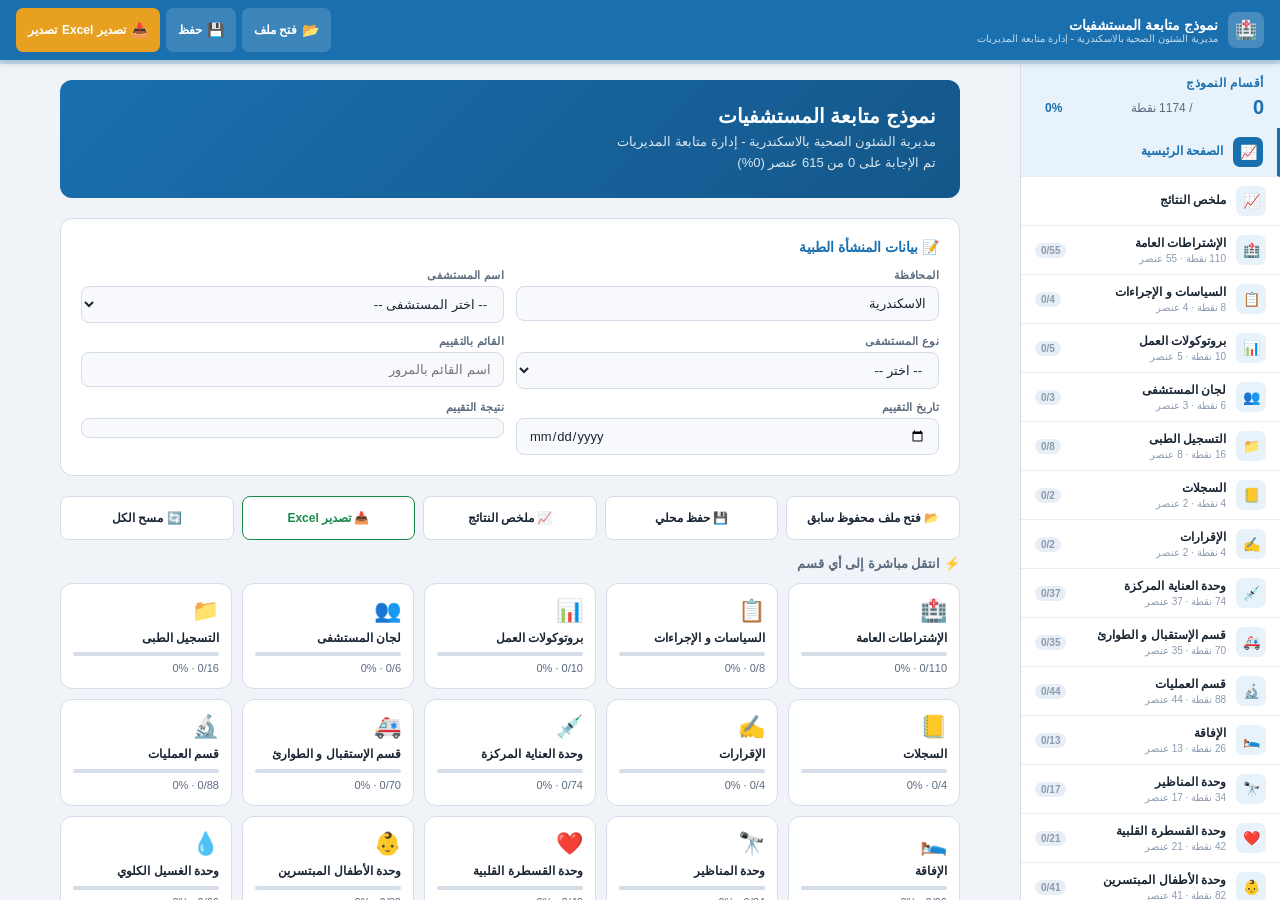
<file: اخر نسخه شغاله بس محتاجه تعديلات.html>
<!DOCTYPE html>
<html lang="ar" dir="rtl">
<head>
<base target="_top">
<meta charset="UTF-8">
<meta name="apple-mobile-web-app-capable" content="yes">
<meta name="apple-mobile-web-app-status-bar-style" content="black-translucent">
<meta name="apple-mobile-web-app-title" content="إدارة متابعة المديريات">
<meta name="mobile-web-app-capable" content="yes">
<meta name="theme-color" content="#1a6faf">
<meta name="viewport" content="width=device-width, initial-scale=1.0, user-scalable=yes, viewport-fit=cover">
<link rel="manifest" href="manifest.json">
<link rel="apple-touch-icon" href="icon.png">
<script>
    if ('serviceWorker' in navigator) {
        window.addEventListener('load', () => {
            // Use './sw.js' to ensure it looks in the current folder
            navigator.serviceWorker.register('./sw.js').then(reg => {
                reg.update();
            }).catch(err => console.log("SW Register Error:", err));
        });
    }
</script>
<title>نموذج متابعة المستشفيات </title>
<style>
/* Offline Arabic font stack - works without internet */
body { font-family: 'Segoe UI', 'Arial Unicode MS', 'Tahoma', 'Arial', sans-serif; }
</style>
<style>
    :root {
        --primary: #1a6faf;
        --primary-dark: #14578a;
        --primary-light: #e8f2fb;
        --primary-mid: #c6dff5;
        --accent: #e8a020;
        --accent-light: #fef3dc;
        --green: #1a8a4a;
        --green-light: #e3f5eb;
        --red: #c0392b;
        --red-light: #fdecea;
        --orange: #d35400;
        --orange-light: #fef0e7;
        --bg: #f0f4f8;
        --surface: #ffffff;
        --surface2: #f7f9fc;
        --border: #d4dde8;
        --border-light: #e8eef5;
        --text: #1a2533;
        --text-muted: #5a6a7e;
        --text-dim: #8a9ab0;
        --shadow-sm: 0 1px 4px rgba(26,111,175,0.08);
        --shadow: 0 2px 12px rgba(26,111,175,0.12);
        --shadow-lg: 0 4px 24px rgba(26,111,175,0.15);
        --radius: 12px;
        --radius-sm: 8px;
        --header-h: calc(60px + env(safe-area-inset-top, 0px));
        --safe-area-bottom: env(safe-area-inset-bottom, 0px);
        --mob-nav-h: calc(58px + var(--safe-area-bottom));
    }

/* Reset & Base */
* {
  box-sizing: border-box;
  margin: 0;
  padding: 0;
  -webkit-tap-highlight-color: transparent;
}

html, body {
  height: 100%;
  
  min-height: -webkit-fill-available;
}
body.menu-open {
  overflow: hidden; /* lock scroll ONLY when menu open */
}
body {
  font-family: 'Cairo', sans-serif;
  background: var(--bg);
  color: var(--text);
  direction: rtl;
  font-size: 14px;
}

.app-layout {
  min-height: -webkit-fill-available;
}

/* ========== HEADER ========== */
.app-header {
  position: fixed;
  top: 0;
  right: 0;
  left: 0;
  height: var(--header-h);
  background: var(--primary);
  display: flex;
  align-items: center;
  gap: 12px;
  padding: env(safe-area-inset-top, 0px) 16px 0 16px;
  z-index: 200;
  box-shadow: 0 2px 8px rgba(0, 0, 0, 0.2);
}

.header-logo {
  display: flex;
  align-items: center;
  gap: 10px;
  flex: 1;
  min-width: 0;
}

.header-logo .icon {
  width: 36px;
  height: 36px;
  border-radius: 8px;
  background: rgba(255, 255, 255, 0.2);
  display: flex;
  align-items: center;
  justify-content: center;
  font-size: 18px;
  flex-shrink: 0;
}

.header-titles {
  display: flex;
  flex-direction: column;
  min-width: 0;
}

.header-titles .t1 {
  font-size: 14px;
  font-weight: 700;
  color: #fff;
  white-space: nowrap;
  overflow: hidden;
  text-overflow: ellipsis;
}

.header-titles .t2 {
  font-size: 10px;
  color: rgba(255, 255, 255, 0.75);
  white-space: nowrap;
  overflow: hidden;
  text-overflow: ellipsis;
  display: none;
}

@media (min-width: 600px) {
  .header-titles .t2 { display: block; }
}

.header-actions {
  display: flex;
  gap: 6px;
  align-items: center;
  flex-shrink: 0;
}

.hbtn {
  height: 34px;
  padding: 0 12px;
  border-radius: 7px;
  border: none;
  font-family: 'Cairo', sans-serif;
  font-size: 12px;
  font-weight: 600;
  cursor: pointer;
  display: flex;
  align-items: center;
  gap: 5px;
  transition: all 0.15s;
  white-space: nowrap;
}

.hbtn-ghost { background: rgba(255, 255, 255, 0.15); color: #fff; }
.hbtn-ghost:hover, .hbtn-ghost:active { background: rgba(255, 255, 255, 0.25); }
.hbtn-white { background: #fff; color: var(--primary); }
.hbtn-white:hover, .hbtn-white:active { background: #e8f2fb; }
.hbtn-green { background: #27ae60; color: #fff; }
.hbtn-green:hover, .hbtn-green:active { background: #1e9050; }
.hbtn-accent { background: var(--accent); color: #fff; }
.hbtn-accent:hover, .hbtn-accent:active { background: #c8881a; }
.hbtn .icon-sm { font-size: 14px; }

@media (max-width: 599px) {
  .hbtn-desktop { display: none; }
}

/* ========== GLOBAL PROGRESS ========== */
.global-progress {
  position: fixed;
  top: var(--header-h);
  right: 0;
  left: 0;
  height: 4px;
  background: var(--primary-mid);
  z-index: 199;
}

.global-progress-fill {
  height: 100%;
  background: var(--accent);
  transition: width 0.4s;
}

/* ========== LAYOUT ========== */
.app-layout {
  position: fixed;
  top: calc(var(--header-h) + 4px);
  bottom: var(--mob-nav-h);
  right: 0;
  left: 0;
  display: flex;
}

@media (min-width: 768px) {
  .app-layout { bottom: 0; }
}

/* ========== SIDEBAR ========== */
.sidebar {
  width: 260px;
  flex-shrink: 0;
  background: var(--surface);
  border-left: 1px solid var(--border);
  display: flex;
  flex-direction: column;
  overflow: hidden;
  transition: transform 0.25s ease-in-out;
}

.sidebar-inner {
  overflow-y: auto;
  flex: 1;
  -webkit-overflow-scrolling: touch;
}

.sidebar-inner::-webkit-scrollbar { width: 4px; }
.sidebar-inner::-webkit-scrollbar-thumb { background: var(--border); border-radius: 2px; }




@media (max-width: 360px) {
  .sidebar {
    width: 85%;
    max-width: 280px;
    min-width: 240px;
  }
}

.sidebar-head {
  padding: 12px 16px 8px;
  border-bottom: 1px solid var(--border-light);
  background: var(--primary-light);
  flex-shrink: 0;
}

.sidebar-head h3 {
  font-size: 12px;
  font-weight: 700;
  color: var(--primary);
  text-transform: uppercase;
  letter-spacing: 0.5px;
}

.sidebar-total {
  display: flex;
  align-items: center;
  justify-content: space-between;
  margin-top: 6px;
  flex-wrap: wrap;
  gap: 6px;
}

.sidebar-total .score-big { font-size: 20px; font-weight: 900; color: var(--primary); }
.sidebar-total .score-max { font-size: 12px; color: var(--text-muted); }
.sidebar-total .pct-badge {
  font-size: 12px;
  font-weight: 700;
  padding: 3px 8px;
  border-radius: 12px;
  background: var(--primary-light);
  color: var(--primary);
  white-space: nowrap;
}

/* Navigation Items */
.nav-item {
  display: flex;
  align-items: center;
  gap: 10px;
  padding: 9px 14px;
  cursor: pointer;
  border-bottom: 1px solid var(--border-light);
  transition: background 0.12s;
  position: relative;
  min-height: 44px;
}

.nav-item:hover { background: var(--primary-light); }
.nav-item.active {
  background: var(--primary-light);
  border-right: 3px solid var(--primary);
}

.nav-item .nav-icon {
  width: 30px;
  height: 30px;
  border-radius: 7px;
  background: var(--primary-light);
  color: var(--primary);
  display: flex;
  align-items: center;
  justify-content: center;
  font-size: 14px;
  flex-shrink: 0;
}

.nav-item.active .nav-icon { background: var(--primary); color: #fff; }
.nav-item .nav-text { flex: 1; min-width: 0; }
.nav-item .nav-title { font-size: 12px; font-weight: 600; color: var(--text); line-height: 1.3; }
.nav-item.active .nav-title { color: var(--primary); }
.nav-item .nav-sub { font-size: 10px; color: var(--text-dim); margin-top: 1px; }

.nav-pill {
  font-size: 10px;
  font-weight: 700;
  padding: 2px 6px;
  border-radius: 10px;
  flex-shrink: 0;
}

.pill-done { background: var(--green-light); color: var(--green); }
.pill-partial { background: var(--orange-light); color: var(--orange); }
.pill-empty { background: var(--border-light); color: var(--text-dim); }

/* ========== MAIN CONTENT ========== */
.main-content {
  flex: 1;
  overflow-y: auto;
  background: var(--bg);
  padding: 16px;
  -webkit-overflow-scrolling: touch;
  overscroll-behavior: contain;
}
.main-content {
  overscroll-behavior-y: contain;
}


    

.main-content::-webkit-scrollbar { width: 6px; }
.main-content::-webkit-scrollbar-thumb { background: var(--border); border-radius: 3px; }

/* ========== HOME SCREEN ========== */
.home-screen { max-width: 900px; margin: 0 auto; }

.home-hero {
  background: linear-gradient(135deg, var(--primary) 0%, var(--primary-dark) 100%);
  border-radius: var(--radius);
  padding: 24px;
  color: #fff;
  margin-bottom: 20px;
  display: flex;
  align-items: center;
  gap: 16px;
}

.home-hero .hero-icon { font-size: 40px; }
.home-hero h1 { font-size: 20px; font-weight: 900; margin-bottom: 4px; }
.home-hero p { font-size: 13px; opacity: 0.85; line-height: 1.6; }

/* Upload Card */
.upload-card {
  background: var(--surface);
  border: 2px dashed var(--primary-mid);
  border-radius: var(--radius);
  padding: 24px;
  text-align: center;
  cursor: pointer;
  transition: all 0.2s;
  margin-bottom: 20px;
}

.upload-card:hover, .upload-card.drag-over {
  border-color: var(--primary);
  background: var(--primary-light);
}

.upload-card .up-icon { font-size: 32px; margin-bottom: 8px; }
.upload-card h3 { font-size: 15px; font-weight: 700; color: var(--primary); margin-bottom: 4px; }
.upload-card p { font-size: 12px; color: var(--text-muted); }
#fileInput { display: none; }

/* Meta Card */
.meta-card {
  background: var(--surface);
  border: 1px solid var(--border);
  border-radius: var(--radius);
  padding: 20px;
  margin-bottom: 20px;
}

.meta-card h2 {
  font-size: 14px;
  font-weight: 700;
  color: var(--primary);
  margin-bottom: 14px;
  display: flex;
  align-items: center;
  gap: 8px;
}

.meta-grid {
  display: grid;
  grid-template-columns: 1fr 1fr;
  gap: 12px;
}

@media (max-width: 499px) {
  .meta-grid { grid-template-columns: 1fr; }
}

.meta-field label {
  display: block;
  font-size: 11px;
  font-weight: 600;
  color: var(--text-muted);
  margin-bottom: 4px;
  text-transform: uppercase;
  letter-spacing: 0.4px;
}

.meta-field input, .meta-field select {
  width: 100%;
  background: var(--surface2);
  border: 1.5px solid var(--border);
  border-radius: var(--radius-sm);
  padding: 9px 12px;
  color: var(--text);
  font-family: 'Cairo', sans-serif;
  font-size: 13px;
  transition: border-color 0.15s;
}

.meta-field input:focus, .meta-field select:focus {
  outline: none;
  border-color: var(--primary);
  background: #fff;
}

.meta-field select option { background: #fff; }

/* Nav Grid */
.nav-grid-title {
  font-size: 13px;
  font-weight: 700;
  color: var(--text-muted);
  margin-bottom: 12px;
  display: flex;
  align-items: center;
  gap: 6px;
}

.nav-grid {
  display: grid;
  grid-template-columns: repeat(auto-fill, minmax(160px, 1fr));
  gap: 10px;
  margin-bottom: 20px;
}

.nav-card {
  background: var(--surface);
  border: 1.5px solid var(--border);
  border-radius: var(--radius);
  padding: 14px 12px;
  cursor: pointer;
  transition: all 0.15s;
  display: flex;
  flex-direction: column;
  gap: 6px;
  text-decoration: none;
  min-height: 44px;
}

.nav-card:hover, .nav-card:active {
  border-color: var(--primary);
  background: var(--primary-light);
  transform: translateY(-1px);
  box-shadow: var(--shadow);
}

.nav-card .nc-icon { font-size: 22px; }
.nav-card .nc-title { font-size: 12px; font-weight: 700; color: var(--text); line-height: 1.4; }
.nav-card .nc-bar { height: 4px; background: var(--border); border-radius: 2px; overflow: hidden; }
.nav-card .nc-fill { height: 100%; border-radius: 2px; transition: width 0.4s; }
.nc-fill-high { background: var(--green); }
.nc-fill-mid { background: var(--orange); }
.nc-fill-low { background: var(--red); }
.nc-fill-zero { background: var(--border); }
.nav-card .nc-score { font-size: 11px; color: var(--text-muted); }

/* ========== SECTION VIEW ========== */
.section-view { max-width: 900px; margin: 0 auto; }

.section-title-bar {
  background: var(--surface);
  border: 1px solid var(--border);
  border-radius: var(--radius);
  padding: 16px 20px;
  margin-bottom: 16px;
  display: flex;
  align-items: center;
  gap: 14px;
}

.stb-icon {
  width: 44px;
  height: 44px;
  border-radius: 10px;
  background: var(--primary);
  color: #fff;
  display: flex;
  align-items: center;
  justify-content: center;
  font-size: 20px;
  flex-shrink: 0;
}

.stb-text { flex: 1; }
.stb-text h2 { font-size: 16px; font-weight: 800; color: var(--primary); }
.stb-text p { font-size: 12px; color: var(--text-muted); margin-top: 2px; }

.stb-score { text-align: center; flex-shrink: 0; }
.stb-score .big { font-size: 24px; font-weight: 900; color: var(--primary); }
.stb-score .small { font-size: 12px; color: var(--text-muted); }
.stb-score .pct {
  display: inline-block;
  font-size: 12px;
  font-weight: 700;
  padding: 3px 8px;
  border-radius: 10px;
  margin-top: 3px;
}

/* Legend */
.legend {
  display: flex;
  gap: 12px;
  flex-wrap: wrap;
  padding: 10px 16px;
  background: var(--surface);
  border: 1px solid var(--border);
  border-radius: var(--radius-sm);
  margin-bottom: 14px;
  font-size: 12px;
  color: var(--text-muted);
}

.legend-item { display: flex; align-items: center; gap: 5px; }
.legend-dot { width: 10px; height: 10px; border-radius: 50%; }
.dot-2 { background: var(--green); }
.dot-1 { background: var(--orange); }
.dot-0 { background: var(--red); }
.dot-na { background: var(--text-dim); }

/* Subsections */
.subsec-title {
  background: var(--primary-light);
  border: 1px solid var(--primary-mid);
  border-radius: var(--radius-sm) var(--radius-sm) 0 0;
  padding: 8px 16px;
  font-size: 12px;
  font-weight: 700;
  color: var(--primary);
  margin-top: 14px;
}

.subsec-body {
  background: var(--surface);
  border: 1px solid var(--border);
  border-top: none;
  border-radius: 0 0 var(--radius-sm) var(--radius-sm);
}

/* Item Row */
.item-row {
  display: flex;
  align-items: flex-start;
  gap: 10px;
  padding: 11px 14px;
  border-bottom: 1px solid var(--border-light);
  transition: background 0.12s;
}

.item-row:last-child { border-bottom: none; }
.item-row:hover { background: var(--surface2); }
.item-row.scored-2 { border-right: 3px solid var(--green); }
.item-row.scored-1 { border-right: 3px solid var(--orange); }
.item-row.scored-0 { border-right: 3px solid var(--red); }
.item-row.scored-na { border-right: 3px solid var(--text-dim); }

.item-num {
  min-width: 26px;
  height: 26px;
  background: var(--primary-light);
  border-radius: 6px;
  display: flex;
  align-items: center;
  justify-content: center;
  font-size: 11px;
  font-weight: 700;
  color: var(--primary);
  flex-shrink: 0;
  margin-top: 1px;
}

.item-text {
  flex: 1;
  font-size: 13px;
  line-height: 1.7;
  color: var(--text);
  white-space: pre-wrap;
  min-width: 0;
}

.item-controls {
  display: flex;
  align-items: center;
  gap: 8px;
  flex-shrink: 0;
  flex-wrap: wrap;
  justify-content: flex-start;
}

/* Score Buttons */
.sbtn, .sbtn-disabled {
  width: 38px;
  height: 34px;
  border: 2px solid var(--border);
  border-radius: 7px;
  font-family: 'Cairo', sans-serif;
  font-size: 13px;
  font-weight: 700;
  display: flex;
  align-items: center;
  justify-content: center;
  transition: all 0.12s;
  -webkit-user-select: none;
  user-select: none;
  touch-action: manipulation;
}

.sbtn {
  background: var(--surface2);
  color: var(--text-muted);
  cursor: pointer;
}

.sbtn:hover {
  border-color: var(--primary);
  color: var(--primary);
  background: var(--primary-light);
}

.sbtn:active { transform: scale(0.94); }

.sbtn.s0 { background: var(--red-light); border-color: var(--red); color: var(--red); }
.sbtn.s1 { background: var(--orange-light); border-color: var(--orange); color: var(--orange); }
.sbtn.s2 { background: var(--green-light); border-color: var(--green); color: var(--green); }
.sbtn.sna { background: var(--border-light); border-color: var(--text-dim); color: var(--text-dim); }

.sbtn-disabled {
  background: #2c2c2c;
  border-color: #333;
  color: #aaa;
  cursor: not-allowed;
  opacity: 0.6;
  pointer-events: none;
}

/* Note Button */
.nbtn {
  height: 34px;
  padding: 0 8px;
  border: 1.5px solid var(--border);
  border-radius: 7px;
  background: transparent;
  color: var(--text-muted);
  font-family: 'Cairo', sans-serif;
  font-size: 11px;
  cursor: pointer;
  transition: all 0.12s;
  touch-action: manipulation;
  display: flex;
  align-items: center;
  gap: 3px;
}

.nbtn:hover, .nbtn:active { border-color: var(--accent); color: var(--accent); }
.nbtn.has-note { border-color: var(--accent); color: var(--accent); background: var(--accent-light); }

/* Note Area */
.note-area { padding: 0 14px 10px 14px; display: none; }
.note-area.open { display: block; }
.note-area textarea {
  width: 100%;
  background: var(--surface2);
  border: 1.5px solid var(--border);
  border-radius: var(--radius-sm);
  padding: 8px 12px;
  color: var(--text);
  font-family: 'Cairo', sans-serif;
  font-size: 12px;
  resize: vertical;
  min-height: 60px;
}
.note-area textarea:focus { outline: none; border-color: var(--accent); }

/* ========== SUMMARY ========== */
.summary-view { max-width: 900px; margin: 0 auto; }

.total-card {
  background: linear-gradient(135deg, var(--primary), var(--primary-dark));
  border-radius: var(--radius);
  padding: 20px 24px;
  color: #fff;
  margin-bottom: 20px;
  display: flex;
  align-items: center;
  gap: 16px;
  flex-wrap: wrap;
}

.total-card .tc-left { flex: 1; min-width: 160px; }
.total-card h2 { font-size: 16px; font-weight: 800; }
.total-card p { font-size: 12px; opacity: 0.8; margin-top: 4px; }
.total-card .tc-right { text-align: center; }
.total-card .tc-score { font-size: 48px; font-weight: 900; line-height: 1; }
.total-card .tc-max { font-size: 14px; opacity: 0.75; margin-top: 4px; }
.total-card .tc-pct {
  font-size: 22px;
  font-weight: 800;
  margin-top: 8px;
  background: rgba(255, 255, 255, 0.2);
  padding: 4px 14px;
  border-radius: 20px;
  display: inline-block;
}

.sum-grid {
  display: grid;
  grid-template-columns: repeat(auto-fill, minmax(220px, 1fr));
  gap: 10px;
  margin-bottom: 20px;
}

.sum-card {
  background: var(--surface);
  border: 1px solid var(--border);
  border-radius: var(--radius);
  padding: 14px;
  cursor: pointer;
  transition: all 0.15s;
}

.sum-card:hover { border-color: var(--primary); box-shadow: var(--shadow); }
.sum-card-title { font-size: 13px; font-weight: 700; color: var(--text); margin-bottom: 8px; }
.sum-bar { height: 6px; background: var(--border); border-radius: 3px; overflow: hidden; margin-bottom: 8px; }
.sum-bar-fill { height: 100%; border-radius: 3px; transition: width 0.5s; }
.sum-scores { display: flex; align-items: center; justify-content: space-between; }
.sum-earned { font-size: 20px; font-weight: 900; color: var(--primary); }
.sum-max { font-size: 12px; color: var(--text-muted); }
.sum-pct { font-size: 13px; font-weight: 700; }

    /* ========== MOBILE BOTTOM NAV ========== */
    .mobile-nav {
        position: fixed;
        bottom: 0;
        right: 0;
        left: 0;
        /* Use the variable we defined in :root */
        height: var(--mob-nav-h);
        background: var(--surface);
        border-top: 1px solid var(--border);
        display: flex;
        z-index: 1000;
        box-shadow: 0 -2px 8px rgba(0, 0, 0, 0.08);
        /* This is the key: it pushes the content of the nav up */
        padding-bottom: var(--safe-area-bottom);
        align-items: center;
    }

@media (min-width: 768px) {
  .mobile-nav { display: none; }
}

.mobile-nav-btn {
  flex: 1;
  display: flex;
  flex-direction: column;
  align-items: center;
  justify-content: center;
  gap: 3px;
  cursor: pointer;
  border: none;
  background: transparent;
  color: var(--text-muted);
  font-family: 'Cairo', sans-serif;
  transition: color 0.15s;
  touch-action: manipulation;
}

.mobile-nav-btn.active { color: var(--primary); }
.mobile-nav-btn .mn-icon { font-size: 20px; }
.mobile-nav-btn .mn-label { font-size: 10px; font-weight: 600; }

/* ========== SIDEBAR OVERLAY ========== */
/* ===== SIDEBAR OVERLAY ===== */
.sidebar-overlay {
  position: fixed;
  inset: 0;
  background: rgba(0,0,0,0.35);
  z-index: 140;
  opacity: 0;
  pointer-events: none;
  transition: opacity .25s ease;
}

.sidebar-overlay.show {
  opacity: 1;
  pointer-events: auto;
}

    /* ========== FIXED MOBILE LAYOUT ========== */
    @media (max-width: 767px) {
        .app-layout {
            position: fixed;
            top: var(--header-h);
            /* Set bottom to 0 to allow the background to fill the screen */
            bottom: 0;
            left: 0;
            right: 0;
            display: flex;
            flex-direction: column;
            height: auto;
        }

        .main-content {
            flex: 1;
            overflow-y: auto;
            /* IMPORTANT: This padding must be larger than the height of your bottom nav.
           We add 120px to ensure the rating buttons and notes clear the bar. */
            padding-bottom: calc(var(--mob-nav-h) + 120px) !important;
            -webkit-overflow-scrolling: touch;
            overscroll-behavior-y: contain;
        }

        .sidebar {
            position: fixed;
            top: var(--header-h);
            /* Ensure the sidebar doesn't go behind the bottom nav */
            bottom: var(--mob-nav-h);
            right: 0;
            width: 280px;
            z-index: 150;
            transform: translate3d(100%, 0, 0);
            transition: transform .28s cubic-bezier(.4, 0, .2, 1);
            will-change: transform;
        }

            .sidebar.open {
                transform: translate3d(0, 0, 0);
            }
    }


/* ========== TOAST ========== */
.toast {
  position: fixed;
  bottom: 70px;
  left: 50%;
  transform: translateX(-50%);
  background: var(--text);
  color: #fff;
  border-radius: 24px;
  padding: 10px 20px;
  font-size: 13px;
  font-weight: 600;
  box-shadow: var(--shadow-lg);
  z-index: 500;
  opacity: 0;
  transition: opacity 0.25s;
  pointer-events: none;
  white-space: normal;
  max-width: 90%;
  text-align: center;
}

@media (min-width: 768px) {
  .toast { bottom: 24px; }
}

.toast.show { opacity: 1; }

/* ========== MODAL ========== */
.modal-bg {
  position: fixed;
  inset: 0;
  background: rgba(0, 0, 0, 0.45);
  z-index: 400;
  display: none;
  align-items: center;
  justify-content: center;
  padding: 20px;
}

.modal-bg.open { display: flex; }

.modal {
  background: var(--surface);
  border-radius: var(--radius);
  padding: 24px;
  width: 100%;
  max-width: 420px;
  box-shadow: var(--shadow-lg);
}

.modal h3 { font-size: 16px; font-weight: 700; color: var(--text); margin-bottom: 10px; }
.modal p { font-size: 13px; color: var(--text-muted); line-height: 1.7; margin-bottom: 20px; }
.modal-btns { display: flex; gap: 10px; }

.btn {
  flex: 1;
  height: 40px;
  border-radius: var(--radius-sm);
  border: none;
  font-family: 'Cairo', sans-serif;
  font-size: 13px;
  font-weight: 700;
  cursor: pointer;
  transition: all 0.15s;
}

.btn-primary { background: var(--primary); color: #fff; }
.btn-primary:hover { background: var(--primary-dark); }
.btn-danger { background: var(--red); color: #fff; }
.btn-danger:hover { background: #a93226; }
.btn-ghost { background: var(--border-light); color: var(--text-muted); }
.btn-ghost:hover { background: var(--border); }

/* ========== NAVIGATION BUTTONS ========== */
.sec-nav {
  display: flex;
  gap: 10px;
  margin-top: 16px;
  flex-wrap: wrap;
}

.sec-nav-btn {
  flex: 1;
  min-width: 120px;
  height: 40px;
  border-radius: var(--radius-sm);
  border: none;
  font-family: 'Cairo', sans-serif;
  font-size: 13px;
  font-weight: 600;
  cursor: pointer;
  transition: all 0.15s;
  display: flex;
  align-items: center;
  justify-content: center;
  gap: 6px;
  background: var(--surface);
  border: 1.5px solid var(--border);
  color: var(--text-muted);
}

.sec-nav-btn:hover {
  border-color: var(--primary);
  color: var(--primary);
  background: var(--primary-light);
}

.sec-nav-btn.primary {
  background: var(--primary);
  color: #fff;
  border-color: var(--primary);
}

.sec-nav-btn.primary:hover { background: var(--primary-dark); }

/* ========== QUICK ACTIONS ========== */
.quick-actions {
  display: flex;
  gap: 8px;
  flex-wrap: wrap;
  margin-bottom: 16px;
}

.qa-btn {
  flex: 1;
  min-width: 100px;
  height: 40px;
  border-radius: var(--radius-sm);
  border: 1.5px solid var(--border);
  background: var(--surface);
  font-family: 'Cairo', sans-serif;
  font-size: 12px;
  font-weight: 600;
  color: var(--text);
  cursor: pointer;
  transition: all 0.15s;
  display: flex;
  align-items: center;
  justify-content: center;
  gap: 6px;
}

.qa-btn:hover, .qa-btn:active {
  border-color: var(--primary);
  background: var(--primary-light);
  color: var(--primary);
}

.qa-btn.green { border-color: var(--green); color: var(--green); }
.qa-btn.green:hover { background: var(--green-light); }

/* ========== RESPONSIVE STYLES ========== */
@media (max-width: 599px) {
  .item-row { flex-wrap: wrap; }
  .item-controls { width: 100%; margin-top: 6px; }
  .sbtn { width: 44px; height: 38px; font-size: 14px; }
  .nbtn { height: 38px; font-size: 12px; flex: 1; justify-content: center; }
}

@media (max-width: 480px) {
  body { font-size: 13px; }
  .item-text { font-size: 12px; }
  .stb-text h2 { font-size: 14px; }
}

/* ========== TOUCH TARGETS ========== */
button, .nav-item, .nav-card, .qa-btn, .sec-nav-btn, .mobile-nav-btn, .hbtn {
  min-height: 44px;
}

/* ========== SCROLLBAR ========== */
::-webkit-scrollbar { width: 6px; height: 6px; }
::-webkit-scrollbar-track { background: transparent; }
::-webkit-scrollbar-thumb { background: var(--border); border-radius: 3px; }

/* ========== SECTION ICONS ========== */
.ic-general::before { content: '🏥'; }
.ic-policies::before { content: '📋'; }
.ic-protocols::before { content: '📊'; }
.ic-committees::before { content: '👥'; }
.ic-medical_records::before { content: '📁'; }
.ic-registers::before { content: '📒'; }
.ic-consents::before { content: '✍️'; }
.ic-icu::before { content: '💉'; }
.ic-er::before { content: '🚑'; }
.ic-or::before { content: '🔬'; }
.ic-recovery::before { content: '🛌'; }
.ic-endoscopy::before { content: '🔭'; }
.ic-cath::before { content: '❤️'; }
.ic-nicu::before { content: '👶'; }
.ic-dialysis::before { content: '💧'; }
.ic-burns::before { content: '🔥'; }
.ic-outpatient::before { content: '🏢'; }
.ic-physio::before { content: '🤸'; }
.ic-telehealth::before { content: '📡'; }
.ic-isolation::before { content: '🛡️'; }
.ic-pharmacy::before { content: '💊'; }
.ic-radiology::before { content: '☢️'; }
.ic-blood_bank::before { content: '🩸'; }
.ic-sterilization::before { content: '🧪'; }
.ic-laundry::before { content: '🧺'; }
.ic-kitchen::before { content: '🍽️'; }
.ic-morgue::before { content: '🏛️'; }
.ic-waste::before { content: '🗑️'; }
.ic-admin::before { content: '📊'; }
.ic-staff_housing::before { content: '🏠'; }
.ic-customer_voice::before { content: '⭐'; }
.ic-summary::before { content: '📈'; }

#installBanner {
    padding-bottom: calc(15px + env(safe-area-inset-bottom)) !important;
}
</style>
</head>
<body>
    <div id="installBanner" style="display:none; position:fixed; bottom:0; left:0; right:0; background:#e8f2fb; padding:15px 16px; padding-bottom: calc(15px + env(safe-area-inset-bottom)); border-top:2px solid #1a6faf; text-align:center; z-index:9999; box-shadow:0 -2px 12px rgba(0,0,0,0.15);">
        <p style="margin:0 0 10px 0; font-weight:bold; font-size:14px;">📲 ثبّت التطبيق على جهازك للعمل بدون إنترنت</p>
        <button id="btnInstall" style="background:#1a6faf; color:white; border:none; padding:10px 24px; border-radius:8px; cursor:pointer; font-size:14px; font-weight:bold;">تثبيت الآن</button>
        <button id="btnCancel" style="background:transparent; color:#666; border:1px solid #ccc; padding:10px 16px; border-radius:8px; cursor:pointer; font-size:13px; margin-right:10px;">ليس الآن</button>
    </div>
    <!-- HEADER -->
    <header class="app-header">
        <div class="header-logo">
            <div class="icon">🏥</div>
            <div class="header-titles">
                <div class="t1">نموذج متابعة المستشفيات </div>
                <div class="t2">مديرية الشئون الصحية بالاسكندرية - إدارة متابعة المديريات</div>
            </div>
        </div>
        <div class="header-actions">
            <button class="hbtn hbtn-ghost hbtn-desktop" onclick="openUploadDialog()">
                <span class="icon-sm">📂</span> فتح ملف
            </button>
            <button class="hbtn hbtn-ghost hbtn-desktop" onclick="saveToLocal()">
                <span class="icon-sm">💾</span> حفظ
            </button>
            <button class="hbtn hbtn-accent" onclick="exportExcel()">
                <span class="icon-sm">📥</span> <span class="hbtn-desktop">تصدير Excel</span><span class="hbtn-mobile">تصدير</span>
            </button>
        </div>
    </header>
    <div class="sidebar-overlay"></div>

    <!-- PROGRESS BAR -->
    <div class="global-progress">
        <div class="global-progress-fill" id="gProgressFill" style="width:0%"></div>
    </div>

    <!-- SIDEBAR OVERLAY -->
    <div class="sidebar-overlay" id="sidebarOverlay" onclick="closeSidebar()"></div>

    <!-- LAYOUT -->
    <div class="app-layout">
        <!-- Sidebar -->
        <nav class="sidebar" id="sidebar">
            <div class="sidebar-head">
                <h3>أقسام النموذج</h3>
                <div class="sidebar-total">
                    <span class="score-big" id="sbTotalScore">0</span>
                    <span class="score-max">/ 1174 نقطة</span>
                    <span class="pct-badge" id="sbTotalPct">0%</span>
                </div>
            </div>
            <div class="sidebar-inner" id="sidebarNav"></div>
        </nav>

        <!-- Main -->
        <main class="main-content" id="mainContent"></main>
    </div>

    <!-- MOBILE BOTTOM NAV -->
    <nav class="mobile-nav">
        <button class="mobile-nav-btn" id="mnHome" onclick="showHome()">
            <span class="mn-icon">🏠</span>
            <span class="mn-label">الرئيسية</span>
        </button>
        <button class="mobile-nav-btn" id="mnNav" onclick="toggleSidebar()">
            <span class="mn-icon">☰</span>
            <span class="mn-label">الأقسام</span>
        </button>
        <button class="mobile-nav-btn" id="mnSave" onclick="saveToLocal()">
            <span class="mn-icon">💾</span>
            <span class="mn-label">حفظ</span>
        </button>
        <button class="mobile-nav-btn" id="mnSummary" onclick="showSection('summary')">
            <span class="mn-icon">📈</span>
            <span class="mn-label">الملخص</span>
        </button>
    </nav>

    <!-- MODAL -->
    <div class="modal-bg" id="modalBg">
        <div class="modal">
            <h3 id="modalTitle"></h3>
            <p id="modalBody"></p>
            <div class="modal-btns">
                <button class="btn btn-danger" id="modalConfirm">تأكيد</button>
                <button class="btn btn-ghost" onclick="closeModal()">إلغاء</button>
            </div>
        </div>
    </div>

    <!-- TOAST -->
    <div class="toast" id="toast"></div>

    <!-- HIDDEN FILE INPUT -->
    <input type="file" id="fileInput" accept=".xlsx,.xls" onchange="handleFileUpload(event)">

    <script>
        // ═══════════════════════════════════════
        // DATA CONSTANTS
        // ═══════════════════════════════════════
        const TEMPLATE_B64 = "UEsDBBQACAgIADcLjVwAAAAAAAAAAAAAAAAYAAAAeGwvZHJhd2luZ3MvZHJhd2luZzEueG1snZTbbhoxEIafoO9g7X0wS1hIEBBVRakq0RaRRrk23lnWwoeV7cDSp+94d01CehO4G894vjnIv6cPtZJkD9YJo2dJ2usnBDQ3udDbWfL85/[base64]/3N5Dyq+alsa2rsEa1Fjdynk5pNKPvd1HMb7N+hqOdgsHXxK05zDt3MKMvxIfj0SA7hZoMel4Qak/CqxmOx4P+IEsIP6I8R3fZPR5oe6cSvDX0fiX4qmua/9qvLMnBcRTBy/LnE1kZ65lMiMhnCepbM4VCFoptIe1VqDn6lhgwBFVZgF03StjDGpz4CyGTdl2eldtIUT0KiTthjU04fhce71dWaBQAjqI2gJXtjzwNCDZx3oLnZTALzFwD9wH9LkDPyeHkqlCRTSrr/HcwigQDqZicBD/bL12HiVeCW5uAiJ23EHq2PC4Fqn/BPCPF0vCdexG+fAp/0vuZP7wOGv+/+T9QSwcIPRVUSxsCAABCBQAAUEsDBBQACAgIADcLjVwAAAAAAAAAAAAAAAAjAAAAeGwvZHJhd2luZ3MvX3JlbHMvZHJhd2luZzEueG1sLnJlbHONz0FqAzEMBdAT9A5G+1gzXZRSxpNNKGRbkgMIW+MxHcvGdkpz+xiySaCLLiXx30fT/[base64]/AT7A5V3mlaGBNDFF7QTjAO4CVuG5GPyg6j3H7RSjZpewEebcs/+e/NbnS2+ERiE3wj6rISBXoVtPFdIw7vb7OVKDiC12CDx0ZckMVu+7QZNa3PvKci7Xtep7IRfYzDWkpWPTrgMgzo07QN5CCmkjqpCc5JdlbOq+pF8kAImnvEuJ8m4urBA5oD4/[base64]/nvzW50tvhEYhN8I+qyEgV6FbTxXSMO72+zlSg4gtdgg8dGXJDFbvu0GTWtz7ynIu17XqeyEX2Mw1pKVj064DIM6NO0DeQgppI6qQnOSXZWzqvqRfJACJp7xLifJuLqwQOaA+Pz/k3XhLY1CvdBnRz6OCGEFmL6Bfdm4KypB65RPVD8AcZ/gjOKAoc2liq46ynZSEL9PAk4/hr13chSvsrVX8jdFMcBHU/[base64]//b/+8y9//tW/f/Pd93/69q9/9+uXv/nq17/65q+///YPf/rrP//dr/vun/7n669/9f0Pv/vrH37352//+s3f/fr//eb7X/9ff/9//O1/fPvd//7+X7755odffX6Av37/d7/+lx9++Nff/uY33//+X775y+++/5tv//Wbv37+lz9++91ffvfD5//nd//8m+//9btvfveHny76y59/c/jqq8tv/vK7P/311z8/wm+/2/MY3/7xj3/6/Tefvv39v/3lm7/+8PODfPfNn3/3w+dv//t/+dO/fv94tL/8Jw/3lz/9/rtvv//2jz/8ze+//cv9kT5/B7//zTf/+ftvfvqGXoNv6C+/3/Md/eV33/3vf/vX//n5If/183fxv/705z/98P/+9H29P8y//92v/+27v/72/hj/8/3b+PGa337++r/997/8+bH4P19O+75v/st8+81b8N3/58v5/79HevnqNy8vq4c6/c7/LvZ/W7/7/fsj/WXfw7w/I/cR+fu//ekhq+/+/m9/+N3/+vrbP3/73a++++f/9Xe//qfP//PV5//59W/+/m//9Xf//E37zQ/9v1bf/eqPf/qh+7b6DJ9n+sd/+8379T/9h+FP3/zH90//+Vff/8u3/3H77k9/yP70128+D/Pn/y347k///C+fHyP75o8//PgYv/px4P/Xt9/+7x+Xx3/4ccn7wz4/2j/9NBqfv4Pf/9v3P3z7l+ibHx/mpwf4wzd//N2//fmHz9/8+Kc//PAvn+30N6fjuzff/sf74vPf/PTov//2z9//9H/eH+xx3a9/9Zc//fXn//t3//nzN/fzv7y+X7d9xeF+xeHLFae/OV9/8Zrj/Zrj+zUvL//FlzndLzm9X3K8/ldf5ny/5vL0/5nXy0eX/Muf/vCHb/765err/errrqt/uuT18d+FX/E3P/8X/9Pz+el3P/zu7//2u2//41ff/fyVPz8/h/PffP5210/w56/145r/+/Oi7+9T9xP8w89weIev1/DpZzi+wz/+DKd3+Kc13NYQrSFeQ7KGdA3ZGvI1FGso11CtoV5Ds4Z2Dd0a+jUMaxjXMK1hXsPyBL/5/AS/P8uHPc/y4aeLPy/4rN9/1n//+6/+9jf//uPsPJ72n1dcvjzta/j0M1y/PO2H9dO+htsaojXEa0jWkK4hW0O+hmIN5RqqNdRraNbQrqFbQ7+GYQ3jGqY1zGtYDh887cefn/bjV39z/YXn/cjz/rJ63o/r530Nn47r5/24ft7XcFtDtIZ4Dcka0jVka8jXUKyhXEO1hnoNzRraNXRr6NcwrGFcw7SGeQ3L8YPn/fTz83768Yfnh0/7iaf9sHraT+unfQ2fTuun/bR+2tdwW0O0hngNyRrSNWRryNdQrKFcQ7WGeg3NGto1dGvo1zCsYVzDtIZ5Dcvpg6f9fH+VP/3S037+6eLXp6f9uHraf17x9uVpX8Onn+Hlqy/P+3n9vK/htoZoDfEakjWka8jWkK+hWEO5hmoN9RqaNbRr6NbQr2FYw7iGaQ3zGpbzB8/7Zc9P98vPz9mXN3Gf7vLlTds/XtbP4hpua4jWEK8hWUO6hmwN+RqKNZRrqNZQr6FZQ7uGbg39GoY1jGuY1jCvYbl88Cxe9zyLV57FK8/idf0sruG2hmgN8RqSNaRryNaQr6FYQ7mGag31Gpo1tGvo1tCvYVjDuIZpDfMalusHz+Lrnmfx9efn7Muno3+4y5cv8DXy6S7nL8/06/qZXsNtDdEa4jUka0jXkK0hX0OxhnIN1RrqNTRraNfQraFfw7CGcQ3TGuY1LK8fPNNvPz/TP5WND5/pt5+fs8vTj9vT6sftfcn1ack5XPL1fcnzD+1LuOTTxqNcwyX/+LaeljXc1hCtIV5DsoZ0Ddka8jUUayjXUK2hXkOzhnYN3Rr6NQxrGNcwrWFew/L2wbR8frO0Y1x+XPXj0/jlvdY/3Onw5c3W1w96+ingqn+809PzjdyQCImRBEmRDMmRAimRCqmRBmmRDumRARmRCZmR5VnCIdhX2+4x7fD0v8uvqxeNx5rj01RAnx50epoKO5whzhJnirPFGeOscea4+7d4fhoLi5xJziZnlLPKmeXscoY5y5xpzjZnnPuozr3synMvP1eew/PPkrf1WNzXXJ/GAvr0oNensaDTITckQmIkQVIkQ3KkQEqkQmqkQVqkQ3pkQEZkQmZkefko3r0cd03Fzw3o8PZzuPubdbK9//[base64]/[base64]/[base64]/pgUhPRHok0jORHor0VKTHIj0X6cFIT0Z+VFcPu+rq4V5Bnz/KHBiU+6IvX/[base64]/[base64]/iq6v4vuL6P72+j+Orq/j+4vpPsb6f5Kur+T7i+l+1vp/lq6v5fuL6b7m+n+arq/m+4vp3/UWI+7GusxbKzuzxw3Gutx3ViPNtajjfVIY0VuSITESIKkSIbkSIGUSIXUSIO0SIf0yICMyITMyHL8qLEedzXWY9BYD4b440ZjPa4b62PR85DYWI80VuSGREiMJEiKZEiOFEiJVEiNNEiLdEiPDMiITMiMLM8SDsmuxnoMGuvBEH/caKzHdWM92liPNtYjjRW5IRESIwmSIhmSIwVSIhVSIw3SIh3SIwMyIhMyI8vxo8Z63NVYj0FjPRjijxuN9bhurEcb69HGeqSxIjckQmIkQVIkQ3KkQEqkQmqkQVqkQ3pkQEZkQmZkOX7UWI+7GusxaKwHQ/[base64]/[base64]/[base64]/cw+nwW7bQKqv/wWPTly34tfXrQ01m0M40VuSEREiMJkiIZkiMFUiIVUiMN0iId0iMDMiITMiPLs4RjsauxnoPGejTEnzca62ndWM821rON9UxjRW5IhMRIgqRIhuRIgZRIhdRIg7RIh/[base64]/TIgIzIhMzIcv6osZ53NdZz2FgN8eeNxnpeN9bHouchsbGeaazIDYmQGEmQFMmQHCmQEqmQGmmQFumQHhmQEZmQGVmeJRySXY31HN6J1RB/3mis53VjPdtYzzbWM40VuSEREiMJkiIZkiMFUiIVUiMN0iId0iMDMiITMiPL+aPGet7VWM9BYz0Z4s8bjfW8bqxnG+vZxnqmsSI3JEJiJEFSJENypEBKpEJqpEFapEN6ZEBGZEJmZDl/1FjPuxrr+Z5Cn8vI+bwelPuiL1/[base64]/[base64]/[base64]/sxl4+TqZX1y9bHoeUg8uXqhsSI3JEJiJEFSJENypEBKpEJqpEFapEN6ZEBGZEJmZLl81FgvuxrrJWisZ/dnLhuN9bJurBcb68XGeqGxIjckQmIkQVIkQ3KkQEqkQmqkQVqkQ3pkQEZkQmZkuXzUWK+7Gus1aKxnQ/x1o7Fe1o31sehpSB70NCRXGityQyIkRhIkRTIkRwqkRCqkRhqkRTqkRwZkRCZkRpZnCYdkV2O9Bo31bIi/bjTWy7qxXm2sVxvrlcaK3JAIiZEESZEMyZECKZEKqZEGaZEO6ZEBGZEJmZHl+lFjve5qrNegsZ4N8deNxnpZN9arjfVqY73SWJEbEiExkiApkiE5UiAlUiE10iAt0iE9MiAjMiEzslw/aqzXXY31GjTWsyH+utFYr+vGerWxXm2sVxorckMiJEYSJEUyJEcKpEQqpEYapEU6pEcGZEQmZEaW60eN9bqrsV7vYfT6PAPrxnq1sT7o9Wks7vT280P98N3nB/vj38f/9N++Lvui+29fvxx/+3ma/vvfffU//j//z799+8P/t/jN//3zf/gfbZ//t/d//++/uV/wRf7Pw3//73/7mz/++L19vij85v7xSsdFbkiExEiCpEiG5EiBlEiF1EiDtEiH9MiAjMiEzMhy/ajjXnd13Os9tz7n/ethPXpnRw/[base64]/h0Vhn5B78ghlZV9ur1fZx3cvTjFBtkRsSITGSICmSITlSICVSITXSIC3SIT0yICMyITOyXD+qtq+7qu3rPa7+4iekx6Knt6l3On15nfj0WPXRJ6Tr5fPnnbePPyHd//3pE9JDfvET0uu6Uf4TckMiJEYSJEUyJEcKpEQqpEYapEU6pEcGZEQmZEaWZwlHb1cLfr0n2+AT0vpWF49Fz6MHfXrQ0yekV+ovckMiJEYSJEUyJEcKpEQqpEYapEU6pEcGZEQmZEaW14/q7+uu+vsa1F8/Ib1uxN/reofg1fj7avx9Jf4iNyRCYiRBUiRDcqRASqRCaqRBWqRDemRARmRCZmR5/Sj+vu6Kv6/hjWKdka32u94geLX9vtp+X2m/yA2JkBhJkBTJkBwpkBKpkBppkBbpkB4ZkBGZkBlZXj9qv6+72u9reA8DZ2TjFgav6/2Bx6LnGfEWBq9EWuSGREiMJEiKZEiOFEiJVEiNNEiLdEiPDMiITMiMLK8fRdrXXZH2NTxs64xsnLV9Xd/m4rHoeUY8a/tKsUVuSITESIKkSIbkSIGUSIXUSIO0SIf0yICMyITMyPIs4YzsKravQbF1n/F1o9i+rs9jv1psXy22rxRb5IZESIwkSIpkSI4USIlUSI00SIt0SI8MyIhMyIwsrx8V29ddxfb1XlZ/+VP0fdGXL/v1nYJP0fdVH32Kfj389vM0ffwp+v7vT5+iH/LLn6IJwcgNiZAYSZAUyZAcKZASqZAaaZAW6ZAeGZARmZAZWV4/CsGvu0Lw68ZtEV6P69HztgjSpwc9f4qm/SI3JEJiJEFSJENypEBKpEJqpEFapEN6ZEBGZEJmZHn9qP2+7mq/r0H73fgUvXFi93W9h/[base64]/ey+ovvfh+Lnt6C3Ol0fBqL+6oP3/2+/fbzNP3Cu9+f//353e9dfvHd7xshGLkhERIjCZIiGZIjBVIiFVIjDdIiHdIjAzIiEzIjy9tHIfhtVwh+uwfb4N3veg/pseh59KBPD3p69/tG+0VuSITESIKkSIbkSIGUSIXUSIO0SIf0yICMyITMyPL2Uft929V+3+5Z8PQ8Fq/rsfDcr/TpQc9jQe5FbkiExEiCpEiG5EiBlEiF1EiDtEiH9MiAjMiEzMjy9lHufduVe9+C3OuHoret3LveNnosen4zY+59I/ciNyRCYiRBUiRDcqRASqRCaqRBWqRDemRARmRCZmR5lnBGduXetyD3bnwo2si9b+ttozdz75u5943ci9yQCImRBEmRDMmRAimRCqmRBmmRDumRARmRCZmR5e2j3Pu2K/[base64]/r3qak3d7GpSHPU2KdJMiKZYSKZUyKZcKqZQqqZYaqZU6qZcGaZQmaZaWgFbjsyvg/rTsy/h4P7nHgnB81pn/fVUwPkbchwXjQ8aVIimWEimVMimXCqmUKqmWGqmVOqmXBmmUJmmWloBW47Or7f607Mv4eKe5x4JwfNY7AI9Vp/Pz+Hgi933d8/iQYqVIiqVESqVMyqVCKqVKqqVGaqVO6qVBGqVJmqUloNX47OqzPy378QEuv7Q38L7q+v6lv3631+eJudtH2wNv59/+OGof7w88FjxtELzTL+4QvH/p58EkBkuRFEuJlEqZlEuFVEqVVEuN1Eqd1EuDNEqTNEtLQKvB3FWIf1r2/c9/lfXLy9Z65+Cx6hAMJvbp3b4M6z8+LJgYOrEUSbGUSKmUSblUSKVUSbXUSK3USb00SKM0SbO0BLSamF3x+Kdl3/9CPX4sCH8Srn8z5X1V8EbKgPywYHxIyFIkxVIipVIm5VIhlVIl1VIjtVIn9dIgjdIkzdIS0Gp8dnXln5Z9/wth+bEgHJ/17sP7qmB8bMsPC8aHuixFUiwlUiplUi4VUilVUi01Uit1Ui8N0ihN0iwtAa3GZ1dy/mnZjjdS1403UteNN1L/xSnjz+P+47uiXzhn/L7i+Y5G7/ZfvJciaks3KZJiKZFSKZNyqZBKqZJqqZFaqZN6aZBGaZJmaQloNZu7UvdPy9bvpV6+8gXudePNFPbp3YI3UzRu6SZFUiwlUiplUi4VUilVUi01Uit1Ui8N0ihN0iwtAa1GZlf5/mnZL7+Z2mjfL1+tN9HelwU/Ds3fDwvmhwAuRVIsJVIqZVIuFVIpVVItNVIrdVIvDdIoTdIsLQGF8/OyL4q//Bdnlx8LVvOz3mB7X/Y8Pw97np8Xqzh0kyIplhIplTIplwqplCqplhqplTqplwZplCZplpaAVvOzr4q/vOx5O/VY9fwT62HPb6fu9gtvp95+++Os/dLbqfuK4O3Uw3757dSLyR26SZEUS4mUSpmUS4VUSpVUS43USp3US4M0SpM0S0tAq9ncl9xf7sn9Erx0rX+n631ZMJzYp3d7fjv1YmaHblIkxVIipVIm5VIhlVIl1VIjtVIn9dIgjdIkzdIS0Gpk9mX2l3sOPQUjc2JkPAm9YZ/e7fw8MgZw6CZFUiwlUiplUi4VUilVUi01Uit1Ui8N0ihN0iwtAa1GZl8Afwnuj7HxDvxl4wYZnz/h8w7KW2Q87PzyPD/mcOgmRVIsJVIqZVIuFVIpVVItNVIrdVIvDdIoTdIsLQGt5mdfDn8JcvjWO/CNHP7yFTvDj2XB/Jw35sceDt2kSIqlREqlTMqlQiqlSqqlRmqlTuqlQRqlSZqlJaDV/Ozr4S9BD/cQ7WPBan7WfzDmfVkwP5eN+TGIQzcpkmIpkVIpk3KpkEqpkmqpkVqpk3ppkEZpkmZpCWg1P/uC+EtwCNsDto8Fq/lhP+6xLJif68b8GK2hmxRJsZRIqZRJuVRIpVRJtdRIrdRJvTRIozRJs7QEtJqffdH6JTig7eHbx4LV/LAh91gWzM/rxvxYsKGbFEmxlEiplEm5VEilVEm11Eit1Em9NEijNEmztAS0mp99BfslKNgbx3Jftgr2y/pXhd6XBfPztjE/FmzoJkVSLCVSKmVSLhVSKVVSLTVSK3VSLw3SKE3SLC0BhfNz2FewD0HB3jiXe9gq2C/sgDyWPc/P3YL5OViwoZsUSbGUSKmUSblUSKVUSbXUSK3USb00SKM0SbO0BLSan30F+xCc6944mHvYONf98sIOyGNZMD8vG/NjZYZuUiTFUiKlUiblUiGVUiXVUiO1Uif10iCN0iTN0hLQan72VeZDcLDbvw79WLCan/WvH70vC+bnsDE/[base64]/bIRoQ9bEfqFCH3YiNCHjQh9MEJDNymSYimRUimTcqmQSqmSaqmRWqmTemmQRmmSZmkJaDVA+yL04V4hg3MbL29Mkfdv3rBP7/Z8buNgd4ZuUiTFUiKlUiblUiGVUiXVUiO1Uif10iCN0iTN0hLQamT2dedDeHJ6Y+PivuJ8eB6qA+H5sBGeH5cenwfI8AzdpEiKpURKpUzKpUIqpUqqpUZqpU7qpUEapUmapSWgcICO+8LzMQjPLxs7F8et8nygPD+WPQ/[base64]/Lg0GyPYM3aRIiqVESqVMyqVCKqVKqqVGaqVO6qVBGqVJmqUloNUA7WvPx/[base64]/uJTLY/TpyF4b7smD3S/v0bs8/tE62Z+gmRVIsJVIqZVIuFVIpVVItNVIrdVIvDdIoTdIsLQGtRmZfez4F7fmwsXlxX3EO7p5wpD2fNtrz49Lr8wDZnqGbFEmxlEiplEm5VEilVEm11Eit1Em9NEijNEmztAS0GqB97fkUtOfDxubFfcVqgGjPp432/Lg0GCDbM3STIimWEimVMimXCqmUKqmWGqmVOqmXBmmUJmmWloBWA7SvPZ+C9nzY2Ly4r1gNEO35tNGeH5cGA2R7hm5SJMVSIqVSJuVSIZVSJdVSI7VSJ/[base64]/Hjc2L+4rVANGeTxvt+XFpMEC2Z+gmRVIsJVIqZVIuFVIpVVItNVIrdVIvDdIoTdIsLQGtBmhfez4F7fm4sXlxX7EaINrzaaM9Py4NBsj2DN2kSIqlREqlTMqlQiqlSqqlRmqlTuqlQRqlSZqlJaDVAO1rz6egPR83Ni/[base64]/t8Zf/7MFj1fOd5R/2/GcP7vbxnz14Of32x1n7hT978Fjx/GcP3u2X/+zB2awN3aRIiqVESqVMyqVCKqVKqqVGaqVO6qVBGqVJmqUloNVs7sva53vWDt8unRnO+7JgOLFP7/b8Zw/[base64]/+8r1OTw1vTE/r1vzw87HeSNc3y2cH8M1dJMiKZYSKZUyKZcKqZQqqZYaqZU6qZcGaZQmaZaWgFbzsy9cn8NwvTE/m92ajY/zRrd+2PMfrjvbraGbFEmxlEiplEm5VEilVEm11Eit1Em9NEijNEmztAQUzs9lX7e+BN16Y9/jspWtz+x7XDay9cOe5+ditoZuUiTFUiKlUiblUiGVUiXVUiO1Uif10iCN0iTN0hLQan72ZetLkK03tj3uC8KfX2e2PS4b1fpuwc+vi9UaukmRFEuJlEqZlEuFVEqVVEuN1Eqd1EuDNEqTNEtLQKv52VetL8H56Y1dj/uC1fyw63HZOD59t3B+TNjQTYqkWEqkVMqkXCqkUqqkWmqkVuqkXhqkUZqkWVoCWs3PvoR9CRL2RsG+bBXsM8fvLxsF+27h/FiwoZsUSbGUSKmUSblUSKVUSbXUSK3USb00SKM0SbO0BLSan30F+xKcnt44fX/ZOjx9ZgfksnF4+mHB+x8rM3STIimWEimVMimXCqmUKqmWGqmVOqmXBmmUJmmWloBW87OvMl+Cw9Mbh+/vC1avPxy+v2ycnb5b+PpjcoZuUiTFUiKlUiblUiGVUiXVUiO1Uif10iCN0iTN0hLQan72JedLeM/ojcP39xWrAeLw/[base64]/XSII3SJM3SElA4QNd9Dfoa3kF6I0JftyL0hQh93YjQ140IfTVCQzcpkmIpkVIpk3KpkEqpkmqpkVqpk3ppkEZpkmZpCWg1QPsi9DW8g/RGhb5uVegLFfq6UaHvdnm+BfnVCg3dpEiKpURKpUzKpUIqpUqqpUZqpU7qpUEapUmapSWg1QDtq9DX8A7SGxn6upWhL2To60aGvm5k6KsZGrpJkRRLiZRKmZRLhVRKlVRLjdRKndRLgzRKkzRLS0CrAdqXoa/3DhmcHLtw+P6+LDg5pn16t+eTY1fLM3STIimWEimVMimXCqmUKqmWGqmVOqmXBmmUJmmWloBWI7OvPF+D8rz1Zw+uW+n5Qnq+bqTn60Z6vpqeoZsUSbGUSKmUSblUSKVUSbXUSK3USb00SKM0SbO0BLQaoH3p+Rqk560/e3Ddum/[base64]/D088bmxfXrft2XGjP1432/LBggGzP0E2KpFhKpFTKpFwqpFKqpFpqpFbqpF4apFGapFlaAloN0L72fA3vGb2xeXHdOv98oT1fN9rzw4IBsj1DNymSYimRUimTcqmQSqmSaqmRWqmTemmQRmmSZmkJKByg133t+TVoz1t/9uB1qz1fac+vG+35daM9v9qeoZsUSbGUSKmUSblUSKVUSbXUSK3USb00SKM0SbO0BLQaoH3t+TW8g/TG5sXr1n071r8l/fVjWThALxsDZHuGblIkxVIipVIm5VIhlVIl1VIjtVIn9dIgjdIkzdIS0GqA9rXn1/AO0hubF69bd5C+0p5fN9rzw4IBsj1DNymSYimRUimTcqmQSqmSaqmRWqmTemmQRmmSZmkJaDVA+9rza3gH6Y3Ni9etO0hfOQP9unEG+mHBAFmioZsUSbGUSKmUSblUSKVUSbXUSK3USb00SKM0SbO0BLQaoH0l+jW8g/RGiX7dKtFXSvTrRol+3SjRr5Zo6CZFUiwlUiplUi4VUilVUi01Uit1Ui8N0ihN0iwtAa0GaF+Jfr2XyGD368qtNu7Lgt0v7dO7Pe9+va775z9JNymSYimRUimTcqmQSqmSaqmRWqmTemmQRmmSZmkJaDUy+9rza9Cet/7swetWe77Snl832vPj0ucjG6+2Z+gmRVIsJVIqZVIuFVIpVVItNVIrdVIvDdIoTdIsLQGtBmhfe34N2/PG5sXrVnu+0p5fN9rz60Z7frU9QzcpkmIpkVIpk3KpkEqpkmqpkVqpk3ppkEZpkmZpCWg1QPva82t4z+iNzYvXrfZ8pT2/brTn1432/Gp7hm5SJMVSIqVSJuVSIZVSJdVSI7VSJ/XSII3SJM3SEtBqgPa159fw1hsbmxevW+35Snt+3WjPrxvt+dX2DN2kSIqlREqlTMqlQiqlSqqlRmqlTuqlQRqlSZqlJaBwgN72tee38J7RG5sXb1vt+ZX2/LbRnt822vOb7Rm6SZEUS4mUSpmUS4VUSpVUS43USp3US4M0SpM0S0tAqwHa157fwntGb2xevG2151fa89tGe37baM9vtmfoJkVSLCVSKmVSLhVSKVVSLTVSK3VSLw3SKE3SLC0BrQZoX3t+C9rz1p89eNtqz6+057eN9vy20Z7fbM/QTYqkWEqkVMqkXCqkUqqkWmqkVuqkXhqkUZqkWVoCWg3Qvvb8tnXu+ZVzz28b5561T+/2XH7erM3QTYqkWEqkVMqkXCqkUqqkWmqkVuqkXhqkUZqkWVoCWo3Mvtr8FtTmrb+U8bZVm1+pzW8btfltoza/WZuhmxRJsZRIqZRJuVRIpVRJtdRIrdRJvTRIozRJs7QEtBqgfbX57d4en8fDm44/Vj3f1/lhzzcdv9vHNx0/X3/746z9wk3HHyuebzr+br980/G3dVr9J+kmRVIsJVIqZVIuFVIpVVItNVIrdVIvDdIoTdIsLQGtZnNf1n67Z+3wpYudkMeyYDixT+/2fNPxN0M2dJMiKZYSKZUyKZcKqZQqqZYaqZU6qZcGaZQmaZaWgFYjsy9kv93vsXH46A7SjwXHYKbYCHnb6NiPS0/P82PHhm5SJMVSIqVSJuVSIZVSJdVSI7VSJ/XSII3SJM3SEtBqfvZ17LfX5/nZikivW/PDPsjbRsZ+XBrMjxkbukmRFEuJlEqZlEuFVEqVVEuN1Eqd1EuDNEqTNEtLQKv52Zex396e52erIb1tzQ/bIG8bFftxaTA/VmzoJkVSLCVSKmVSLhVSKVVSLTVSK3VSLw3SKE3SLC0BBfNz+GpXxf5p2Zf5MSG9LwjnZ70L8lj2PD/vlz7Nz8Oe5ke6SZEUS4mUSpmUS4VUSpVUS43USp3US4M0SpM0S0tAq/nZFbF/WvZlfswB7wuC+Xlbb4I8loXz87IxPzRs6SZFUiwlUiplUi4VUilVUi01Uit1Ui8N0ihN0iwtAa3mZ1fD/mnZl/nx9Ov7gnB+1nsgj2Xh/Bw25oeELd2kSIqlREqlTMqlQiqlSqqlRmqlTuqlQRqlSZqlJaDV/OxK2D8t+zI/Hn59XxDOz3oL5LEsnJ/jxvzQs6WbFEmxlEiplEm5VEilVEm11Eit1Em9NEijNEmztAS0mp9dPfunZV/mx4OM7wvC+Vmfvn8sC+fntDE/5GzpJkVSLCVSKmVSLhVSKVVSLTVSK3VSLw3SKE3SLC0BreZnV87+admX+fEc4/uCcH7W2yGPZeH8nDfmh+Qs3aRIiqVESqVMyqVCKqVKqqVGaqVO6qVBGqVJmqUloNX87ErOPy37Mj8bd5B+XxEO0Po2MI9l4QBdNgaIAC3dpEiKpURKpUzKpUIqpUqqpUZqpU7qpUEapUmapSWg1QDtCtA/LXsaIAv0+4pwgNYF+rEsHCAL9MOCAaJAS5EUS4mUSpmUS4VUSpVUS43USp3US4M0SpM0S0tAqwHaVaB/WvY0QCbo9xXhAK0T9GNZOEAm6IcFA0SCliIplhIplTIplwqplCqplhqplTqplwZplCZplpaAVgO0K0H/[base64]/1x1n7hUNpjxfOhtHf7xUNp79/R82xauKFIiqVESqVMyqVCKqVKqqVGaqVO6qVBGqVJmqUloNVs7ivcL/[base64]/Hfgk69kZEetm4IcjhK/ZBXjYy9uPS6/P8mLGhmxRJsZRIqZRJuVRIpVRJtdRIrdRJvTRIozRJs7QEtJqffRn7JcjYGw3pZeN+IIev2AZ52ajYj0uD+bFiQzcpkmIpkVIpk3KpkEqpkmqpkVqpk3ppkEZpkmZpCWg1P/sq9ktQsbcS0sbtQA5fsQvyshGxH5cG82PEhm5SJMVSIqVSJuVSIZVSJdVSI7VSJ/XSII3SJM3SEtBqfvZF7JcgYm8VpI27gRy+YhPkZaNhPy4N5seGDd2kSIqlREqlTMqlQiqlSqqlRmqlTuqlQRqlSZqlJaBwfg77GvYhaNgb5xgPGzcDOXzFHshhI2E/Ln2en4MJG7pJkRRLiZRKmZRLhVRKlVRLjdRKndRLgzRKkzRLS0Cr+dmXsA9Bwt44x3jYuBfI4Su2QA4bBftxaTA/[base64]/[base64]/[base64]/vITI4enhwiu6Z+cvX/nrDPr1bMDKmZ+gmRVIsJVIqZVIuFVIpVVItNVIrdVIvDdIoTdIsLQGtRmZfej4G6fllY+/iviJ8zTnQno8b7fnx4MEA2Z6hmxRJsZRIqZRJuVRIpVRJtdRIrdRJvTRIozRJs7QEtBqgfe35GLbnjc2L48Y9qQ8H2vNxoz0/[base64]/PiuNWeD7Tn40Z7Pm6056PtGbpJkRRLiZRKmZRLhVRKlVRLjdRKndRLgzRKkzRLS0DhAJ32tedT0J4PG5sXp632fKA9nzba82mjPZ9sz9BNiqRYSqRUyqRcKqRSqqRaaqRW6qReGqRRmqRZWgJaDdC+9nwK2vNhY/[base64]/XSII3SJM3SEtBqgPaV6FNQoo8bJfq0dQr6SIk+bZTox6XBAFmioZsUSbGUSKmUSblUSKVUSbXUSK3USb00SKM0SbO0BLQaoH0l+hSU6ONGib6vCD+FHSnRp40S/[base64]/FQzQRom+r1gNECX6vFGiH5c+3z/[base64]/[base64]/XSII3SJM3SEtBqgPaV6PO9RAa/zHy6MkX3zvzla3+9YZ/e7Xn79Gx7hm5SJMVSIqVSJuVSIZVSJdVSI7VSJ/XSII3SJM3SElA4Mpd97fkStOfTxubFZetG0Cfa82WjPT8ufX7NudieoZsUSbGUSKmUSblUSKVUSbXUSK3USb00SKM0SbO0BLQaoH3t+XJvj8/j4Z+ie6x6/mtfD3v+U3R3+/BP0R1ezr/9cdY+/lN07yue/hTdF/vlP0V3MWtDNymSYimRUimTcqmQSqmSaqmRWqmTemmQRmmSZmkJaDWb+7L25V6e34KXrjeG877seTbX9OlBwWuZFRu6SZEUS4mUSpmUS4VUSpVUS43USp3US4M0SpM0S0tAq3nZV7EvP1fM61fvD/oP7/[base64]/Lg3mx2gN3aRIiqVESqVMyqVCKqVKqqVGaqVO6qVBGqVJmqUloNX87IvWlzBab8zP1unpM5sel41m/bg0mB+bNXSTIimWEimVMimXCqmUKqmWGqmVOqmXBmmUJmmWloBW87OvWV+CZr1xdPGydXj6zJ7HZSNZPy4N5sdkDd2kSIqlREqlTMqlQiqlSqqlRmqlTuqlQRqlSZqlJaDV/[base64]/bXjbPSj0uD+bEyQzcpkmIpkVIpk3KpkEqpkmqpkVqpk3ppkEZpkmZpCWg1P/sq8zU4K71x0vW6ddOOC8n5upGcH5cG82Nyhm5SJMVSIqVSJuVSIZVSJdVSI7VSJ/[base64]/XSII3SJM3SEtBqgPZl5+u9O/7yqbPHqudTZw97PnV2t49PnV2Ov/1x1n7h1NljxfOps3f75VNnV5M2dJMiKZYSKZUyKZcKqZQqqZYaqZU6qZcGaZQmaZaWgFazuS9pX+/3Awlfus4M531ZMJzYp3d7/s2Pq0kbukmRFEuJlEqZlEuFVEqVVEuN1Eqd1EuDNEqTNEtLQOHIvO5L2q/3phkc3L9c1iNzXxYc3Nc+vdvzwf1XKzZ0kyIplhIplTIplwqplCqplhqplTqplwZplCZplpaAViOzr2K/BhV74zPc61bFvrAL8rpRsV83KvarFRu6SZEUS4mUSpmUS4VUSpVUS43USp3US4M0SpM0S0tAq/nZV7Ffg4q98RHudatiX9gFed2o2K8bFfvVig3dpEiKpURKpUzKpUIqpUqqpUZqpU7qpeH/x9ifJMeSXIsW5ZAyvIaz+d+Vb3Vd2zRy/iKZjAcHobaU8a27RC3IxhEH7tbjBmmRVmmT9oAO83OuYn+Fb/yIzE+0YnML8hWp2F+Riv1lxYYSKZUyKZcKqZQqqZYaqZU6qZcGaZQmaZYWaZU2aQ/oMD/nKvZXULEji2dfsYj94hbkKxKxvyIR+8uIDSVSKmVSLhVSKVVSLTVSK3VSLw3SKE3SLC3SKm3SHtBhfs5F7K8gYkcWz75iDfvYCP7ncyycn0jD/rJhQ4mUSpmUS4VUSpVUS43USp3US4M0SpM0S4u0Spu0B3SYn3MN+yto2JEtoq9Ywn5xB/IVSdifR4P5MWFDiZRKmZRLhVRKlVRLjdRKndRLgzRKkzRLi7RKm7QHdJifcwn7K0jYkS2ir1jBfnEF8hUp2F+Rgv1lwYYSKZUyKZcKqZQqqZYaqZU6qZcGaZQmaZYWaZU2aQ/oMD/nCvZXsDgd2SL6ii1Ov7gB+YosTn8eDebHygwlUiplUi4VUilVUi01Uit1Ui8N0ihN0iwt0ipt0h7QYX7OVeav4K3TkS2i7wOH+WHx/[base64]/Iwn6bYKGEimVMimXCqmUKqmWGqmVOqmXBmmUJmmWFmmVNmkP6DBA5xL0O0jQsS2id6xBv2jQ70iDfkca9NsGDSVSKmVSLhVSKVVSLTVSK3VSLw3SKE3SLC3SKm3SHtBhgM416Pd3hPx97X45vhH4/3yOBdfu2p8f+33t/jY7Q4mUSpmUS4VUSpVUS43USp3US4M0SpM0S4u0Spu0B3QYmXPZ+R3uTkfuLd6x7vzFvcU70p0/jwafOXZnKJFSKZNyqZBKqZJqqZFaqZN6aZBGaZJmaZFWaZP2gA4DdK47v8Pd6cjFxTsWnr+4uHhHwvPn0WCADM9QIqVSJuVSIZVSJdVSI7VSJ/XSII3SJM3SIq3SJu0BHQboXHh+h7vTkZuLd6w8f3Fz8Y6U53ekPL8tz1AipVIm5VIhlVIl1VIjtVIn9dIgjdIkzdIirdIm7QEdBuhceX4H5fkSubp4x9LzF1cX70h6fkfS89v0DCVSKmVSLhVSKVVSLTVSK3VSLw3SKE3SLC3SKm3SHtBhgM6l5/d3e/zn5fvPqd/7zR/7vXz/bf99+f7r8q9/z9o/LN9/Tvxevv+xf16+f5u1oURKpUzKpUIqpUqqpUZqpU7qpUEapUmapUVapU3aAwpm8/bXqaz997H/73H5/utwa/Z/fo79Gs6I/fmxX8v3H/s1MlIipVIm5VIhlVIl1VIjtVIn9dIgjdIkzdIirdIm7QEdRuZUyP772L//A8Hy/dfx+xqfY78rQMT+/Njj98iQrqVESqVMyqVCKqVKqqVGaqVO6qVBGqVJmqVFWqVN2gM6jMypdP33sV+/QvEb1OfA4Teo493Z59jv36B+Hn39nh/KtZRIqZRJuVRIpVRJtdRIrdRJvTRIozRJs7RIq7RJe0CH+TlVrv8+9p/58ebjc+AwP8ers8+xcH4M1x8L5odwLaVSJuVSIZVSJdVSI7VSJ/XSII3SJM3SIq3SJu0BHebnVLj++9h/5seLj8+Bw/wcb84+x8L5cXn6Y8H8ULGlVMqkXCqkUqqkWmqkVuqkXhqkUZqkWVqkVdqkPaDD/Jyq2H8f81ee4x9G+BwLf+XB/vxY8CsP3VpKpFTKpFwqpFKqpFpqpFbqpF4apFGapFlapFXapD2gw8ic6tZ/H/vPR473Hp8D4UfO+3jv8TkWfuSYrT8WzA/ZWkqlTMqlQiqlSqqlRmqlTuqlQRqlSZqlRVqlTdoDOszPqWz997H/zI/XHp8Dh/k5Xnt8joXzY7X+WDA/VGsplTIplwqplCqplhqplTqplwZplCZplhZplTZpD+gwP6eq9d/H/jM/3np8Dhzm53jr8TkWzo/R+mPB/BCtpVTKpFwqpFKqpFpqpFbqpF4apFGapFlapFXapD2gw/ycitZ/H/vP/Hjp8TlwmJ/jpcfnWDg/7kt/LJgfwrKUSpmUS4VUSpVUS43USp3US4M0SpM0S4u0Spu0BxTOz+VcWL4E+9J+X+Nz4DA/x+9rfI4F8/N59Pf8XKzMUCKlUiblUiGVUiXVUiO1Uif10iCN0iTN0iKt0ibtAR3m51xlvgTr0n5f43PgMD/[base64]//G//T8T+/Njva4vLMX3+XymRUimTcqmQSqmSaqmRWqmTemmQRmmSZmmRVmmT9oAOI3MuO1/[base64]/XSII3SJM3SIq3SJu0BhQN0PVeer+GbOiJXF9dIer79RXq+RtLzNZKer6ZnKJFSKZNyqZBKqZJqqZFaqZN6aZBGaZJmaZFWaZP2gA4DdC49X8M3dUTuLq6R9nz7i/Z8jbTna6Q9X23PUCKlUiblUiGVUiXVUiO1Uif10iCN0iTN0iKt0ibtAR0G6Fx7vobtOXJ5cY2059tftOdrpD1fI+35anuGEimVMimXCqmUKqmWGqmVOqmXBmmUJmmWFmmVNmkP6DBA59rzNdx3jlxeXCPt+fYX7fkaac/XSHu+2p6hREqlTMqlQiqlSqqlRmqlTuqlQRqlSZqlRVqlTdoDOgzQufZ8jbyp4/bXF1Pkmzoi9ufHfpefq7UZSqRUyqRcKqRSqqRaaqRW6qReGqRRmqRZWqRV2qQ9oMPInKvN16A2XyP3XddIbb79RW2+Rmrz59HgM8faDCVSKmVSLhVSKVVSLTVSK3VSLw3SKE3SLC3SKm3SHtBhgM7V5ut3e/zHrzn/nPr9TdKPff2emO/Y/N++5nz76/qvf8/af/+a88+JX19z/o/949ecf/4f/Z5NszaUSpmUS4VUSpVUS43USp3US4M0SpM0S4u0Spu0B3SYzXNZ+/qdtYOProufcN/HguHE/[base64]/NzOletbUK4jC0PfBx5fwfxw83GLhOtve/7+/LkZrqFESqVMyqVCKqVKqqVGaqVO6qVBGqVJmqVFWqVN2gM6zM+5cH0LwnVkX+gW69YXLj5ukW59i3Trm90aSqRUyqRcKqRSqqRaaqRW6qReGqRRmqRZWqRV2qQ9oMP8nOvWt6BbR3Y/brFsfeHe4xbJ1rdItr6ZraFESqVMyqVCKqVKqqVGaqVO6qVBGqVJmqVFWqVN2gM6zM+5bH0LsnVk9eMWq9YXrj1ukWp9i1Trm9UaSqRUyqRcKqRSqqRaaqRW6qReGqRRmqRZWqRV2qQ9oMP8nKvWt2BjOrL58X3g8PsPtx63yML0t4W//[base64]/[base64]/[base64]/XSII3SJM3SIq3SJu0BHQboXIa+h+/[base64]/HyPLD9rf34s+KFle4YSKZUyKZcKqZQqqZYaqZU6qZcGaZQmaZYWaZU2aQ/oMDLn2vM9aM+x76zeY+35Rnu+R9rzPdKe77ZnKJFSKZNyqZBKqZJqqZFaqZN6aZBGaZJmaZFWaZP2gMIBepxrz49w+zlyefGIvbfjRnt+RNrz59HfA/SwPUOJlEqZlEuFVEqVVEuN1Eqd1EuDNEqTNEuLtEqbtAd0GKBz7fkRtOdr5PLiEdt/vtGeH5H2/[base64]/[base64]/aADgN0rj0/gvZ8jVxefJ8Ib7/utOdHpD1/W3D79bA9Q4mUSpmUS4VUSpVUS43USp3US4M0SpM0S4u0Spu0B3QYoHPt+RFsQV8jlxeP2Bb0nS3oR2QL+vNo8AlkiYYSKZUyKZcKqZQqqZYaqZU6qZcGaZQmaZYWaZU2aQ/oMEDnSvQjKNG3SIl+xEr0nRL9iJToR6REPyzRUCKlUiblUiGVUiXVUiO1Uif10iCN0iTN0iKt0ibtAYUD9DxXop9Bib5FSvQzVqLvlOhnpEQ/[base64]/YyV6Dsl+hkp0c9IiX5aoqFESqVMyqVCKqVKqqVGaqVO6qVBGqVJmqVFWqVN2gM6DNC5Ev0MSvQtUqKfsRJ9p0Q/[base64]/jwYDZImGEimVMimXCqmUKqmWGqmVOqmXBmmUJmmWFmmVNmkP6DBA50r0MyjRt0iJfsZK9IMS/YyU6GekRD8t0VAipVIm5VIhlVIl1VIjtVIn9dIgjdIkzdIirdIm7QEdBuhciX4GJfoeKdHPWIl+UKKfkRL9jJTopyUaSqRUyqRcKqRSqqRaaqRW6qReGqRRmqRZWqRV2qQ9oHCAXudK9Ou7RAbfw3jcjlP0fSz4Hob258d+X5++bM9QIqVSJuVSIZVSJdVSI7VSJ/XSII3SJM3SIq3SJu0BHUbmXHt+Be35Hrm8eMXewPGgPb8i7fkVeQPHy/YMJVIqZVIuFVIpVVItNVIrdVIvDdIoTdIsLdIqbdIe0GGAzrXn13d7/P0jyb/j8zn1+0+lfOz33/H5tv/+d3yu73/9e9b+4e/4fE78/js+P/bPf8fnZdaGEimVMimXCqmUKqmWGqmVOqmXBmmUJmmWFmmVNmkP6DCb57L26ztrh78uPRjO72PBcGJ/fuz33/F5GbKhREqlTMqlQiqlSqqlRmqlTuqlQRqlSZqlRVqlTdoDOozMuZD9usd+hXoyMvfIr1DYnx8LfgKarqFESqVMyqVCKqVKqqVGaqVO6qVBGqVJmqVFWqVN2gM6jMy5dP0KX+AR+Q0qVq4fXH28IuX68+jvf7W9LNdQIqVSJuVSIZVSJdVSI7VSJ/XSII3SJM3SIq3SJu0BHebnXLl+hTvUkfmJhesHNx+vSLj+PBrMj+EaSqRUyqRcKqRSqqRaaqRW6qReGqRRmqRZWqRV2qQ9oMP8nAvXrzBcR+Yn2q25+HhFuvUr0q1fdmsokVIpk3KpkEqpkmqpkVqpk3ppkEZpkmZpkVZpk/aADvNzrlu/gm4d2f14xbL1k3uPVyRbvyLZ+mW2hhIplTIplwqplCqplhqplTqplwZplCZplhZplTZpD+gwP+ey9SvI1pHVj1esWj+59nhFqvUrUq1fVmsokVIpk3KpkEqpkmqpkVqpk3ppkEZpkmZpkVZpk/aAwvn5Oletv4L96cjmx1dsffrJrcdXZH368+jv+fkyYUOJlEqZlEuFVEqVVEuN1Eqd1EuDNEqTNEuLtEqbtAd0mJ9zCfsrSNiRxY+v2Pb0k/X7r0jB/jwazI8FG0qkVMqkXCqkUqqkWmqkVuqkXhqkUZqkWVqkVdqkPaDD/Jwr2F/B9nRk7+Mrtjz95AbkK7I8/[base64]/oMEDnAvRXGKAjBforVqCfFOivSIH+PBoMkAUaSqRUyqRcKqRSqqRaaqRW6qReGqRRmqRZWqRV2qQ9oMMAnSvQX0GBjv0dn69Ygn6SoL8iCfrzaDBAJmgokVIpk3KpkEqpkmqpkVqpk3ppkEZpkmZpkVZpk/aADgN0LkF/hW+QjjTor1iDftKgvyIN+ivSoL9s0FAipVIm5VIhlVIl1VIjtVIn9dIgjdIkzdIirdIm7QEdBuhcg/4KGnTs7/h8xSL0iwj9FYnQX5EI/WWEhhIplTIplwqplCqplhqplTqplwZplCZplhZplTZpD+gwQOci9FcQoWN/x+crVqGPm2r/8zkWDlCkQn9ZoaFESqVMyqVCKqVKqqVGaqVO6qVBGqVJmqVFWqVN2gMKB+h9rkK/gwod+zs+71iGfpGh35EM/Y5k6LcZGkqkVMqkXCqkUqqkWmqkVuqkXhqkUZqkWVqkVdqkPaDDAJ3L0O8gQ8f+js871qFfdOh3pEO/Ix36bYeGEimVMimXCqmUKqmWGqmVOqmXBmmUJmmWFmmVNmkP6DBA5zr0O+jQsb/j846F6Bch+h0J0e9IiH4boqFESqVMyqVCKqVKqqVGaqVO6qVBGqVJmqVFWqVN2gM6DNC5EP0OQnTs7/h8n3iGA0SJfkdK9DtSot+WaCiRUimTcqmQSqmSaqmRWqmTemmQRmmSZmmRVmmT9oAOA3SuRL/D90lHSvQ7VqJflOh3pES/IyX6bYmGEimVMimXCqmUKqmWGqmVOqmXBmmUJmmWFmmVNmkP6DBA50r0+7tEBtvzrxdT9N2Z//O//T8R+/Njv7fn38f++X+lREqlTMqlQiqlSqqlRmqlTuqlQRqlSZqlRVqlTdoDOozMufb8DrefI5cX71h7ftGe35H2/Hk0+MyxPUOJlEqZlEuFVEqVVEuN1Eqd1EuDNEqTNEuLtEqbtAd0GKBz7fn9in3mvJmiV+QzB/vzY8FnjrUZSqRUyqRcKqRSqqRaaqRW6qReGqRRmqRZWqRV2qQ9oMPInKvN7/Cd0ZH7ru8T4Zeev6jN70ht/rbgS89vazOUSKmUSblUSKVUSbXUSK3USb00SKM0SbO0SKu0SXtAhwE6V5vfQW2O/emnd6w2f1Gb35Ha/I7U5re1GUqkVMqkXCqkUqqkWmqkVuqkXhqkUZqkWVqkVdqkPaBggO5/narNfx/7NUDed31OHAboWJs/[base64]/aADgN0qjb/fezf/4Hg311fx5drfI79/ndXxP782OP3yNCXpURKpUzKpUIqpUqqpUZqpU7qpUEapUmapUVapU3aAzqMzKm+/PexX585XpF+Thw+c459+XMs/MyxL38sGCD6spRKmZRLhVRKlVRLjdRKndRLgzRKkzRLi7RKm7QHdBigU33572O/Bsgr0s+JwwAdN50/x8IBctP5Y8EAUZulVMqkXCqkUqqkWmqkVuqkXhqkUZqkWVqkVdqkPaDDAJ2qzX8f84fWF1P0jPzQwv78WPBDi74sJVIqZVIuFVIpVVItNVIrdVIvDdIoTdIsLdIqbdIe0GFkTvXlv4/9+szxVv1z4hALj7vNn2PhZ873o+/fA0RtlhIplTIplwqplCqplhqplTqplwZplCZplhZplTZpD+gwQKdq89/H+Mx5O0Vfkc8c7M+PBZ859GUpkVIpk3KpkEqpkmqpkVqpk3ppkEZpkmZpkVZpk/aADiNzqi//few/nzmRv0n4ORH+nvM+9uXPsfAzx778sWCA6MtSKmVSLhVSKVVSLTVSK3VSLw3SKE3SLC3SKm3SHlA4QJdzffkSexP0+3qcootvgo7Ynx/7/ZlzsShDiZRKmZRLhVRKlVRLjdRKndRLgzRKkzRLi7RKm7QHdBiZc0X5EhTlyJ+x/Jw4fOZQlC+RonyJFOWLRRlKpFTKpFwqpFKqpFpqpFbqpF4apFGapFlapFXapD2gwwCdK8qXoChH/ozl58RhgCjKl0hRvkSK8sWiDCVSKmVSLhVSKVVSLTVSK3VSLw3SKE3SLC3SKm3SHtBhgM4V5Uuwvxz5M5afE4cBOu4vf46FA+T+8seCAbIvQ6mUSblUSKVUSbXUSK3USb00SKM0SbO0SKu0SXtAhwE615cv330xHI/jy5t/jv163/ePff0eme/K/F9fRv96/Ovfw/YPL6P/nPj9Mvof+8eX0f/8P/o9nLZrKJUyKZcKqZQqqZYaqZU6qZcGaZQmaZYWaZU2aQ/oMJzn2vXlu12Hw3ncjf45Fgwn9ufHfr2M/mPByFiroVTKpFwqpFKqpFpqpFbqpF4apFGapFlapFXapD2gw8icq9WXWK1+U6svkVqt/fmx4F9x1mookVIpk3KpkEqpkmqpkVqpk3ppkEZpkmZpkVZpk/aADiNzrlZfwjdxRH6Fir2I402svkRi9efR4FcoYzWUSKmUSblUSKVUSbXUSK3USb00SKM0SbO0SKu0SXtAh/k5F6sv4Wp0ZH4i7+G4/3XcjP4cC+fH93B8LJgfyzWUSpmUS4VUSpVUS43USp3US4M0SpM0S4u0Spu0B3SYn3Pl+hKW68j8RML1/S/C9SUSri+RcH0xXEOJlEqZlEuFVEqVVEuN1Eqd1EuDNEqTNEuLtEqbtAcUzs/1XLi+BovRkb3oa2Qv+v4Xe9HXyF7059Hf83O1YkOJlEqZlEuFVEqVVEuN1Eqd1EuDNEqTNEuLtEqbtAd0mJ9zFfsaVOzIWvQ1ErHvfxGxr5GIfY1E7KsRG0qkVMqkXCqkUqqkWmqkVuqkXhqkUZqkWVqkVdqkPaDD/JyL2NcgYke2oq+Rhn3/i4Z9jTTsa6RhX23YUCKlUiblUiGVUiXVUiO1Uif10iCN0iTN0iKt0ibtAR3m51zDvgYNO7Lheo0k7PtfJOxrJGFfIwn7asKGEimVMimXCqmUKqmWGqmVOqmXBmmUJmmWFmmVNmkP6DA/5xL2NViRjiy4XiMb0ve/2JC+RjakP48G82NlhhIplTIplwqplCqplhqplTqplwZplCZplhZplTZpD+gwP+cq8zXYkI4sK14jC9L3v1iQvkYWpD+PBvNjcoYSKZUyKZcKqZQqqZYaqZU6qZcGaZQmaZYWaZU2aQ/oMD/nkvM1eB1H5GX0nxOHATq+juNzLBwgX8fxsWCADNBQKmVSLhVSKVVSLTVSK3VSLw3SKE3SLC3SKm3SHtBhgM4F6GsYoCMF+hop0Pe/KNDXSIG+Rgr01QINJVIqZVIuFVIpVVItNVIrdVIvDdIoTdIsLdIqbdIe0GGAzhXoa/gq6EiCvsYS9IUEfY0k6GskQV9N0FAipVIm5VIhlVIl1VIjtVIn9dIgjdIkzdIirdIm7QEdBuhcgr5+N8jft6aX+40p+i7M//nf/p+I/fmx37emV6szlEiplEm5VEilVEm11Eit1Em9NEijNEmztEirtEl7QOHI3M5V51v48ufItcX3ieA7PvcL1xa3SHa+RbLzzewMJVIqZVIuFVIpVVItNVIrdVIvDdIoTdIsLdIqbdIe0GGAzmXn23d3DH8ksW//OfZ7uedjvzfPvu2/bp7dL69//XvY/vvm2c+JX5tn/7F/3jy72bShREqlTMqlQiqlSqqlRmqlTuqlQRqlSZqlRVqlTdoDOgznuaZ9+27a4XDyA/FzLBhO7M+P/d48u5mxoURKpUzKpUIqpUqqpUZqpU7qpUEapUmapUVapU3aAzqMzLmMfYu93MPNs1vk5R7anx/7/TvUzXINJVIqZVIuFVIpVVItNVIrdVIvDdIoTdIsLdIqbdIe0GFkzpXrW1CuI//uv8XK9YWbs1ukXH/b6/Z7fizXUCKlUiblUiGVUiXVUiO1Uif10iCN0iTN0iKt0ibtAR3m51y5voXv9ojMT6xcX7g5u0XK9beF82O5hhIplTIplwqplCqplhqplTqplwZplCZplhZplTZpD+gwP+fK9S0o17F/wsXC9YWbs1skXH9bOD+GayiRUimTcqmQSqmSaqmRWqmTemmQRmmSZmmRVmmT9oAO83MuXN+CcB3ZPLvFuvWFm7NbpFt/Wzg/dmsokVIpk3KpkEqpkmqpkVqpk3ppkEZpkmZpkVZpk/aADvNzrlvfgm4d2Ty7RbM1F2e3SLb+tnB+zNZQIqVSJuVSIZVSJdVSI7VSJ/[base64]/jwafAKZoKFESqVMyqVCKqVKqqVGaqVO6qVBGqVJmqVFWqVN2gM6DNC5BH0Pl6cjDfoea9BXGvQ90qA/jwYDZIOGEimVMimXCqmUKqmWGqmVOqmXBmmUJmmWFmmVNmkP6DBA5xr0/TtC3oPx4B1B38eCa3ftz4/9vna/m52hREqlTMqlQiqlSqqlRmqlTuqlQRqlSZqlRVqlTdoDOozMuex8D9elI/cW91h3vtKd75Hu/[base64]/K0n8oWN72PBbz3anx/7/VvPw9gMJVIqZVIuFVIpVVItNVIrdVIvDdIoTdIsLdIqbdIe0GFkzsXmRxCbL5Hbru8T4Rc2btxWPCK1+fNo8JljbYYSKZUyKZcKqZQqqZYaqZU6qZcGaZQmaZYWaZU2aQ/oMEDnavPjuzb+/pH0ujBE36d+r8R/7Pf3Nb7tv39f43b/179n7R++r/E58fv7Gj/2z9/XeBiyoURKpUzKpUIqpUqqpUZqpU7qpUEapUmapUVapU3aAzrM5rmQ/fgO2eGvS3yZ6HMsGE7sz4/9/r7Gw3QNJVIqZVIuFVIpVVItNVIrdVIvDdIoTdIsLdIqbdIe0GFkzqXrR5iuIz8OY+X6xt3ZI1Kuv+11/z0/lmsokVIpk3KpkEqpkmqpkVqpk3ppkEZpkmZpkVZpk/aADvNzrlw/gnIdufl4xML1jauzRyRcf1s4P4ZrKJFSKZNyqZBKqZJqqZFaqZN6aZBGaZJmaZFWaZP2gA7zcy5cP4Ll6cjFxyO2PH3j5uwRWZ7+tnB+rNhQIqVSJuVSIZVSJdVSI7VSJ/[base64]/[base64]/rbwvkxOUOJlEqZlEuFVEqVVEuN1Eqd1EuDNEqTNEuLtEqbtAd0mJ9zyfkZ7k5Hlu+fsd3pO9/eeEZ2p78tHCADNJRIqZRJuVRIpVRJtdRIrdRJvTRIozRJs7RIq7RJe0CHAToXoJ9hgI4U6GesQB9v+f/ncywcoEiBflqgoURKpUzKpUIqpUqqpUZqpU7qpUEapUmapUVapU3aAzoM0LkC/Qx3pyMJ+hlL0HcS9DOSoJ+RBP00QUOJlEqZlEuFVEqVVEuN1Eqd1EuDNEqTNEuLtEqbtAd0GKBzCfoZvng60qCfsQZ9p0E/Iw36GWnQTxs0lEiplEm5VEilVEm11Eit1Em9NEijNEmztEirtEl7QIcBOtegn//PTepnLELfidDPSIR+RiL00wgNJVIqZVIuFVIpVVItNVIrdVIvDdIoTdIsLdIqbdIe0GGAzkXo5/9zk/oZq9B3KvQzUqGfkQr9tEJDiZRKmZRLhVRKlVRLjdRKndRLgzRKkzRLi7RKm7QHFA7Q61yFfv0/N6lfsQx9J0O/Ihn6FcnQLzM0lEiplEm5VEilVEm11Eit1Em9NEijNEmztEirtEl7QIcBOpehX0GGjq3FvmId+k6HfkU69CvSoV92aCiRUimTcqmQSqmSaqmRWqmTemmQRmmSZmmRVmmT9oAOA3SuQ7/CvepIiH7FQvSDEP2KhOhXJES/DNFQIqVSJuVSIZVSJdVSI7VSJ/XSII3SJM3SIq3SJu0BHQboXIh+hW/xiJToV6xEPyjRr0iJfkVK9MsSDSVSKmVSLhVSKVVSLTVSK3VSLw3SKE3SLC3SKm3SHtBhgM6V6FdQoq+REv2KlegHJfoVKdGvSIl+WaKhREqlTMqlQiqlSqqlRmqlTuqlQRqlSZqlRVqlTdoDOgzQuRL9Ckr0NVKiX7ES/aBEvyIl+hUp0S9LNJRIqZRJuVRIpVRJtdRIrdRJvTRIozRJs7RIq7RJe0CHATpXol/hLnSkRL9iJfpBiX5FSvQrUqJflmgokVIpk3KpkEqpkmqpkVqpk3ppkEZpkmZpkVZpk/aADgN0rkS/ghJ9jZToV6xEPyjRr0iJfkVK9MsSDSVSKmVSLhVSKVVSLTVSK3VSLw3SKE3SLC3SKm3SHtBhgM6V6FdQoq+REv2KlegHJfoVKdGvSIl+WaKhREqlTMqlQiqlSqqlRmqlTuqlQRqlSZqlRVqlTdoDOgzQuRL9+i6R//zt1s+p318g/Njvb7d+23//duvj8a9/z9o/fLv1c+L3t1t/7J+/3foyckOJlEqZlEuFVEqVVEuN1Eqd1EuDNEqTNEuLtEqbtAcUzubXucj99R25w48u3nH1OfZ7OLU/P/b7261fZm0okVIpk3KpkEqpkmqpkVqpk3ppkEZpkmZpkVZpk/aADiNzLmt/hVnbH4dfsar94FrkK1K1P4/[base64]/Fm0okVIpk3KpkEqpkmqpkVqpk3ppkEZpkmZpkVZpk/aADvNzrmh/BUU7slb0FQvaT25EviJB+/NoMD8GbSiRUimTcqmQSqmSaqmRWqmTemmQRmmSZmmRVmmT9oAO83MuaH8FQTuyVfQV69lPLkS+Ij3782gwP/ZsKJFSKZNyqZBKqZJqqZFaqZN6aZBGaZJmaZFWaZP2gA7zc65nfwU9O7JU9BXL2U/uQ74iOfvzaDA/5mwokVIpk3KpkEqpkmqpkVqpk3ppkEZpkmZpkVZpk/aADvNzLmd/BYvVkZ2ir9he9ZPrkK/IXvXn0WB+TM5QIqVSJuVSIZVSJdVSI7VSJ/XSII3SJM3SIq3SJu0BhfPzPpec3+FedWSn6B3bq36ymP+O7FV/[base64]/aJBvyMN+h1p0G8bNJRIqZRJuVRIpVRJtdRIrdRJvTRIozRJs7RIq7RJe0CHATrXoN/hGz4iEfodi9DHrZH/+RwLBygSod9GaCiRUimTcqmQSqmSaqmRWqmTemmQRmmSZmmRVmmT9oAOA3QuQr/DN3xEKvQ7VqFfVOh3pEJ/Hg0GyAoNJVIqZVIuFVIpVVItNVIrdVIvDdIoTdIsLdIqbdIe0GGAzlXod/iGj0iGfscy9IsM/Y5k6M+jwQCZoaFESqVMyqVCKqVKqqVGaqVO6qVBGqVJmqVFWqVN2gM6DNC5DP0O3/AR6dDvWId+0aHfkQ79jnTotx0aSqRUyqRcKqRSqqRaaqRW6qReGqRRmqRZWqRV2qQ9oMMAnevQ7/ANH5EQ/Y6F6Bch+h0J0e9IiH4boqFESqVMyqVCKqVKqqVGaqVO6qVBGqVJmqVFWqVN2gM6DNC5EP0O3/ARKdHvWIl+UaLfkRL9jpTotyUaSqRUyqRcKqRSqqRaaqRW6qReGqRRmqRZWqRV2qQ9oGCAHn+dKtF/H/vPAEW+3fo5cRigY4n+HPs9QD+P/hqgj/0aICmRUimTcqmQSqmSaqmRWqmTemmQRmmSZmmRVmmT9oAOA3SqRP997NcAWaI/Jw4DdCzRn2PhAFmiPxYMECVaSqVMyqVCKqVKqqVGaqVO6qVBGqVJmqVFWqVN2gM6DNCpEv33sV8DZIn+nDgM0LFEf46FA2SJ/lgwQJRoKZUyKZcKqZQqqZYaqZU6qZcGaZQmaZYWaZU2aQ/oMECnSvTfx34NkCX6cyIcoK9jif4cCwfIEv2xYIAo0VIqZVIuFVIpVVItNVIrdVIvDdIoTdIsLdIqbdIe0GGATpXov4/97wD9f/4zMrH2/HVsz59j4cjYnj8WjAztWUqlTMqlQiqlSqqlRmqlTuqlQRqlSZqlRVqlTdoDOozMqfb897FfnzleXnxOHAbo2J4/x8IBsj1/LBgg2rOUSpmUS4VUSpVUS43USp3US4M0SpM0S4u0Spu0B3QYoFPt+e9jvwbIy4vPicMAHdvz51g4QLbnjwUDRHuWUimTcqmQSqmSaqmRWqmTemmQRmmSZmmRVmmT9oAOA3SqPf997NcAeXnxOXEYoGN7/hwLB8j2/LFggGjPUiplUi4VUilVUi01Uit1Ui8N0ihN0iwt0ipt0h7QYYBOtee/j/0aIC8vPicOA3Rsz59j4QDZnj8WDBDtWUqlTMqlQiqlSqqlRmqlTuqlQRqlSZqlRVqlTdoDOgzQqfb897FfA+TlxefEYYCO7flzLBwg2/[base64]/a8yXSni+R9nyxPUOJlEqZlEuFVEqVVEuN1Eqd1EuDNEqTNEuLtEqbtAd0GKBz7fkSbEHfIpcXl1iJflOiL5ESfYmU6IslGkqkVMqkXCqkUqqkWmqkVuqkXhqkUZqkWVqkVdqkPaDDAJ0r0ZegRN8iJfoSK9FvSvQlUqI/[base64]/[base64]/oD6Pz/Hfr2E/se+fo/Md49+/7e/kPB1+de/h+0f/kLC58Tvv5DwY//4FxJ+/h/9Hk4rN5RKmZRLhVRKlVRLjdRKndRLgzRKkzRLi7RKm7QHdBjOc5X7+r+V8/kOPrveDOf3sd+zeaQ/Hwo+zIzaUCKlUiblUiGVUiXVUiO1Uif10iCN0iTN0iKt0ibtAR3m5VzUvn53579+zcvjL38kfrfv4MMM+/NjX79HxowNJVIqZVIuFVIpVVItNVIrdVIvDdIoTdIsLdIqbdIe0GFkzmXsa/gyj8jvT5GK/fiLa5BrpGJ/Hg0+cqzYUCKlUiblUiGVUiXVUiO1Uif10iCN0iTN0iKt0ibtAR3m51zFvob71JH5iUTsx1/cglwjEfvzaDA/RmwokVIpk3KpkEqpkmqpkVqpk3ppkEZpkmZpkVZpk/aADvNzLmJfw4gdmZ9Iw378xSXINdKwr5GGfbVhQ4mUSpmUS4VUSpVUS43USp3US4M0SpM0S4u0Spu0B3SYn3MN+xo07Mgt7DWSsB9/[base64]/YdMH+PB3+g9efU73+xf+x3fvy2/5of//+/7//r37P23/Pjz4lf+fE/9s/58WYbhxIplTIplwqplCqplhqplTqplwZplCZplhZplTZpD+gwm+fa+O17Szv86Dr+gdafY8FwYn9+7HdOulmsoURKpUzKpUIqpUqqpUZqpU7qpUEapUmapUVapU3aAzqMzLlifQvfTh35cfhdoR/BTHEdd4usZX8eff6eHws2lEiplEm5VEilVEm11Eit1Em9NEijNEmztEirtEl7QIf5OVewb8FadiQnfR84zA/fC7lFtrI/jwbzY86GEimVMimXCqmUKqmWGqmVOqmXBmmUJmmWFmmVNmkP6DA/53L2LdzKjszPIzI/F74Wcovk7M+jwfyYs6FESqVMyqVCKqVKqqVGaqVO6qVBGqVJmqVFWqVN2gM6zM+5nH0LcnYkJ30fOMwP1yG3SM7+PBrMjzkbSqRUyqRcKqRSqqRaaqRW6qReGqRRmqRZWqRV2qQ9oMP8nMvZtyBnR3LS94HD/HAdcovk7M+jwfyYs6FESqVMyqVCKqVKqqVGaqVO6qVBGqVJmqVFWqVN2gM6zM+5nH0LcnYsJ33F5ofrkFskZ38eDebHnA0lUiplUi4VUilVUi01Uit1Ui8N0ihN0iwt0ipt0h7QYX7O5exbkLMjG/3fBw7zw3XILZKzP48G82POhhIplTIplwqplCqplhqplTqplwZplCZplhZplTZpDyicn/u5nH3/7pn/nCM/p34Xn297/S4+3/bfc+Tt9u+w+P6HHPk58TtH/tg/58i7qRxKpFTKpFwqpFKqpFpqpFbqpF4apFGapFlapFXapD2gw2yeS+X3/+2Zr6/go+vBcP7vsd/bkNCfn//Yr8+yu/kaSqRUyqRcKqRSqqRaaqRW6qReGqRRmqRZWqRV2qQ9oMO8nMvX9/+NmcH27OPCavfn2O95OdKfDwXzYruGEimVMimXCqmUKqmWGqmVOqmXBmmUJmmWFmmVNmkP6DAv59r1/fu1H8H27IXrju9jwXWH9ufHfl933M3VUCKlUiblUiGVUiXVUiO1Uif10iCN0iTN0iKt0ibtAR1G5lyuvge5OnLdcY+8RORx4brjHsnVn0eDjxxzNZRIqZRJuVRIpVRJtdRIrdRJvTRIozRJs7RIq7RJe0CH+TmXq+9Bro5cd9xj29cXrjvukVz9ba/b7/kxV0OJlEqZlEuFVEqVVEuN1Eqd1EuDNEqTNEuLtEqbtAd0mJ9zufoevkMkMj+x7esr1x33SK7+PBp8/piroURKpUzKpUIqpUqqpUZqpU7qpUEapUmapUVapU3aAzrMz7lcfQ9ydeS64x7bvr5y3XGP5OpvCz9/zNVQIqVSJuVSIZVSJdVSI7VSJ/[base64]/PzMClDiZRKmZRLhVRKlVRLjdRKndRLgzRKkzRLi7RKm7QHdJifc0n5Ebw+JPL+okfk7SGPK9/+eETeHvJ5NJgfEzOUSKmUSblUSKVUSbXUSK3USb00SKM0SbO0SKu0SXtAh/k5l5gfwXusI68vekReY/248u2PR+Q11p9Hg/kxOUOJlEqZlEuFVEqVVEuN1Eqd1EuDNEqTNEuLtEqbtAd0mJ9zyfkRrktHXl/0iLzG+nHl/VePyL7059FggAzQUCKlUiblUiGVUiXVUiO1Uif10iCN0iTN0iKt0ibtAR0G6FyAfoQBOlKgH7ECfaVAPyIF+hEp0A8LNJRIqZRJuVRIpVRJtdRIrdRJvTRIozRJs7RIq7RJe0CHATpXoB/h+z8iCfoRS9BXEvQjkqA/jwYDZIKGEimVMimXCqmUKqmWGqmVOqmXBmmUJmmWFmmVNmkP6DBA5xL047tB/vPG0OfU70vTbws2hr7tv28M3e//+ves/cPG0OfE742hH/vnjaHHMbH+XymRUimTcqmQSqmSaqmRWqmTemmQRmmSZmmRVmmT9oAOs3kubz++83bw0XXzE+77WDCc2J8f+32j/7BoQ4mUSpmUS4VUSpVUS43USp3US4M0SpM0S4u0Spu0B3QYmXNF+/GdNO/ByPh59h2s779HBvvzY4/fI2PEhhIplTIplwqplCqplhqplTqplwZplCZplhZplTZpD+gwMuci9iOI2LFfwWMR+8YlyCMSsR+RiP0wYkOJlEqZlEuFVEqVVEuN1Eqd1EuDNEqTNEuLtEqbtAcUzs/[base64]/jwbzY8GGEimVMimXCqmUKqmWGqmVOqmXBmmUJmmWFmmVNmkP6DA/5wr28zszhsmHv7LwfSxIPtqfH/udfJ7HuPl/pURKpUzKpUIqpUqqpUZqpU7qpUEapUmapUVapU3aAzqMzLmw/Az2piN7Q8/Y3vSdvftnZG/682jwkWNlhhIplTIplwqplCqplhqplTqplwZplCZplhZplTZpD+gwP+cq8zPYm47sDT1je9N39u6fkb3pz6PB/JicoURKpUzKpUIqpUqqpUZqpU7qpUEapUmapUVapU3aAzrMz7nk/AyTc2Rv6Blrznea8zPSnJ+R5vy0OUOJlEqZlEuFVEqVVEuN1Eqd1EuDNEqTNEuLtEqbtAcUDtDrXHN+Bc05tjf0ikXnO9H5FYnOr0h0fhmdoURKpUzKpUIqpUqqpUZqpU7qpUEapUmapUVapU3aAzoM0Lno/Aqic2xv6BWrzneq8ytSnV+R6vyyOkOJlEqZlEuFVEqVVEuN1Eqd1EuDNEqTNEuLtEqbtAd0GKBz1fkVVOdL5NriFcvOd7LzK5KdX5Hs/DI7Q4mUSpmUS4VUSpVUS43USp3US4M0SpM0S4u0Spu0B3QYoHPZ+fX9Oujg9S53Xu/yfSz4Z7v258d+/7P9ZWmGEimVMimXCqmUKqmWGqmVOqmXBmmUJmmWFmmVNmkP6DAy50rzK9yWjlx1vWKp+U5qfkVS8yuSml+mZiiRUimTcqmQSqmSaqmRWqmTemmQRmmSZmmRVmmT9oAOA3QuNb/CbenIXdcr1prvtOZXpDV/Hg0GyNYMJVIqZVIuFVIpVVItNVIrdVIvDf8/xu4sR5YkTdDrbogmQaDDRjcrDgC7LlvnedYF8JXgtH92RF3zdNEjmaEPBRQORG/Gww9180/ExKVRmqRZWqRV2qQ9oMMAnWvNX8GFHZfIZtdX7MaOO8ftvyI3dnweDQbI8gwlUiplUi4VUilVUi01Uit1Ui8N0ihN0iwt0ipt0h7QYYDOleev3+kx2Kx4OEVfkU892K9vCz71GJuhREqlTMqlQiqlSqqlRmqlTuqlQRqlSZqlRVqlTdoDOozMudj8FcTmS2SD9CtWmx/U5q9Ibf6K1OYvazOUSKmUSblUSKVUSbXUSK3USb00SKM0SbO0SKu0SXtAhwE6V5u/wtoc2e76itXmB7X5K1KbvyK1+cvaDCVSKmVSLhVSKVVSLTVSK3VSLw3SKE3SLC3SKm3SHlA4QK9ztfkV1ubIftcrVpsf1OZXpDa/IrX5ZW2GEimVMimXCqmUKqmWGqmVOqmXBmmUJmmWFmmVNmkP6DBA52rzK6jN18h+1ytWmx/U5lekNr8itfllbYYSKZUyKZcKqZQqqZYaqZU6qZcGaZQmaZYWaZU2aQ/[base64]/[base64]/l8hg+/R5O07R72XB9qn269t+bp++bc9QIqVSJuVSIZVSJdVSI7VSJ/XSII3SJM3SIq3SJu0BHUbmXHt+h+05snnxjrXnJ+35HWnP70h7ftueoURKpUzKpUIqpUqqpUZqpU7qpUEapUmapUVapU3aAzoM0Ln2/A7a8y2yefGOtecn7fkdac/[base64]/A7a8y2yefGOtecn7fkdac+fR4MBsj1DiZRKmZRLhVRKlVRLjdRKndRLgzRKkzRLi7RKm7QHdBigc+35HbTnW2Tz4h1rz0/a8zvSnj+PBgNke4YSKZUyKZcKqZQqqZYaqZU6qZcGaZQmaZYWaZU2aQ/oMEDn2vM7aM+3yObFO9aev2jP70h7fkfa89v2DCVSKmVSLhVSKVVSLTVSK3VSLw3SKE3SLC3SKm3SHtBhgM6153fQnm+RzYt3rD0fr7L/98+ycIAi7flte4YSKZUyKZcKqZQqqZYaqZU6qZcGaZQmaZYWaZU2aQ/oMEDn2vM7aM+3yObFO9aev2jP70h7fkfa89v2DCVSKmVSLhVSKVVSLTVSK3VSLw3SKE3SLC3SKm3SHlAwQM8/TrXnv5b9GCA3Lz4rDgN0PAX9WfZzgL4f/TFAH/sxQFIipVIm5VIhlVIl1VIjtVIn9dIgjdIkzdIirdIm7QEdBuhUif5r2Y8BskR/VhwG6FiiP8vCAbJEfywYIEq0lEqZlEuFVEqVVEuN1Eqd1EuDNEqTNEuLtEqbtAd0GKBTJfqvZf8YoLsl+rPiMEDHEv1ZFg6QJfpjwQBRoqVUyqRcKqRSqqRaaqRW6qReGqRRmqRZWqRV2qQ9oMMAnSrRfy37MUCW6M+KwwAdS/RnWThAluiPBQNEiZZSKZNyqZBKqZJqqZFaqZN6aZBGaZJmaZFWaZP2gA4DdKpE/7XsxwBZoj8rDgN0LNGfZeEAWaI/FgwQJVpKpUzKpUIqpUqqpUZqpU7qpUEapUmapUVapU3aAzoM0KkS/deyP/+B4ADH14sp+t2Z//G//e8R+/Vtj58jQ3uWEimVMimXCqmUKqmWGqmVOqmXBmmUJmmWFmmVNmkP6DAyp9rzX8t+vHPcvPisOLxzju35syx859iePxYMEO1ZSqVMyqVCKqVKqqVGaqVO6qVBGqVJmqVFWqVN2gM6DNCp9vzXsh8D5ObFZ0U4QK9je/4sCwfI9vyxYIBoz1IqZVIuFVIpVVItNVIrdVIvDdIoTdIsLdIqbdIe0GGATrXnv5b9GCA3Lz4rDgN0bM+fZeEA2Z4/FgwQ7VlKpUzKpUIqpUqqpUZqpU7qpUEapUmapUVapU3aAzoM0Kn2/NeyHwPk5sVnxWGAju35sywcINvzx4IBoj1LqZRJuVRIpVRJtdRIrdRJvTRIozRJs7RIq7RJe0DhAF3OtedL7Nzz63ju+bMs+Nis/fq2nx+bL9ZmKJFSKZNyqZBKqZJqqZFaqZN6aZBGaZJmaZFWaZP2gA4jc642X4LafHe/[base64]/a5L7Nzz63ju+bMsHCDPPX8sGCDbM5RKmZRLhVRKlVRLjdRKndRLgzRKkzRLi7RKm7QHdBigc+35ErTnR2S/6xJrzy/a8yXSnj+PBgNke4YSKZUyKZcKqZQqqZYaqZU6qZcGaZQmaZYWaZU2aQ/oMEDn2vMlaM+PyObFJdae37TnS6Q9XyLt+WJ7hhIplTIplwqplCqplhqplTqplwZplCZplhZplTZpD+gwQOfa8yVoz4/I5sUl1p7ftOdLpD1fIu35YnuGEimVMimXCqmUKqmWGqmVOqmXBmmUJmmWFmmVNmkP6DBA59rz5Xd7DNLh+8oU/S7L//jf/veI/fq2IB1am6FESqVMyqVCKqVKqqVGaqVO6qVBGqVJmqVFWqVN2gMKR+Z6rjZfg5POj8h+1zV20vnNSedr5KTz59Gf75yr7RlKpFTKpFwqpFKqpFpqpFbqpF4apFGapFlapFXapD2gwwCda8/XoD0/[base64]/X3+0x/Nj8xRT9Lss/PzZrv77t58fmq7UZSqRUyqRcKqRSqqRaaqRW6qReGqRRmqRZWqRV2qQ9oMPInKvN17A2R/a7rrHa/KY2XyO1+fNo8M6xNkOJlEqZlEuFVEqVVEuN1Eqd1EuDNEqTNEuLtEqbtAd0GKBztfka1OZnZL/rGqvNb2rzNVKbP48GA2RthhIplTIplwqplCqplhqplTqplwZplCZplhZplTZpD+gwQOdq8zWozc/Iftc1Upuff1Cbr5HafI3U5qu1GUqkVMqkXCqkUqqkWmqkVuqkXhqkUZqkWVqkVdqkPaDDAJ2rzdegNj8j+13XSG1+/kFtvkZq8zVSm6/WZiiRUimTcqmQSqmSaqmRWqmTemmQRmmSZmmRVmmT9oAOA3SuNl+Dk87PyH7XNXLS+fkHJ52vkZPOn0eDAbI9Q4mUSpmUS4VUSpVUS43USp3US4M0SpM0S4u0Spu0BxQO0O1ce74F7fkZ2e+6Rdrz8w/a8y3Snm+R9nyzPUOJlEqZlEuFVEqVVEuN1Eqd1EuDNEqTNEuLtEqbtAd0GKBz7fkWtOdnZPPiFmnPzz9oz7dIe75F2vPN9gwlUiplUi4VUilVUi01Uit1Ui8N0ihN0iwt0ipt0h7QYYDOtedb0J6fkc2LW6Q9P/+gPd8i7fkWac832zOUSKmUSblUSKVUSbXUSK3USb00SKM0SbO0SKu0SXtAhwE6155vv9tjOB5Ppuj3sn+Mwr9/7Ovr58j8LtDv//jn/t//+7/9g//H/5r91//0781Uj//p3x+P97/9OWz//f/yx//43/1f/9//+f/+T/V//t/+4//5H4ep+k8/Vvz3//n3Qz/tf/hv//c//+f/48//yv/2YPhf+b9//1f+HE67NpRKmZRLhVRKlVRLjdRKndRLgzRKkzRLi7RKm7QHdBjOc1379vtMdTicdO3PsmA4sV/f9vr5PrNrQ4mUSpmUS4VUSpVUS43USp3US4M0SpM0S4u0Spu0B3QYmXNd+xa5s+P5B3d23CJ3dmi/vu3nVsjtWFP/q5RIqZRJuVRIpVRJtdRIrdRJvTRIozRJs7RIq7RJe0CHkTlXsm9ByY50yFskZD//[base64]/dGR+YuH6Qri+RcL1LRKub4ZrKJFSKZNyqZBKqZJqqZFaqZN6aZBGaZJmaZFWaZP2gML5uZ8L1/cgXEe69T3WrS9063ukW98j3fput4YSKZUyKZcKqZQqqZYaqZU6qZcGaZQmaZYWaZU2aQ/oMD/nuvU9PDMdmZ9Ytr6Qre+RbH2PZOu72RpKpFTKpFwqpFKqpFpqpFbqpF4apFGapFlapFXapD2gw/ycy9b3MFtH5idWrS9U63ukWt8j1fputYYSKZUyKZcKqZQqqZYaqZU6qZcGaZQmaZYWaZU2aQ/oMD/nqvU9ODEdOXF/jxyYfl44MH2PHJj+PBrMj2EZSqRUyqRcKqRSqqRaaqRW6qReGqRRmqRZWqRV2qQ9oMP8nAvL9+CyjsiB+3vkro7nhbs67pG7Oj6PBvNjZYYSKZUyKZcKqZQqqZYaqZU6qZcGaZQmaZYWaZU2aQ/oMD/nKvM9OD0dOTx9jxyefl44PH2PHJ7+PBrMj8kZSqRUyqRcKqRSqqRaaqRW6qReGqRRmqRZWqRV2qQ9oMP8nEvO9zA5Rw5P32PN+UJzvkea8+fRYIBszlAipVIm5VIhlVIl1VIjtVIn9dIgjdIkzdIirdIm7QEdBuhcc74Hh6cvkU2Le+zw9JXD0/[base64]/YhcE/28ck30I3JNtPbr235umz7MzlAipVIm5VIhlVIl1VIjtVIn9dIgjdIkzdIirdIm7QEdRuZcdn4E2fkS2bd4xLrzle78iHTnR6Q7P+zOUCKlUiblUiGVUiXVUiO1Uif10iCN0iTN0iKt0ibtAR0G6Fx3fgTd+RLZuHjEwvOV8PyIhOdHJDw/DM9QIqVSJuVSIZVSJdVSI7VSJ/XSII3SJM3SIq3SJu0BHQboXHh+BOH5Etm5eMTK85Xy/[base64]/vi34xd3aDCVSKmVSLhVSKVVSLTVSK3VSLw3SKE3SLC3SKm3SHtBhZM7V5kd43jmy3/WI1eYbtfkRqc2PSG1+WJuhREqlTMqlQiqlSqqlRmqlTuqlQRqlSZqlRVqlTdoDOgzQudr8iFwM/bxxMfQjcjG09uvbgneOfRlKpFTKpFwqpFKqpFpqpFbqpF4apFGapFlapFXapD2gcGSe5/[base64]/Axq8zWy3/WM1eYbtfkZqc3PSG1+WpuhREqlTMqlQiqlSqqlRmqlTuqlQRqlSZqlRVqlTdoDOgzQudr8jFwM7b3Qz8i90Nqvb/v5qflpXoYSKZUyKZcKqZQqqZYaqZU6qZcGaZQmaZYWaZU2aQ/oMDHn8vIzyMvXyA7pM5aXb+xPPCN5+fNo8MoxL0OJlEqZlEuFVEqVVEuN1Eqd1EuDNEqTNEuLtEqbtAd0GKBzefn59JXzvHEBy+9l4TsH+/VtwTvHoAwlUiplUi4VUilVUi01Uit1Ui8N0ihN0iwt0ipt0h7QYWTOBeVncJj5GtlUf8YOM9/YkXhGDjN/Hg3eOeZlKJFSKZNyqZBKqZJqqZFaqZN6aZBGaZJmaZFWaZP2gA4DdC4vP8O8HNlUf8by8p3T8M9IXn5G8vLTvAwlUiplUi4VUilVUi01Uit1Ui8N0ihN0iwt0ipt0h7QYYDO5eVncJj5GtlUf8YOM9/Zn3hGDjN/Hg0GyNgMJVIqZVIuFVIpVVItNVIrdVIvDdIoTdIsLdIqbdIeUDhAX+di81cYmyOb6l+x2HznNPxXJDZ/RWLzl7EZSqRUyqRcKqRSqqRaaqRW6qReGqRRmqRZWqRV2qQ9oMMAnYvNX0FsvkV2SL9isfnObsVXJDZ/RWLzl7EZSqRUyqRcKqRSqqRaaqRW6qReGqRRmqRZWqRV2qQ9oMMAnYvNX0FsvkW2u75isfnObsVXJDZ/RWLzl7EZSqRUyqRcKqRSqqRaaqRW6qReGqRRmqRZWqRV2qQ9oMMAnYvNX0FsvkW2u75isfnObsVXJDZ/RWLzl7EZSqRUyqRcKqRSqqRaaqRW6qReGqRRmqRZWqRV2qQ9oMMAnYvNX8HR5ltku+srdrT5zm7FV+Ro8+fRYIBsz1AipVIm5VIhlVIl1VIjtVIn9dIgjdIkzdIirdIm7QEdBuhce/4K2vMtst31FWvPd9rzV6Q9fx4NBsj2DCVSKmVSLhVSKVVSLTVSK3VSLw3SKE3SLC3SKm3SHtBhgM6156/fsfjrx3h8XRiiSHr+2OvnxPy2f/a3DJ6357/9OWv//G8ZfK/48bcM/mH/+m8ZfBm5oURKpUzKpUIqpUqqpUZqpU7qpUEapUmapUVapU3aAzrM5rnI/fW7Td+CVxf7Ip9lwXBGTk1/7Oe+yJdZG0qkVMqkXCqkUqqkWmqkVuqkXhqkUZqkWVqkVdqkPaDDyJzL2l/hHR2RH4fRqs22yFekan9FqvaXVRtKpFTKpFwqpFKqpFpqpFbqpF4apFGapFlapFXapD2gw/ycq9pfYdWOzE8saj/YFfmKRO2vSNT+MmpDiZRKmZRLhVRKlVRLjdRKndRLgzRKkzRLi7RKm7QHFM7P61zUfsVu6HjweeoVuaFD+/VtP39kvczYUCKlUiblUiGVUiXVUiO1Uif10iCN0iTN0iKt0ibtAR1G5lzGfoUZ21fOK1axH2yDvCIV+xWp2C8rNpRIqZRJuVRIpVRJtdRIrdRJvTRIozRJs7RIq7RJe0CH+TlXsV9BxY4UgFcsYj/YBXlFIvYrErFfRmwokVIpk3KpkEqpkmqpkVqpk3ppkEZpkmZpkVZpk/aADvNzLmK/gogdOb34ijXsB5sgr0jDfkUa9suGDSVSKmVSLhVSKVVSLTVSK3VSLw3SKE3SLC3SKm3SHtBhfs417FfQsCMn0V6xhP1gD+QVSdivSMJ+mbChREqlTMqlQiqlSqqlRmqlTuqlQRqlSZqlRVqlTdoDOszPuYT9ChJ25CDaK1awH2yBvCIF+/NoMD8WbCiRUimTcqmQSqmSaqmRWqmTemmQRmmSZmmRVmmT9oAO83OuYL+Cyzki59Besbs5HuyAvCJ3c3weDebHygwlUiplUi4VUilVUi01Uit1Ui8N0ihN0iwt0ipt0h7QYX7OVeZXcJQ6cgztFTtJ/eByoFfkJPXn0WB+TM5QIqVSJuVSIZVSJdVSI7VSJ/XSII3SJM3SIq3SJu0BHebnXHJ+/W6OYfJ5M0W/i/I//rf/PWK/vi1IPlZmKJFSKZNyqZBKqZJqqZFaqZN6aZBGaZJmaZFWaZP2gA4jc64yv8KLoCMnF1+xzPwkM78imfkVycwvMzOUSKmUSblUSKVUSbXUSK3USb00SKM0SbO0SKu0SXtA4QC9z2Xmd3B2Ova3DN6xs9NPDt+/I2enP4/[base64]/Da6EjGxfvWHh+Ep7fkfD8joTnt+EZSqRUyqRcKqRSqqRaaqRW6qReGqRRmqRZWqRV2qQ9oMMAnQvP7yA8xy6mf8fK85Py/I6U58+jwQBZnqFESqVMyqVCKqVKqqVGaqVO6qVBGqVJmqVFWqVN2gM6DNC58vwOynPsYvp3LD0/Sc/vSHr+PBoMkOkZSqRUyqRcKqRSqqRaaqRW6qReGqRRmqRZWqRV2qQ9oMMAnUvP7yA9xy6mf8fa85P2/I6053ekPb9tz1AipVIm5VIhlVIl1VIjtVIn9dIgjdIkzdIirdIm7QEdBuhce36Hx50jmxfv2HnnJ+ed35Hzzp9HgwGyREOJlEqZlEuFVEqVVEuN1Eqd1EuDNEqTNEuLtEqbtAd0GKBzJfodnneOlOh3rER/UaLfkRL9jpTotyUaSqRUyqRcKqRSqqRaaqRW6qReGqRRmqRZWqRV2qQ9oGCAvv44VaL/WvZjgCzRnxWHATqW6M+ynwP0/eiPAfrYjwGSEimVMimXCqmUKqmWGqmVOqmXBmmUJmmWFmmVNmkP6DBAp0r0X8t+DJAl+rPiMEDHEv1ZFg6QJfpjwQBRoqVUyqRcKqRSqqRaaqRW6qReGqRRmqRZWqRV2qQ9oMMAnSrRfy37MUCW6M+KwwAdS/RnWThAluiPBQNEiZZSKZNyqZBKqZJqqZFaqZN6aZBGaZJmaZFWaZP2gA4DdKpE/7XsxwBZoj8rDgN0LNGfZeEAWaI/FgwQJVpKpUzKpUIqpUqqpUZqpU7qpUEapUmapUVapU3aAzoM0KkS/deyHwNkif6sOAzQsUR/loUDZIn+WDBAlGgplTIplwqplCqplhqplTqplwZplCZplhZplTZpD+gwQKdK9F/L/vwHfh4huxzvKfsvn2U/j5BF7Ne3PX6ODO1ZSqRUyqRcKqRSqqRaaqRW6qReGqRRmqRZWqRV2qQ9oMPInGrPfy378c5x8+Kz4s+/I/XjnXPcvPgsC985/2HPYIBoz1IipVIm5VIhlVIl1VIjtVIn9dIgjdIkzdIirdIm7QEdBuhUe/5r2fGd8/w6/qGDz7LwnePlGt8WjAy1WUqkVMqkXCqkUqqkWmqkVuqkXhqkUZqkWVqkVdqkPaDDyJyqzX8t+/HOcb/rs+LwzjluV3yWhe+cV+SdQ22WEimVMimXCqmUKqmWGqmVOqmXBmmUJmmWFmmVNmkP6DBAp2rzX8t+DJD7XZ8Vhw/Kx+2Kz7JwgKzNHwsGiNospVIm5VIhlVIl1VIjtVIn9dIgjdIkzdIirdIm7QGFA3Q5V5svses1XkzRxes1Ivbr236+cy72ZSiRUimTcqmQSqmSaqmRWqmTemmQRmmSZmmRVmmT9oAOI3OuL1/[base64]/++LP8bi9n0zR72X/GIV//9jX18+R+V2Z/+klrV+vf/tz2P7FJa2fFT8vaf22f3lJ6/d/5c/htF1DqZRJuVRIpVRJtdRIrdRJvTRIozRJs7RIq7RJe0CH4TzXri//UTL/vAbtx7vrznD+x7Lnz9k80q8PBS8zwzWUSKmUSblUSKVUSbXUSK3USb00SKM0SbO0SKu0SXtAh3k5F64vv9vyO5iXB/PydF6O9OtDwbzYqaFESqVMyqVCKqVKqqVGaqVO6qVBGqVJmqVFWqVN2gM6zMu5Tn35fYw5fL/4w+/3Uerghx/269teP0fGTg0lUiplUi4VUilVUi01Uit1Ui8N0ihN0iwt0ipt0h7QYWTOderL31wC/Vnw59WLP2bq+LWMz7Lw87aHoj8WzI+ZGkqlTMqlQiqlSqqlRmqlTuqlQRqlSZqlRVqlTdoDOszPuUx9+ZtLoD8LDr+vsc1xiVTqS6RSX6zUUCKlUiblUiGVUiXVUiO1Uif10iCN0iTN0iKt0ibtAYXzcz1Xqa/BmejIgcRr7Ej0i12Oa+RI9OfRn/NzNVlDiZRKmZRLhVRKlVRLjdRKndRLgzRKkzRLi7RKm7QHdJifc8n6GiTryHnEa6xYv4/fyfgsC+cnUqyvFmsokVIpk3KpkEqpkmqpkVqpk3ppkEZpkmZpkVZpk/aADvNzrlhfg2IdOY54jQXrNzse10iwvkaC9dVgDSVSKmVSLhVSKVVSLTVSK3VSLw3SKE3SLC3SKm3SHtBhfs4F62sQrCNHy66xXv1mw+Ma6dXXSK++2quhREqlTMqlQiqlSqqlRmqlTuqlQRqlSZqlRVqlTdoDOszPuV59/d0Ug136N8dZfy8Ldum1X9/2c5f+akWGEimVMimXCqmUKqmWGqmVOqmXBmmUJmmWFmmVNmkP6DAy5yryNbiLI3Ky7Bq7iuPNVzCuXsXx/WjwyrEqQ4mUSpmUS4VUSpVUS43USp3US4M0SpM0S4u0Spu0B3SYn3NV+Roch44cLLvGbuJ48w2Ma+Q09OfRYH6szFAipVIm5VIhlVIl1VIjtVIn9dIgjdIkzdIirdIm7QEd5udcZb7+zSXQnwWH+eE0/dWLOL4fDebH5AwlUiplUi4VUilVUi01Uit1Ui8N0ihN0iwt0ipt0h7QYX7OJedrmJwjh4SusYs43jTna6Q5XyPN+WpzhhIplTIplwqplCqplhqplTqplwZplCZplhZplTZpD+gwQOea8/V3dAw/Mx//1ulnWfiZGfv1bcFnZjMzlEiplEm5VEilVEm11Eit1Em9NEijNEmztEirtEl7QOHI3M5l5tvfXQL9WXF459CZb5HOfIt05pudGUqkVMqkXCqkUqqkWmqkVuqkXhqkUZqkWVqkVdqkPaDDAJ3rzLe/uwT6syIYoK8/CM23SGi+RULzzdAMJVIqZVIuFVIpVVItNVIrdVIvDdIoTdIsLdIqbdIe0GGAzoXm299dAv1ZcRggSvMtUppvkdJ8szRDiZRKmZRLhVRKlVRLjdRKndRLgzRKkzRLi7RKm7QHdBigc6X59neXQH9WHAaI1HyLpOZbJDXfTM1QIqVSJuVSIZVSJdVSI7VSJ/XSII3SJM3SIq3SJu0BHQboXGq+/d0l0J8VhwHibP0tcvXG59FggAzPUCKlUiblUiGVUiXVUiO1Uif10iCN0iTN0iKt0ibtAR0G6Fx4vkWu3vj6g+PLt8jVG9qvb/v5e9ft2Dv/q5RIqZRJuVRIpVRJtdRIrdRJvTRIozRJs7RIq7RJe0CHkTnXmm9Ba47cG/5ZcXjnEJtvkdj8eTR45xiboURKpUzKpUIqpUqqpUZqpU7qpUEapUmapUVapU3aAzoM0LnYfAuvfY7sdt0itfnrD2rzLVKbf9vr+nOArM1QIqVSJuVSIZVSJdVSI7VSJ/XSII3SJM3SIq3SJu0BHQboXG2+vfyhdUzJ/+WzKvyZhf36tuBnlnkZSqRUyqRcKqRSqqRaaqRW6qReGqRRmqRZWqRV2qQ9oMPEnMvLt+BIc+Sm+c+KwyuH/Ylb5Ezz59HgZ5axGUqkVMqkXCqkUqqkWmqkVuqkXhqkUZqkWVqkVdqkPaBwgO7nYvM9jM2RHdJ7JDZ//cGh+HskNt8jsflubIYSKZUyKZcKqZQqqZYaqZU6qZcGaZQmaZYWaZU2aQ/oMEDnYvM9vIcjskN6j8Zmdivukdh8j8Tmu7EZSqRUyqRcKqRSqqRaaqRW6qReGqRRmqRZWqRV2qQ9oMMAnYvN9/Ce58h21z0Wmy/sVtwjsfkeic13YzOUSKmUSblUSKVUSbXUSK3USb00SKM0SbO0SKu0SXtAhwE6F5vv4T3Pke2ueyw2X9ituEdi8z0Sm+/GZiiRUimTcqmQSqmSaqmRWqmTemmQRmmSZmmRVmmT9oAOA3QuNt/De54j2133WGy+sFtxj8TmeyQ2343NUCKlUiblUiGVUiXVUiO1Uif10iCN0iTN0iKt0ibtAR0G6FxsvgennGM3zd8jx5y/LuxW3CPHnD+PBgNkeoYSKZUyKZcKqZQqqZYaqZU6qZcGaZQmaZYWaZU2aQ/oMEDn0vM9SM+xm+bvsfR84Zz8PZKeP48GA2R6hhIplTIplwqplCqplhqplTqplwZplCZplhZplTZpD+gwQOfS8z1y6/PXhdtX7pFbn7Vf3/YzHd6NzVAipVIm5VIhlVIl1VIjtVIn9dIgjdIkzdIirdIm7QEdRuZcbL6Htz5HtrvukaPNXxd2K+6Ro82fR4N3ju0ZSqRUyqRcKqRSqqRaaqRW6qReGqRRmqRZWqRV2qQ9oMMAnWvP9/A6jch21z3Wni+053ukPd8j7flue4YSKZUyKZcKqZQqqZYaqZU6qZcGaZQmaZYWaZU2aQ8oHKDHufb8+N0ef45H5P7Dz7KfV0D9tuD+w9/2T+8//Lr8eZPh/f3P7z/8XvHj/sN/2L++//Bh14YSKZUyKZcKqZQqqZYaqZU6qZcGaZQmaZYWaZU2aQ/oMJznuvbjd9cO3118ceOzLBhO7Ne3/byf7GHJhhIplTIplwqplCqplhqplTqplwZplCZplhZplTZpD+gwMudK9uN3yQw/hL8Zmd+d+ueHcO3Xt/[base64]/NitoURKpUzKpUIqpUqqpUZqpU7qpUEapUmapUVapU3aAzrMz7lu/QiOTEf2PR6xE9NX9j0ekRPTn0eD+TFiQ4mUSpmUS4VUSpVUS43USp3US4M0SpM0S4u0Spu0B3SYn3MR+xFE7EjDfsQa9pWvbDwiDfsRadgPGzaUSKmUSblUSKVUSbXUSK3USb00SKM0SbO0SKu0SXtAh/k517Afkes5vq4myMj1HNqvbwt+ZbdaQ4mUSpmUS4VUSpVUS43USp3US4M0SpM0S4u0Spu0BxSOzPNctX4GJ6Yjux7P2IHpK7sez8iB6c+jP185T8MylEiplEm5VEilVEm11Eit1Em9NEijNEmztEirtEl7QIf5OReWn8GB6cg3Np6x89JXDtw/[base64]/WTPWHW+UZ2fker8eTQYIKszlEiplEm5VEilVEm11Eit1Em9NEijNEmztEirtEl7QIcBOledn+FNHZFti2csO9/Izs9Idv48GgyQ2RlKpFTKpFwqpFKqpFpqpFbqpF4apFGapFlapFXapD2gwwCdy87P2HHpG7cDPSPHpbVf3/Yz+zwtzVAipVIm5VIhlVIl1VIjtVIn9dIgjdIkzdIirdIm7QEdRuZcaX6GN0FHtrqesdR8IzU/I6n5GUnNT1MzlEiplEm5VEilVEm11Eit1Em9NEijNEmztEirtEl7QIcBOpean+FVHZG9rmfsuPSN8/bPyHHpz6PBABmeoURKpUzKpUIqpUqqpUZqpU7qpUEapUmapUVapU3aAwoH6OtceP4Kr+qIbHZ9xcrzjfL8FSnPX5Hy/GV5hhIplTIplwqplCqplhqplTqplwZplCZplhZplTZpD+gwQOfK81d4L3Rk6+Irlp5vpOevSHr+iqTnL9MzlEiplEm5VEilVEm11Eit1Em9NEijNEmztEirtEl7QIcBOpeev2IHnG8ccP6KHHDWfn3bz4/NX9ZmKJFSKZNyqZBKqZJqqZFaqZN6aZBGaZJmaZFWaZP2gA4jc642f4W1ObLd9RWrzXdq81ekNn9FavOXtRlKpFTKpFwqpFKqpFpqpFbqpF4apFGapFlapFXapD2gwwCdq81fYW2O7Hd9xWrzndr8FanNX5Ha/[base64]/aADgN0rjZ/BYecYxeUfcVOOd855fwVOeX8eTQYINszlEiplEm5VEilVEm11Eit1Em9NEijNEmztEirtEl7QIcBOteev363x7/5ovxn2c/vIv+24Ivyv+2ff1H+cfu3P4ftX3xR/rPi5xflv+1ff1H+y64NJVIqZVIuFVIpVVItNVIrdVIvDdIoTdIsLdIqbdIe0GE4z3Xtr99dO3x3cfXQZ1kwnNivb/v5RfkvSzaUSKmUSblUSKVUSbXUSK3USb00SKM0SbO0SKu0SXtA4ci8zpXs1++SGXSkO++z38uCjqT9+rafHellu4YSKZUyKZcKqZQqqZYaqZU6qZcGaZQmaZYWaZU2aQ/oMDLn2vUrbNd+hHrF0vWdvY9XJF2/Iun6ZbqGEimVMimXCqmUKqmWGqmVOqmXBmmUJmmWFmmVNmkP6DA/59L1K5au71zn8oqka+3XtwWvHNM1lEiplEm5VEilVEm11Eit1Em9NEijNEmztEirtEl7QIeROZeuX+G90pFXTrRcc9D+FSnXr0i5flmuoURKpUzKpUIqpUqqpUZqpU7qpUEapUmapUVapU3aAzrMz7ly/QrKdeSQ4isWrh/sfLwi4foVCdcvwzWUSKmUSblUSKVUSbXUSK3USb00SKM0SbO0SKu0SXtAh/k5F65fj8iPrMeFKXpEfmRhv74t+JFlqoYSKZUyKZcKqZQqqZYaqZU6qZcGaZQmaZYWaZU2aQ/oMDLnUvXr767jeMVK9YOtjlekVH8eDV45lmookVIpk3KpkEqpkmqpkVqpk3ppkEZpkmZpkVZpk/aADvNzrlS//u46jlcsVD/Y6XhFQvUrEqpfhmookVIpk3KpkEqpkmqpkVqpk3ppkEZpkmZpkVZpk/aADvNzLlS//u46jlfsjPSDjY5X5Iz059FgfmzJUCKlUiblUiGVUiXVUiO1Uif10iCN0iTN0iKt0ibtAR3m51xLfgVnpCMHFF+xI9IPzti/IkekP48G82NYhhIplTIplwqplCqplhqplTqplwZplCZplhZplTZpDyicn/e5sPwOjkhHDpu9YyekHxyxf0dOSH8e/Tk/byszlEiplEm5VEilVEm11Eit1Em9NEijNEmztEirtEl7QIf5OVeZ378zY/grF3+B9/ey4Fcu7de3/fyV621YhhIplTIplwqplCqplhqplTqplwZplCZplhZplTZpD+gwMufC8vvvruN4x67jeHCm/h25juPzaPDKsTJDiZRKmZRLhVRKlVRLjdRKndRLgzRKkzRLi7RKm7QHdJifc5X5/bfXcbxjmflBZn5HMvM7kpnfZmYokVIpk3KpkEqpkmqpkVqpk3ppkEZpkmZpkVZpk/aADgN0LjO///Y6jnesMz/pzO9IZ35HOvPbzgwlUiplUi4VUilVUi01Uit1Ui8N0ihN0iwt0ipt0h7QYYDOdeb3317H8Y4dkH5ywv4dOSD9eTQYIKszlEiplEm5VEilVEm11Eit1Em9NEijNEmztEirtEl7QIcBOled3397Hcc7lp2fZOd3JDt/Hg0GyOwMJVIqZVIuFVIpVVItNVIrdVIvDdIoTdIsLdIqbdIe0GGAzmXnd5CdY3crvGPd+Ul3fke68zvSnd92ZyiRUimTcqmQSqmSaqmRWqmTemmQRmmSZmmRVmmT9oAOA3SuO7/DyzkiGxfvWHh+Ep7fkfD8joTnt+EZSqRUyqRcKqRSqqRaaqRW6qReGqRRmqRZWqRV2qQ9oMMAnQvP7/ByjsjOxTtWnp+U53ekPL8j5flteYYSKZUyKZcKqZQqqZYaqZU6qZcGaZQmaZYWaZU2aQ8oGKDXH6fK81/LfgyQWxefFYcBOqbnz7KfA/T96I8B+tiPAZISKZUyKZcKqZQqqZYaqZU6qZcGaZQmaZYWaZU2aQ/oMECn0vNfy34MkHsXnxWHATqecP4sCwfIE84fCwaIEC2lUiblUiGVUiXVUiO1Uif10iCN0iTN0iKt0ibtAR0G6FSI/mvZjwGyRH9WHAboWKI/y+6PnwNkif5e93OAKNFSKmVSLhVSKVVSLTVSK3VSLw3SKE3SLC3SKm3SHtBhgE6V6L+W/WOAIl+U/6w4DNCxRH+WhW8gS/THggGiREuplEm5VEilVEm11Eit1Em9NEijNEmztEirtEl7QIcBOlWi/1r25z8QjMeXU/R72Y9vAn7s59dUP/bPv6b6uvzbn8P2L76m+lnx82uq3/Yvv6b6/V/5czip3FIqZVIuFVIpVVItNVIrdVIvDdIoTdIsLdIqbdIe0GE4T1Xuv5b9P8evqX4dT1N/LwuGE/v1bT++pvqxYGTo2lIqZVIuFVIpVVItNVIrdVIvDdIoTdIsLdIqbdIe0GFkTnXtv5b9+Q8Ep0G+rozM72p9/zky2K9ve/wcGUq2lEiplEm5VEilVEm11Eit1Em9NEijNEmztEirtEl7QIeROVWy/1r2j89Q7sV+FoQfob6OIfuzLPwIZcj+WDA/hGwplTIplwqplCqplhqplTqplwZplCZplhZplTZpD+gwP6dC9l/L/jE/[base64]/Sw4zA8R+xKJ2JdIxL4YsaFESqVMyqVCKqVKqqVGaqVO6qVBGqVJmqVFWqVN2gM6zM+5iH0JIrbbsJ8Fh/mhYV88Tf39aDA/NmwokVIpk3KpkEqpkmqpkVqpk3ppkEZpkmZpkVZpk/aADvNzrmFfgoYd2YW9xBL2Fwn7EknYl0jCvpiwoURKpUzKpUIqpUqqpUZqpU7qpUEapUmapUVapU3aAzrMz7mEfQkOU0c2YS+xs9Sv41nqz7JwfjxL/[base64]/[base64]/EWj+9lP4/6/LbgHNpv+6fn0F5/fP3bn8P2z8+hfa/4cQ7tH/avz6FdLdxQIqVSJuVSIZVSJdVSI7VSJ/XSII3SJM3SIq3SJu0BHYbzXOG+/i7c4XAeL6L+XhYMJ/br236eQ7sataFESqVMyqVCKqVKqqVGaqVO6qVBGqVJmqVFWqVN2gM6jMy5qH0NrwiJ/DyMRe0XUfsaidrXSNS+GrWhREqlTMqlQiqlSqqlRmqlTuqlQRqlSZqlRVqlTdoDOszPuah9DaJ25De6ayxqv4na10jUvkai9tWoDSVSKmVSLhVSKVVSLTVSK3VSLw3SKE3SLC3SKm3SHtBhfs5F7WsQtSO/0F1jUftN1L5Govbn0WB+jNpQIqVSJuVSIZVSJdVSI7VSJ/XSII3SJM3SIq3SJu0BHebnXNS+BlE79vtcrGm/adrXSNP+PBrMj00bSqRUyqRcKqRSqqRaaqRW6qReGqRRmqRZWqRV2qQ9oMP8nGva17+5lfqz4DA/JO1rJGlfI0n7atKGEimVMimXCqmUKqmWGqmVOqmXBmmUJmmWFmmVNmkP6DA/55L29W9upf4sOMwPRfsaKdrXSNG+WrShREqlTMqlQiqlSqqlRmqlTuqlQRqlSZqlRVqlTdoDOszPuaJ9/ZtbqT8LDvND0L5GgvY1ErSvBm0okVIpk3KpkEqpkmqpkVqpk3ppkEZpkmZpkVZpk/aAwvm5nQvat7+5lfqz4DA/9OxbpGffIj37Zs+GEimVMimXCqmUKqmWGqmVOqmXBmmUJmmWFmmVNmkP6DA/[base64]/L/u56XWL3Axy+5ubQV7X27/9OWz/Ykf2s+Lnjuy3/esd2Zt5G0qkVMqkXCqkUqqkWmqkVuqkXhqkUZqkWVqkVdqkPaDDcJ7L27f/6Jt//r3P7+F8/eErLnIziPbr237uyN4s2lAipVIm5VIhlVIl1VIjtVIn9dIgjdIkzdIirdIm7QEdRuZc0b79LtHhyHCZzGfZ/efIRG4G+djPm0FuRmwokVIpk3KpkEqpkmqpkVqpk3ppkEZpkmZpkVZpk/aADiNzLmLf/u5mkFskYr/+YBPkFonYt0jEvhmxoURKpUzKpUIqpUqqpUZqpU7qpUEapUmapUVapU3aAzrMz7mIffu7m0FukYj9+oNNkFskYt8iEftmxIYSKZUyKZcKqZQqqZYaqZU6qZcGaZQmaZYWaZU2aQ/oMD/nIvbt724GuUUi9usPNkFukYh9i0TsmxEbSqRUyqRcKqRSqqRaaqRW6qReGqRRmqRZWqRV2qQ9oHB+7uci9v3vbga5RyL26w82Qe6RiH2PROy7ERtKpFTKpFwqpFKqpFpqpFbqpF4apFGapFlapFXapD2gw/yci9j3v7sZ5PeCr0cwP2yC3CMR+/Po8+f8GLGhREqlTMqlQiqlSqqlRmqlTuqlQRqlSZqlRVqlTdoDOszPuYh9/7ubQX4vOMwPmyD3SMP+PBrMjw0bSqRUyqRcKqRSqqRaaqRW6qReGqRRmqRZWqRV2qQ9oMP8nGvY998N8x6MB+fufy8LfmXXfn3bz1/Z71ZrKJFSKZNyqZBKqZJqqZFaqZN6aZBGaZJmaZFWaZP2gA4jc65a34Nz05FzH/fIuenXH+x63CPnpj+PBh95DMtQIqVSJuVSIZVSJdVSI7VSJ/XSII3SJM3SIq3SJu0BHebnXFi+B+emI+c+7pFz068L5+7vkXPTn0eD+bEyQ4mUSpmUS4VUSpVUS43USp3US4M0SpM0S4u0Spu0B3SYn3OV+f70R9bxVMd/+awKf2JFIvPHgp9YRmYokVIpk3KpkEqpkmqpkVqpk3ppkEZpkmZpkVZpk/aADhNzLjLfg8gcOSl0j0XmC9/UuEci8z0Sme9GZiiRUimTcqmQSqmSaqmRWqmTemmQRmmSZmmRVmmT9oAO83MuMt/Dyz8iJ4Xuscp8YZfiHqnM90hlvluZoURKpUzKpUIqpUqqpUZqpU7qpUEapUmapUVapU3aAzoM0LnKfA8v/4hsc/1eEf6afmGb4h7JzJ9Hg1/TzcxQIqVSJuVSIZVSJdVSI7VSJ/XSII3SJM3SIq3SJu0BhQP0OJeZH+HlH5F9rkesM1/Yp3hEOvMj0pkfdmYokVIpk3KpkEqpkmqpkVqpk3ppkEZpkmZpkVZpk/aADgN0rjM/fvfh4GjG5cEU/V7281Oz9uvbfn5qfpiWoURKpUzKpUIqpUqqpUZqpU7qpUEapUmapUVapU3aAzqMzLm0/AjPR0f2Rh+R89GvC3sTj0hb/jwavHNsy1AipVIm5VIhlVIl1VIjtVIn9dIgjdIkzdIirdIm7QEdBuhcW36E56Mjm6OPyPno14XNiUfkfPTn0WCALM1QIqVSJuVSIZVSJdVSI7VSJ/[base64]/[base64]/F5mcQm6+R7a7fKw4DxG7FMxKbP4/[base64]/GMxOZnJDY/jc1QIqVSJuVSIZVSJdVSI7VSJ/[base64]/7d3r81to2eChv+K1jW1M1O1NS0cX8Cb7qq0lOB8PuObdqxOXONYHVldmdlfv3hlQeaL+7Eb+3G3/IWRLwIUCT6EyBtohrQadBigc7XZN78/[base64]/b4O1/Dui92+U2XL2Z8DeuLff1rWB39f3GprG98Deu+xOXXsL7at7+GVbFrgyJSTEpIKSkj5aSCVJIqUk1qSC2pI/WkgTSSJtJMWkirQYfhPNe11UvXNgKAg/9wY1/MGE7Y7atdfg2rYskGRaSYlJBSUkbKSQWpJFWkmtSQWlJH6kkDaSRNpJm0kFaDDiNzrmQr87Rp4e+hFLIdHAlRQshWQshWDNmgiBSTElJKykg5qSCVpIpUkxpSS+pIPWkgjaSJNJMW0mrQYX7OhWxlfEGHcCRNSV/Q4eBAiBK+oGNf1ZgfVm1QRIpJCSklZaScVJBKUkWqSQ2pJXWknjSQRtJEmkkLaTXoMD/nqrYyqrZwIE1JUdvBf7WhhKithKitGLVBESkmJaSUlJFyUkEqSRWpJjWkltSRetJAGkkTaSYtpNWgw/yci9rKiNrCQRElnUHt4KCIEpr2vqoxP2zaoIgUkxJSSspIOakglaSKVJMaUkvqSD1pII2kiTSTFtJq0GF+zjVtZTRt4ZiIkk6gdnFMRAlJe1/VmB8mbVBEikkJKSVlpJxUkEpSRapJDakldaSeNJBG0kSaSQtpNegwP+eStnpJmr/XA14WMz5yvQRr4yPXS9j+ag9Qrv5kH3yjB+xLXPaAV/udHsBcDopIMSkhpaSMlJMKUkmqSDWpIbWkjtSTBtJImkgzaSGtBpnDGZzL5cFLLjf3Xfj/2NgXuxxO2u2rXfaAgIEcFJFiUkJKSRkpJxWkklSRalJDakkdqScNpJE0kWbSQloNOozMuUAeGIFc6AEvCxz+HuIIXSD08X3Vy7+HAfs4KCLFpISUkjJSTipIJaki1aSG1JI6Uk8aSCNpIs2khbQadJifc308MM/NFuZHOjXbxQG6QDg1e1/VmB8mbFBEikkJKSVlpJxUkEpSRapJDakldaSeNJBG0kSaSQtpNegwP+cSdmCcmi30gEA6M9vF8blAODN7X9WYH/ZsUESKSQkpJWWknFSQSlJFqkkNqSV1pJ40kEbSRJpJC2k16DA/53p2YPRsoQcEUs928Z+GBELPDoSeHbBngyJSTEpIKSkj5aSCVJIqUk1qSC2pI/WkgTSSJtJMWkirQYf5OdezA6NnCz0gkHq2i+MhgdCz91WN+WHPBkWkmJSQUlJGykkFqSRVpJrUkFpSR+pJA2kkTaSZtJBWgw7zc65nB0bPFk6RDKSe7eJ4SCD07H1VY37Ys0ERKSYlpJSUkXJSQSpJFakmNaSW1JF60kAaSRNpJi2k1aDD/Jzr2YHRs4UzJAOpZ7s4HhIIPTsQenbAng2KSDEpIaWkjJSTClJJqkg1qSG1pI7UkwbSSJpIM2khrQYd5udczw6Mni2cIBmIPRvHQwKhZwdCzw7Ys0ERKSYlpJSUkXJSQSpJFakmNaSW1JF60kAaSRNpJi2k1aDD/[base64]/tSl+f97BZcTsxLi/7qSWmB9VbP2jdOStuXuDwp7dW+fVJaeKysfyZFpJiUkFJSRspJBakkVaSa1JBaUkfqSQNpJE2kmbSQVoMOs3mucIcvhdvcdeGL9vfFjOGE3b7a5UlpIaM2KCLFpISUkjJSTipIJaki1aSG1JI6Uk8aSCNpIs2khbQadBiZc1E7fKmaxrdlefi2rJfFjG/Lot2+2uW3ZYXs2KCIFJMSUkrKSDmpIJWkilSTGlJL6kg9aSCNpIk0kxbSatBhZM517ND8YmvhHZTYsXEcJBQ6dih07JAdGxSRYlJCSkkZKScVpJJUkWpSQ2pJHaknDaSRNJFm0kJaDTLmJ7w+1bGfF/s8P/uN/rybOTL+8dDHvtjlyLyuejEyu12MDCkixaSElJIyUk4qSCWpItWkhtSSOlJPGkgjaSLNpIW0GnQYmVPl+nmxL7scdsd9gcP8HI987IuZ88NwvZsxPwjXpJiUkFJSRspJBakkVaSa1JBaUkfqSQNpJE2kmbSQVoMO83MqXD8v9mV+mB33BQ7zczzwsS9mzg+79W7G/KBbk2JSQkpJGSknFaSSVJFqUkNqSR2pJw2kkTSRZtJCWg06zM+pbv282Jf5YXXcFzjMz/G4x76YOT/M1rsZ84NsTYpJCSklZaScVJBKUkWqSQ2pJXWknjSQRtJEmkkLaTXoMD+nsvXzYl/mh9FxX+AwP8fDHvti5vywWu9mzA+qNSkmJaSUlJFyUkEqSRWpJjWkltSRetJAGkkTaSYtpNWgw/ycqtbPi32ZH576ui9wmJ/jUY99MXN+GK13M+YH0ZoUkxJSSspIOakglaSKVJMaUkvqSD1pII2kiTSTFtJq0GF+TkXr58W+zA9Pfd0XOMzP8aDHvpg5Pzx1ejdjfhCWSTEpIaWkjJSTClJJqkg1qSG1pI7UkwbSSJpIM2khrQYd5udUWH5e7Mv88NTXfYHD/BxPvd8XM+eHp07vZswPKjMpJiWklJSRclJBKkkVqSY1pJbUkXrSQBpJE2kmLaTVoMP8nKrMz4t9mR+e+rovcJif46n3+2Lm/PDU6d2M+UFyJsWkhJSSMlJOKkglqSLVpIbUkjpSTxpII2kizaSFtBp0mJ9Tyfl5sS/zI5z6ui9xGKBjc94XMweIzXk3Y4DQnEkxKSGlpIyUkwpSSapINakhtaSO1JMG0kiaSDNpIa0GmQNknWvO1kuBNA5zKUzRy2KXh7kEu321i8Ncr7/[base64]/iMEDozpbQnS2hO1vszqCIFJMSUkrKSDmpIJWkilSTGlJL6kg9aSCNpIk0kxbSatBhgM51Z+v3zpbelzgMEMKzJYTnfVVjgBieQREpJiWklJSRclJBKkkVqSY1pJbUkXrSQBpJE2kmLaTVoMMAnQvPlhGeLeHIhSWVZ4XybAnleV/[base64]/WwLZz/[base64]/VGCCWaFBEikkJKSVlpJxUkEpSRapJDakldaSeNJBG0kSaSQtpNegwQOdKtP1SIi/PALKO/+cYP++LGWcA0W5f7fIMIPvYP/[base64]/ev51sS9vh29ezb8cmRdTX/uW3zB8q4ftG9/yuy9x+S2/r/bNb/ndf7sxnCzZoJiUkFJSRspJBakkVaSa1JBaUkfqSQNpJE2kmbSQVoMOw3muZDufu2bw5Wt5f3618HISP1t4fTmJL/Zlh/[base64]/PhMiCDIlJMSkgpKSPlpIJUkipSTWpILakj9aSBNJIm0kxaSKtBh/k4F5BdS5gPS5gPS5gPS5gP9mFQRIpJCSklZaScVJBKUkWqSQ2pJXWknjSQRtJEmkkLaTXoMB/n+rBrC/NhC/NhC/NhC/PB/AuKSDEpIaWkjJSTClJJqkg1qSG1pI7UkwbSSJpIM2khrQYd5uNc/nUdYT4cYT4cYT4cYT5Yd0ERKSYlpJSUkXJSQSpJFakmNaSW1JF60kAaSRNpJi2k1aDDfJyru64rzIcrzIcrzIcrzAfjLSgixaSElJIyUk4qSCWpItWkhtSSOlJPGkgjaSLNpIW0GnSYj3Px1vWE+fCE+fCE+fCE+WA/BUWkmJSQUlJGykkFqSRVpJrUkFpSR+pJA2kkTaSZtJBWgw7zca6fukI/dYV+6gr91BX6qct+CopIMSkhpaSMlJMKUkmqSDWpIbWkjtSTBtJImkgzaSGtBh3m41w/[base64]/WEfuoJ/dQT+qkn9FOP/RQUkWJSQkpJGSknFaSSVJFqUkNqSR2pJw2kkTSRZtJCWg06zMe5fuoJ/dQT+qkn9FNP6Kce+ykoIsWkhJSSMlJOKkglqSLVpIbUkjpSTxpII2kizaSFtBp0mI9z/dQT+qkn9FNP6Kee0E899lNQRIpJCSklZaScVJBKUkWqSQ2pJXWknjSQRtJEmkkLaTXoMB/n+qkn9FNP6Kee0E89oZ967KegiBSTElJKykg5qSCVpIpUkxpSS+pIPWkgjaSJNJMW0mrQYT7O9VNP6Kee0E89oZ96Qj/12E9BESkmJaSUlJFyUkEqSRWpJjWkltSRetJAGkkTaSYtpNWgw3yc66ee0E93M+ZD6Ke7GfPBfgqKSDEpIaWkjJSTClJJqkg1qSG1pI7UkwbSSJpIM2khrQYd5uNcP/WEfuoJ/dQT+qkn9FOP/RQUkWJSQkpJGSknFaSSVJFqUkNqSR2pJw2kkTSRZtJCWg06zMe5fuoJ/dQT+qkn9FNP6Kce+ykoIsWkhJSSMlJOKkglqSLVpIbUkjpSTxpII2kizaSFtBp0mI9z/dQT+qkn9FNP6Kee0E899lNQRIpJCSklZaScVJBKUkWqSQ2pJXWknjSQRtJEmkkLaTXoMB/n+qkn9FNP6Kee0E89oZ967KegiBSTElJKykg5qSCVpIpUkxpSS+pIPWkgjaSJNJMW0mqQOR/+uX7qC/3UF/qpL/RTX+inPvspKCLFpISUkjJSTipIJaki1aSG1JI6Uk8aSCNpIs2khbQadJiPc/3UF/qpL/RTX+invtBPffZTUESKSQkpJWWknFSQSlJFqkkNqSV1pJ40kEbSRJpJC2k16DAf5/qpL/RTX+invtBPfaGf+uynoIgUkxJSSspIOakglaSKVJMaUkvqSD1pII2kiTSTFtJq0GE+zvVTX+invtBPfaGf+kI/9dlPQREpJiWklJSRclJBKkkVqSY1pJbUkXrSQBpJE2kmLaTVoMN8nOunvtBPfaGf+kI/9YV+6rOfgiJSTEpIKSkj5aSCVJIqUk1qSC2pI/WkgTSSJtJMWkirQYf5ONdPfaGf7mbMh9BPdzPmg/0UFJFiUkJKSRkpJxWkklSRalJDakkdqScNpJE0kWbSQloNOszHuX7qC/3UF/qpL/RTX+inPvspKCLFpISUkjJSTipIJaki1aSG1JI6Uk8aSCNpIs2khbQadJiPc/3UF/qpL/RTX+invtBPffZTUESKSQkpJWWknFSQSlJFqkkNqSV1pJ40kEbSRJpJC2k16DAf5/qpL/RTX+invtBPfaGf+uynoIgUkxJSSspIOakglaSKVJMaUkvqSD1pII2kiTSTFtJq0GE+zvVTX+invtBPfaGf+kI/[base64]/RQUkWJSQkpJGSknFaSSVJFqUkNqSR2pJw2kkTSRZtJCWg06zMe5fqqEfqqEfqqEfqqEfqrYT0ERKSYlpJSUkXJSQSpJFakmNaSW1JF60kAaSRNpJi2k1aDDfJzrp0rop7sZ8yH0092M+WA/BUWkmJSQUlJGykkFqSRVpJrUkFpSR+pJA2kkTaSZtJBWgw7zca6fKqGfKqGfKqGfKqGfKvZTUESKSQkpJWWknFSQSlJFqkkNqSV1pJ40kEbSRJpJC2k16DAf5/qpEvqpEvqpEvqpEvqpYj8FRaSYlJBSUkbKSQWpJFWkmtSQWlJH6kkDaSRNpJm0kFaDDvNxrp8qoZ8qoZ8qoZ8qoZ8q9lNQRIpJCSklZaScVJBKUkWqSQ2pJXWknjSQRtJEmkkLaTXoMB/[base64]/k4108DoZ++WGhfzseLOZfz8WLu5Xywn4IiUkxKSCkpI+WkglSSKlJNakgtqSP1pIE0kibSTFpIq0GH+TjXTwOhnwZCPw2EfhoI/TRgPwVFpJiUkFJSRspJBakkVaSa1JBaUkfqSQNpJE2kmbSQVoMO83GunwZCPw2EfhoI/TQQ+mnAfgqKSDEpIaWkjJSTClJJqkg1qSG1pI7UkwbSSJpIM2khrQYd5uNcPw2EfrqbMR9CP93NmA/[base64]/TRgPwVFpJiUkFJSRspJBakkVaSa1JBaUkfqSQNpJE2kmbSQVoPM+QjP9dNQ6Keh0E9DoZ+GQj8N2U9BESkmJaSUlJFyUkEqSRWpJjWkltSRetJAGkkTaSYtpNWgw3yc66eh0E9DoZ+GQj8NhX4asp+CIlJMSkgpKSPlpIJUkipSTWpILakj9aSBNJIm0kxaSKtBh/k4109DoZ/uZsyHcP7pbsZ8sJ+CIlJMSkgpKSPlpIJUkipSTWpILakj9aSBNJIm0kxaSKtBh/k4109DoZ+GQj8NhX4aCv00ZD8FRaSYlJBSUkbKSQWpJFWkmtSQWlJH6kkDaSRNpJm0kFaDDvNxrp+GQj8NhX4aCv00FPppyH4KikgxKSGlpIyUkwpSSapINakhtaSO1JMG0kiaSDNpIa0GHebjXD8NhX66mzEfQj/dzZgP9lNQRIpJCSklZaScVJBKUkWqSQ2pJXWknjSQRtJEmkkLaTXoMB/[base64]/k4109DoZ+GQj8NhX4aCv00ZD8FRaSYlJBSUkbKSQWpJFWkmtSQWlJH6kkDaSRNpJm0kFaDjPmwrq9PBdTPyx0m5AtejMgrXs7IF7wYkle8mBLBIsFiwRLBUsEywXLBCsFKwSrBasEawVrBOsF6wQbBRsEmwWbBFsFW0z6Pzg+f/np//3R793T30x/+dv/4l/ub+w8fPl39+8NvH/XMqOs3F371eP+L3nG83QZD38Thitvw7a14xR+t7QrJ7be3tuTO21tHcvftrSu59/Y2kDx8+0fxDv0cvv35K/dU31XxvlrbnbXEe2up7RolPr7tgdjiI3G2W3PEW/Ou39564n3zgu0a8XH624bxxS2j3Lc3Sr5m22jKk64Jrt/eBOI9CLatE4hbJ1DbOuI2CLZ7HcjPjv32JhS3Qbhtt1DcbuH2SEPx8VjXjp5LcS3r2tWj+ZX1lF5PvO/WdaDXE++9tY3KjfWVWXkelq9Mi+Xo6+T7aevfZ8u/z90GY7sQr/P07/Pk3+dtI7BdyNd5ej1xCizP19f58sTrx6DkxxDo2wzk29RPrCU/s1bobfcz/Mp6+r6E4n2xt219Y8vb2tbb2pa3tW25+jpxu9j65WnLr0/b23Zz24V4nb/NxHYhX6dv05dvUwXbekp83m2lf5+Sf9/2Ur215deqrV8qtvxascNtH75diHum6+02twv5OktfJz4+59rT14nPn2Ntz992Ie8JXb0rFO+nY/tvb7YL+Tql1xNft45+HTny68hx9XWufJ3Sj13Jj11tc7ZdyNfpv1jy68FR+vHJ+2An1NtMnnkn1I8vFB+fu+3rbl15X+de+/o6cZu5en/myvsz19oeuyv/VXS318qNK79WXMvT64mPwdXPuys/7669zfV2IV7nbK+j7UK+bnsdufJr03X0dnHk7eJu23O7EK/ztrneLuTrtr8r24V8nX5HIu9b3e11e+PKr1tXv25d+XXr2ducbRfyddvj8+R3FJ5+HXny68jT29OTt6ent6cnb0+l/64o+e+K0vtBJe8Hlb9t6+1CvE7p25RfR0rvB5W8H1R6P6jk7an09lTy9lSB/n2B/Pv03yol/61S4TYTKpTf7WzvJ7a3SOK2DvR+MJD3g4F+bQbyazPYnvfbQH7eA3t7/rYL8TpH3xdHvi+Ovi+OfF8cfV8c+b6425xtF/J1ej1XXk+/jgL5dRTo9xqB/F4j8PV68t/NwNfr+fJ6ep8cyLMU6H1yIO+TA/3aDORZCvQsBV95bW7vwW48+T2Y526PYbuQr9OvMVd+Tett7cnb2tveg9148nswz9teY9uFfJ3+qCB/VvD87fnbLsTr9Dbz5G3mKf37lPz7Qv2hJRS3i69fD778evD13xxf/pvjW6G+TnyOfL2v8+V9nb/9Dbjx5b8BvqPXk18rvn6t+PJrxXeUvk587L7+wObLn9h8/Rz58nPk6/2nL+8//ecPdPInOl8/f778/Plqm5ftQr5O3xf5+fP1zPvyzPv6A5wvf4JT+rlV8nOrrvXfAPlzldLPu5Kfd6Xfayj5vYbS7zWU/F5D6fcaSn6vofRHdCV/Rld6lpQ8S0q/R1HyexSl50XJ86KcQF8nbzP9PkTJ70PUNks3Sp4lpfet6iv71u3z0U0gfz4K9PvIQH4fGYT6w3kofzrXz1EoP0fh9r78NpTfl4eOXs+R19u22U34eZv98Hrlp5/+8O8PH9+9f3r/8PHuw58fHv929/T0/uNfrj79/Xm1G0t/svevbiz9Kcm+utmesRvHurrRr3Q3vLrx9Lsbtf1vqF/5VzfbX4wbtf2vfjWo7fpA/5XY1g+268NtvedPmtfbDVnXzz/pm77WVcu63n7S82fZ281ZtjZnuwHL1Z/1vW1Vy3P0hU4GSt+A7itW4Or75uuPr9pC/c9tq2+fSrc17G1mb2x9d219f20v2H7yr/WF/qfafpEd6I+N4XbLtr5rdrgt4lzrjxvXrv5JfwiyvO2nbYy3j0Pbco6t/6nvn+NuN+C4+id/u6eO0ttFbbfi6LvhhL6+2Labqx+vq9+3uNee/knpi20NV3cM13L0T9vNu/b2y13nWl/ohd3tBlxX34CnzdO3sv0l397Z6uX0Hffs7Vd6tqffYW6LePpRenqrea6r/3ptv83Tz4zn65+2d4bbc7Xdiqc3nad8/dN2816g19jec934+kH7+kH7+v75+v751vbbfHt7dfj64fv6t/nOdiu+4+uL7QZ8PQm+HgXf06a3s+/rNZ5HQv9yX/9yX+mf9K/09Wz4+iH4gdI/bXdS6V+u9ESoa/1eVN8Dpe+B0ltI6QlU+h4ofQ+U3lbK0a9ZR6/m6HlzlP5J35TedEpvOqXvmtKfI5S+V0rfK+Xra/3n97vb9lNKX6uHQQX6n4H+p54rFTwP8bZhle5lwfX2ywOdrAL7Wk+2o9/8aXO0udsmCfRmD1xP/6RNP2+Bp9f1XP2T3lXo+Qv855eFNl+bvhuBflIC/dQGersEob4VHQtCvSFCvSFCPXrh9uF7u9CmP1qE25/U7UX8S/vbh/urp//69f7HN9sr+unu/cdPP3+4+/gfn95cvfvPX5J3P765fnP16+P7h8f3T//1+ZDEL9vL/bcPdz/lfyr/pW+T4l+2V9y//uuP13/4Yb/mDz98vmH9g7Sb+L73+L73+L73+P9s77G9LUi+7DWsy72G/ebq4df7x7unh8cf39z//be7Dxe7kf/+998env5n+cMfP//wfS/yfS/yfS/yfS/yvBexL/cizrf2Ivb3/cb3/cb3/cb3/cbzfsO53G+439pvWP83+413d093492H99v/btd9OsLLffnw/tPTm6u7Dx8e/vH8Uer5zdCnvz7840+Pjw+Pxf2nT3d/uf+M3/c43/c43/c4/6/scV52FNZP//zu4eP/eLp6d//h/un+6uHx6n7bW1w9/fX9p6vnk/P++b/90x//yXq7Xbivuxdr262YuwvAtkPZ9lofn6pfn//1w/bPbU9R3D3+5f3HT1f/6+Hp6eFvP765/jdn23X88vDwdP+o/6VPIL2/e/f6jw/3vzzpH93tzdPj5xNJr//NC99cPT38+rL2yy1390+//Xr1y/un/mE/5VTHnrttZ9m9/9/bLmpbaduH3n98er57P7759eHx6fHu/ZO+gXePd//Q75oe377fdriPybvnm/3hHw+P//[base64]/[base64]/1pGreZK7zNvbbBKQoEicL/57KdG5saWtjcwELxEf+2EWc/P7jw2L0PivW83x5OjZH0/EoW17nN/Pl3en4u28vv4rj0bqcLW9mi3yZnY5/zNbj35/96uRDXny/vs+yclQtsFyfju/LcnU8mayv77OH2fooX2XL6i+3efEwK6tfi7vJelVks5vtRg+LiUynfvIwmy/HTyscF2SN/PZ2fp2d59ePD9myfFqkyBazsip/fT9frZ9Xe/jYWe5hfl3k6/y2PLrOH3YrVRVcT7KP19m2oNgo6OGaVPQwK75/XH1VLbmqqng3X8zLH7d17Zd5fzp+LJbHuzW+2pex2ea4evzj9w+L58kfjWV1dw5mmqRG9R+N+7+tZKYTY1pL2Vn3WPCyZtf7lR7YMvuO7E6Rs5Ptkl8XZyfl7N2bfJEXo+Lu3en48nI6fT110/Hk7GQ1u8u+ycrvVl8X1W+T/RbbH/5jnn1Y134ere/zD1fF/OaP82VWnb7VeV/M7+7Lb/M/Zrdl9UwYjzan+Ls8/34z/e3NZsp+2fpql9uT4etidP24LvOHP2SbZbYL3GS3s8dFWZX7n/Ob8r4as0dW9+N/zT/sJ7uj7erX+WK9/e9useftxqOH+fLp/7PqxK7W+PD0l3gUzG7D/k3sbhO738RNj4x9cRu328btt9HpUfQvbuN324jv1DZ52qvtwTqflbOzkyL/MCq22252XrZXnfbRqx5rM+dVNalqT6pqqYbX1fD7s5jsyeT9ZuHdpNe7SU8lbkbedEbOdyNhP3LRu7RrLn3ZWeiqvtCk2pX9/gjZH+l7UN/aH+nsT2fkXDr707t0aO1PZ6Er+aX9UbI/2vegsbU/2tmfzsi5dvZnNxIbS6fW/uwmpadJZVFNuz27sOZkcrvZ4M+TV80Nrp42MNNpZ3/t8069sbs55lDe85Ac6nsaSqazkNsv5HZbaW0fWifv+fMcW5uTptPmrIvnWa4xy+xnNQrw+wL8bjO/3aDqZOvBn/8eGstK68GfZ8XGUf7NT//783///Lef/v7z//z099/8+jzYnoPeqCvs6wq7FdP2EaVTV+itS1t1BVRXnA7VFfd1xcbx0k5dsbeuVksvIqsrDNWV9nWlxvGynbpSb12ti9lFQnUlGarLTPeFVT/WK3OdyvYTmqW1LnkX+2kv12Y258BAceZQnGm003eLM73FhXZxBhY32FEjh+KkceRCtzjpLS62ixNWnOm7JjaL00Nx2jhysVuc9haX2sUpK84NXjvM4fJsbOPIpW5xtq84076m7qcNFLd5UTBQ3OGSb1yjODPtVud6qzPt6hyqTszw0/[base64]/EjvfFj2vEjLH6sG3xVIZZV3owm080m6c0maWeTsGyyYfAaIY5V3swt6eaW9OaWtHNLWG45GX6Gela5b1bezTTpzTRpZ5qwTHPgPA+s8tbboG7eSW/[base64]/f/tFq+g3Ro/fVGfZl6fT3/3bD495+e9V7U8//O6b7/70xS/O/3KyW/CXZ/xWvvxy8ICgaH5td4lq9PCx0n7M1g7S85irfXTzPHb4AOqyuV6zokPkvvBRmN0FpWmeOa3XMK9301Kt6vbIeWfkojNy2Rm52hcQu3tg0R7sAtPUF92NSc8HZg4tussyOXya9no/JrWj0B077xm76Bm77Bm72o/19PPlUJwcJr6cQbWJL1/yaxNfvsIeJrqXL2i1iS9fP2oTX35e1Sa+/AqzNvHlF3S1iS+/[base64]/[base64]/2JH/s2On/DVjrhH/[base64]/DYGTx2Bo+dwWNn8NgZPHYGj53BY2fw2Bk8dgaPncFjZ/DYGTx2Bo+dwWNn8NgZPHYGj53BY2fw2Bk8dgaPncFjZ/[base64]/JbV/J7V/KbV/K7V/[base64]/V9lpXns3J2dvKQFXfZm2yxWI+u88dlNSWMa6OjIrs9Hb8yx+fbLVvjF+b4qm/8lRyfS998Ob7qG3+lx+faM36px1d9469s9Yfq5d5mXw47cHZynS9v5uU8X84Wl3nxMCvL+fJutP7h6cGr17HVlNu/Pi6yUfnjKjsdX1ebvV2PRzcfb9/enI6rM3FVzPNiXv64OVKjfJUVszKvjmr2w+NsUW19W636uJidTY/iyeT5l5PJ06KbH/oK+OfWJfW67opsVmbFt/ez5b+sOq1Xp6Q696+qzr7c089Zl63X5ep1LbL1+v/xkF3qp5xt/nM9Cz6trPB5nwSDxTXOsvh5nwOfVlz6XE+BwbIaz4CNvP4znwLVysvyL6vNH9ZVSqxmd9mfZsXdfLkevcvLKhBPx9NtPN7medWezW+b2MxmN/tfFtltuZ01HhVP4bn9ucxXu213636TlY+r0WpWVf/N/L+yp0NczLNlOds8/Ol4lRdlMZuXmw1uitmHzUEqjufVISje3jwF8oe8+H4bymf/AFBLBwh/7NBf0hIAAAXHAABQSwMEFAAICAgANwuNXAAAAAAAAAAAAAAAACMAAAB4bC93b3Jrc2hlZXRzL19yZWxzL3NoZWV0Mi54bWwucmVsc43PSwrCMBAG4BN4hzB7k7YLEWnajQjdSj3AkEwf2CYhiY/e3mwUCy5czvzMN/xl/ZwndicfRmsk5DwDRkZZPZpewqU9bffAQkSjcbKGJCwUoK425ZkmjOkmDKMLLCEmSBhidAchghpoxsCtI5OSzvoZYxp9LxyqK/YkiizbCf9tQLUyWaMl+EbnwNrF0T+27bpR0dGq20wm/nghtMdHKpZI9D1FCZy/d5+w4IkFUZViVbF6AVBLBwiFAfUVtAAAACoBAABQSwMEFAAICAgANwuNXAAAAAAAAAAAAAAAABgAAAB4bC93b3Jrc2hlZXRzL3NoZWV0My54bWyd3d1uG8cZBuAr6D0QPI/F+Z8xJAVFArcBUtRokvaYllYSYZEUSNpy7r4U7ahxjaCPC0ESf+b7ONp3dfJgd+b82w/r+9n7abdfbTcX8/BiMZ9Nm6vt9WpzezH/5edX3/T5bH9Ybq6X99vNdDH/ddrPv7380/njdvd2fzdNh9mxwWZ/Mb87HB5enp3tr+6m9XL/YvswbY7v3Gx36+Xh+HR3e7Z/2E3L61PR+v4sLhb1bL1cbeYfO7zcSY/tzc3qavp+e/VuPW0OH5vspvvl4Tj9/d3qYf9bt/WHL9qtV1e77X57c3hxtV1/6nScwdXZ9OFqOk2ofzah9ZXMaL3cvX338M2x5cNxFm9W96vDr6d5Pbd5fzF/t9u8/NTjm+dpPNW8PH7+y/fr+98GfwjZ5v3FwRxn47PZfwjl/+sUFmch/FervPzyWPi0llfPndbW5jmRT6fI5fmp5evd5flh+ea77f12N9vdvrmYv3q1+O7pa352ef6wvJ1+mg6/PLzeHZ+dPVecHvxzNT3uf/d4tr/bPv5lt7r+cbWZjqfv8bzfrW7vDj9vf5xuDsf/hPns6RR/s92+fRr+w/XTkOe2v+/26nQyvN7Nrt7tD9v1X6enNqcG19PN8t394Tjdf62uD3fH1/KLnJ5f/8f28XlweXHqfrW9359+fmr2W918tl5tPv5eHk/seDy5Hj++1V+0cJrXx9LTjL5fHpaX57vt42z3VHNs+PTgz8fq4x8aYj6+8v5y8WJxfvb+qfD4fRz7XBCfC+JnBeGPCtJzQfqsIP5RQX4uyM8Fs+NR2J/KRup/MLHjH/DpYLUy/+Jwn/[base64]/[base64]/[base64]/[base64]/jc0nO3vpunw/fKwvDx/2K02h78/HFbbzf741sPydvrbcne72uxnb7aHY+XFfHHqc7PdHqbd07On/tPy+vnJ/XRzOI2az3YfP+X0+LB9+FT7qe9P0+Hdw2y7W02bw/LpAy/m98vN9f5q+TA9jbneLR9Xm9vZ7uXq+mK+++H642Qft7u3pwlf/htQSwcI8GUjUfYMAADXpQAAUEsDBBQACAgIADcLjVwAAAAAAAAAAAAAAAAjAAAAeGwvd29ya3NoZWV0cy9fcmVscy9zaGVldDMueG1sLnJlbHONz0sKwjAQBuATeIcwe5NWQUSadiNCt1IPMCTTB7ZJSOKjtzcbxYILlzM/8w1/UT2nkd3Jh8EaCTnPgJFRVg+mk3BpTus9sBDRaBytIQkzBajKVXGmEWO6Cf3gAkuICRL6GN1BiKB6mjBw68ikpLV+wphG3wmH6oodiU2W7YT/NqBcmKzWEnytc2DN7Ogf27btoOho1W0iE3+8ENrjIxVLJPqOogTO37tPuOWJBVEWYlGxfAFQSwcIomTQlLQAAAAqAQAAUEsDBBQACAgIADcLjVwAAAAAAAAAAAAAAAATAAAAeGwvdGhlbWUvdGhlbWUxLnhtbM1XW2/aMBT+BfsPlt/X3AgBBFQtFO1h06Sxac8mcRKvjhPZpl3//RwnEOfWViuVCg/Yx985/s7FPmZ5/Tej4AFzQXK2gs6VDQFmYR4Rlqzgr5+7zzMIhEQsQjRneAWfsIDX609LtJApzjBQ6kws0AqmUhYLyxKhEiNxlReYqbU45xmSasoTK+LoUZnNqOXa9tTKEGGw1uev0c/jmIR4m4fHDDNZGeGYIqmoi5QUAgKGMsVxn2IsBVyfSN5RXGqIUhBSvg818x42unfKH8GTw4Zy8IDoCtr6A6310joDqOzjdvpT42pAdO++ZM+t7PVxHXsagMJQedHfezIJ3M2kxhqgati3fbcNtp7Twhv2vR7+xi+/LbzX4CcD3DeNjwaoGvo9vH87v9227fsNftrDB/bNdhK08BqUUsLu+xH3p97m5O0ZEuf0y8vwBmUZlVPpMzlWRxn6k/OdAujkqvJkQD4VOEahwm0QJQdOyg3QAqOxlVAMr1gd8xlh77pXY94yndYhyNoR+K6Pp45ATCjdyyeKvwpNTOSURDsl1BOtdA54kaphvV0Ll3Ckx4Dn8jeR6T5FhdrG0TskojadCFDkQuUNjtrWoTlm3/KokjrO6QwqBSQbue2f5SqQspJOg6aYz+b1LBEmAV8bfT0JY7M2CW+AROC9joRjX4rFfIDFzHmOhWVkRR0agMoO4k8qRkCEiOKozFOlf8ruxTM9Fsy22+6Ae/PJxTLdImGUW5uEUYYpinBXfOFcz+fDqXYHaQSz98i11b8bKGvPwKM6c56vzISoWMFYXWpqmBXKnmAJBIgm6qESyjrQ/3OzFFzILRJpBdNLlf8ZkZgDSjJV62YaKGu4OW5gf1xyc/vjRc7qJhnHMQ7liKSZqrXKyODqG8HlJD8q0vs0egQHeuQ/kAqUHzhlACMi5DmaEeFGcTdR7FxX9VEceO3pxwwtUlR3FPMyr+B6fKZj+KGZdr2yhkJ4SHaX6LovK3UuzZEGEozeYu/X5A1W3jArf/Cum8/[base64]/DYtocBMJHFh4kIIbIcf/CvydL/5D9RfmL2+ddlrn0siQZE7ySOpu6oE4OTJfVl77XX51rd++q/+r88+Lf7T3QcP793//GfvvH/jvXeKu59/cv+39z7/q5+98x/+4k/XfvJO8fDRnc9/e+fT+5/f/dk7f3v34Tv/6qP/7acPHz4qwkc/f/izd/760aMvbt+8+fCTv7772Z2HN+5/cffz8Je/vP/gszuPwo8P/urmwy8e3L3z24d/fffuo88+vXnrvfd+fPOzO/c+f6f45P7ffP7oZ+/80U/C1/7N5/f+49/c/YX85oM/euejnz6899FP8TW3H35x55Pw7eE9D+8++E933/moSP4pB7OT2Wg2ne0Xs1HZm53PDssvww/lgH8+Lb+0/9sMv9n66c1HH/30Jr3/yu/AC/Zmx+79ZX82De85KYf0Hb3ZQfj+Y/3u6ewy/O/QDyX8cI0vdF87Sr4WL+7jK8P/TMJfxuFXNqTj8D3T8J/RbLLQt/3Z/Ydf3Ht059PizsOHdx8+/Ozu549kqx/89mFx671bPyoq7/mo7Fd/I999WQ7dEn9Jg256cjYpN8KTw/p7yj6mezj7duHxY5X2ZmdhJabhQxf0wULX6Hb1C96/weu0Rd9Q9t3mkPTQD0dhBfv0ktpnaWjleviesNbj9FlZ/HIDvwhbsx5eKItyGj5xFn6xU2CF6LshkuGnw7CxT+yny7AufZKgG+k3Pwj//0v6rz+9H/bmP9359Gfv/MW9z+4+LP7d3f9c/Or+Z3c+f+fmRz/9TfjPJ/c/vf+geBROYFii9+m3D/9v/sD7H4YzHX6+iTelc5nOHgd5OYWw0sx2w5Avae+KKya54HTwc6/cno3o19PZwexSZvgg3yzD/0xJPq85x+8yydtv/2Hzvxd2NIJoF/abMIAznNrkV6fhe4Ja4l/t0ojKzXIr/GsY4LTcyb9o/XAons0Ow4phZmGyA+i7Szot4RST1MjChV8cQk/pGobPbAWhx9To90fhl8N4dibhO87Dp3tFmGOvwMEdlxsFljt87BCr2iAojz66JYd4A2qOFz/Vz7cznKBh+NKD2XFRbod/xRQmpFZoQejwj/X4hx95FcLz9FdogkHcclq+r03OvJSlMpbrzOi8sNm0Q+uFjXzI91wfIhAvI9pZHnryR5n9MAqFvcfkwCvITDNsn4DKHv1PH9M5pkuFhzuRa9fkV1cnnVmTyL6SfdoKC3fEKoqGzmrsQo2EPSwr3YiTMPyDaIk46yG9ncJnw/kLf/1dMe/z4bK0G+oVz7HlwreZ88TdpFnJ8vYE/fqc1AtG3qhGPrjhjqx/QQbtAfEZ8Tk7IK1VDmjkMgGnSGhqLJW4Z+jGuvVhERZghOtj3nEMgmp/2yVdbRbPMg6dm7Af6IAGKpKH2cTFqO5osih0JZHSxR3Uz64bxWaiU4RRDOS+uikDgi1AArqNRQ8ToiV/TBMTfShKnj5UrPBtP6Wd38TurfPd+yRciMklsJpvpnSGTkhg5gkY/epEb/mjMLFz2ArhY9n04GIjhSFziSGHNT8gdX5JfpKuNFk5pL7Drt02DYqdY1PD/RDU/oCMjMwyh2GGBQ52E+7T42BRDSB7BczD8FTdImUH8VD1/TqmvMETpFO3YxJMujRarOHgbTn/VV3d2T6eMHEXI+aCxiTnlAy/8KWn+Kathsefw2iUhzehAnYaHjukKdFQ92BZlH8H1TDJJVV09sJK0WgOg6E5kIPIOmzszdzp7Jl4jyREWPc2pyHX4PsQ0g3RM2Ecl3opktDAVKuOkFXwfnJpYHOjF7KIvfboow/ZOIf1b0bDJKzApG6D1F+Z5e49DFs49d7eVjAWdnVwtBIYKRk9Jo6ToNQGHOlRX+MZGe651EBlpGHNTjTcRLqN7IHHMB3C+Xoaxjlhh00WmO6coNk49AG/CYtPugTvOoXSyKbTFp0M25tTsbERp9mJezYKD46T8F4P3miuSUx41DUhGotDoNMQgdmdHUNJTJKIIH+agl4nZpaHNx/RE9GyD1vWV7udL6T1oHV6MUi23MmGfz0I8nbSNJ1wUHA9BB/X9HpQrJmGfUbHgG9DrGUawQ07QiMzb/UYEQvZr0O9K8dku9LVqXZBJdbYsIGH2K6hfW3+ifOVzJFpXPArH7y3yvbAlCNU4zDvZfpxbm9wMUWrXyydY5X1LZmLnR1y+WgPc12n5Jpw2OJY7zO6wjZglVEwrI/d3VAzqzZguVOWudp6gDlU9Zy0qonnc9OxYs/sxJtDTrqYhhQ5fRLm9SS4oOFGrLhm63Teaa2CcTFQM7P95uTYJ6uxoOHMfjwVk1V+PAq68jwKMpuWdBqDjVr8kcr027a4DWv6f9z7/K8omfXw+rsfhjjvza8oxoG7YsobxHc3Wcd8CdhCXIatgSqjaPY0RgrEcNsMOzUtOLZziN/RExTYLlgaojyrOIT9rX8xmwcb9PmlCrD5QWE2CPnAZgmjfKYBOgqmIljdR9huA+ZBNSTJ9vptFr63TJ6htddn36oG6omfZdZFeA8klbx1fmQdYwqSCsX6ezosN+a+lm0AjLZb4tq+jNuWHuAV+EYWMTW1G67QJPJj+5wzWMVX/iEFBwpVQ0VR8WDDORtSzhVhD3Gg4VxtcWhrLC9o+tCOPk3nq4fJY2nmPOocO1k0yZXKxUgvw1qzHU2KsfF1QYjJ72vWDbXJDy16Et/K5lPQRHpVbNLTZS9XhCo1yo4QlDnXeCliimy+hTly2KRHwx+qNWYqE9dY9PLsIhvoTX8RHsB1k8THJ9C1lvzqA1CwbtcW1nKQK7rafCrhBfYLf5LOodO3ovk7wMGiuKXMlt2Sw4hp8LEAs/KXeQ/45EvUJeFG3IZRO0Jkdp+MkIPZmAKrWxxWxXE0H1GyO0hLamjtVMwKKKIeO6YU9sItos+yLY/nH88ucpmgFgTchPsyKZIA5iD+3m2xmgkHsLNPcgVkYcxfNmQaEEmL4cQhaRbFSSCZDO0zDg/TZoXH6VN8W4ZdHPAho50P+zH7CpsWPnSpf6Z0D3wb/bWYrGo3hJWhmMExO3XxhUFI8P3IJ/NgznCa6fhqYLIWDEymgRnSIQsr/ZTCLiwjGzfSEeA8bdl4aV+wS6Q2zpu/2RIOMD/4ZrRnSMYn4VYUz5aDWl/zkaicZFEFexRaCA88RV5ivT7fpojej26ocpjiDAzDYF99mK7VjZnKEEQlMYwiX9yqMX6dSQtQDu8i4s/IJB9nPNTOQ3cebqYBUDx5U6+tftY45UAQLM03Tc6hhENNed/jpmP64xuaudmAo58jkj7XpoCyMpsh4zLlF87z6DRvNUaIZpWMZK7wJ+wXXDj97F8qIMv1pr1/9NG/SJCYFHxY4p3iXB6BFVjKlzKqx+rC1n21dAqvQ3zEQSg4meB8mqpLM4I0DoBYg2F1SS/QbHJqqg388c554SZQEXhditCS7IO4eg6hRIYPOzDJ7N3Md3GVHjqUyVI9tYhhuESQr1eVrCrWYsrQOuBMRExphgecpGlCOcQ8Pz6Ry3Ehr4QDJG0zMzeheq5I4iRXuRss8K2YRLJdzTaLiULEJiqPTrHvESQNLlhEBpCVYnHvYGoLvmnBuEGm48XBXpcJl5CvrC7H7M/ZndEbnZGBR1AymewwZBWigjtE3BujpnqPQxYj+FQXcMungEUOyFsbQoq2+OlnHOlaBs6U4oHY6acWVRBlxon6M7p4ihUEKDZX5dohCEVBYU91ONeBpBg1wmBEW+7R1+LhnQXrJzi8DXvpNInVpi5lTkz1gkPiiLIgS6rY/LBYl4ji3C6Kt5OX4WNWrSM5k1NEBy0H9YT+93b4YHUk8UriC+aUhNMiSgyX2UqvzjWfd6an4mfsTiXV9r++/C8yNszRdMI3SMPtu7/L2OldJBCnPq55nL4rLUSiZFkEcxUcsk1HO++Tm6z6wq/WihvyDyG0erOjXIcqkYo29Tl/V982H54X0JtDFiDHpjFqyWf6wzec4IOs0jkYTAYII9UQx9JLLo6Gv53exquHNa5J1QS+G4GRbQ8abhtINhloZ/TJtfSqtHedISQ+dFITnjmanTiJor+gCKPu0/OHKitDuZrHydbLP3kFoPFApqnAq7a/[base64]/i13/xJ7kcN+dLpkurhQsKVUwuKJx31YKpphBAd8Y4YMOBnnuim87gdU52w8FuK2EiG8/ZiZYjy2Fkb8C6nHLWarO0EkxLT5WN9YdS4cqVjvGTUuwK8VypIJA2yt7qbQV5HcQYsbdfU1s43kWtpu2NhheKBZ3+pd06bHhDxSSHrUNzqj/K4KJw1RnyGMYgLsiGp7fFajIhbHzptc30rAkQLWIyaU0KmXqJ9GSrcYAj/IzkmJzCCSyqy4okG8bdpyUGMV9LDh6d940IcjgM4jcAbo7d8+Ccw5jaxSutHiD5ThwTRCj6XG9Bkf8zQj46S17wKerN6hDSNRXwCszM8PDTQiuLB1Vrvh/HcoKgnqVc4ofFXLvkW4d5EY4tkKWPLa63RN+xSdvzejX42M2cEIaj8/KftTwbQyjUoAsrPyU0PWM+Dvka2xRFlu9gxYT8KcApEhnViFHYGhKtpxaE5zk4w1ThSWbP7zB4c2OpIM2w6oyomFHZGQ3siJX8jMtVC/x5xGUbrJz3+Uo+8javu10hMbmsSLpwyO6SMocNpHj7MG7jsK8ebXjuKdyiGWoI1bx4gg89KXe4OJRrEkkICYzXxxkeqI+/DnXVd3fMJj59RvFCQ1k/Z4aFS0s6qirLBMK7OpvRaIZhhSpqxGxGzVElYfJIp8LEPTGiwoZoWG9CImY6u6QuClwsh4kdXxGEHbZgJklAiqtK/U2u9/+YIwl2tFlN+beNpDTiMBcZRMv+XuPglr4ssgCxCtnYX4tgA25O5Yib4bq8SH6V5hmKT+4/eHD3k0dh3E0OdE6HWHdU02nudnHWb0WDI984MpKdkYtb10xmsZi3sNf2grHALFx+aYgnECwWTo2y5+Sq6TWMdETsMn6zVhJXnRHy4/swRXtIbk1Sub15dWksPXejYRwe8abuowFu9eLw/gAD6RzVQyWupUhypc4ZwJif+j+Oi4ihHqWwaX2gdDhEtgXpv/[base64]/lGRtWxgwJL797/+VWsKMpbKLA/SE6OW6Yjmq97idrek4Ip1qJ/xRQNbrx5lYdZhhZDATWHskT8O9TOomB3qGLUlzb+iU6BhsVmd+i+f2CYzTYaUXnOauKm5hXxE18GB1hiOq6mAvRgPvMo+SGwDr+XrH4l5ek0fkdkjee3qJTHn48zkaHMI1xUjLed/nCXoiLkw5z4KNoRegSufH3TrMRb9eC6uH+p/pgIawyIHh6z+MSqlfJZ6NTftt25mE6PF2+mY1llgWy0DnxdBv5CKeYGD1x57QSrF8dq0EevU6EbF6m9mURkv+FKurh5TRIMLoao3whksg4v0XmSmv5TQsR6hbh74q9i2P2xcFGkqkg/mhLFpag9v816mXGfQGLSXj83F8BltDa/0Yx7LuBlRWpJHMGmG5n4p4hOpj7TmHcGGH71b3ForPpDK97wDDMuCAmpNjj1H5nKfi66FzaG9pJLRUcJcBwdiC6V2I+M5i3+ecdGepX/OwsUR3V+twoinY4TLCXyFlJvKvXOuJnCRZSH9F2XtBJI9BGNPnLF7o0AynpUgmB3Meay6R/7dbMcjcXK81DgxDrRmmEsqazkm4ebshdJFrEACmKFNmbaDEfGVQD31j5hOmP3qMuNCdn4TmOdzBJGlePQxpPt3mYKUNZVplNfIYoFyFq4xR1h8Ji8qm0HRghDOeLQmUngfKUsUg+fiQ3l4AebIcsw2KSAmXpfRKE+oO1ekCLX2UcRIEY5iQlmxQ5/TTItMUt4gP8SAcEIXEpd1KZFFvEDrCP6svDciLpKMn2r6Xwac8BQrmQNHySj8Ft0ftpdOOYCCgmUidqjRouSdku2BTsk2I71c+Zcar8laI4GhOrZAusgniPxN3R1HPxzBHJN4tJixy1bdLYUQNlbkAi+T2DZyrq0xsAnhRsNbTuJhAD3qSzXeG75ETPirjfKP//az39z/9IX2eTnhzAFcoQnAGY3/LFuGFChcGasihpSOyIiZ+jjI6bPseIVHJxzDIoDCJ3c/f/TgzqeLzvDN2tgIrw7eLQEhJNm7F07bxUwLvhjtA/Xde4FNf1OXhNJr8ABjwfmOhiAEJao/bgWZufi+rMsZMEUXtjIE7PweiQU8XRDzjZTKZIWOTY8reWcTJsezUChqyygAu/o9WiSp1CisRmNBFNEbNl/HvGrFJ2ACAsBYYpTj2YUavicK6k70LlnMJ1QfOfUJfPCLdHHVgNEU05SCSgcoae/ysfCcmdEtVXxxB2cMm2vCiL1tDpA1e6Jir7fgSeo4y2zwVY+hc7AFYOcUM9JCbsmgrGAqJa1CDKdmeJ/Yd8NlBP/sn9/57It/+cvXgLjOpYsSpExtS4oqVV1cCZL343TaYZ66Pnw9kpMcdN5yIZMEpOp74RvzTmvRSZn0+jOYkpE3qus4ZLbKqaZxxGweMG+sR9Rw8BjlG/vLRdUhcOQQoxqU3K8Ie4QxXWe/m8W8+b1vzDL4fTeol6P7jrIw8EIUIcb0ET5bPqWZjc5wPkKY+EntGHAVg67FanosmjGBtUVwAOIkczt0oRlE+pZZr1gt9m4gO8AU/+krnbGe3vD8E6IrEH22oYkhNW3CdxEDwRErvd3we4pBjXmBtlCAq7jVjdk5xynCD//4P/jmxBeW4ICN300BvjF89MMiVahmetMPViKNmnnDff7j/5g9De8KL4k7vZqbTNMBNnseNCpnzdod5K0MSW9+PQUFTHqpTqgAXNPxUgSQg4XQk7tokzGi+yRaNR6KwylmbyqIFtXylL6iIZB0V06Eg8ywsNhToZmEk84SBknpFvCla03fBJFcldAUV56un9M6ax4cmo3SuEX/cx651us31g8Qsh4CgJN+qSnnitmUnNJkHdr5ZAxvd7XV++/uP7pffHzn84cF+wpvDmDJoR4rR4vAbtsVVwAN2iRuu98x6FZcCeRvKLN+kNw1CUx0IeQ2B7oH/paJGJ0b/n2UxHJ1E3sJAD/ZJI4Ol73aX9rYKJOvqR4lMLc8TRFfTdMdyw3JDf7c7CUEa/wpCy5SSuWiqx6ptwyxkfyh8azKqOLJRrph5DAmhoO6JtJsoVe+GM6sc1mqoeuKghoQ2HZ72P5t8AZAPqz/[base64]/JoFhQpse8/u8aLG4xH+xNk5CIgW0QkbRE3jBHK+48jbQ0dzZeXbDBx5u7RM19v7o+67pgXE2t18U1mb8kSRcVjuyuJI0NN8lq7OYZaViZXgVApeCAZfJGVED/Hp1rpXDR//YBSnZQ4TyRAuiisfA///5//v2VIh7r6QEfn8Lp6XElO7eX7XdTwq9aGRBPnF6byCpBz46rIY3lcW42NC5rGDD/aiTVtRLUOuS8706DObaifwB4zDXzGc6OV7tW+G7wpilH64Bl6ugchQZGmJKQGDlHdtHinrYaalezENCqLJl1tyLUUWqvtHE6JrFveSgf8ygzPWY/Vh5IbqpjVCVvUcwTQHhEP7s2u5LZe0B4F0zQ4oZ0CJ6AD7fnaQgspZcxYmk81vsLnLnwLwymWXIr86vrYHZj/qLiLJ9xM5yeltURMvamoeyEUr1jysXVj6uENdfQtP/[base64]/tWuwnSrYkD29fXfjIjru1ebtGRC7su4GHG0GtiBTWmXSKt+fGiWY6umU/mgXbQnKAmu3zHPmd8X7em13FTMCIMn5PlwO6Z7923xowDF6tKV90auFtu24VmBVbx6uYprz2Q7xGpaSUX1q0tT3ewJ/jvOHFOFqmJbC0fO7YIDopH67GpkC0qfSi1ZLprkzbv4NxgbZ4UgSDIZ+EkdHXWXPNj5UGG/CXIdBP5Q7fWoYn2Yaejod0WP/g7sMV0dH0qDFx8xZs9l4JXV6AqEftkCDyz7iWRXYbGS8k5t4dOmxnNrI43Wv2XwPr2Zvt5Kg0XiAWXri9mDSjjY74ovaC09GkwmnguUChdQ5RAeZyx8gDa6LoJtK4doHMyjVmEX2Q9urUaPiI36mRELrpJsJijq+RrE1K/iYGJ4jp1ajVwDYww5xOjRtCIzlVnga8Yuo43qfSTqc63wOi9Hctb0XTiijOUqyzdR8McxesEBVFDxhu7ZCgvQVvmM5KUS4400yySFg/zsZ+FVuzmGlyslIoJZlmkyrJBZmiQTxYo2a9PbHkNmSoBibaOTLWdeG1aNP38wb071wdML8A44IqjXAgHIvFMms3Uu/+1trDKrw1vK2NtUs8V/iv+VhuQcWIHNf0VDgvH26TNyrp1Ywj1gBRrLVSon3AWXIXN69hyXadxWbdmfjUDR1fne33ulUzcIV1c8GuRoHRxAX7xy19VSGHIJBxEJjTpQ9PJyc9nr+nijK8g72Hk4tcOxNlAzlNprNFKhiRnZ6Sg0F7pGY9yeW3xBiU7A1aFtyC9o65YVK4MuixShy/pVyC9mvzHlxmzXGRq0lD80ggGZtUm0+EzX4ttZX8YgxnNUSKdoVagl40jc+ZaFdKMjoVQYQ/FWz0GmSwyf/V5SyHNzCSAsbAkGrsoUxvPpP2bc/N8EMmxdTq6H8XHWNFGBFtL1cZc5fLgzm/vPbp3//M7nxY/f3DnN/c+eVn65VWqtI/CJbW6upx55YouJfZ8PQAAkqQpeUzO052Xrw8fooaiauwRXclprv6iKo8z5urWsUf9c83x46Qz0/NKERsIxW9IF+tdBZ01NxRa0wgSjcP1iZdGuWv6+BjMI1ROvtWQjwqzpNCdkQ9LvzOe1iZ0LHmnm43xnDzU6RJLs2HKEOvDq2ohZRTj1oL0iCxRSsybXu9JPOb2cg5rx0w2W9zuqfQWO8YJIWqJ9OqXzpgDRZKS/dLVzS6qBoED6Xw/F4AiewOj+IUeOgZ053u4HgytHWuU+ZLZ/vlKDVcYLGLuFXsKYvUhozGus1QvQaO8BmuG9cEPx9EEINE5JeLR5rRRgui4JMqQ73hTP/ir3/zsnT/90/fee/9ff/CjK00m+/ox7SuP+1JpT3AE2J4aiCdxwoiZl+BKv+A4D3SUbL1qy2IbIMbbuNivdoBJd+6BZGPBQUqr2dqYW60cUIW/jAjFoqOeQwxi/X4Fn8niccj6kNtni7MbtgLtBVryzdZ+N+zHS3Bqrrch2nd2IKEI7llecQca7EuEqkZCjysbVDE5L1gzZpYy5XykhhN0BmFFezZLGXhxU7fjvOwtZYQYB3Xdljbsh/Fa4AW0GeQcnhtVmVA8HksvDwTdHUf0UkaZBACtmL3umj+JWZVj9hix6RydCX9/hlvIriXK5pyi+KAvuJEG6d9F+wq0eLxUeSdC8lNElPJuFre+oMtmX5PT50hxq/cYAxe7YTG22CmfwKcfLusA+BC/SlcVQBApXZii1jWhuUC5Yc5b4COJHqD7Bfs+2uR0JIXMEwUnH/HiZ5WCddrCWpqk0BAtdcFBAyMSknNU8x1mPq5prDWs2xFDm9dxhGICtdIGvXIdITqedWWNXHsTOmVSSUuOhUcbRmGsmATfwpVtEC55prN675KFWh64jxc/[base64]/[base64]/w4zDPiJSY7s2xXY/h561qmL4KeI+t5qRnasdBAzBxOQQasakfsi9PalRq7ZWqpnVHHvg/P+KGYdSayktcoEv65Wba0J3zQ4gOSqH+sQRxDDWF60WP3pPuo6BxIIcrx/WvmHtUTMPsf2gvmBkSRbcxEziVoJaD/uwXty68RP5RE5a3zSEDuVlFc3CX0j+WBrhksIT4ZyfhBmva5tVZoT4uvjzO5/d+/zOg+IvP73/nwuBarn+awOs9TFKpSnqzo7NOjw664Omnapji27/DXQvuA+colZdPiC1IeV2JtbMuJbIrJivcYixPiaHXyn6cTmd2gwELclJOIuECuSEKuwnuAlQQ/7zzx/de/jozqN7n2Se1AkuWhqFhoE4w1BLIsX5hn9xj6a/D2L0jJ0jBu4BVoSqUPdF0v7skNeji22dRF7GWJuxwom3JGD0tJI9pAbZl8IkcBhkCfmKr2R/gJc8sHrEnL6IxWkmQEMNObcOKFnFsVJn6UzTVetIcZgdsIE442LW6hu403qjpIlKylp/XVj7c2jJZyQAtHhkQa5rswb4KM+iQPi7Z4Uot/BwGkAI9z/B9DRWyRdNF89SFEPnAll+vcBtw/3ILxx22NUYblGoJV7J/OxUkZDbQnrzmPpFta71BN11NmEhcLifUeJN2uvaHWfSOHPHIsaOh8ZwpqLrTH3EJ5hpyx+aJUedfE8mVL6Pcc2RSl64/v7N2rAwYySS5tcUDCrHkTkvH3MAd8HykYF74fK3uY0PCBoBuWlzXpX/+xf//pZ0vlTLVWyqdZNy5V4u/v0tOe0E5V72dONca3OyMboutWF/[base64]/qRpE+9/Z2mzHIOqydm9BNj7Ht5c6EdWdhdURzJGOBdEbW1uMpTiCMgm4wmtEW6j/XUdBBfae/Yqla+fa9raRLUYtqcCEEcG26a4ZS7QOYQV9YqfhQX7s1DIvlp05sHhF69fcdqTXnI4e+guvSBtMViwTTl/bw5VmlHadp09dm+DsJVRtCJRPrsgE+ICAbXLGxgTyg13PdMlhAyzSRegoh+KmT627nK1L5CCakGuCrZThXGMOgMEmsq0y+1o3bSsSSCvnFWfhobDEaMTQJdayXyuml7sf+Isp3wa7uFDEUEQoM12dEzzkM+xj2uyIor1dGGhoRnwAR+GRc/7VEbem54AO/Ix8U4tCFrdA2cNSPKXNalS6wl/bMKI8sMYVfcm6rHlo8xouHLIbxDOUHV6uHMt0HElC6RgZFVy4nyI8hlxJbaDtVuQTJ/Lj8X4N5lqBSk94YymWvAW9/lQoozwxW1/IxkgvZ5PNxUd7qQBfhx5qh9AtW28qGmbcouWNa4PZPTek+UnlaC1ZlEjYAWInoA2d/xb1EEct4fUkphf3qAJxHCovoCWF86lEC9pqbcPNAtnZCaeRaybzkKpVigQCsBeR5AJmLne4FUp1VSxVClDqBLj6fQt4xqc9ncni5J1JfmBZ9J2OJS2Zsl0z61Q8cAU355vlNK5U7J2bhROJWPbD+SPyKcIDUwI6tlh+NxUTsqX/aiYESSelhy+rCiL5Tr25DFzPL3UP+PMruJfLWKoXno+Ptx31KOrpmOIjN43u05kLTX8GKBe2fsNDyVqmRrThRSsT5enst5gp/oHaN8fHukZE3XIwZSF/z10FulYrkEx6mFa1kYbdpXqtOvUjAxKxRsfC9lXhgLM/d2zBrsOmWls0QK6m7p4MygHwLqpiMKNNsoGrL4NvM6Vl/H7TVJbfO6bG+oyvy8TIl43kFFotrT2s48ZCdXovhxmsueDwdpYwpFr7HOC6RHmdBQanSriBm3hfctfngMLwkwz7fzE37GWsXQXGq8U/DKhE7tkaTPbA8CjzDHMi9O2t/KSbzFQBFK6rhRhJbmuF/37zQx13pkwRit0Qqkq0Pt+FUt7mu7gnbRM03JdpqObExcqtVgqTnoMbS4zVyrlyEhk2IbxM0eQ56S0uXATsMOYbvPPwhqfRFJe6gUGlbXgC/lF2TuBEyIyqQEeWOck62GOvDezBEYo+hGgUUehkGy51CnWYWeaGL1ctLRr65GxAY4rAeYpKXsD+IAOSUA/8OF+lYQwDquGSWBV0ihISX0fGARgpwaTyDHVODrJfpPo+iXwPZNS9otKLIPmMnKR6FmKJc9OVd6tu4QGtOiHdpY1J0qDOHqc5BzH27/a1YVqQ0Zb86XWoJxpL2XNypib1smWNlODdpjr94l3/Mf+XTDU6ftAtleA7hdaOWoz3uFSiBbih29kG22yArRixQCPbAVKynu0g+vAo7WshP8sFQIqlZmgRvoSNtyOTbPsytWtsqx3z4FVoxkrdXXn/VrW+cDUXFbdrBK7KbsUcKyXsgrPlKgttMqsmwetS+NtLysp22dHMNJddqU171liMvpNPQl1JvxbMu2L5GYMtQB8Vg/iZ2Aeq7AjDGCi1Xc1/lD0elPRaogZtXPkcevUqrSmwwUYyjWGP8sfuRuMYA2+bJ5W/HhjjZVu/ztSyS9ehJtg9DMM7ohGvNCfTRvBGOaG2s1bPp60lOSmb8FpjFiw2jbL3Wz4p/OF3uUqIF10obbC68Org57hCGxKbB/NR/H0QnyFV+5e9N3L14qIpaQtnbjxi3IEHV4rCZSreWivUoJY07ltFsgr8yfJL+j96pCpz8tq1pDMM2evPYqTplEN6FCIhfFRTmpIH/2XJXRbsCU1nSK4yOhs22bXiLRmQy5EwKIv2jMZdS6JWNmrNPUkCd+YgNdFrST6Sq7Z+87+H6dW6J8XMXL2TUl+qz/ZK3/VSGiu97V84tx/cW+0JqrcWzlC99SIpquQr5rek8nmeBZeqIVMSUyRMzBPRKPaHZibFxKGlJb4w3gxpWBJzF/axFme8gQlGDKMFKl5fogKmKjYgLnIpL/HJoFyquYvwS+ZODrv6pVtbPM6LHZ2DL9k9+DLI/60aAUnG2SSMD3p+ItOBSq5SHZT9WCY6lgvsfKaEeQAcbzFOHNJO5Ah8NwlUH/LSJJ+LVllnkK+r4qUcXpfQeqadsi+3Fhq5v1hzM31fpsGLkH0oijvK/cUcKeccQ9Kb+VW7Uq5qNdOcl+UcgVnnSOOObPjlWmeli0h4JPK57tTj4/jKL29vnCjmf7RRkNjPeyFTsmtagA1pxC3QxqhEQZvfiFJcIaT+EW6OxxTLhRpZZZqhx5y7u2TU/wI2S87bstKprUIQ67nI3HDLprZxTS3j9BLVHnE///OPc+a6U8/0Vcwt9u/74z//uMkOeGUxn40E9FBKj3oZbXs4JsbgSQFnTIE4JlbaCCHmjJkuS3TFQ9J4QHIejibC/[base64]/g8rr9aROHAHyZf8taHlhjMKZGuz0hyTBr3YUkDk/TRcRxWsMT7LQaG+2SjrbHUxU2EeYk9PeYwxvHIHAG45Gj0rqAfTvC/G5hJa0/ZCCCFHflUX3DKCaRFNe8bptzSFBmwAdMZt7vcBOspAU+3Z9LA6BmLdZUSnp/DyvIbtXUNRUqfkgmjyAOife7qMsa2ykaYrkfHEUAbl3pi1SgLbTTUPWc0LTcgGyS4XV2+MwSexyp4PaCDiOxjxJ6vcc1DwMgLrC4b3kCfPoXICSDmMoYV5U4+E3e5iytp9nwLR6VC2lI4DS/kEVtyNTpxpAPGiDIcK2/BUVAIK/ZtANl+aOZON7skuFSxNRig3iPrChysdG5R8KC5LbY8KFTRriXWR1mDN9xLOdhXHVxE2BhADaaJQFQUKN+Ne0bg23HlcmHLybb4oypupTqecptZV3jnNbQB3Hky7Al+pzj5Vce3l9B+kdl4XPHtD/lmXo7zcK69sJlnurTuphoe7c1cb3DufmYhLLMqWgva51JHvqGBrjmWahRibhnEJIXYf937ndemfDLl7zbW9Qku2UuNUWseLCm4fa3mkIJLimp8TJwAtHEwNBjgP6/TJBrKhKldy2Mjhs05TKGpT8p+X5v1OQyiulXBmFiuFt6KkeCh0cprsbtVmngZdvWfpZ+kOjExiHXgM1JecbU25EVH/YYZMXZPKT13aT13GKdwzmAK1ifrgPGKsjlBeCFGsu2SW7YQXnIDc+n0JL1AjYHBUVg7mgUCSE/NPSiVYYEwEQzMJ4rysC6nBI+5jBQuPiya06ArXTuXeF8ZaGfIyV7XoSljV12paDhQW4pqyDgr6JM8Eo36utCaW9evazep/w76mQqdB+AyRizhPL44zTIsXbHU21Hs8PHgSc/5Z9mnxi4eZuPdAsIShZEDqpVdd2GMaWLXnyGAFkzBTPK/yBykzSZCeX1NwEUNtfSBugB0Q+stWvFf/PLnv1x9PSQjDrZoxPxmVHsULRPPrHS1WhpYHKPnyla+hAkdCz4QnBwBnQHbF4iIgG4kJW536ACGcLT8UeAh1Pu2nw1+aRFIz/cikQK+9W557489P1dlOprj6eYu+UzBgHBLnxg7TB9/3GLkgKVFKwLlL3dScsCcDa968AKNuEcauUyGAJvENy0nOWmqiGfSuHlRgQqTpMYFvGbeBbXB1ZGCf3f/0f3i4zufPyzYen3jsFTzaGWoyPdGNyFkP2Alf8BK/[base64]/Q2h7p3b81OoPAcIEhIMjLqpWQQ3ioRYjueReBrPWVopBve/zsVDOgz7MOZ6ctIV5773DYHirA1a5PTZw4cYhyMEaqCTovmLt8pQJ3pGJsbgJOibfJVvWWd2mo1DuoHY8n9/cOdvi//z/ud365OS6smeUh33hSdYZvULx+nq7GECqvWLlV/+4lf5KKWq++UZOLnTykm8rfYEZXws+FOb6nGT5ZmxzNY30TKLM5YucCCqQpinqHFJkbiy42WSPbqgVXqXxRzzy9DfO0smgY57dqWHMCwqpKCFWyTfaCvxEyYcz53t3+5Y05rS8XxWkW2ug5rwf97q2OSNyn+uvSUNe4GEZjah2NTBdSTV0/N6HIREeSFWblj5hIz4OsJ/RSO1N3j/q6Z/t+bpk86dnCAazHNuP5FuOZKHEjOUPvRDB+RY+uV8ZWiqgt9mO1BBJ7KbXT2Xt5ADLLcoXCBFiD6ReM6UmTPpavnLX3ftctZ1+FCTyxKD5xXo6GSRNx5x5rhGqNrFmc8cm7OhNOiYuw42pNwoS3siXW6QpN2E+8fdv30IQyzguHj/4dfFn//83/5yMWX38vrWgx3raSHdEH1gjVwRRmSRxY6/[base64]/iPC36QP8eZ6a2ZlIKNZcNHQIIJduxSkeDyZv4kc1WQTlOWCrn2k8A3PytpFquHcU9aB6UBKssMen+OABZ/nCrXN1nMaWikzza5vU0fYUxxHhzj4AS89gOUINbe4fgi18myiWAUmZOtoInaGJs1YYQRf/HvQSbYtY7fyjf4dcHlAb0YEFPpPECGd1wkR1fkY6CF9K1AwKb+Zi3qAVBXLPpmLAjnLVrgvL9hVSpDH0WYM/N5NmR4yRk/VEVI3jYddBwPGVWHHLMNNuCe5qZg/+mrSrhdQGGsTo7oY9zbDxX79Jsnag8fK4JMLw+wQ3ly/i2kufuGhmj9zoyZ+sYVJ16Dhg7P+S4XGVllXKjZEYS4wYtIZ13ENZbyuXg7i9YPP/76L/5k2Xj760r7lGlnLVwGS4PQ+suM+/n8oCDhr7RTikaK4nAbPlV+18piYEevoTM5vKK9MrndV1bSbf12EKb4C749kxfVFkMdDW2qWCiEhJ15Eud3CohAcJCekkXA0QSU64OQhdODW7AQnnKO1KFMEztJBpaZC5hNwk1YNb1KStatQ23avLiz1iavCxL+GsaS1chi6Hsthb8yP1u/g7qP0j8kUzdJqXfMPnRg9HWkW8+jhGjYbz+FvnTN9a61LJblUCCPy3F0WASqLZvr0084+zu5BmEFLhD17nf4yLdM1u9utybsdRwndLrKRM99g8w/6Ogh5bSVxBed2kowP12EUzR0BN3kQKAabhrQ6+S0GSBM9B4d08h1YzPWr3dzpjxFLTDs7BQnXPs1LxcySgvHurkWE0ZIxC66RGnbr5ecXrcuuPKCBcppFy5/felFrv4LXt/a0DlxBmtkNcvTXKiKVuF5tjQz92NLwhsxUH6gZEnVzFfVakLAyUoOOeKEB45VZnfpe90bJ7FV+cJrWnO31dtYXg/SCWTxRIXKQkLjyurVIwUOJtNrLkToGBRSS1dZQiW2HfujEES9IW9MyWJ6sCKMLuXKemFc9jjWuk2LL8WlYXGLP/nzf/PxzzvGDPFWZRWdgFUiEfVQVFidc4GGqILmk/sBctL0u2Llz37x67Xiz/6Y/uvf/LpY5e7YDOcS7S9BWK2K1m041yScG96v7nxx77fFo7sPH0lg+jS8ZFxEMB1v0XKxbRKLngIK0nNAv54VrdlSS+7FYdzcoljNHn841raBv9F8ra1Z7BcjBRnMUxcW/MaSS5BIkiL5+MhHwOfMjyTFG2vzsh3rRs4Lk0Wpg9kHbSQ6n4sC2kMudRQvkwoLwyEIozauQ9GwLBoFD7Msh0q5HW0flLBJyfkGju84IViIPOg3K0fU6cBX3Ti3VhLfkL3Evf12aY2OaMLMVM5ZwdlYs/RIkFulGze7kFQ9oH81KiQ9zgZGftuRDMCSlaRwa2sNkQVjf0qQYMw1tMwTaug+nDDstzgABExZF2OXE4odsyJiwRqXPBLcRpLEY8fS4YtkdlyRjCwNqYMe5517zpaNSCy2OsqBh37JQr9uGy8Dl8bN3d35t4pXtKFs3RQFO5lblMbn5I0/WbrCuXVorZEZNzn6OleWPg6k9C2WrnSLX/1g0hJ8QyNCDFw8ID+pooe2x746gtDuM1yUgOtsOrZ005A7aAqVNlYk91F0eE4zwbIkkpE090lA0qhieZJgojFCRIP6zfAlYySRrbuA7zyWyEtSWzKVOu5aOrUczLLfxx/FOtsDvncKIcjeUX9qp6jYEgmN5PNItiJG6VL9nr6YRYxMTPsORY8xMuSpETppBVl2687RTRLnx2hP33/vn9GvEGPdJNxnh6cNkd/W40bdg4bCnMgCcYzea/Yb+LXPXKQGru4px7oi4D75hmpjnchANJR7NxshVBj8lPXt9Rjf3njY1g/[base64]/yacwPGNwwjF0uyg+LBIGonpoXbtEiArVGDy3TEqbLWlJb655VQcmJGBCiDawxrCUv5oKz+k5BGrA7guyBBd82x7Az1nXuQ/R6zAnceNIKWmPY+wvubiorv3Mx4ON9BBXAefmmHFjl43bKZhXcoVKqEyWXaiiujV2hPYZ6PSM9O1e7C/CnaZx7iecQyq3850OLTGKYIRxffWRsrWUMMY7MogtUptsxbGlULkZ/teX/4U/dlpuram5fKwxw7GeHhRrn6j2O+AYGvOLRoCDWF2+JjW8vnk1VfFozxdhU3uCwf8ud90XSuFd3YBba27Jpn+Z4MfLGuVfg236kcQe0cm17GewKEFIyC1lZ+NZ2iG2Ive5RDgZUUW44oqu81U0rh3OPkBMT/[base64]/LvoakFIw30t71E8aKLRXGZBTPu0K3tJVy3jJWQ3sLjNjFHDg5wZYWa7m6UyTFchUigtKxBEUAmad8ZKKDodJQ+Yq0mWNuSz0J8dE9VF8ScfHGk6cqWYwLxWgOggxc6NsrafgKT74jWcgX54lxS4e/452tnOamMJA4+XWqwEg16E5NLj24h90/ie7NujDP2dagEfku/SvEAWfZdmNVDXflSNX7pADtF0mCVRFc4s0Z9ysV6wiIuHT9uAHv1RCTi0sMNR3MPGaXSZNta/nk7JPcqI6LaPwURhdIERTp5eF1EVUXOPzpHkiK6HRfuodyu1DsIClOwzUg1l7J1iqZeIm/ijS9LR3Tk77jsWd6/WMSz9hEw1vZzzPCL8V4Z1w36C9LE9i7BloIw4d6YgxIvmgXvOH5AAFuaZ3Z3NT8vOJq0/wsVzTPJ0cqYYqwpEtsjlykWHhoord+hntkwnhGNYVlzaZguQKjYvZ4Q4wdAKgOMP1Aj5PD6eqsJtBxSBHlCu8xZeoMFLO+K13aMC/8+ilfKeMIIy8QZWNLlMPejFEHd2hsIFztYfdamFiKHG5AlLroUMy5S6BfxV10nJD3DyNET+5fcqsHENH6+5XyEnfcOZTDllhM9rc1rqFRWamCODNZePOuN3ZDEjqo3VlrM+bEc47QGkXWpI516Ut9WeclD+wihzFKsJ9FLYbh/XP3i3rN8B5BocMsnjvuwdbQyCL9dhusT8PQtIQQskYasqnBU5sZeayFv5W3g0wUXLSwWYgiVG8Ud94JbGCcEWPOPxXG4Wnl93yX43d6m+/TEbKLtNdym1/jft7W9w9Bpzxwr59x1dZQx0Du2xhXEbpwbbJapK/ZNcRkMoF0fGMK+7MdsAXluYZ1IrXKy8MJybPCTF+AvfuI19G0tSTEfd3qcqsJj61sC6eHhneUhkU0GRN9yuA0cPhoC3VfO1zqVU9GgR0hTPHWhwXiItY0ROJi0DU3cmnMiczVNVYz/aiJJ9WPE2Aqp2kNqUtaGvDd7hkyZDg5VVeySw5dbNDYagk1yd2hWcXQYV8qnnYaLrAtFdXJth1+eIp1C1/EOqQG0KbPZ9rrORYGMyamnmkMqVNITf9URI/VsASiFXKJbGnVgYRbpgRrtfze2m1oDWW0kG6qITANUztQi6+vyr6ayJZiHWip+Ou48Yy+uRR9QHzdJlLh4K8VTntws7aRA0SaS7pWFFcmhLnj0nEkBdqCCr6woKmyhWrExA1X7PtqZnpMJODrbBbKeU5Yym0Z8yhj56kdy/ap/1jVrDA9d8UXeBYdXRA4n+E9wUOgzT5ilRV33tVDa7/yypvg2Iz1GqUfz+jrZ/lqkeJCTPDdCDImESgWDxRym2kAObvU2qrjkqkAGm+m4le/+gsmOF8ntVxo01ZXraxfh5tJGUWSS4GXSrqA8d/93zwlv54ZJjyOL/OaV1f+sfgh0bb16cAKZqYtyJRYc7BtpzhImRCqmlfqc/imMFplhp4wJGa2n7pQ+CAqJmBaUZbqK93tM3i8l/[base64]/crBnnUQBEzGxgUlg33memIUzdWqAm+gbm5jRx4F+xW5YujOp+OfADjJWIX0DrgRYMrAMvym1NYm4yyUwZOXR8EhiXAZ4MD3A9xdLqn2U7xVMvY1d3xDcsv3LtvaE9tmx3tmLumHPXbJtr976wYnBeg84nu+J3Lk/jnVoxFvbQPG4z5h/SCUVrHrFWSmIsseTeVL9Vo6YQTsfqk1unWWi/MqJ5wrKe9KqP9qtkD3hXSmm2xXpgizMpg5Lrj4fFyh9//Ivg6f7xvTDmv7r3yZ1Pi4/v/OXdR39b/OLOb+59fvdRdicTAQ5yNXlOMPWi3dCWYakb6flgtrPYcMNCA8S7NPtWk3fPIef7KYmKT1VybCsy73E4Bw3nXwNLQqfIAzsMIxUHNBpQScTRA+sTYgoQThjz4GtlLZVVcit/JWFQsTUSxxOR5lQewIRCYyWsEDkYJ+pYniBidTDbJz+xP/sm/ELSBRQswm+3GJzFX3eIsxr+ku302eThzdY39CltNFmB5gb2WT41J/acm91pPsRwf+aH0buf0MWSvbDMdempIuCdMVlFmsmMs2sRo/lz4GlHKdmbZxwldlD48ZnqfGrmg47Iy7DtUk1gQ7RcuC26aAbpUsmpKwapZoIxRIvbVZ/aYSwkm3dZmHoWB7aNPSfJm1pQTm4zvxZ5twVhVbQLTXkD+QxI5a7F+b4BLNQR4W1Fmsp28VuW1q4URwdRuvR58dNKE1GgXuHPp/dQdh0lLFYYWYWiIaGGVYanskI+e4m4NGeAlzKT2kbwysdVH0C5TTixXt0GOH0UK99ealvEaI8binhQ35BdnH5Lccw9E4v4qw356PxZO+IQGEZD9ixaI89BEPK4LnaSGhjBTqJoWj/2pm+Mxbapkuxz5TRygSjsKNWBUfG10yzoJDWboe3J8l6vssyU5T6PUIUE39XkFxU4ohvl78hF7MERJCDSIb+P9iMnL5SFHRKcWpqLqU0J0PtcEMC2wKO/9j2KokHwWydAmtulmL9h9E1+KdoDpJR8lm9pSA6QN0HkfyghRT4cng75BYXwNZqiA9dWLdLZxLUPnVmhOfy1iLMWdR9zgGka2F8J+d25J5yd9lCMtOSdVdtA8pjHyZRKKV9p6QX6ysbOUbrEKGK7m2/fIx84YCyIaDbIn4f9CITgIF7e3pcqmYAoJgNz52udeJautGUc92tOJ/SyrRF6tlRa4krvSir9Cf/4XIMoQjOwVMB2DC/69bwZ80EuG+QC9/GKfy3GfominlvGvZLGf5NobwtWvI3aYebolS65JCV8WTOxf8LFsDw+/yoCv6ywRwmVPaeCCFY2yQberHCp5yQgmqCWUwi9c9VJx81QJPKju5+Gj/323if3Pr9bEE4pjGmbMkEGVd4EuJk+OGE1ccL1AOMIh55yEnqDrFLKwhsmO/zw27sPPrtTPPzk/hd3w0/3H923f/3irx/99Z1PP7NfPPzkzuef330QVuWLB/c+f4R/c/BuCjlxRnj2JPtyMfDPJPgbD3NZbuMWU5dMBVGLm8YsYCPKKyVA9vTMl2Gje1drjZ8/uHfn0xc4emO2YsxUddnv5l4Ziy3ziw5HFLXr2OEbt1yTAOtFB6H0aEaNllLQifi90jEoSEEhojxtYBGPHUlkruEAHhzcuKeAQuyowdJbNDnxol9rMCNOiMQC7PT2oluDEEZ8eLitE2R2W3DPZS8hIIB1fBYMsEUZKV50/LWyN4ZoS9zejndau1lWKhLFQbTyoogik9x1gh3DC5s4TT5qiNFYdb59L8emqhSojz56/4aEUyGKzHdSfSbyXVXytcsyemJ6IpaG3izcMJFjmOA8qVSJa8uVc75ctp5ARwR2pM3Nole8QlfvFgdnyt+tdou850pWr3UuN2b9OQhW7+UsliYmbnWk0lHMS0ptpwsaQdvuq6z82uJDorVR4VX5aySxU7ISBKnP4AFsc4RSzs8ZRzQGeuouyg3+/idQgpPqQBoHx+oKpUYT0IRMdbGehVF+fdVnRBfwJ6zCO35qL0x3As5Ix0Lt/XpRcn2OuizZk+QcGhWlXBbmWFXiRhAZ1PVybiMWxTDeVwtYYpELPd+xLg9vaTBMFWgsy/GpDlejw4kQAZsKn0fHWse/NWuoY9JmSzjTXesV/5aLOXaM+e2ten2YgpoKae7Zjwaf6oql1xVWTIjZuBUGyXceyu8YU9gxFVXVUJe4Z4YdnCRihx2bl6sBR5gPgaOv1bBH3XTZPbbJWM4Kk+85GQ/[base64]/6ip75p68ofqRVRZ7D08gu/vF/kDdMSmQU/vUkfGLCv+oZrEIrLFZoCE8c0YXiIzUgWKzF4Oi3EXZ2CIaJabmz2j2dcYi6zuPGuu14nw2FZEVjrQqPCMv4VH3vS3HWJ44thpX3E2ZubCTZYtEv+zc42hi/yMKsUetP+eBIIC1+X0V0cH+kFHfJKfZdyRXsAoq5JVYZUKTvGSU7QJbapjtyQ/[base64]/yt8jYLjYypB6gBFP2jKxASSr4+/c8Df6vfbl/JbJQJP/B6xZi1t+AMsAIDOnpKRQN9fiRw9U1JcmcYuWPnWuU7vUqKyfJ8qixODrPhTGr5PenTPrE0134PNPLbVdAil2VqO8621n4QhrL5bU0mahl0pbv1o7YP3+KGGw99jCtsTBnjSUvz4R/9s3tgMIHA5YzL/icxX4BXCHCdLiiSQ7jzd4sHblam7y8YDvKvihRKIcPA3ZsKiP6HaNfpLhUPsEoWYia0+wS83kEke24HkU9Uc39uJHP/1W6wxfsJ/bY68rMbQi2MUQcxb0/3jkjsGnNRE+cYLG4oP/uo3P3vnT//0g/c++Ncf/ot5B/1//n1T9vzWjbik/RoiB7l+FmJbufpTr0y5VisvDHG+r9c26X7P1FgPJgix2AGkNXL7xbLsns7Ktc3MV+15xpCoeB/oLAsAnM9nwp9Ax+lJrNcPhzB7/Sw7d1vcpQWt7nDSYluWgouhIzPTStgAcBHLnG4WKf5/NZY/TvkykHWIG4/oB8GnzmdCXEM54rHliKmQHhElVXYC7pp7nh7c+e29R/fuf37n0+LnD+785t4nL8v3epXu3ke/[base64]/7SFUu+h7tNPEu3J+3j2jAuIvx/3vjYqEwaCqTlgkNriejXQPdzrLpjihE1fK3JRvLFRcb6Fi0KsJirk7ayL7aYuakpY0lizsv2DaysrQJsVg2EOC/XYt6uH+aUwtkP4MrdoKQGeJc0VGEnLflrWg3G3ez8kzZSpcO9QBx0g2rMrBJOfmeu8QD0P5eNyiVZxMp3p+7CEpsN8xIZVQLq0a7scVGpeXbMUIPCdtlTG8edfmmqwcSlTfcLLzUr7dYjfLNJhqoa2029+uWIfXJHhsU/xSEN6TVyxR01c01JVE52JPTFdlGwgiqXEJOI7LTePM2fpxuV4yGNI+RfGbeRRm6OZk9dkwVlLV7hkoKBkyMZhIRhSC/iX/dgpQW9sXrDCcx52KCBTydNSDA56M9h76COOKLFY6+wrfsFqFBhN+9QTELF0LwTMVkJfCGjSWZNZN2SnfFaIT6ZnPJcge6mJr95v3tec5tsIynTEuyKmZ7N32mvBU8dMSs1KLdvupIQ/ESR6m09V5RqGTCRvzZUWxELPXyRaMBNxEgHFM+ZjXLlJhqnHOvdY5Ya9e4dnj9HoRNiSAk8RwYlDbHJrP2cr5pxM0V/6cue8jmlbeBkuWIxGJdi0jBwydRRl7ASPMVddyKAK2W9sEsi1qvZieGv3BvYudNg9+2nBWlrhRu3/CQlUcuchIXt2Ea5iFChE1QcDdNm7syVNdLeWGwFjFzYRBgl0NbDgGZxTXIHyarb1WqVV12zFS6PZbrAg2CQ3Ex286bzaII+ZmBHeMlGlYIv0VDYfVLfY5/7vfQkOyZMN50iX2bjsSapcYIMS3VDOnEikKCAqyTcURELSzfGw5L5DFREo5JoTfF81pKn4sk7x30pEe45aolgsJSKDr7VSgQYFumf1oQMk+SbpJJRMbGvnC8jWKt1g7IE9qqgBS7RxDeevTgERKQp4mzJYffm10y2Z+PGvb5+1GalOXOVW9DTqbUmEvmQGknEivr/MQfZtAziW7L7N8aCjCLjK7cdz6zyV9yMVwtTy6rH6UIbCs7eHNBjf4Gx0ymgGvphXR1XYMYVO42AyDJll5e/[base64]/Fk0kfDFYYjS3ly7TfejmoL2M5YCbfUQ2+QK/MJ+txVZJ+9R43CBM1AgMdSKFytt3dJtNXlI4EUY8roJ6qGeAB04NoE0Wc/KzGKeUGyZexDvQDtdN8PUL2VV2hZAUmm8BXtyQQI6uyWvzbj//1x+nvGqRQLqsLn+GJ6a5ElAaOYfYYHkaU1+yNajwkd+785DKS1RiUgtfleVJMT8DDw4zTcJtZDmaVli2JB6TNOUxxz+n3YVMtXY9inekR9P80NzApTOqM5vicljqmZXbZK20QuHjstSXXQPwUa0PBwUhHn5pR/mxeF1Uq5UPtwOq6jgyQtyEP9jH/KOIrsxVL0AH3ofnJh4tfRMBn9Esrfvnzjz8u/vmdz774l8Wvfv6LP8nW+7JtpkzKUA4EV5J2eStdT7+vMHUU0261hryDKFCEmNu7rpii2UPJLUHeLwu5RjjtfR60X66oY2lQNYP7uUbXDgTo22LHgLkFy2tNsfNqzdrZ8kepOrYCVskmb9IWgnBygx/[base64]/Vk5FkkUIDXlDmzxoK1rTSjOXf0zaMEa3Qwj82NuHM1akcQExCp3TekGhg1quKsnF5xK1BUYFTvB4f40RBzxmAxm0/A3wK5UlFlKN9jpgWRO+3QUDs/lyZglyu82RG39apfCdQOkzaa5VmzUcC+a+JeEiR1h4lqHhLpIvzO0mOWiu73Iod3pCVLlToS9pTvVdO/2TWeEqwYGcgbkNaVoAqD4LWg+JLYcdvhpsRzgtoVe2JKNUW8t6cPDitJ0jgFyHnyhOUXmWVGpIOVo2oCH5rdzAKG314dE08hcxmW70kfqZaT0KN2VWyk+geFbkjzjoIFJl55MO86oyjMgHT9Bu50AuC1gJFjojgL1chLwY/K8jNLyYOgVoY8wfr23Z3KjGBBDdvLuKh5u7uxY3fcWbsvZm70pUoUzeD8Z+qsotiUtg6KpzIttR5ZGwYkx4kjCdBSX7bMY0CIi+7BTVryp7jaqrHmSNIfdGay4J4tPT4nMnlk0Ow84V6LFWvkR0tM/Osu9Qgzkdl8IytMXanE21raL6nhNK06tdIgEVJKn5CqBNOc7X/MQ2cZcVKO097XO9YXmc5Oswtj0ubKwb29lraBv71K9U+tA3DQtGYIrtac66GuMiU01w1WuLHZs/LdvQVsEdAUoaNw+Uw0xNFcjsPzJ/nUieNq/MmjaSHWEna4tPs+YPpd1c49yYEDsF/psPnXXsZdKWbSKuY1+90uYGbMXVYlYt42J1T5bok+J2BGLMLMuNC6Ll7qk0lBkW71ZrWiSkUjkr8lZXzUWh801D0NEDwfCtjQb+oGtxj18AKhA+c7pS9Sf02Wp/xVXhiWPTfVEzfam4A3M5X7KT+Urg43/jpRle7DJoCZv8ZqMJmoEhtsmLTheSPn2tzkAvieVLG4YaP8k5UmjDygBzXZnc123Hcp1G7FpqI4VviGyXf31lxCYWhsyMssrCjxPq2ATTZamdyGIlUEsnsuQMGgXDSG/N/KwUTaUF6b1RMwt1/6SRUuNurZA2J9hfI4qwKbxt1+8BTKrwXJXk6YMbGuuhduT1DkgWM3Ssj4eAJjqUMD6aJU68EYm89GsR2Q6nsn36SbvK/KNuFus/bFw43to4GUCRGcy5zBxh8/DQvJ1YDF+/oQHEPaJ60co/[base64]//+vKbt2rh8nnyQIUzdD4cFS+VPsxbUv0IlVpQsU1YBWEv9jCoxMOOy57JaYAasyxO1BozR4CGMEa53FI0GieR5XCAEuI1kJbykeuVLnqOaExsB+E/Ag+Xy9inocYsxyHSEyfsdNlYXAYjauS0ZbvYp+fYhSnx1gsNnxS2264wu0q/3Czep9f2Y+TpcUtYdKHak6zGu+kdRVyYJ/SUZq/[base64]/nTDc/ETCilhbELYkDar2qSxCknTAti2O73yW9zedVEpmoi5agswCh+SrlXIZcwcHwprW8oPuVKTx7SKHhhynh395FfxGWbq6/js0CNMLs2OnUFOAiSpeaJJqnyEuMY589TZfC8EqhyEKQNIVITiirToZJwis5RvSUYeIkbjfj+p5I3niiTdilIacE8yF1O/PM1oae4UJB/uG/oP+bN8GV78pyfuVXtBjFt94rVoviD//w+z/8w9//4R9Oij88P/vDP4T//69/eH74h+f/b/jLf+Ff/z9/+If/D38c/+H5f31Fy7AU5hixysdMlMa7zVW9s9gZyJUn4E/CrWZ0bZEH/4b9g1vmqDnuWMbmUKmBVvVIl9pJXerA0rFClzeNtWuesVmtcrEjMUxM7qTONw27Y3/v1vTF2BmqhRUmSCQ2zOqywQQ10ghCEo92m53Bdr1U2OM5P3zMVZoXXWseW0ohpBrElwRiMmMFlstpaa0ZuigpyQI8Jx45A63BmHATZ7uPuYRHBl1Xw7koa9U1ZrJX3duVW/[base64]/OAG9k3BfLLStvege+I2v6x+PKZsUkXMQxTaon8DLz8Uw6Ycco5bTynb23xiMqEGulSArE54KVJP6k0VMOoUCZHYmok7myHZxGkGUV9WWNOG7Rd6nTFEYz/fMnq1AuAcTgZq6dQOGojA4eLrJGKOUZToaYpU45PCpsySZpD59jKZGS7SrBRHOOxbbG4lsPzsMXlwl/asr7kTjfDYiWh7DFBSSRpBdlH/yDsOjo4aMa7Wqxx6ql66HN1maKkAUnjuS7MsTB1yn7uSlntmHn/3POAHHgGHk+McavgUu2eHS2y34ubrge5qRR97REPQ8K6h7jYn6B4hNQOmkXQluWn2DDAsm+mpKkAiIJsvjQ8asRjuVaYCzVS8j2avtLWTejOibgnF81A4Wr3puxBWWvf7LpSV4LeNyX9HlHf6VLNIsJixVyeNKTrajWa4GDVkBx//zkwj/[base64]//Tdk1L50/VialbnycasFB1IR1hFuZ6ro5W3C568B5l+SYjqFhTxFnj0o1axrrdXcpzBmxkvAi8MWi4BK2hGJdoPCOh+UnIcVWQxU/CB6UkxjYdSlj2gmRDIusDvWNfVUf+eILexwtefvKf5YlL0WGo9l4B0bTq4/99ztDPWpb8oEFylJIFaGC6dv4e/ZidiGSjppgHONQVawMovFaWY9KCXG9RQ7IVpyXupbFAlALAN53hMOc+n1ZL78SMo0GU/BhuMlk+MKaylymzaxZegt3SVFypP1lsjuOeI6j7WE/hiQ9aH56k0pJc4KY2dXi1u31m59uBofDIvxmN+wHIVYWXMmN1NaEUvUcbn1CuJcPfFJOUqR0YqAE88slL4Aku3+OGY5ULnvGBEhV6qe6jlY3Vz8n9cYADfBVpGy8xda1FDgRj4BhwohwhHXnizhDLqhInoA6VpGqdsEAZVhuZ5TehhT1mdqGoLRQZAR6l1oFB//7We/uX/9jCJ9+ZJze3Jc52Yx38jZuQS63oW7JFpmFdP56t60JeocrrvOzW0mBSkAy/orM9zmX8/QVMcqetSs4xiZGnQAW8y+7tzKcBrLcUWxa095HjL7IvOSPNTBBVArl3D3HdRmPh0xE7YJ+YsdCE1RVKryojCYfRHu2q/k3JS/E0a39NzgHeQCsi4ptTO2Ywbq5hqbFxzXbxHo1Zs7YYOgvc2BM/5LE2qyFdK6BbOJUAUvFPF7w9aOs+b9VEbUjGKH3NZjlnKk5TPpXQ3czNjnxo2FmM8jWiQp5+y5sLGaUKQWkgByC5SKPHd21SfIKTuTa/mwZ3EOh6ZLkxS1xEUoU1obeq1ernN0DI4CDXNnWGr8rd02K/7RIDGrSQvGVAfEvojr0rNuv1b1Jya6wg1wy2BD2p7E6wAA5Ir5CX9LWwTIEsLClTdLusi6WN+g9jduDCupKYlCWWvYpfY/4bAeITD2C8BgBxQBdS3A6h6PUhfW/[base64]/o/FoBTTs9EzGJpXSAEUN3QJ+Ab8Zw7dlVFC6cPWwbUg6Nqh5JdSSOoeGFniRe/Y7rLrUZEKHjWyO/XajjAg9FkdnqOB0A6rKcnPijkvs9mK6XxelDXJ13ec74HnjORX/cnqhde5yeqdu0N5QsyVUfd1NB/sVd1ue0wSOqbvBbSeLlhoZXuBzua6sUsiD9lQ3uSHcbcTMWUsY5x2YbfRFIe8dJMooMrJVhLRUKjlhKz2/SlumfHVfcMYhewhj7tr8SUTQZXx1BfaWp5yVoq2WTdTExjdsYWvQty2CfFasl9aIexSaYZCShh4NhG2oyC/tDwOdWw+Jz2dEPIx6Eaos1hr58Akq7mtt5KmxB+qhG4cYMpso46ZrK+FTsgd0xVv+XaE7FyfsvrgkhVXlqTo/J3wY99nxX2VJsPSd+dW+8xl1Uja/YrUQh1jUVa25jqBGO17g4UoaePm4GwTyiySHMsbhctJ7SstonI1cbENYiodaqohkHhIrQ00Lj9tvVEau5wsVagwEFKT+JfdpxKQtGa6Qa5CY/5XahXXNeIVmLf6ovWrHEFj/[base64]/2AYlWhnVPHMqGgq6d2a6U/RvA1cGYQ85bs31l83aKdeWul7BVZNJyFaUw7BmzddiMbH5LTQf6cJT+A4cu6M79f1b7zfGgy3E/MF7BJvdKLkjD6ln0kNgEodi7YULl/kB5JZ+/4PmCLO98f0fXfXGW/bG5fIIWM7DS45r4iSICJWtMVuzSPZUncOOmZ2lI2xKrTJbM8lr7gLrAeG91JvUSAhxXXfMbl18afgusTjqKZGJFJpCAPSMUj7byBBx81WXZKQnvicrN0obiyVtwaVW1y2K3sWiGTu2RjQxRobo7UQcFvte4a/LVShRKUbiMGJ9l5leiug0FnwfmBtyKku5X8tKa3+6mLFzSe0xNkeZ7/El5bBux0k6SW1k16wqDa/GvuLY0cgk0CvijJNOcZNg9s+1IZfS4HLK6FLtH0d3uf72XMAiC/LEvWYRIY3yCK6+1oYrbnnXLj5NfnVPr+hhVmzBxCXLmecKYRXtDGmdZIIQrM+YrqWNGJhePmb2iPhwNR49jgUbTdZvRqdjIvy/57EDXXIY7QZnjMBSWyht/je7Kx1bfJW26zv43l07wMliFX6lFK0zAAjsuNwURhN3uYEEH/FGfQMo5+DEXOo95pCwxogFt1RUebcW1GbvQj01AhssxBRsTmj+WcB1OiqFRHhoyobzJWykxF4WRuwjwdx63bDrHnrBFekANX3y6Z2HD4sPbxY/uln8+FWCy/7ba2IvVyg4EumudWvi9fo9M+xqhCdpGN85x1WFKp5pZ3PNv4D4V0oe3j2Ai5DKov9GBZa8OXtCLfA6NuG0u0Yk5TMC3VRvd23DlZrCqYxLhuqzMnAeSs/fXsBJRKKN5EMaMB+jf2LJ/ZxAJZAbHBF7B+9VAXwpfEMBa8sbYESXzIWXxMDjBR3SfE2xW2zgWng6MYqLFf2cWPxKoW+W5Sp1rEefvDNYUrfflr+bIyJxVYbvCh1iM2NIzHRwMBk/SjUBSLTVPNjy/oY/3Ei2xZIAfzfmXedqyERbKw1lgW+/XaTrtJas0lrjvN0LeaLlIDK7W45k3fox6WdXCpPGm5UEwupaUsRRkwZLBzMee21+5CdrlKYl4B8rgl+Oy9o108mKQz0jXjXBW7X8VW2YREX6H2P42OQgb/FhvRpqtej6Itp61L1PA7Z0fQ28tm3wQopY31KlGNROPVKQX0r3tKpxN4pkMvIle1D0BJMYZueElflHA8t3ju3VFcmyBmiW8FKgoWn9ATNTv1vU7Cc1H9h04gLzeg/Cimmh5oLEcip3ovtCb0gkf1nzIVNm4Xxm4VK6jHGIibfvlF+iVgzXyFdBbOkjjHqINYK+mF4+kd6+ql3llqUwvQ0YpNuxlkqSKq18i66bEAZ1AE95wM2DNfqdJRirMOek1QsjzAayvQAwnxgeLEZ/PH9U6ZiVl4fWbgP/RTEMczIzFlBA/le45Ixxa0fFlNuNG3rLl7J5TF34tnUUdxJoaNJayFb+rmiuZevjbXRMX9NyttTnS6db8fwK5aUwRwzxR4c/lWTz6azSdwQdjzpm5jUWwfn1BIgS5T5Xr2zHQiYLlcR971dklmJrm9bDQ7s7vx5XnBanZgYFrNmR6z0VTuEJ6ng4K/J9WK5NKPSdH4RHDpOHIX7v16O5LG+htUHgulmDM7NAg72IcMZslJXP9YUL/NoNvGgsS7Xfsj06NS1eYp1frjDtwoV+7dvxmqG5JA7cVt+3gqnMRi4t4UyetdY6vfmGkKYz4gkN/yT1fKN5FX3UjRwIC+p+1C2119mSvro2vqKgb4FyPiQsKPqxmosgvUFFvXBhX8tChZvoh4K/Hwr+3pCCP4uLCjsffhHBhrlMDbXbUpuNFvSJwfGEPIvSwBQkOufaORNmn9/MPWzCaRGamjtybnJnSIF0Sjx7QlcrJ422cKle6Li1P8zY39BD7qVOrz8QaoXapZxLRhITofcdjIRcA7a6Jevc6Et4FvE3slGoVSyl3hXxhmuu7pw7ir70cbQgSVi/JCDH61QeqgPrGeS0GsB+TUtB24H6i8cDuhaaXqzScNdavQCXNpbfXEqvjEk80zNpVRxbiEJfhveGlwoG2WcSJQPQsVW1HsDpurpSF6NG+lbi/0yLPs6XRGOk80hCNSOigZStgRKKFrGd6mPJGuJc+xhrUu92JEKy7+sKoVPHGeM9WnaiHpDSIGE46nvvK2KTqxAYhCyfLbQC4epcF7fmu56m16S24qNypn/bgZxXXG5JnSgO7pIgnrOUPuyKHEDv9Rpxw2hTmHBt+AtRpy4BU+ngNgaZyBjVXQRU8+ijD+rcs8/DHSVMwAJxCHrgaLU1Z88Z+3N4BWg/hOfraesl5e0rd2k1MK0tIXjQt0n5dPG+pctTFNoGO2aRa9epuCAt1Ay+38HcTlOKq8NzrMS3Bhze4+iPA2Hf6J6wu21WjBzBGxVTxCtywVmUDgtAnDDuWhepIfamIBodnjt2mGbf8Tma82guk3QjpwvunOiSmeViyKeAw/pjbZjgW6VosE7uwY6tm4T9pfsBfqJWsrpMHG2DJ5fmA9r4BU4thqtV2esREC6WRI7cCIoIh5zg5jHxzGaH3C1LstY9oM+fUcLAYRate05679cNpIF07dpEvELvTsYsDmbSkS0MhOBCy0uJqbnJeEwfRpG+mAPh/g0jniAi85Tc8YtyoGHMHirGAcqudFjGJrcIw5ubKpuXK/shVXbtVFl4LvyW9MAZxf70rsWfKGe8nSbOfOYMblT4/Gn4ikMtUiNA/gls8w2aYwGgMM4gNBXe50ooGPHSD7deX4ET4zhMK7WL0TczELI7/V4DB0WCfsexdAuBlBVJ6h2SHrvJyTTqAklpnbg3PUgQaabtm4tavLUHIc/LZOnlYfR4xCyxG5wVKIfxWEriTUM2p9jGTY6cKiEgQiMcOAmebKxi2kV34Cml9m1Rkz8jMSl/5XU60DZT/MAJ6ElvmxLhC8E/ge2hJ5J98k+MkWy8rcE9io0cI0k3kTFH+MK43FomZMkAcX3EcTYcqVYs92FhZduaaR24rLhIyse0BFWSAZflTtKEsqh2J4NFth7bjW3gDd0yx3zpk6zfjbdnKdtoYX+r+i0F2zJgyOD14i2S8F/cprSy24qd0tIpHUCu7LtrdyaVT5daeHPub+FRJE5qt9Nbi6pcFZWVnlXqrOgpKvUZ+T6r58K9lyPgbleXjmK/sO8n24IUFSchBEohnLLRrJviDpEFuYR1QPtb/h2mj0txi1EAjfVnr3ZWjXVsBjVjs5pknY6C/oJLr4a1JPEEKmcohtySE8VtgDSdLTumSYWKzDrexTZv/ZXMXBiw1Ld9Ej65sVxS3rKhKNDpDeljbISKyV9WGRCzBTNzzHO73TFdLmr3LBxQIrDr4OSCEok3Ol9dufO0VzQtpFH6xoWRuYU6+gppNFLoZZUPmFtBRgRsPkXZNrmk7ynNZAoffcxB7YTzM+HLRpZ9SZXrUhzi2AUM/KM2rRDS+TphjH9rKYvvbyn1QC2YWNFiGUEXLBFt44hBtkFQx1Zjcsh3vb8w2QCiiS117C6qxmNnSNB+ig+ho2nE+RMgF9cd3qStG7BkMLLtjonMpNxWqCvMEDVe+Ew2c3xSlCipQKecMAFKcyJfXTUQRVuY94QLfrQdM3zUi0gmZr6w6VTxnq/T1oIdwQO4zESoVMR/bhYfvlfNq394wym62IIWwF0qG68n4vfC9cuwzAu+G8R9yBF0nDdSCcvF6isOSW4w1R1Z+k8s9HUWPrltkjPmwFvhEvc+xG6gAmrqTOfombjiZezpRjdD1qiOrcRpOCC9mKIx23+g95bCrnQJHK/mjDiuB4r4lTjZY2pX0RBVjd4QRYqmcBOH5eZSq71kLhPhFbIsyRYgkFNdgpGg4DzpKoJejaDaBtliF7+KMXm7sYEzYGzCkU6PvQ1AzIA3aaLxwLeLuSHvnRtvh686J33MuuEczRQAAbwI77TAapJ9Swo9tYNH+iItNIL6gYY/1uim+8sp7Ikt0Nwd4Xso6ilRpcfljqtJyxTFrVThrVN0RuGuF2K9zXmIm68MM0Vergj0BfWjSmMTmSL4c9a6YLMoJMJA5aB0/rRX0zrf2GFC79I87XXxdstVJfYMqDmYByQUF5Ve5oledg7AGRGqq7LaAzMJbdBFAgHDWYlhokTywnOr2UoP5vkKNt/my8ib2WFit9Y+LFbje1znoLwY44T6j4yEaD26/bsp6uAAd6nkPyZgIhpy5pW0XCypRfLoKedCK1U98oZpcevDGBTVxSl/t/QcrubcLCZ5Juz4+7W07ERDoy5sdDB7MnvyOnCrgqgdP/XdyJpgwnydqPngKUoXJxZLSEt95mBt0UREnXmsJ21T3YfpssWMohvLX+PJvpo+BDSBZbvMVHKfeiP2zDapN3tqpGDCNyCRlzdp82w+i+6ffLQ2d70qUrpcAISDaZK8XebkBrshZGQyI/mupfGlrdbs9tRsX6XdTxQ1xbMvkLhn1xKmKRf6iBSdqMrSNgTiX9qVlTlO0RzBX3T6y4rR2/AT2PIu1tcuhQPI7YrEiXqaWRpJ+nwy2599FRMRF3CbjD54jClN5RnspmKJeD9XDEoxJBidJNbxNJ0N+oaTAsmNZ2T9yr9St4p5qWQxqoZccJ2cPD7f1bM/qJ/2tYricEojyp84S5Tw74Vj+RWbEQmiS93sxJxisxECHB7YemnRj1s/qQYzfnQjDfMmTkPWtKTpeo8SrAyIwo9h46yNDeJ4JCT92e+Bd9pfLVJ/[base64]/[base64]/z0xKzdclIash1DJQ/agm2kMXb5/i8a61xyuj6kYmw6Tl1dHOnKCvsL2LrtK/H8sueaztUDbB4Wa49+92jDu6b8CMnTOQtumwAwWOLceD8g+eG7d9okTYVMI0awC1remNj4CFCWiQ6cxW5/Ouxf+1b1vNWFW/QEd2E+ug2p3Veyt7+sJkLlMvMiTur/VelwHdNI9u9i9vF2wuVsUiFSXN5Cv1isRoXhBBlMjt6rI8REaGm7k/VKp+iDjy+9kJaDSpacZWzl32140Xmak3REc0Ido5WJTDGuOdsZr3vvayspgU1EJWGkhppkvXtTNFgM63HoQubNDoqYq4djgjvfIZgykXz3vIaH7NXWMNb3LkRM0uj2DdhTGZ0mQc93UpYFC3xxGUT1T5/3LnZhjlILT1rSyv+GRCxH//LM46gbVcSY+NymLojkV+JGAkH/[base64]/[base64]//gIlo+lXNb+1j4DxuP1rUz0kMR8zS+k/oP7Fh4k9Dorjpi9KYir/bEbOzOqGKFVMF/tNiRxxC4VJTCnZFZxc6RMY5Ih1xXagCIhtzxwIPDnfPbhsggWKEshh5XYDoiK+ZSW57b4i3M8bF0Lyy+dL0r9pdoiGoPIbpy/ygyWov6gPz+CZxvYOMBgulJykbxIWD29UpOzE+h3LLhuLvqVjMsSP37Bx1uTPdyvY69jwdqF6TjoY0U7aKE81htDdSQraotuTRDdMeHJjnxmbMJP4zJgN4kfsipJHz+EJTpfpkMxbwxezOq/iS1B7q+yl6RDvTKvDGrtfiwWF9MtEFvyVWvn+Xhu4isgkb62WSWT0gR1yONtPp9cwk4b5ptNbcolGIwbs5UvLR694FZfCwFbDvjW5RX98Q2PIj0vXLNYCSJnYoA5YHQm9q/NaFNY0qdigzeO9bc1zZs9iXmqbAtPVgn/xiAQ40v7V8mbXlic2GeG3Jm+kDgOXioWRt0p0aU+mMcJ/JqqL+YtLKQ/NZvdXQ2HKG2AKhY3jmybhPki7zT65n8DMh6JtKxhftq3Ec2Tmc8RE/IrwFl5YYokKvxpLaleD+7rn8YNMsdzU1DefXupx+MLNOGoN7/D5gF+sy7SoYNUj7pSNEnPcGih+bDQgbpnKnnnNJ/CaNDBzyAxk3TPeotKpLgoc4Q3RDjH1eIKb/vj7tBLIk5xIkGVBSYLUuP4VlYDxa1BqymWzV7jcPnnTqd1WD8QdbN1CAivudHO2yl3KLTUoZH/Q/[base64]/Q0CP4EovhY6+HC43nqWwC7VOfx+mIB31ogcUYSYxV2XZmJ2umYXRujcsygYyqpLj3yB8Ia3YsQQ8WVpOWT5NgAXAg/TalMpZ07pXT86zQ6rhkqngfdb2JLZAsh14hcHdK3gcZTk4J644E04oKmpJImMMCaNKSUN19pFo3A2ff6XAjpo8O8XpAiNgUBewDv5dM6RUfoBU1DAJkrrw5C+KGxWXMGuLNRf4ItUINuqZkJ5zLRLIfTmd7WJdFr8ytjetmWqGtuW7IOhCvGy55zxerR6/MsH6lmte6AaUqpbqFrGUCsu0QuvU6Z3v7M97sBIfqYdH8q2i3HgmCQmpmYYpTkplRm5Zmzq/JRNtyc3K3LkSDj0j9V9b6D7/l9QePWeQAUVyx2VPsTI8PvCyc7G48pAhIIEo9oDruvjVJwxY3pw94TtdurSAE1LB2waYVFCd4xeSRXlmWBCJuysZH37kkp7LGCpNQr798kuSUuGNCT8YcwwXF8IaGTM69Zh9aq4xlHElyl8Pnc/ZzKynQNyyCldQrS2uLnqFwLGhRpMqz+NUpd+0JCQi1WDTXqLPx5cqWYcGQoE4sN0uXJx9WhvWvafMrk+vFPJODa2iYYGNYmb9vJOpFr60DGjIpJuIdcAYaglZrMuSVPLjujw4ih8pyvrSw433wmfX4xdZS+6Egdi01MhJVpkUuXNrF+a69bLki/Ho3aelsbh6DgG7uGxvv+IDGuXagHmNw9a0Ccz+8K2on5RrOxIbub0sHNB5F5wLI0w3cu2gNDZ2LCVBG0RFssWuKRRJJa74LcuHFcVFxORMChUdzPnUI/ds9k9niReUrPsmTiwDTqG2JPWDB85Z9/[base64]/o68oCL8t4Paezg6WVQTjYTm058f+TiB7qFN+ng+WntEZ7Nj0jmEBTX3jhO5vZqTLGRbuXCZ3tauzhpSrCEjNYicXRqKLorzPYHqJzfAE9Btb3Z94PQkkuEPvE3X1ZHgBOJopb5GcCY28L0sEXma8au4Nln/9u7CiZJmQFU1e7R43kHKByB+W8gWXEtQ9PyzjC53xC4RbcGX3OdRMobgfVvPFhHKTgq58N5zANDiOYbJLqlr4YV2/i5Ry3vfAgig/yOvLkVe74c12/2E9v+v5b6x3jfnf0hENp+2RT+FO/[base64]/Wzt+STdJbxwkVqJNpyxKLvERjhDx2SlVWL8pbeZKCH0LfNHDDAZpSaRVu3CKOg6zSiLqBC6pUZV1gZsERwhzKVc9mR70ZzFimRU3IqRkqRCjSeEYRpvPPaWonWq1nzycemaA0ek2C/+5uGj+5/dfVD8+v69T+5mhVnhUqVt2yCq/ZTV8QyiOyi164aO97ZrXk/ZwmP+cRdKc5Mb1FmLy/j+6uuRi9CveB2woYgPoyDfSX/Pj1JxPmq+8cwEZ3VE5CLagk3+UQZnspUGBj3xK9uH7XWqYfoTthZdAwRZbDcGwo2BHkyfWObimYb+RuDMNyNwg26acVAZT6qzzk+wwxee5KB3Qb/eL4zlCTchkkVTg1jYheiKxl4nYU4IZAjNcgoo3J60a+CewbjbC+AfgAeBsksOas84QL2IsQnEhEAbprIq+i2qtNeAqoBRcIXfo8qkHOCd8Q87hWqy2Gx+x47bNp7IbOeUjuOIJ9Q+H4CAjCEv3TzA1Rm5jVZC2/kaNMuZ4wNF6LieNFuOvn6i/i5hVR7n7g5EGBoAaqy49UCJyytCknvlyoTnylyw9jHnJ0NO82TMQvxcGn+cAdSaa9mu5tayJKn2y3XSl7Dlzes/W6HgKpRWwtonnUGj7nStP0VsIBVrkZz1V2/Qljbu0PWm1da/MKvuTvq3bq2asBoeGujKrYA/L15wgLhMn1/OuWZknvRPU5ZkIQyNHcJQUywnfo4L5Lyem8UH82hCc9sLqNjr8fXkqFkXmPXr0QGqGloumTDy6Wy/KKQpyhMOgoE+HqjjrWSq7A676TZNTImwILIHaQFBnfVc3lkvysjYbb6lxkJ3MCj/E0dmhEveQX3D71dgJO8RIluMf76WESChKY21oxK7xvQba0rv4Ot9IKePfUmSrbjR8j9FqLU9ISWFlZliJC23qXUAlawGIsM+IrJOlmgRJcUHQdAZiu7RXD3JYkMNJuhDZwBrhYoTnGkgxxJo5x5O1OfKj6J4F4KmD8Vn+hGQ/aLyku/q8KeLI2PUtgmn5pTbRg/86aLVaCuWCrt1AunZqNBQvd6r0HJozjEShNjpNEwZpS+KFAuRya/gTSGWXGPqOee6LIgmVKELCXh1z4EFVCDEKhIuhT2ViyTTXW7Ba7r9TtTkHM5iU/DmO2ooXe6gp7kuvU9e9aHYtNtq3lqsdqzJuT3+yBiLIyX2dB34miH+GuNH5kq/AznZVIMzZeXTZxOLL2TJwWrVTt/fTmjkigWGjOdiW/vIio6UNDqio5Kj2FTCV/a1KpOf4KIorW00rYC2G2XfxSSilsilr6ReC2VsXupRx7SuTAvSZgSlbbI/[base64]/[base64]/MOn/Owl3Q9Mgb2SPAxQRjBS13yWp0LUbW9cYVqrixgF149jOebOh/[base64]/+qVvwY8XCVa333FubV6VTq0skNPmyQKFf5a5RmDoGloEIsfCNJ3mcfn/F3clNwjDQLAVvryQKACJBmgGCgBBolQCEg9A3OmEdEP2iI/IQUbgifjx8cp27NkZ7+xSf7lTL5U+a82VAdZl2X5h0vl9AOPgy+1uWRkYhngLC/IwfcFdJR4Ui7y+J252LUZW9h7NIgugfg6CSYydZaJTd3wIrYef5jBwQA5vSueQX0KjK8HG7bg1ZLvlyku6ckQ6dTM0IcYMsc/JMK8OZFbqJcJMwce14aasr+heef/anytJCkGnkK8UMHXxJJDdx/Bkdv1wknslVIA3VJUxc3oRhamHOfAyDALsBBVAcdi+9EzHFaHOe8n2faOZe0qnWsICw7CO68rmi9yODqJgJSOuvf2/[base64]/9YQjBaUx4eXDIXiM1AeN5e2Y8BjP6/Op70ncnjFwUjGXtoypLTrBEKzd4Gcv/PM8/3MpShO1gZXsocMbymxPJnye/jSL85jlPG8fBUgwhiMbyBuPtJ0WJlhvHt6OPaOsEccsahb6N48PwRYm2oWOvItLJ9xRdVS3Ft91ATiF8etUMe3kCx3eXIYrQGn9cIl9B67W7dE4hDZWhYi8zSP4pGAY5vh1+220/xGC3NnYXrufit4QqeTJaowBH0hLtAjyWB9r+zGQU/ZS+214sKCIpZTJaIg+FUviyGMvzuZr8kdOB7TvphTPbcxehS04mpOxP+26AQnJSSeGm/xdKjkFXaQyYdI3RHgN/dn0nkh6dH9JX5NvBO3gKC+wx4WywFM3F5BltyXsHzxIAL7RXLo4N3/akaWgv3OUJyIpi4q/aaeja3lkoGm8NVKCqimVoOl+6qvD5iDCSnuwgkp7e/AXyotYUJvKX7jx7+a01LP7UfYld1hK3BvP3zsY4REsn2BNYQxEHn6fdD8wW2tUhgFYZGuWDv67frAuyykABoJKzICt4qqrj7TyU1gGxPm9Pf36V/niY3mvnIfGOXSpzTOiqpTKEJj3aYYh+tOa1yLe3yxySryiG5XreIaHSkhQrPjMZxakXdsJgHh9I+9/Pb9sYchCnmymc5LqSqz33ZYN/D+236l0i5LkrQsfLjJbzfG5ZsxkBsyhqUCiYrbHNZsMhE1vWwBHb1CQfBra8gSM2Vb1T5yoDW97AVZLkjynJrIEjtocH805l8ZY3cMR2d39vPTwwsOUNPCWpkw9LkocGjthukg8DW97AcwRY5MMaAYcGzjbJtJK8gSO2e/1hOtcY2PIGHtj2nv+ILfocV/[base64]/SyFXpHhrpx+laKvnH21BtRzzbdG3y0ConkETJfKE1TazaYu/pXsqQct0ouc6UHrnzNk5GP1lrLvQ1xet1c8+xHBWe+bZEZlCkPZGiQluRaAFKR0KqzTwX7Qn6aM7B/QL5QWptlbRdFiINTNu6WUry2lWVBCDVcDAal5z6dJfci0SVczsGk6q2s9khSFu6xq6pbZpsq7ULmCXp8othSAmEHdJaanfN+6ms5lVb2JF9alYU6R6VPUuVJcWpvhLs1eGmAt3pYRdkG2WdgHjryPr7BeD9e2zCX9chl81+7yQcd/AcFZot/AcMYKtWBFThAZRpV4Wc7js3MTyTOfCbkUdiskpn+OeXrH/EcXCcjzviYjv33V++2MsxNe1lF7zZUXum5HIHSvZTxTg/c9g58/97MDebr23qee+BL6TgklPzVF6RAig0aXIaby62Qzz67oiCZORnTVK5AkdN3j5i6BKOkeb0A2+PaO5i5Pj706I3SW5bTQVoCz9CO3ts/OKszuJXtfvyNVycvWcXK0uuXcoJepAfgzzPDMbFLo/4/OE2kTt8jv+9HP8kRvsnZDmT2PzpzPVoZ/[base64]/QlnbmYRmXNaA5MQWZwQ1uIIFTruj2Kl2R8FzqZLmoYnJ1CxQkRIYFyPqHAVn/KIg52hXGHAPII4j0AWwXCh90IOeI7NxAO2/vF85TgZ5qr7f2gCfwhUMBPLVfr7mM8cS1UCaOJTrXtsTn2qB6uhq/16miOjK+Tv0eaAJbwFSvlzzBlggEzsiLvETtVbELHVE0T71OzYuY6rWbKLK+K0wmdEF1FFimep0hQa3GC2Sp4Ia/zkJUxfsgqGE/FLbW3pEP4MrgBboA8PmEgJTuKmd+ep+rQ0XW1+v0x9CY3ppTmT+Hrak8w9vFrFgVrMn12stSWjOuJCcRVTAUEAx7zRO9oJU823F9HsOg7u+6lrViA/K2MgPy/iTjl7k/idOsjO8srCOi9klhG5pqZ+NdCEqvvYjXCVW1K+wCk/qOtd0hC73iwWA/cqf3eQ3AgLwZ0IB89s0YXp82TGqYJE/2Zky1j/XM3LJZ5K/[base64]/WaZ1JadRxt2Hs7mlJL3no/lRxIgPVla7FwPu0HadrQXZwxz9Zpvw0k24VwRlEQWSt0XoaeiJccJjBqAuLzIlx/6wwayd6pZ9JZws0NCmr6sGYCQbEvdem89fkcI+R9bnpJs3vu0cRw8+Q9QSwcIjcG/[base64]/UEsHCDRoA5yHAAAAoQAAAFBLAwQUAAgICAA3C41cAAAAAAAAAAAAAAAADwAAAHhsL3dvcmtib29rLnhtbJ3SPW7CMBgG4BP0DpbnggmlFCICS1WJperQHsDYX4iFfyLb0HRvpaoXYenS24Tb1OEngjIQdUqcOE/efHlHk0JJtALrhNEJjtodjEAzw4WeJ/jl+aE1wMh5qjmVRkOC38Dhyfhq9GrsYmbMAoXntUtw5n0eE+JYBoq6tslBhzupsYr6sLRz4nILlLsMwCtJup1OnygqNN4JsW1imDQVDO4NWyrQfodYkNSH9C4TuTtoqjjjlGDWOJP6NjNqL4UEjEDBYBtocBJIsSaJFLWLZd4KZB5SzIQU/m2bq2ZWCV5aHe+NVh2jeiYO749XSh42F1GvWe6zYQ7J8CR9Ed3+T4o6JIr+UD16PovmsSirJdWMqf/IviLjum5PloxHW9/tj1U7fSjmSjgxk4CRpiosy/XmffNR/mw+y5/[base64]/gH+wvCdOUmgRqtMNQuoWygdYzuShxg/Zw6N/z0Bom6ISsYi6su5Yc+/ReOTl6sN07A1CbJ2VPEtSzsBqV7a2lvxl83h9x1lEZUvVOQuS7yDyVXG1fIJOIfXEpvWRkYmNkjeI/l6IqBswKibOg6WbygWjkGSohVd6q2oQeZrORRh68OLEk61LycO6zDjb7Dz8x9tVVavhwelXAxbPRAikXiBDFWpAyb9lX8wSMuPiPEM+JUPEXUczPED0eix+Nml8owKUzxjogYcUw/IYzM0fMKbVwUVXYaKd+eGg/GwhsvQXgqdtc/[base64]/uMASYoOAPkZ35DyoHmcZMnJo06YjP8uYRm+4k2qUBvkuz/[base64]/[base64]/3fRzaab94mX6THoFrnEO+yKLBYswaZuMLB4fmv4XI3imt79mGDGo8Yvl8SRo7kPHT6vkT37zUb9gTR2wZgEb4+Y1/9L7/+G6wLSuEnGDzNdbuV5eH8VH9noUTxUGD+JVdMIhawXTMpxeVFKmGSuv/aDLs4WeOyYWnI12UvMlRrGVzgHXsGShCJOUkYOoSJf/NTRPNlMu8iIqCjqPFanGzbsbaEwA5W28JmxbTC88TYEVj0l0tBuGP3Bnnodeaz2yO8Mx0xQNfRPXPJe4koGlC8W3NdP/AFQnG8aYJvgxH2QdIB+wr8+fjOCOY00Xhzd3nmRs/0zi858pv6utaQKR3A/2al7UdEB7pjbQUGi208JAEPjtF5vrW3Dpzexs5r5YQc8IqdnnGzJdVoVYsslbZsemVXgvg57dKp/p0Chr9R5e0nrLKGV1F7ftaUpbrxGpkcbTPS1W1FhnaThDUnN5l5wLCpZEHNraTNO2VzWfCuWeqZQabtScyIT3L8ws3TvKM0xqjIApZcpNxIPXLY+y8cZHw+zL8Oll2FDw9/s62yPgusIrn7vM+hixWASJWbORfsBtyMS9R8xbuN5fUJfSa2TXkiwQT+37K7vkLhaGwtKFvJ6xca98ZeY03cdXfencoFc9X+Vld5qf4JwNLXwtudFvx8Nc91/ansP68CgR2MAT9lC/NV8+1KtZwAvKw8O48a8u4fAWaDWYwgBYRdghkXcP8CrANGQmBjpFl52UD8MD8zv99z0E3PMmFdyWgEv3dkNvr5ygqiTu7EA/i/jfMdBBlxKqsIIXQifF0p+G2O1GdUMvzPuNZQ/x33VlDnJVpnV91dRqV0e7XN0ZGtUZdXYjWWw9OhfncS03fm/4wL8d9x3YiqnH0FatVojHHNpt7MF4+oR7vqlaxF2mrhTtfT/NvNUapKZEk0jXMryIvWyhQ+434z/t8z4pMJhaMlZ6zWe679cbCzqul0cvSytagHsRa9BOrjFLFXmolajZDuya57lRdl47XbdTSO8XEzCFcEwxV8aBTBS/9nQLj/Z8B0lWkj+RPyD1wp8MgZFP7sIHHPoeGQ7ixWvjn8vnQwcw7p1w9dG8PB/KajE2y1e3c2LqXJ7WZM4j9xBv5vPL7wbe2V3LP4D2SUeD/cKhOZZ6Z4gIY2syDaOl9dQIe1SQyJtMC/l2v5qAdvikLzsHQaZ2HM0n1lwHjQBWPNm3gA+v9FioD32SGLrDs49fatn2lv82qq6YIO0fYc0gb2K9TDxTkYRieeyEo7AeBaz2TqjZoXrnXnIJbF330s5E08ersZmvjyz2F4+v13dl99zXy7vHk4XNhVmiNrGh5MSmUoygjpTpSMRs7axQbL5NsLeZVcpa/7rpWoU2/VUU/3cAOebwZz7uI5tgATlDKdq0mI7m/WNrcW/qr3BHFtvDfd5lt8p6ZNDe4Dlbjk6WmKmc3ObwCARXlARcN9vbvPWA3zUELoMuY0OUN8Hgu8C+jMKCPzA5P1Zw7SHu625+n/JQEPCueF+NKzFKui9k19/L5oe4bXSNcUcvk4NgbZ8xvj9v3CDyGtgfqyiCNp94m2TnUy0AI8AXTzmrfBVCm8zMjKRnz3OQ4uerDaA/Fs3cmLrbWgwezxkAxE1yvjuVIWn9T6l95ASf+ceZRV3tgsuEJl55Yl250nJblDdUbIMs+3twFV1UWP4ZXuxcXyia5U+Mzy8jJzF14vKywusD1BzWcaeh6O/Wba2V5mUdysVWW4P3AQedJXavAvtnKIrO/Gu0ka5giPZbKVrvBAK8WSC/6tNhc9fnN9VR87N/ZymycMNKfWlAFvj1njB0xHV3cWjT6D+9vGHcCQD79kaqW8HY24DgAwVVU1oNEQxAQGg4ImczfuuvMuRpLRR6vKCOBH6hkJUG7lLb6VQ13XQpsHs2ZuLBkG5oYnJXdjNzcMWzs8vfFyepPwgLe1t10PfwWeP/PsNB8x7vvftuJkgLJ4QjvlPFNfh8FyXlEna5xz3UiI7HB/PqlrmqqfdsUUZWzhwa7VVi5cvzlt13jzm2jErZdGZWPv1AWqw3lHMCgU4n9Msc6xzQpE9DZn3DMk95eeHU7W/AAvO/Psynu3SaVm3Flr1G+ZDFlXW+AUIx2aerYNS0zsHXy3NHJ//pGhR9NYtVD/Y5vZ3spzkzqDTNPqdy09S5Ed1HfZSrukCIyxfyeACgz+dYepQavwISlvNCwRVSFka4P9+v4t4QiF5YbxwruNg8zop6nX4WAS0+a8Q1fWGw7Xam7CAWvf5hoBc7gcOq6B3aUVA9558IXvbd+oTOm4uE+LCxTHEw/UaSdYjRzx1s4BISS7VNuS+Opz0UxxnmaGjjh1a2M7Fs++fOv6CTzJaixyUmO0eEhrfbX8JkattejxoOU4PjAZ4MA70iXwH9PKwIAMKtdpbVh01UAv3G/YXLx6WJD6u2XwLGBXls3ZzKXRiUV31pNCi043p48l1y+rYhozWM70BE0ERBCLn0TZVXI42OZp8bBSJz4lS3p/gX6Uq3IsAU1q5AF30WBtjyHVn9svENk6DGuWvQYpD7IGFsc2bqpyNdEQ28u858qajFh6aA+HVTmEUFltcWysssPzVb0ZoLAuPkZhXQ5aAWATfkD411obX1oyw+3wL1Ja43mZ2z1gTo/enU2elUD8YcwBxx3Ff4zpgw4mVWbiOte4zJjRK+UZNROPegmfHoJ3MCmwk2EpQ35kKZpsSBLIb7f33jb3CDucIprzRBE/3AuXs2E5iFOXzS+cA6kl3/LoGI/EFt3ZjHSe/vh1JZItYsUBUiSUDX7ReTIAXYCFH+7QDdHrGVskipuqBrBs+jAFbaTHjHwFBmv+U5xjkUxJSouvgvady4CZInaaBfWJzcZzUgLK49SZ9U2Z/NaqMwDhC7BfWR7aXuPnJnLR3Kxu0pz/ZFq3+SapNrF/qDzl17XdX59nx4gyZ5Ekwm55JLjOjLxUPFW1yBkz/I1Ev1CBamvmF1KRRXUfkTCmSesSMD4Y3taSNEjL0JaLmE0ph4jBlXm9J/h5ZirsXasXfGO0ZwhzpCUwi1/uyyjBmsMKjF3tuT7arLgMytsC6OW271D93NCoK1BSY2Q3ZKjA1O7yS0JBcEIRMUDXAsfjwSnFrrZyzra53fWTPtbbKhEqo/7xxwjv1qX1O7RIwLqCpMwuXMV7e8wQPFLwGuCLz2/QJP2FVS3kqOXj6RiPCwI12gWUvrSh96dIUL5PWbdytoEoFEURR3Sfu/CmuV1sZbpLBPX6dtl+VNoBU4MXkPNqSD1EYw6EdHZaRzE0KQoMGc2cPSksO+8neuhlOooS4/WRyjp3liKy/U3AvrRnYOLFIMm0kUOMXdTK4v7zaLK8iPfB/gftZhBZ25qU9KyM9CTnD4FxNyEhGw/4eSrILiy1A900uWlYQqYJO/2V421FaizDIxOz0mif+HhH9CjcK0RHOCRbQFgQ2qGhncMiDMrO2mmdM9wKAxNsm8uf/sTktRKpMuZfTMT4ti5z1Sibl0OlSqJNGQsTy7E11pk014mze1sRp7a5CDLYRFUiMPdA7PU3b6aKHjxs7o/1xnKEDOXJK+/5r+N8Ut0VwSJ54JCMO/2TzUvnBqdqucpWby9bhDWBEJSO/8DOrXgX7D+WBBZAYq0boqOh4xAtNzddcweO6XgdeMeYF1g4ucacE8Z9iu1/l2mcHeTn0doYEoEXQriz9ilD9UzjIaaKH6GxtAU94XjMzpa6xP4B1zwqM5BOlR2XfzDiHT+8LMSl1Eof7FPzIksoPj/4zdJc2Nn7ILOSD8WOvFbIJ7RlWQtL6+s/CXDEvzVl7XXsqipqtnvV9R4OzJLUM94rFEUH5+4B6kWTFfgGC/PIaclKiu9QzNcfh9z7LjSYJJkLoHjOFOiLuiDY3SG1OZ2C9nCf8BkS7wRhb/Vx3rXd2pvFrD+zE52dwiH8kOLNeKG1uTWBOxvA8zVvNda59yhwwyG6gG5s1CmYDwToN2V+HSs6sSYkNlVca6r5VHNaqkM3bf8BPqs/BmO8JyybucQ3FeEZ1hKWTq87Z3Jen+X4hdqFGQca0ttWGf/kjr+lSrKuZFsVMCA1YiGvxPG0ASx7JGJlCspk/gBJLc4SsvKBbZDZDFNTrkogXgskNM4ZE2kHUphdsbXuGGdj7IroLjZko2F+xz95U6Gjr+3Wk1ZGasqtNnvcyR7uuNLM7AfffSjopBmfwILfBjGzM8G3VEwXFtJSvvpmNSlYxDL/C1sFr+vb5wKs0JN8Mf6j/+SQWDkX12WPzTJ8BNfV5pPCvqxHL/ljnbsCtlPhNIA/8Uf2WU4cp7bOyc+KMTewQG9vX2gL5fHHnkFfdq+4Z3YEc3MtxTWDkPpLqmRgRYaIg90en4OlqH8+XaPPa/oXAzaEWYpAe24Kd3V/R1htG7MZzDV1BN+yW3eTApcvdjNEwFkwXS1BkNwELlsfK1DGX9nYZ2ISCo67DP3Ss1QWNMYsT1Sw2SU7qL7h9056lHJn/QZ97/Jyvnr8CdD/xVwxvG4s2CLWH7OaxvIJ4+Mvz5eAv9tYOBsVDP79aIuw1rEjGMuRSdaaUY8c0LwICx1GpfZFlRzq4cpQsp+QaETzd2B3xi5+7/osOPLXSWH9rtZhFwdlBRiGjAw3BAZ5K0LdSeSA1KGWUm/rhHrWrpTUyLsWsgRD5YZqsPDftDqLuZRzResyiLYk86zSHRQJDrtdo0Tm0tOnV4qs0og4L+05j60AX78N+ICM1yy3iQFPrwHIMMhkU29xz7GRgTO+Rkyk5yTm+ZMvTbKGn+e/[base64]/WBCF7sGo16z93UYduriChPVJxRRi23Mvln25JvP28YEz6PMNiOwTICPgWDimadyIPmCj8cKaDDelwJQVSQ63qGqJryB9N5BOtG1eFDbirANysMefdzfr5HpaNTIDVF1utS+NsCgpoO/q5qXHjo6iMAbuKSoOmufd8xkE+FYmSL6YL076ASoPly8Swc6RieuXxx3DfL3Xg6xhbpyuqVuLO6s9njkJL6rqCa0DNdi/s5WcSK83SQapaFEH0r4GhiX2uYT0+fa485QABIUCS3vk0uHY0tykKxnxHgL2em6/ENjOrRi8tdZZQ9+lHbnkznkXFvHWI/9Q1gYHqSmoGBeTzlDr93zAlsJWP4Bz8MadHoEv5F7gfSEstmTtJaj1sWEY+4Z3IIDRqUWBR7GbdwIucwtLCQheZrC6z39ejqQEmpe8sCgGbIej0KP3tPsDx/GqaJPoQdjXFE+Hh0fdbe1jKpn7OkRyIY4wmogxRxkJ3HUxPRVVJO6j6OJFaWy0WGY6zocK/A2OXOi5Qt5SIO4A+Ecgewp3mS+EtqP2F822/OgoYNr8dLThkzOEWFJsqOg/Ye4rDCK2Yv+JCf47S7v7CDG06a+h8/SUbn3e3w2Uacogz3TJdPAFUJebqp6n7JxfM2j1+ScHs5Cm5agNVrUbPU6il7PrS5fXiOiccjjnKE4o5OvYf6lG9FbqIbvigyRIxwExUn5dxBglwYb3snd170NxvEjigKN/GGuVrjdN+z8P6CrSYS6/dN0zaQ67lEHwMG2KOnV1DW6rYCGwtZoQfVK0Rn/fKYPhmXOW8QXCUloumzvI2h49NVcLNGd1xYVNVcZTfteJS71sJOCPK1JrfDvsKjRi+1scNFPTLAXCfK+Q+DTpFpr1PZoUnxYPuTl9LFvWUdkjnhp9FPiDVFvmtrW+vr2pg03iyrWHyR5aQjA0TvKB7aG/0vkSXAIMFepTdqWkqvLCXyssuYeC/twAaFP0snY8KwTdkLXVigg8je0KFzS0faWhexg+bFjfnVXsFjl2mpI2JlOx0fcevMLKCqFz/4UyaQ6DMaHGMFB2cGVDXBQlea53HB4Fq98xrS8vWTM5T3DgsbT948np/MbEyfUGGQdHInGkH+U/MSBYv6VvwiKSV8al7Sv8r6mPP7BcLErI2mHLe6SfYLOsuznEEl5avaGCI89adxQAEPphjKnJ7Oo8kn1/SHWO8oQ8zNTEoLA0/[base64]/1QhqEKBWvJOh6XCz/PU2mqlMUy4XeBwVE8rufGJLs6y2OEXnSZllKnLF/fli9bv5/UEG/un4BBxa1AN6Sf51XaEiuafheKR7tKCN0A+OZeAnBHvO1zFrz1Wt7ogJ/3orkTceIJzI1+c33wPlYFO7138hcF43Ee+grOpMz0r2814jLswMzc4838wcn6H4Vr0b1Ci8UAGfy3w/ErEK2/gJqS7HWjHQF81ON5bB16JWoEk5CDjfx2HC9xzpjWbKcQYbZv9LWkXVF1XDg3joErop6GWQJ5XMTQZxDHII2x9W8vrdaRa7OwbwgEe+5B9ZRzGo6AD/HvlTKvXrIB26NheiGNFQ8zrKtj7xr/tlGjVoRTr/[base64]/2LjYnnE0p0ADU5G0YUULpAx9Y21tKMT61JLjkB+aFv5Gs4NekOQXUf0MF3XQTNc7lRRsywQhHmZrmEWz75LlBJ+zQ4Gu9G25Xf3J4yfc7g3WHAin8WRdkwwZjq77mxPZCtcVg2jijSBKdiGDuRHvoxY67hrqzm2I7n2uhGBIpKWCb85T2SnDzh5kE3Me8k9uD9WuU/7lFhUk2LsULSUt8aiU3TTLSP47CrdSjJ2iCzMWqODY5Os6mtwu7LeBtE8Fy2LA7BdPvVqy6phiB9vz6X6xxZJ8fvqTdw9sQJYGeAEzNO8LJGOJzZlzc0gYnOlXlAfc9iEmHH8DMne3bqqr1+EpW6uBuE1OBNIl/wjmyQrX55bMChrwRO8ZRisnJGZTaEeP65AxVLz2VA6sb9/k0SwMgvfOt/Iz86r59OFP4Aez+n8hlRokWTZ6IKKlEfBK8XK6swlKa41dym140RWaTPgBLuqKPca9iTg4vDIFU7tY+HEuJ+gxbf520L0IFtrgWEJ9imU/LTzNcbkNVp8jyNV66GlzaQKa86KNii2K7ZAFC39eHsalImNLNvJbXimjBxb/B8gVn0AtKwruxeutY1OLecvKQGxUTvRrN608f7gWucIi7AdUBgbK3c8jvZviv8UCRVxf0vPzKKayfc9EMZe2+5eG2RtUaLt5tnloN+zT6ZbLkQlKwOwcGa4po130UnJxiiu5n4frizx/npXlYWDKqWiT7I1vTEbCWAk2/xzXRuaXMC2fwAgp/ut2/6OFODhHDi+Ktllx7u99WurAJLE5U2TrObu4ZOmDkkXWPW+tHPOHVJP3EhGvtPpuRlF6k3UBAXMlXuWub0ASc0+0//F0tcI6jjTO2oaZr5S3DDhm+zsr9edF00rA0hE+aUnk/Ea6hrLsvi0ZBwTD933jKZPFk4VSLyx9tuNmBXW2Pzi4sGgtMQlXVFXYeB9Sqm1sR+P9HuW2Sdwbf4ssFOrx5X/lW2HqRcy14mhEc7lL+8awddXIzO8E4CpCuUW30sAlN6Apyd6RqAsydzcKEygZr8L4wIR/6HUuXZ1mk6mff1RPmx/EMWsAX67PtDFeX1lb28snFrlpGPqG5h0ZLhLCcAI7Fk6N9rmpPez/U7deJiQYcu2wyJejxAZlUFWunMgwvBsEFzjL6eW1sqRZcNdTtScBOM+Zk1NCB46cx7xn1SwIhiC87kWo3nJeuQ6GJhHQbCMHvHJova5/GhCHFPTfGzYA9Msmm+jQlldsq/sy3wrqC98Cx9joZoXcistR0EptIz65HmCT90dtGydP67kibSRsIfN6V+iot2kRT/gMMk1fSNvCwCT2wHjlGIqd/JH7Uqy4DIOx+X0zaxf2861pmJVoLpiwdByozWuENbV2ZL1oXHk/OVdBMvmKWFWKRUZTllb19jFwetlKtcVw5dG/jK4O9svVdXmUBlXfkAAWgvS2pq4xaRGbAx5LOgMm6g7A47Ax6GUdknKVa0BvOl07m1vlM0XeP9SqHa7qV1SaezPLQkCpl8VubnmCCpRBFhgCV5ivb732YHxpwQrzKfAg7lo94EUf7qF3KmBEBXFTfp3COV9iMqMYMqVl98fA2XhuWshqhDJ3Llxc89wKKF8Eo/WnDKlrFtQ2OptD8O1Kod8oFTrK+P5+MWHBdDWNddMsCStI5S3Y6ABfTKINXPWuDGq7dQA3o7wnttcuHkr64KJkZm5f2ZCY3+tLLlKOhx0u/GtHFRTBlJ6bGgUm44+b3nVebevubgXtuHGxpDK/LEzQFmQufIoEmVTk0vf0Nc2ZKUnS1zEWgP5e8o7sx7CeQTKOvJ71K1wOpBbSmcK8uHS5GcJT87HIr2jo0r4T98zAsjr3JW/WpeYfyNiKlPmIjv06sEUvG0k2FwBpmVonnm9aty0xnQGv2BHPt8BT+ZtEZTGAbC06NGOitxYxnsprpc7qD9KxSzqlRnNmG3DOEDZopEPvb0SApgF4lAnTfmpyUkz+j1cU0Re9obDwPOZ8XW3obBUcnAyb3yUbHPOe65/o9oJ2cPMX3cYQfZnw8ODZftVAiwhmdu9DZwm6e3ubvAPMZZz3TGLUVRObzQrkgBNkyeGaqYacYkUu22Fh5wdBXujAjTdpe4I10D7N0AAzT17tCMdOzB8ZwWiXREEgCJYRwg6O5FVAhC+/wzDEJ+kONGJSZqF5RwaA+fAoelqGGmoIBf2ZUKDDR7S9w4+tKppkdbGg4dKG/9qPW5pjFMYmOsO/ATBevEP3buwRK9Ys/[base64]/HTFepv9IFcb0NKOxFkHQba1L1SOv4rxwTsyWHVBZ0kFwBRkgHzbhAGa3ND/LpDpL8gJG/7NETFNgHLC8ogOyrV0W317aGdFJeeHLE7h3Qr7PB/HwMTOBfovpylPJY/qu5mrIK6Obvra7YXphzlxWcNNx/JIbvIer5fKeRvXjYcYpPI4hOG4y/gstOYRcBQU5Nw7zODVZPRPzPrdn/TT+B8QCwLdHY7TGF6GyVWkhzzbx9I22tr7H9C1g8CRSYHAYmOLssaaw7qG50W3tGivyrrLwtQA7VS3FFGpcVXDcc1qzqOH1FHWrUYc6c3ziK7MnF4p6smTvx3vzWs5SLc04lMnZKKRcFxNOBVtvomLwGyCenXkz1ByUeh7HQKMt+b1/JaW1BpnIXPxLfEKyliE9vqzCLFY/GcOpEf2jAuCwnclIV8JmWPwtBckuHwvlXg4Kr9SVn7qUL4dgenvN9TQ/+sFeNFEa4iqz57dM4+zGZucCEobTerex+8IPu3zCwb3+DWcSGkwepNwyQVYohPHisHG/oPdwoHxkPr/4iAJBnN3mLVTPag4KLowYzKiYHIFONHZV9j7TQTOZufO1tqgTJ8rFZf4qSd9+6q85wUSbyXIo29p5a3zuN8U10KeSk0O10lUTPqlv1n7Yl3AJgvRVRkVRhYoO0uCKn9oqTxSfA29htxCYYWumUKe6byzKB9VpLoBZ3uwYAWp3dLm1fno54fNSsQCthQ+RZ3/SVmDt9Yflk9MaPJ6rNcfYSJgMb7ytn10IZRmfNxNhA5LX9w2X+zNO8WR7IogYx1SoM8M/56LGEcY+7IFrPF8jt109SIXa7kIBSZ/BXyyBMdX/[base64]/8fzsf3zfF0mUGWX91ZU/q8I9DRcEJCKN184tLWhnneoL082NynsCwTx/cM/[base64]/qINGlO234w0lvwFi1TFg4GQ7ECsmXwb2IGoS1CTXHDtPxfiDoRVI7Oz4qY5r1+an35YlB5gMDTjYEmkfinf9MQvwwmzgHKMLDyxH7GS/5V+u1tCsNpfe+IGPRxGJWaUJ+q94XQLzHeEcvFOnjp/9gicv9kJg74QtRWZyJ/H/6sI+i5wXMC29xB9OqpmUStyYKeXD8KoyZmQ0huEcXsw5qiTDMfAozrueH3W3vd2NyF0UqI5EvO6UjCnYHR1MDf4mb2p+sMwdr6xqubnySBUVfVDb7AvaIyNcWmyPwnNHyOklF28Vc5rQC93Pu/yTUkiI7fBNr9DcI4DLOvnYSrRpIsm6687Vys1rPSPV8am5lNpTshAI/kfobK0sfujG/j4GMp70aqZw02VSn96DiL/U3OGIK76bSp/0vYCTUdpeAkML5cAMdDJymQChdv5Bs/px/6V08sUF8XKGmmencmfWTOuL+B2q4TgWkrqe8LZb4JFtBG9eOlmMaJZIJbQjc5WbNG7RQqBY9C7Vs/A63i/kgLBozTibrLIxwyUrGKmLecoTzBK+sHYvUk+vU4VEVmRVH7wCLMF1y/UWVoB1B+SA/SdfNgDvFAcVzwE0s4kTTYnl60qryawddjuXysuPLVi7r/iZPkNENp5u8RGqy0ILMQaoBRfKxU6nTsGh4SVGi+gNg3JqMzb+DvlIUA3R9ITv8+Jsl6tlF5uGZkM68obij3O1fx+QdCv0BimP0jnVAL+05Qg9R9p7o+ocn7CJAE/chHjjk6HHdaxC0fOA2fJ86xSkxbeARva3JKbbJRWBu/O6d75tbugOqQtOOsJ3Qr/RebLmZIzYt3XNiUFQkVRAxD2tmC5RImEDI8w1Ut1Cn9KdlyizUy4nwJ9za7J1ffoy85EPfm20a3VEGbZX34rpSXJxr83U0TNNT2AkDyhfK99R1ta/NLnxQN1nREVmEwhXwEz0hC/Rra3eSVStV6dPI18haRIXUD/o7Qi7jboda5YroSq6FGuF28TGM1UDryeMJJrWRaLYwj34HQQX3c6n+dSFRQFkEror65yfTsfKlsNjkUIn0fYJbhuInPN+z8V35Xn22VmfQEUKHEFm3nmE2cs8Ss8o+Ol20TtdgaR1F1AEgM1zl3m/rVLmjY3GzEwrG2T7YoS+Ziunz4agjh7uWtfxGY1Z62ga2SKwyZ3ae94R10wQPFmg40bcod/UcDcwUI0lB3EdVmUX7+C6PlHMI4lsuGjTVyaI77oG0WdyivK3U1vVfK02pBEBzTG5cexbvbegXwq8c5atAmwq9oY33bgDLZdGFt1GVtMLRy4a+mijSnFQhlMjU2+axQd9bVDY53TQCP4hx8oujKDYozT22MpHZoqG3rWEU+zHLe5hoREcvGB99yAYe57kaYtt/ZfhOQFW9B5y9DAr8SgLxBzCr8nDb46nsdm//[base64]/moM9L5R4+1NebbSsiZX1/jocsb1TB9QiVOSnDHdVWNQbkjOKvqpy1DVBl2A755Ht3+VuIfHpBCYpw6Zo+D5/UZ0SKIwwqH+iruQfXdygIKhAQ2RB6AB+oH3PzwxNV1mJWtEeW5Ax7HfxvLBH9NyXnv5V9hX7/hF99Ql6R5KP+3hvCtnxiSV2m6ynEmYmahZCjugK9dNP0mqo8svgSxuokzUOfPGKIrhJGG5seAhyyzjITiATN9igpLDPirYsZjDt3qzsCYyMDmcLtclSww2YSQZBQVtUaxeqn6k9eS4adv8kzEvJLgqS/XeA43RzrOVejjbX/KAJHA1EJRKWazwkd7rG67150+ubM4K4bt/eiLxYoMdKwNIS0XfJjiIAC1+/R1oJvpWH8N8dTuwL9Ausxu7y7hXI8ehiCxqjSjGyyskuaOIGI1UDIGen9ZnqLFmyVrY4hRWJEhiiC4NGF8dD1BAhLjahcmY6/rcK7a5u7bXAdSI03hLxFdtvdgk4rjKIFytnWqAcCalrna0oTHvdPaQDG+W8esheB9ghg5HZprbG32OlUhx+6tYXwQAujpaFh+SK5IpKpG8TDaeM5vAIKu1rfOuq8uHyqQPwuK536FgPeHJd4j9txFzKBVXDcuLCyeIOZrWRospyC9/[base64]/yZ3FkNbi53vkah8O6R6mTivOokWYBLneqNl4vsnQQVr2C/n9THutD6zzQ04mXyuEb3nXXNI/MOvD83ZxoaIaywkW5OMBrrTIouWfH47MeTu/yLOx95QpwdSgTH4mJz9LIpCR6jw2r0jPvwLTVNn6elP+6bpUaOVOuiUL08TCIGB1vX3uHvXv8leX5xKT4E8KTG6N5qzj63ijMviLe1DPpWvMINHbVSpg7wo3tw9hUXjNGN+LzxWFJHQTIttDojqi2F6di0VJhgY4ngI9AX8TR2TYiapMGfg7QVR/WK+0+fZn6/dND8r9eJiOjC8v5IbX5iC7dZii2A0/Reczn6/mAeo8qdH0B/bSaGf/4a9B6D46iw3tW+8b2Oz6MiebFJPQN4Su8Igm8Avy8T3TJ0arWZGVVr3/[base64]/vl6qzZleJlePINspR5GRNLfIk4yjG/[base64]/jfPHXo5TYMAZax5YX28uDDWiLvcilI17sINrrnGAUWDDQ+eAnXsd309OTU9hmKulZkAMVtqiusv926KMRVPYMnmJgUGFs/hIoNI9kM0dGntkutfWqODxALleqFHhKIJH8YZmhWQ8lAAQYVZQVt0nxAcFVB/Db6T29/3B2Cx6FIx7KRPyTO+P04yMctBBH4TLUsBjkRRpIFyfHy8bTKWghzGlVAb/jaDHrq7RNmTbU053Pei243ceKA5iqOs7R35AymMl/PieO74DoJBONDzou28JsnC2H4dJ1FvjAuuaZw+6vB3GKW7MOV2SvqcxUGqnTJWHbZ8zCLNqShVzF8JJtYTPt3Qvb7xhGNwubJccH1tUrEyui/7duEIKvYP6pEpcTfRD/NDI0lVnMimkPqAzEYJ1tPAHUs8+1woiUhcXFI0UtjJhx8E2UC57DidvDyRUvGYVdx4lnAXCBzSIkfjnbFeSq8VtNwfElsHHy6H3OisJZaAKZtyaHCJz+2+7bY/nQIfkIs9XfCsKRYqx459k+W58V0uRYl37yfWwKZkUCATggsvM8PJ18Vgkl9AAGsqcN9QO4zN+ws9Xtn8k7eKe4Q+kM1G5Gsrfgt3y/mrCcT25iumqRXUkCvvxfrNzWwTJcfxLTAivqkIqjRwEmg1MOvNgFH5W22EDU69GKkyDXM9XdfNfOxWBulmWAquql8Zvr5+mrnb6Z7kR5nFxsbChjwU3JqiuA9Q7dD8p2121DPMKi70tR7itNVpsUU3hTAh1U/QQnMVhHccHIWpVLv1zOxDa2s463XIy3Jc86Wv1wyNUcWOpZDgRwwhqwYP7aQOtym3zUq5JAbIsQh8xdE1Qc1Sy2/eBVcBaZKHqORYeMM5ti4ymauEW3kCwuUWY7/ewuW/cMwJManru/KwAQY09scZY2jEyjUHZ+wO2e8YI9IQO3Z3N0oFK7aALMYs7iostP16zq9reenS5jHj43Uf1y+sJ04A+hXFHkX+okfIBtsupg8zzEMs4v5Sh0OfxOWigqjQl5NG4VWuGb/BL1r8K3j/0XBd4QXCParY9xwYprteW4Ym5qIW+U+dXfrz8kRFb0Ue7nEiTJI53nLAAic0NMzffww/Xzgym0NfEOC8PoRtZCpl/p0ypWYeFhF0MjmFn5E4xUVM8VeTQuK9jpH1CkISTuL4kgp2tuH9AiVmDxtt/aKrB0PlTWo2j3me+4tNFbgHtkBftneZjyzzWho/PtUx+ddJEwrJ0+82sfZAKu3gY7lpuVbdw+VJmBMiiTC4OSmKccmV6afKmy/[base64]/gX+L8dxhjaTqqSizTe7G+71xiq4WXvVxRVfMRuFU+6DhfUTtU8qM8GceGv6P1aiAfRM78IZ+GGr/YmKyxDl73QWpnclP0rio5sGCDkZT/HH8Qp1PqtEXmdkZyi9cHmSJZKCqLkOWybBnkCXCtxCJwcwV1eeJImbQEqafYKi8Zwg9DGO4JDqZmYEHPvwAHzJ5DJxtVcjWY5/RAxNOJMskN5MSjyocBM8meGqKQtk8HcM4WmCp39W4rCD7lLCzMP1gU3ssXBdMsvgLREwY072kSowB05Iv89h48QHtGtvOTzSch+4UR1H3cOVraTW6ydE4jUit12k/xsiKjlqVQcr12VbRY/Oflar8WSlvxuHfJkeqr75MRRDDd/epwSRHgQyFwn7LV2kXYwPrBXX1v25RrZlt2ATzvpDQHQIblTWi1/J8YxNGNZooly3Z0XKueqSgMqBEfnCdsu0RcpwNWP3IxmjBZ3VrQBkcEuACudsy6BfR1WaUMeixxuU7Y4U4XlbnacalDuMmheICH9ZdiVgpnQDMCghK3jopGz6JGtnrCYmbrJlzxz3z5UovFdNNnbTjK0nAUd0xTLNlqi9ip1djlZJOiLM7Ki5t/[base64]/5Ln6Jpac5byoNr4ImOoYO5uLVv/CYxWdXHfXIAoaEx6zYc6UQLHyLeZLZkooOyyjk0GBDMWvjLgey50PraN3eQhJDIsY5ljNIb+qTZMLzelMuvkaknSfctC/989NS/UK+DE3LhyTD268xISwJ///qgTK8nykE0kQK7coKR8nKC+0BWZlTctF0tC0F8MZ9kT0dwhp4DqeG0WrMjn3ntGfAHjGorcPk/3yvgF60GLIKQ5sIDLhQkPFtq5AebMNYmyUfB3uh/DqbKz1M+fyQ5XztfUjVV1KMsuMHEtP7BvG6eGSk+xReFnvdZEY1ULsy1eQ/dpssdDPrqgQ9/bb25k8/CAmFUIKE/7jI84a5WOVunyBIMsSC821ym/UZxpgnbXXn3FGWxcKsiJLEyqqjGz29M9VY5x+W3hWTisPP6GHFb2XK4otPI8gx7h+oB7zDAay5iXyzD2ni9RxUsGIANKDP67v8eA/8/NbcNCzXhy6rfvV7TEHm53QVqjSj5jM3LKs2If6cwumaqzcHaMKEILqRZfT5z7xZKxYoPRuCpzz4h8cBgXkBCnrkCHuscc7W7p+bwyPFtCiIRJ6AlXheJK1/hh+8jevITan3VsYL8GkLQ0uABlN9m/6g8JnbmuRXYG4vx+2i0lpGNBm6g4JnyOQw06/Uo5SpeuO6M/BU6mYrDBBeAhHAhpe2Qs2BAqkKuRaaszBFOS0gxdfsWiyHHFYIkng7F0MztV9cg+go86L+9a6caf1IcxumgNgSuNdBvvjf1xnIZ8iA0qitQaqP9l2JGdxzNvpjK2Apzi5lrnIx8asd07q+J3vupmUmIeDjcNIaGi8y5g3i/U7a4l04P5r4Hh1YksLbWvKJ+Xet2EbyGwhf4S8J5mc1OQl1fx2+iK7SkrS3NRfAkVwsEF4VWd51sr+VlTuLZ0bHVU83XwlP3guoo6gS3fMmxzdb4g/uDpg+mQYKVDjTpJnOWJDOzLHHLKQ9GouIxYLSo+xKlPSfyMkSwVq8HhisiZo5TXny0kUJhILBJnTsgt5mDYbVaAOa1jeAYyvfgrlCkO7+26oboHQE/rQLN3mA/[base64]/A5QSM9WIgtvQr84GfeZjYprpz84BAxai7ORFfEL6CnSpFXdyCvve/YDhxz1lrybtm+x50JZBI3jcWJ9yf2sDHepGD7mgvIpSRwJe6TRZEXDpTDvKMqCSoYmQRZX3gLlv4iqiqTGI3uC8MsKSKe6vaRKykp/5LroTKEn3BXeAO741eabf+nqVu1eAcfEx5VNpuKz1UwIamat+q3+++YRDHgmn4Pi2imPPbd2gjSvomUxa7S7ER9tr5idr4JcVSQXt+rZeLgpKxP0REqIX+fxa9WvQ4Lje1CMMrHUXy6qqLBEPad+y47Ptpcm/ugRmLlHiGzdMf27BeXE3Z3jFt+86pB5xH+a98duzTowIJ+g5MZRms5xYUchNUS4Hrmfq7UizJ095gz9Mi7YQDun0YocyLHCYboosi5kWsnTJEHTE4vk8keA0KIIxAwVClsAdu3U3uCGtyTqREvxWCEQszz/edrPIw1bY3WxIujSM5hnlWlAv8yAYcLuAtq0pGrarjMcC3m15qaQER5KHbnSDnsvnVm0Ch00IQY9OLP36w0PbZwd5Y7KkfpG76/Cm0FCJMG1awTkiRbKqrXds7+3ydIQtGOmQYTfb/oKLKJsRb7jbdnr/0De2Z7KVrcddYlLJwn6CMZmcoYtbyHiQeHNCVjhsw455URjt6t8IEEnMCOzIWTBCFs6KRWyJVIfBJIto9h55TSJpKUzXrhHFEwdg8B2+lB7rITkvg+OiY3Xdtda8CTUJhxvK8k1+QZYoynPCAwgvd0yFwEgQEOYhcphUnko1J7vboUZpOFo/thdex488gRKd3rH05sxRFxrZp57qKtEX7yYadTuLbDunL7QkKm1Im3E5DzY4Gpzmef4VLQXJ6PGg/+XLy5DCHzUr7/ltXEx66w4FnEXnq4W0t2qRVVgJytWjtiyXQN7dBKjOgX29fTROm6lkGEQvl5ajAUZ597u49+SXIRH0b7EJn+Q75GNQ1bKq38vmeAgBXx/zqfzEz56t/Pq1ec3z8x6AQplQLNS1PvNgaLL3yNlh2qIJ6aJxwtKsl9R75an1IEAmOcKJIZFk4HhuaF5bv7wXblJLeIa5E4GLxT7vYcowIB1jUB+be1rh7Ei4ua1y+vgvuzTn7LWZ2eCYsbJPhZzGgjVUVAf/3wdg7Z3locf8mTmpAmBf1oDYjxW1skJVFr1jFZfGreIYrvMQ/819/582vpJbB99M/kRqUmcXboTXrFWcf7dSUlyzHX+Ly7KInVZVFgkRpNDJ8nyZHNYcHHqXG6A6uwq8cKX6mmESwVWNm76ZCTpd48uo3fgLyKrsWoEwqYF85810OXFj1IHutnxnj1dFElbBy2f/DFj/mrSSQzHe7Yb2YON/a+z9UwTwxGDcPnysiCMMLgazFClP2sUHGysoW9V87R4ALd2hTs/kQ69Atj5rP2d43XufhSrmN6eD9PxGumS4qGCvNApeQsHZNVds9y3QyFMtf8eP/[base64]/SUmEG01IlXuL3fpVkz24Gc72ZMK2Y0YRuQ0dvwA2CIynNS2Ckv4waCkRm5BTw7yvI77sPtTYctLjC4E/daf5Y/oXytssSis0Lsu5OsKvCGYnisNIivwMqBwb72hUVJ6QB7ClF4kIRq4z/Az+jgC4q7ehlsYLTn55JcyYwatDv0s6KIp6DpUVOzU8wKh4EX7yWMGGOl58IBiGjnIOZg1LaYaGcP/Wp4HR29pVx34GkYgwxLNLO3CPslNOtV5PrJdyl9R2OW06j76N6WmBwC1XIo1zBVBBXBwrm2a73D362Uc7q6bq7eA48dsVElC/NQzGtsKROpqCUXF9jxkhfb1mmjPYqGAiJ+L3shMSPGJhOCeW8PVTl6zw5tSTec7G+3T9v2nhu3iAuWSNxp0f4RKR7uFivG1bHLnQPIGu5lQFLnGACKaFfh7UICqcd3rpf9ERuJh1xZUr89rD1UHj1aOdQyAn6fz8gT4Uqu7zGIoqnLvZq07IYa7bVdzlZ60H/Xy/Aa+c6QWNDhRxvZkc8mPWrI7TVANoSPPuKWo90/CpvJRle/8TuV2TzD6VJDOLNPVWpzL261vgf2zmQWmh7SczBcfGwzXUxZ7pqelABuB+CJveeadIY+ukayxCvamOoYGuV+7Vu+sL68YvPaAmDDuk2ORa5mSlAhR/nIFFHvChTx6A2vLCi10aFX7hVaeQc5WeaObIdgn+clDT5CcVc289m92/V9w9o233/wr3sgPYwSJWDNKLTgbUKsgLeBGh3sjcpGhr29Ya89U84WbzTjOIvjoHLQsRuVdyEVyzARbkrsStwyfh76CFASl+51Hc2BohdROhkayRog9/TGv3cW50UIX6OIHs337G/2rJKlAcU7RtBjhqDmTpy5AAy94pm7I6EczCUhfSWOlW2KMDCsTNQGkLvmdKgL+w7lSb5sYxWLDMAMK7ij5i3vD9FJcTmkMoY3FArLjzxCugyqh9lEca6GsFPsPAQa/RzL9keTC7zlXAo46VS3K7VyXc2jfasmiLfD+qrKOTH6hWLsryFLKTaPW8FZGXvJq7Yjg69cM2amFE7zuqnZt82ArPAoAuDYVdYAWql0UVWYtbAFMjnFv7UTVFknt58x6PJwQvVu3JfxrS8gGvsbvq1tovXQbdo5ioXqxqKGBa5t8cwZb+IFssctR788Kiednxtbwp/diqCOfskjcDSPvO/[base64]/oYAOaOhziXpuI5IfgKwdYVqD6zw2MPe7bLmo9L6qlhF820OuGr/0QShxJELnsZlpOMM8VjahubjNl8WsHtBWTy5CDP2k4wRXluRo7KgmeIt3efH7WyTffbA9/d502JdB2hamxfSVsYqorkQRPKxFOf9rybOrIf/QCxaVG+Omc6bSbl4tcMoAJ0CJFcVz/agv79zrQAlEFVCf25OwJ/5qx3dl/5eWpews0uHtmYsJiIq8ucApiOuthAxlb+GZqUwONxowtXKIlTWC5BpdKzMHO0PzoByUY4z4wgqQAN8D2aG5HyxrKqJYnaGxPZi7Hmy6EM/YhP4Qr+cwL36zRXQCV4P8j6y3D4uqabdHg7kGCuwYL7gR3aNzd3V0CBHd3d3d3d2/cHRoL7nDz7vt97z7POb/6X8+qmqOqxpir5lrhPW0AVNN67cj2zsJcz1I/+UoJ3N/crni7k46vJ14SG3yz0WhZmkws8gxMVMls2PwnDOa7qcFyDORZdX170nMk0qKH869ubuGgIt8qU4PiLSVrsSZBu/tkYY7c86JoHPF1MWBrxtm1vz7lXWpRRkQ8y/RKEBXQeFORIbAlhDX4WxdIBU5tujMScWWpAa9QXAzkt01rEKMis/HFeya2xo/q1mZMZNO7Bqkm8t/hb1j/pC1dvQAZmrFDodbOuwuzB/Ni44P+iQqG3svYVkMrpDuX3/cNPAg27dXEpD7OkjpAJ/kAz6xj4t2qvIoJ4ZyQ81TiUOcMgFcedLzPX154wEf2nEx8Sp4xJnacCsM8EqRMCUcX1r6MFzy4qWk+xofHR/Hj/qBNTsOH6iqaWssiJENHQPTGBqqbPtufZ4QfPd3p0ROq+TFtjIOEh15q1FoKYbxVb/W5MbXngtp5eplMKt4FNF+TRjWJty3lXpvhBYuNc6eW8lVqdWMndaWF4p55Yfhva73r/1P/79FDPGzl3TW+/8iS9M9hv539WaNTIsV2Zan12VRWd89rC1j5SWp2PwI3npU7QzN7N+C2bWznFM2ZTPc+g+/m76H8BjvsxKTGeVCu4s3vMiKTlUOJzrL2ky4EBFHXrp/LjMxnOo0Uv2gzdNe4cRsOWYYoVadGh2Tz1dxkh6Zybfsz+MhOg2dzvfJEKAU4IOA6gty/UNOZIzpW5P2N+UmGnIAqe/Ws4Ynnz7f7KOlHRX3g237/NzFMF75zgzGgq0q/2/tO4pj9VU+Ijptz5ufozkkr0ouhcfXfspBxlrTr8u97DnD/8gcXq3xlzcx+YU8bwqJqRzo6nIB47JBfXxqGHWeSON0NVj0kJhh0jePhv9lkbsKZQ5QBideFx8OpxAmFArwgwxxLcfqXypBXOth/Pkv6xCG1OFQGqYj6/NbNlHDR6D5WXM6t4FMhmpqS+V3ZCBsnOyOHhG3MD3HI2diX6L0tGXi5s4VPxNq+JyyOUqpR0lPqSMv2oBMVQvNEnFhDQkWKJ+44c0qgvsEnDlopts3BwoLWAoAXjE4l/[base64]/uHrRbVwcIduZ6mHEtJLzvcuJsYXuy7rfSqm8chazcbtskN8BySMURX+LNzJa9pVSV08GRh/NZ/91ThtOF+b/uNxP59M5uyX8nP/11z9E9yRuX/8w1w1cd/[base64]/hjbhHGTBjXXyj+hH+5oTPntKgH2mLOZ8cf51h3hyeJXZln2WnGfEm9NV6A15goYIdTcSe43ncgfh2OZ+4y03myd89d5e7/zfCKIdf1XnwgXaxMCyMbGvap5ijOctIrsonIAM7475jfbHAvrp1djHZaQCO8riIqKc9wnrg8bFR7G1ScM61Lz5t561IR26NTAH2NM5Q0QjF1cbtrnGTan6cWceKyWSMdp+wwHcuBTzE2Dul6Odx7eh1uqQar75xt6nRFnUOpqThlp+5KOuBdI4d2/lsKDsL/XrPaQxXkp9M6PLtGoTYRLpxeO331ULA75yzbpC189zoT0l+N69A8rv+p8xK93PETgvE26UwZVgKTaWzpdu7Pec5x47TxtPH7kl7FzmBFjYS4RPEGNz+tLw769l4GSWGMch7f3wZPvcH77d/3NBH9xURX8e704NBLE4PlIY4CdjA+d0C7+S0d9ufh0lmt/UyVovypUWKHjOgqgvgQMdNZTEPthVDk0pjuiRrRFu5GqyEWqQGWiS+/9cUWpuJA40TxOL4UZQYhPmaHSL9z0lZimGeRHrju/960xv9nXHqrLbm+wh0oSsuedfQOez8cmbQ2dXAhGfNxTclNcTHXHI1g7VkWoSHFIIMsRyEbm5oM4dPNW1qtren4jYgfDXYm13ZzY+8hvWf3aSL+QbVCjmSVVv4bJyW/7utCWFsWdXVIWPs33a+66P8dTorqpSWaaXry9U1U/nru7WPwdK1E3ADU6VMCrRxa9ECZYM0kkTbkOoyR2q9b6fjfnWKiKX85mb2HbI0WTZ6vr61Fm746tkSw+WOQJ68k30WbqzrITWcY3SO/Ebj82a4OUu7h3cSCbrmpDi064Qv5wYjC7gYfEEl9k5aCJeG9HBUTjUdfpXbYZJqv67FyO/nvRIkwbO6BCaeULvs3cNkMlGPBnUozpFPLen7sfiX9gzej2KwSapdoSZ2zHWgxSaxr6Cq35UN1YunR2FGYogeqrLdU5I8/oP2o3s2+tVyPckWqmxqiSDxpxpSAsKokqEqfPLLGavrnw2hJg9aXW3n7y4UYpAxhSi9wCqYMpDPtuq6/UPi+xYv378bQgtNZLjnHr6vr9lm3G0M40ImLu+/dceUKTFEYKtXrz7qJE1/+dC2Tdmxs+m1EdAdtxrPABTQ+OhiwSmXbcmTQtDPXvqgy6Btcmi2o69jyKbccwGi5HCiFGpHW6Q4pQHp7FOP4578clZQMlF7ZBf2kkMh74sLPO4sxLrcZ38NkQbmUlp8SaC53c/i/dBs/02ClCZP/TX7svzjlw86lGroNRkR/OneaPQqMQTy1jOf3eJbC6frDmdmdoHz0VMzQKEzO97ScYA9yXT2bbZZAaEM8ItMgWlsbIcdJW8hdSM70z3oazmuELT+Dt8q+MlZtTksElEy2/yQJDOoDODDiAFvAedLoAeKKPpAOs5PUbwHkr9LCdX3XJ5ji8m/PCCNpJieci005yp117+uhQZTRcaFWy6BwlBy1Q5Lex+LdldtHoP05bcExrd2VqVTaHvg0/Wq1KGXKQC1Gif/bwhRFae6c3euE61Fu5f3co5c/hOmiLOYMPQ8VTYKuI4EqluPKm6KZOWBiVVmaNcKBUaywV9/7FaA6O6y4pm/JEEeIBvbpfPkL01A6RSWpbsk7TXHL0ltGJrQtM6bZJZUFgDIAtTynfqcmAbn9A1LmzYQN6ZV+kGiRB++HfdbY6j0pKxqZpLvRa9uKVgPvis4gS2/s2YDPP49LdrwW/rwG9pQEG6l941N7cb8c9HjF+9EiP6M763W/HezMJpmzSeLAZHJtkWXUw1fIzLvd0j3tGsy+4kADna3huTR7CfKV9cbf1btzaxlE9HKJhuvJDoBYHq+GuzuOJD7BODFgZzrH48DKRznncObrCCjYJ2RpdBK9Y1nnkQMxmoX1nOzHKkuV36iiYRf8OI4Nd3Oh+uLuOwRPuvOe/1Gd+BRJpCDjva8a5NVQeQXh24xHAqoAWyDszHpJw2Fn9vboLvHOURvEpE03aqtZZvLoy9ALzH/dK1KwmtUPfMHtUALX/LjP8EIdfampzJUNLzm+Y05jz/rAvHpd/AkraoZtNNgvWWWgjqdnhGjSbBTLaw5p+0ZPZ7mnFctn98iUEdWMtt7Sl3eqhDSsTJKAlIOD+RrTB5HaatREBXqaMKUw5OyGjL5KFBcz2rNSpBlQg/qhHNfLBKiRaJzIrqDdyPhLEY99y8LpNP55JmWr2G+i7SUsvGR3doksn8mF4ki3YDOcWF9dVupC6Yapw1ytRP9kaY2gM4X48Sajjs57LbxaqDS+s4nb1gcy45E6VaRYf/gEoWpHMHgFHhlNdemPNbqaOviGb2ivAKvZjCnIcdqzFejUHo+MqrVpXsfmZ+cmVms0MVzWeMOfFIKFnDIcg0waxj1saBu9VIiFMeFgMe7DRTLC2stmjyLby2LZLlvpOvn0Btxct3G4LReOdX8tXfnpm7sVPKw7s8ObMgrULKcekM4Dl527T28/EDBVI4fhpRG+ab/vMedygC1yJRO0IVxVLdCvfzgIWbnXZ3l0GnB+rpbYH5ZAQetheb/[base64]/YUpHVWQ8MP9G4oba2ppytthWdku2/BL4YcjA5dZ3nofNkU0XifJIs6x8bSRxFAHbxq30/DPpmYhnTrPsvT0PfScoT2zPpXdzHIQbkV/V5hVIdLZPiuT6jZ20DbmlNugGeImDuM9bvKx1/hjm3IjklXP/PotWSUa/0jt1hc5JNz+2MAQpAtboK/dmw/[base64]/c2hd0eHApQn56YiOrMuh3lLpcuTC6BwQfW+VbKRi4lYEqjpGm5hdYZUYm8T8gSegpmWOvaOZNxRc2Hpo7VEUoaFM3/V0r/3PVGawHt63wgP1Y0gZOGk5dm/U/cfKZBGdCUYq2rAHXvR7iuGQWs/IUeNST+0RkDuWtx2ur0paKV60juid9u7Zc50MHFGyWTUJDHKgknDgQ26y2ZqhT1gmSobb1+mQsxG7AFBbf/BqVhS7nwVEV3SSxCe/w0zprQKUymc6WyQ3JRJWdirYrdu2UM8jtcTMEgNXXoAwi9dyIBi9jJ1mSlIGStXWNtI37gPGRlfP0JUnQzPqGzEWbl5PpFTHfWjrs0WdmuYiNsXxnQQ4gMOREhsitqZOmCdOdoYpexZHLKjVJQ0x6axjKks29Mt2RnDghMim/bnMplNSTU2HYpp4T8U5UlaE82mhfM35iisJtOl7Xo/ac8gAxG6arots9zmm+MBuVpNxsVEmsVb/[base64]/3oP+4IrWCwkC2PzLhbsBeF9giNhWczu3JnxWMKRkAjbtVQTiM4M3Lxyfe4pu/L2YnZ948OdUFsM24BX9x4+FRt1RMWW7d3ZDfccuWBt7XYW6AkHVTQ2yd/IB3C8VnDwY81agGU6Gi/msxAnKqOPhEdELxUq/nJd3Sy+5QGaECJm126Z49ljizjBqc0lPLb9QieX7Pk5g415tUN+pdz+aW0hD8lNB+tWNVaip69K3ipbJcknisFflFlWBxtkJKLMaAmizZ7CEPU6O3cP2tx+gnVepL4in9wNpc5rs1a6iy/4HgiIRAFqzwlatdYVilDvxMZjU7RvmwlvtjhNS2vMEktK67zFfQHuZrN2XVHBZOjwHO4W2LJ097qstzhYmcnFK+pH/[base64]/cd9Pft6e3vUnox2II0dGprM+N9YGLB2hVAUvFE2aug1bsO9PpTYa3XL2PktLSkCq+b2AhPJ/W4wCZCI7MF+a1uFLJjomW2qukZ8cbHQKIArVNrM3MITzK0hPgitUfu1E2qjuHxyXKl64L7qXRBW00uHSyT8dU+wHUwXsNZUKpvVDkmgPFtSHKvcDiopGbc8DQEWhCdHXGEqMAY/D5LGcE/npyOdnKSYQlH/OpcTTSBRNtK0s5L2EAoK/e6uXqnvVGlls3ZhpsFRLHF9I17RuecUwl+biFTQi/f9jcMDmmRE6IPhn60SNefqNkfvIzywoy6BgKSK39pG8fylStXTcxcxwxYLMfddWGL0SG6xSuKN77n9/eBk7OEH8Srj3FROYlPf+CAJY/fl8uk0+QadWLOvDX2uNmoLAI07mQZXcC88PYxufOnWg4SjSKZihIlQHhhQQmaA7XsSVqQpzvAkt2taL8JhIus2ZNW6CefRbt9QQ8zugI/F3LQWnkcLjhJXK581DVIF3RAERbG/7sR8npimD/eu4Y2AHEXXxwVwebKYv8PJx/5KTrIovuGAxewfCMm5DLGSkFlojMc/03FJ9RTMgwLrRknSvIEmwuqS/y7LLpwDoZrAiLJ2QuqC/2gAkZI/FMsJvhYECuHY8WaNGlheoLyYBfNIU95YKGVlPYPtmEKScTdgqiVs6ioNnQXp3db6bZqzEXXoJYR6rfuavor7596vlBIVLIMV0yHoM8njpBdxwMISaO3e23xk7XaPZ/RT05nbP4NnPwUn8IjOLYb11+YLDxfLPqjMFNIFf8KmLuzWU60jTZ2b67iNgdoOmZ4rjnvpov2LSOYF+5+uURYFdP/HA6YtqX8+qyOykbF6KnegEhy+mUpDoSL+RGaotx6gn3iWeZpV5aQaG1H/JdwO7DCzQvSHEwBjSWkl3LkMrrf70B6jOuT8RrmPoT6d21YnLaS8zIHjyg+EfMSQ3L7hBSKbsL9zz1RFznDRIt4ZIunkr6Biq3BbU8lRz2mQ8M0FMJS22EVT7duFt9uhEhfoZtpHvSD/GIG+ON9hgr3KmYgQvkfRS1spPqCyPkRnHUm+q/AMMVAwQLp84xdtczi+bbT2xc32mZK9zqnZx6IPgs8SW5vfa8o/k4FYocEwzsf4kIYu2U5chKXftcNvjvhlzRJaAdlcslRc2MvklxiMM8DVGQZAYFRRYCU181ohaePHsevRzR1uDcFAnwlMYDlUlxrNwl8GQ1vzfkVqzmr7gS4riMX+mEc9ihD5G/4KNHhLF0xpdEY5ckiXbG/Z/dpTR7vourZkUCTsZYZIhOMKl3szbgSQGkpKfKq1X9iNizrCEar9BcfKC4i2SPpNyTi23j1iPmlssVkp57YvuJSFKCiWEAZiirFSImFmqTPH7b7v5DxTBSSQuKi8jxJDxRIN9Y55jSVAkp307BEXDUnnmkCbNReWo2CNNtYlwpMHJamGZhA8OW8USUfCYh9kdsz/T3YbHrgIMKA+nmqulmACfRzYA03FphfVuivir8r0Qcd0MewPQZY8IGEKtYUm/dP/FSVUjL9dVKM7q9yxSeccu6g3EYcbV7nuSe6CmVO3sb4+VQVgMYKdHZP96fN8S84Tcxrp5VWa5COipEk9IqNKNFynEbAe0n8yjV0lzDO0KOgNEFH0m8ae9ilxjeqnFu2b0osFeZS+bqODPOrKMvYMEoJJPQaZ6ft9TEUy7ak+bo3YOJUGvP11Uy8xc/swj8slh65y9YsSKyDY8mqRHQQJDmeptCjRfFCQiwy9eB13Typl3hkfOxAXbEBfmRS8fO37vzQF5EDdVL89qeT5Rk0AMZnsfHv3euK1VaiTUPWL/Kpsn7NnbfPDxcwXckLF0pcaDnpSAT2CSQ2lEnoiSZF1hVtIkKayBuhkkHASd7YCZN8cHMyO/EEu2D8m3e0VlS5xn53A6ksz0AO1y8qMosc5iynkpN/vFJ3+n5us53n4CACvEKxkliM/7CYLubQHVMfgqb/Wu39NKGg1SzNGF/FpQ1lBpR+GZHWrKEZU9iFmEVGsnZGR7dxawoL5S5iY3UZiCcXbpQrW0k6w9Na0UAojmd75RwWFiEIKckySB/UtHt3tjguOiS5IKDBky7aq7jotO/+Qrara6uoubcdGr+f5PGZhgfgOL5qZq5uYR6hrjVWjpfXb3t/1+y6ZWDNeI9nTqGyqIQq1cqm+9lSifsW1tzN5GdoJemkMjIcCMjxRXMBDSMqobvUmyfuJcgf32/[base64]/CO/1jE8foQacDrLNdynGHbbgRxOzp54FqOyzV0uNVbefjbiYxRs8+rIU7pnlXdWnRqQFWSX+ob1XUQ4Zo0S35ajNJLBnHzNFpWW0DDNi331vykZyw2Tn98rp1SlIWw4yHNyLfZS8qdZi4k/okENnGT2PEDGCEoH+jUNYlNUb9SSOZfr/[base64]/tgmR8X2l31e1ltItUsIzyddkBjDWXHf1/ORLJj9J4fQM9yUJ5qaV5BbhYLEMNGdSyGYhI5Hwr++Y6yNX431l1H3PxL/ZFUDP1oe2F553VTrRxWUnkPvGe2YqXsjpnDA5ZFHGWPsNL9Us/IpLSSAAcJ9ucSn4t933dpOtvh/sYqSjPapHMJVkxjLwOwc1LynLe/ousfj9q0ykxj/LA+YZDO70pvFtJIJOJiuapjjAxOoDBMeKsUHTfBSro5bYlA6j8eE0bRWPgbwKvRjKqT+Yyo9T04fgRJaOOr5HG1ym9A/[base64]/vlY2bL5Zc4wGUuQ6Fo+fdvUhVuxcLHrZ+igrCw6l8QkrfDMTGh0IbgXU+pRYseo51Pu4KTBYUSKBXrP/kG5DKtTd22JqfPbXc2r9ZRpro9TU2PJ7O8ZvgSzavqX1BiVAuSMWXpGkH9D6CDi3BP6VLN5fQg86eBJOeUkXxy4N5+UiMVfxMoMuldxq8bWaVrXTm6u8wCemZFeJuBz7gcBTcldLRcmRYpmf5sLmsv+Xuzhefy35QYbLHGnQQy0YRyf6rnq8duS/p50jFJk05tZcpeaNbWrWaUkoMMRLvwX2M70169vBe7oM+07910GUU2S8TV/sxLLk4SkZq65rgSqHVUm0kCo2Zw/aZR9ucCtwMWdZFr16TheFQVL0/BlJ+RtDh7Tg/xJVpFokIqmTblL5i69Vws1Sl7Dj8sxU/yRrwbtq4cMgn1rbdBwNbKD1/[base64]/pmmM/3TTV+tFbEkgEsNvOCjSEMXUMxWW5YiaZnrT6WLvxcsGK06l/bs3Vwj69QTz8pjmOgKR95cp8vbjpOditg16xrWY6FmM7VeAtCim2Extiq82p2UeFBQOeWz0lV4WLZYjf9lTBkXISWCatv5EwG4U+NZ3yAG5z6Y4rEY7q21gdW2MoVx2gLeb4N9Ie2Hd1tKrqgR3U4+oSFwcsN+VhhT+gNx/wyFKIGJVy6Qpwm/K6fm9CsK8uuo0lcxfdMnPIQe10ANQxqzWc5wWL7sx8kmRb1Kb4aQEaj3wNjEt5DNb0roClJPxWmOJ/c0Xz4lB18c1ilFuKeo6Qr2vVUarg+bVo6ApW8c5aveKHi3XUD+qoWS1PH1k3NUKqV4hqTc4n7F4ZoIL/Pn+a1JFz9F3J9DXd11RAXlBxFPlKuShQaoV9H5TU1/5fMKJLALJnUSR92hKkO/YrQVsXRWhCwF42pIz8L1dlwLAcatksZ1BclFpGvMT1hMo/LDG7uacZWHjtiLdLpNWera7U5r5hukVffm5IVCEPqhIVrxGxOObLL3WY1dd2CVw+7zuNqUVVaaQ3YEYsjoNFSs2uS0f4UahGI89rMuqhwVab+V0qVDhzB10e9rwuXsGP3OM9+NVyyjHnLIJ9cdA8qXRTI2v1mlwOOkN6XFHd1FSuZk81/77K7KJTsIWUQdjwCT6MomKaGslHV8voKthd0wbk0ZJl9BO9EOGgEUecRJfmGW5XVfLLzprlQNG7mKiGrV6PbI05Lzp4orLStxPjpRgULLwaoUZa3gUUP+1SctAdmBjm03wHgJE9IFTHp/PXSbg2oHugpnAklI9B4IwO1HoN+F2e8Y12ROSIn5RcKHBzgq0Mn0OzG7qtpPZlDT65DWsYnn07CAbKeOAl8t8qYS+P+n3f09ezi43wumakCwKPMebdSeXz7cNI8aVN9Llnj2f0jBGMl1/8hpocTR6DAEG0wLcEqR6pGtehR+8UV1g0a2sNDOQH+GX2kBXnR/Z26bVVP9448PdxEi33IAmZrqMa0l4r9DdHFWLMviI/1AffVxmsKwNiMpQ2IdLOMedBnK+i9nlc2nJp4P2V5/4lrCulHpK9Yw2LkU2Ge3xQW93K/SsRg0ufDcPSQWJCln6K/Optl97gEsKZff4H3t8wiv+spQYLt1gxIK+oabI0tft/LBxMpSYoYDj/T9IRivygftYS/XY3APCmaVeRwLnhz5JzE5y/xifmZLtXhAsqKa77j3XlEYRn7+P23TrpttAPmfO1939eLyStlmi9BovwieTYsDMQOJh8+rUvTbnZujszJ9yBg0aXD+CoH9QMCt/H1Jz/T5zhwPLASb5MALNyihZ09g2kkOSyFZYNJsSxLhccrKxZQR8Bxde4MrUuVj9UdJi1fp1/6miXoncDuvldkosunLKfJZthl84pESO2dL0yEtNXf0l9NLBASyBYB7dRcsQiQLwiQLWwOHawuHzPQY1rw/tKmPLbO+pYC7t657IJosDxrr/1sIIqZewkd9oNljY3d3D/hF3+jJFIVA/WQKXQHzu6j1rmUaoosX3v5vTsNww6sDasYR6/w/c6B0RMy0Htu5wCL06s/ZTLj7JVTy8YrOE4aNcTkFItDz2/gpaelHcDirzM61/MZe8FNou4MW2zoFRMZF4LKKk7Heh21G7PF5qOmLTK1qNrPXdsWi6ycxcejydJmu17N2257nrZ+NrBsA3Zp9ZEOWhnCyOn7iYAhQtyQKK/S5s1zU95YEQ4zQMgUnenY+/rBoyG7BTwf4dfEt1Bh6qe+mLg7eNI4NES0tkpNCbDuDD+KYeO3ZtH/rVuvx561wz77Fo0aNe50F25LaYAXvwKXPs3aEym2/Ok9uOGehShukZVW/OW3fLq3bbOhPY8FZzL9gDhNk2173r1UFDIfW8Dc/cdtXRXHPCMPJMjhhwAc+sldspZBuZkY2TBcUa6/0NVKz5vgei9wd7MClghFLofg2LD1au0SgfuURanmek223nTNm318kVmYZ1CZrB4zMXieLK6uuM8AI0ED19QYtMEji0Q/ctLcrX941fCLxcIHhwCZ1xpgCPA4rColMGq/L3fJaet5xWiO8JCqSnzwgzwG/w8mdXVAkFqPlk1zNjtLJFLaQUBh6Da4Ye0poKdInXbibTatJ5QQq6dPEYn9TQTTk/4QSPzswQq1giGRPTqfTOoQzzpNZbV0UO6PFJnf8tGxkumN/+acLJFlF2PTeiXG/W+/TzZjJhmagEm8rmFhsrfDItjR3Zcm+ZM740YgB7qD624VNtuSZAYmTGoXTO66Pi3HutCt2lGszPWP+it7Wu8WMx5SKbtc7LW4gcw/wzWxdSrYgClO0QzG8XHLBPxZEgsvndELLGWuPD/bY2g3DWGGZkFDUHwd0Logm258GUCuCGgfTbj0Sg9xkenRIl2DobHGxkWlaPUzqfUBV4wou4aLVuvunqJ9At6O9oYCDJc0HYsuUmoBDnenFBuGTfadDwOJ8SQQxz1WODtxHp6FRHWEEZ1s51wK0cVlxDNAcNnXrWExrBfP/cxxLbu4Fj/m4dEX/naPV5gzE5I+XsvCSjufjoQKfj8+DQ1j/[base64]/0m5ysRZcZqMpQD5r3RmktmQ7MgLGa6tlWlXiQgSgTUwgz52zJfaDPe1mw9znhoo/V5+AIgG3m1iABbsF27hpTojOUUaoAghcWp345CuuW7EezvDLoUKctBRTP+fEDrAcvpSv9zLR2fYke2tfDIGXbXud473B2ub24jHBvH+9MXG0gUI3+j8dZ/vGPe6cojfwzyJFZKcOAN+kYOie2lhZIVhJfKz2ZGXfoOjvWokohmCN2vWhnpm9U2crKTRNZ8XmQxJvOzOWSaP/HWX13nGYWVMGmtArryzK1VO7235rZCQL/xwRopO1+7kkdMUxj6ytONEcHLst6LpslFR11JBdLxREVug90Qe1HsVImh1pBIyjcBpnNlWAJIc0PMeXbYRxwX5hPvnLauZLUVCB2lm31wHKcvrt9HQwyTJud9ZGBpaXLXzQQ+CohlNFTZ93sbh+GuPRAKZ4P3+WhR5QtddxvFUchx7z/KkY5CsJHCKKHgE92vRTxTicWDmz3i0+UhXddPq2nY/HMUFcKtj18vctik+0ZFzDeEVWdpZPhIwyf3odEYPsV0hHjE6Zyocl9lGrSkUMJeol7ErCvA+UmR0jzBBatLenqLs9M+qya/H6JsYM/tlAQcrdq65RPAizLVr0QO6hAfdC5UPj4uMOCIEkAQim3IZj4p8olfr4ZtyIl0yyq60mccM7XdXsmveB7w6Xb4L8OTBPpXo9w5+hEXLJZdM+HqNfbu7VTQ+3OsgPzhZL9tlufT1ybrOaDn8j5uMWaE380IKkKcoHSE2vdi+FRI3B/aCydr7SsG5Jx5x73FsSWWB0eAu+y9p2112EcHjKWPwT35x7joVAg/t9a1az+pH145mKjFR3xPSZUGqaGmmUO5+QtQP/[base64]/sB1wE/gTGO1p460YCWhTfJ7zJnIl22ZZ2s3XpINdmHNJUanwJ4rGdNIxPwgBC3nvmMiJMcqweP5+XOxVT4a7zfgukJIln92g2Ge+gEy9L35H+rXVjvwg+Nxxuy89EpilgY3WkTJLBYJBYU8w1CO4/s3ZiS4gQbA40lV1IvSUjwkF8ZhcIgebo5EKyH66ep215bo2JZcM/qzdrHlffOLPboOZbDHqIFsxP7YUWwUJd/QxYVg0LFboV1Fipb0XL35u/8NuIYDekJET7hdnvNZzFh2tR1Do2L93cxzc4JfvlmzHx+szNJEIdnwurAfsP7nhreLB9U/Sp38Zx+CYdtLhQBvoftMFCc627I4fRcuU9Id5TNFn4h1XgIxz/gahMSoSi3cazsabxOrYn0LN4mIOLXyDpmUyEfa8+0eyUit+KsasysRt0hzMjOpe40AxqTWC9BzWaGFqFby/TEJwiT/5bHO/ZYKI5nReDSD8DTe5uO0b510OSD0DfW5nTcmc0FcQOLX6df2s35Ewg2rUUwobgtNiSzn5gc5lnw49lCuwcU7NWcQa5FAnpPK5wxrbcteU7I0HchiC7rbsVO3AXda+tMZ72ug15EXk7F7jv8eu8HNX+uuN0eU/vl8u9YzGoHkCdtYQTPonSP5ptkNIb9kvtevho16jT63bDeJ11IkApZx+69uRMwD+dyl4nQ8xi48pMFCCviYbMtZK6t/PGy+7W5H5axYpsj6wZPdAmpEjlQSaRL2xk5/dORb0Gh0CR/q8bBwbNB+NsAH9H/SOMVN9w0CtBxjXaJ5dX3ZtlT8U17ptCXMpUKcwfsTnLn4fjRxVwz7z0pM7EetvLlOy3GGsGqaqitBV/TfsJKOfLXIAZwb7mfwxIz0raN5rxVDMe3JQUA4ecuEWJ6st7lUVLdHg56ZiU79ij7nTZvk8q0l6nk5Qf6RiqsUPdxTDE9PAO7+1dogZg8IXotjQvbshwlEYKItGchgnJtyKGcIXp6jHtx0JYsEa/[base64]/DF7aUlNrBIjOSlUItCyUpmQqTLMC+T9Vh0n4N0X7Xh+97XV2O0KVQX3m4OguaAh5xOY1BrKKvuvRhZO48eVlxxcxMXr8mPKg/bXzb7RbihRJNGe+ix0sepcHCa7XA8zrNW1yOjZPA18t/9kiUDDlccEiCkIcnB0cHCBENJesMKndwlq7I0VZNaYACrH/LcbJ2XrXLoRuRq1X4lzIcT1ccVc9vFCWdwkLU9vCoJuW97U7YbzgAWynEYDIb1ZnwWEZ+xSxHQ/Sb0+tES8lfExZTN7cg9cK1A/NUYr9m2TIW14TG436Htx+AbDolPLAFV9TcwJEgSvmtmIZftCXjJRv+x5ZdILxzksPjh9tDauMSHy+A4inv0JcFJq7VTeBOV9pNamJrr+H9Uhrj7U6MckMzROJ9mBpi/9/wzS3ENaUneL6zoW4nN4ITx6yQi4IrdkqBq7bjsSn9G829XAwKF0wgabAluSC7ebpx4gucJAq0ozy/Rcsy7zyvCMDVIQZTDKbIU/78hgqT24sS9hPd0nYCR3/nSDyeSbMFIKNTJy3aUgOuU8yqZ8k3Bh8lTjfI65sNWusDZ7nnuvwS5brkkA6sEWSUfU8fhK4+mzw6iT7e+gA2fZc+vUGrAJ90D/ubnM27evn7R3K586w8Ld32L4xc13XyI/RENjWrzHL+VgktzXnl9NIzNZmsqtFhYiX8C48/6u3dldDTUeVeqv9NItdWGp/zzPSY66spm50fNlNpooRL7r4rE7v5FKdFzV2LQmk9wQ6l3/EynLZqydwsaBSirR1PaCiX73k8oC+2Pff3twFF05IXVbFKMgNTI0aSr81aGpEFcTCa3Sc6frhFLCoDb3Z+xvv/EYUdOUN/b2Liq1j7F6VICmtnucBzoOP32ayBsvLBUAZRoMpYardq1GnqDMFjOIwkkczJV3Rtx+lHG63tJpNn2yJonZKbJgZYf3fW39HcZadGPSxbScaWxzrLXuEhzd7hEFCy0x/dbPnK6WFYpJUjkX36td9T+n/ATo7UaoaaiEjwzqb1mHBwEsxyOCWe5rjBmmDUewfSoC+MhF7BnOS21eZK8NHbUgUdiiBBIVl1t6CV7AmmETlnzvh0z6BW0+K2L+lmHN5jsw76aK3ATsdWgSqpcTosGcZ1DZR9ZccTDtn2J7ddu+mSdWsOXL2HUaTCRQzQUAaLhbe/tJ0VTd5VmlAJ4UWTxvvDF9641wpucbjdMd1JIbEmqq7ektir1cDaxSAKzhFSj6f6zWW6I4BgFtyj2bf3d9p4DOsj4xXca+Ehhsk1BZiN2eduf9SGVngMhZILmw7fD7SBXDJfJV52ccmA5aWLA/YUfRstcIpJlnf6tOM4uvY4lVj62ZnL+iXYaEsyvmwnGs+g5qtuHhdMI1PnbmcjQlxk6oyQYdKqqBR+o04ZUr6xM0sUVjmrtvDGKKbUeto7RWqblhs199B7WdfnGLnJQvsSY63+wTYz2J6D3d+nblRNSH0cWdOnFPGZiQ6M6b4uO1Td2MyKftj+/dAY8CEqsnV3Tb3s8E/mz3CwNOQB2fVsXRETCFihXrtcgpPL7LcX2PzMuCzgizMyf7WaY5br4JsKT3458nlNsWL3OJJ0I+DRfSUEOxzWKSktjPXdXSD1HTKA37b+SRNHKwYWo4FqkW6DHDGXKYl6hsCzHRjvQaA9j+8YJtWbzLwjhNbiq/8fUWNgNZlj7uoI47fNRh7jbYKNhQN8RPXj4GaNVzNxEjy3KaKYErahjGUdDRmkMSCVoTSX6x0ZGUgv849dRMYyX5Vxw/NfLGKTsupBuHc/RG9TuUM8cIvb5/Kzow5+UNc9KDNaLaQjaUPNy37UFJ7zunX3HmXCHRGOyHS1J/9+9hT/4DOrvb+fu2qW165Y1yXGsfCq7vOEg4JInENC6uFtKvEZj5N8P4lbO00fefD6nBJV+DQ/PE2P3vuRPlv/qV/FFnlvI443iFNSuuwtTJPnWazyUbakZAN0s/Y4FvW+wIbgiw1+cFHEAP6g85nRO+MxmQ/iWfevUrt0znCnjvVIWRv5/R6Y2+EVoy5qlhEP7PG9a+TWiJjObcugp1vQ7jz3/8Ti06Vo82ios5AuDauA1a0fYizIDv3KDCOFAVBeHD4dPz3mtAQ+roAz3cBP65Z4N+Mlqy6sz20V4B3EjtE3BT5REJXSpJlfq6x9NhN3h1dpOuovQHl+8QpqBfNnFHEb5AyAweaXzxjJKT3Xb9tAmIMFCdqLI5o1DHMH/llEEMEpQxnPOuNx+XIe2h2WXedjCQiHutkWY2AwcUblurJizfJb3EwrGxI8a+lpZL3yHhdAc9nr2nDfJ9ZgITDLPVlWDl1Yr0QISWb+etG1r59o/pkbTn09VP3c/t3C/DETn1BRvOmDL1vRJhRhqB7kMnfmHYsq3tbdNpc+26fBUfV+1zqGXAVakXpCv6aK7AAqNef6TArGw7j9/hXl+93NpWfgSZDYqqIMyrKj+cicnn2T49lHA8ZwFNHftC+RJKtG9VxS2NDPI/ufovN4ficYM6yoJkHIuV6i7bYOqyX9A8Gks+xTQlkWjsL6/jtToLZ8/qzlbio5xtyoDbHrY+F11tz6M0W/0tF7Ld/wl8kD7l2D62TDSS5MIQKrdlh9spZ87hgnAaJmXo4AtCQzSj48i/2/0dgjAVH24xssZgyD8ARkUEzRqaT/8U2k9oq9SiIofP2Arg3mAesOPFXlfSebXyn3MStdLXZoverBCut/unnwS+ZxAITkXIx/FOJQjs8rYdcMmtwsr3Yui6ZqWLCGY+i/XwgmhYD2nM4uA0XbLgmT8fBSzS7RTW60MN667I0DMLN469OMPhZ2verVflplVfWj2gNn/L/5AEx6qPszTUo1gcZpk/AV7Oh2rTPFPqFrR2SUPZOAJCuU6mKMso6Y0qgpza2oRyPPiDY/hdr25FPECr+y0w1BhN04m83fOd+cCrFbSvFF6Pso0EuSWRPzK/p5LLpENNEmKE0jaEqEajyalDy+LZCqlHs+hB6axHoMZcYJ4vC9rIUGCk34ny5KND0HHEMyYAjkL25Uve+rFleQgf65IR6z/dpMoNFhyAONcFc/im7GI4JzI/Xg9Ph5yPo55oOM40cyiHKZcvf4IzRCPN9OuY27KgUt3G+Pibbm60TKpz9CEMFuJSxF4pYZuOCpe9VrO6wz1Ls9nuvtJrVGXBOwWWyFUHq0Vsc1mBONsnyQGBEvR37X7NKZJ/9vBwSpg7SO5Awwg0DmzC4xpLFsMkxaLNC+XE4QFk9NCY5p54+RGOm5NAInKdwfIKA0BY3Msak8ke8kpHiuZXY1XBxS7p7eOmZ5ODN7KQYcQCMdtET8KUai+4vW3WqFk5h16ySN4Lbb4zWY6Poe6YesmxgTLR69Wur/en69vqZRNddFUVArpNpwtnwXcxC42akNG+e7x8zTbWEZq3J/NBwXuOaYXQ8tvPkGPlHrJO/5x+tPLv/fUpr6q8z9b/I8DeaFfMO6/hGHfXGpcVS9EbybStDxbpnzoPy6Eq3seu5lJT71qEo2+JJZYofUre6eZ11uwxtwqZnid+FtC+Xh6zzh6v7RIoyyg4JfYfYV2shbB8yPGAr32SK6bj7/st9v4uTfiNlXipL1ttgealXFgs7UPohD21T4SfZfvOuPJNsoytPrM5pNeoE1EOnFNK+UZLiHA48yFHRv7N09QRSDBpYAeOX2lCvAoToEoKTBoJvlC59fZd8aytOOFmxlhqPevFWIL4t/zQtVtAeszui/d+Ps+O4ludj7UaPdJb5Q7c0Sf8OFUOkPOi3hRsCjq/o37CEcL4VsxkI5S8SJ8ufYT/7uaPrK/IMb9fAzfz8UtImvbOPZGW1Zjj1mjfrRy8KTkcrez46tvaPdUuFgFLVctRw7vr+MuqpkaVypKfMqh3LyXNTJbchy20JeiMcenKqSkFaQ+38xfz6o4LK5itmGcNSWBEPAtmTL/Bv8IFZYVMKNbydn06RTVJro2+7Lf9noSAQUW8X7fvjf5bd7hZ6EUMJqtnW8KG2CnUvfF59NcpSeW0+daz/L6mlbqwI+PfkXk/ZV/0RwP2/TF0eBPzFyDtgTIhIEa0zxDowRLJxKzgtRqeY0c0IIgyRX9n9SWgMT/5zvlmIRLabQcukvrBhfQ46qDXDSCXRaPg3qFRwOq3L9ym0he2RjkINaTKL/iKk7hAcTjqWiNj6bT59aM03Vvm3MKqXyl6F1wrPN16xTkduHLfQP1mXrz1UBKp6XncvIJhm/S4tGzkWts4NxU8g8oGC4je17GkZ65KCWZ8v8xwpYHEpxmpjTAbRtG+CSbP2Yt/LBIOuXkYCxBud5YsmafnbA+AJk8tKJ8pV0wq0+h9uSWMAluLI/JToTg90dZMYW1ltzIjCrGV5VGLOt82/WjN3xYSAIRvtnmq+Mc8308CAieqkQzxO9bjuz/toVU0V98ILNWecKG9zcLos1KLjZcnq0cksRutb/k6huL6WwijZL5dCaXcrO1xlrjmJdBpl1r+yEMWLWtReMYvptJbl4WncIrLaBdRMbrA/DfWQACFW6OrnUgll17e3IZntwsAkaLVH61k/0WSF2VhhjTXOtBAiVcq5FpdiHbJMZz/KaNvVrQE2gDqYRM8V/+QQkuAzTyOAZbzEOYSY3jttkW/VafgcL4dJzj91UR2ZHfaul7uzeXyVyuy9kSIAr3hQTyL6UtAAViwbAB5tY1lgLuZ9GEL09Pq8d03U5q1y0kvlfdHZFKOb6n1NLwgUSo2xuvNykTR4JRyVhGzl6GIlirDLmk2l2nZDh41ggN8nWB0f53w7EimzTGh63/be8jxL15jDCjog9DKrCkascTNWXmJSG/NT9fr3oa9fvA01kt4vd+LsffghYrFhYr1CxeHy7G1QXe7zDuTxdGzlrf1YvtkVMKUUSFO19kqwvL2fwSdb0v6qZ3TJwjI+jLsGDzPyZb6Vl9lLSphWoq4eC6CzxV0DS3t7q8LCZTmb8SEsrJZrAXiUXhOqR9sQKyuq4pa/LtWOR52Nh8FYP5q4E7R8KfudLYWN8ylV1T/lOMw3ovfn/xAi5f+4JnD6nWeiCIKukMRtvn61zvDdHQnKpCzXRcdWe0u13JXaw1FeQJh8xPprHQOB1N3u3HCND6PZpYtcUiG/YthHNhhs+dTjQ1fsyu/kK997Mjn1sRiJmd1fBCQmCEum2VwVOIsPzKEQ2+3mJHpFKhGhWLnadZplhUqtfjC6xQYxxPYcwps/[base64]/F9LJY+t+WLO6mxMnAmTzelBrNVs7353MHfh+46q0evqzy6rf+yWvrvrdJ9u3Qtk/vloP29LOqaBNBkhAJ0kX1j4lLo38Xy3rRgi+X0A6fI3UJM7kqnubgKacn2GH0rrV3v16yRMEq7OfuqVapTnX6rAv48FsZh1dUDJiCzecTD+lUS7IDpoYiiZsrSE2kSKytUCckZNDv29IqZl7EoiZ/yuF4DzALPrEHEelvQhsvLqaBJ4PEu4GUASoUcKg4L8SH4hG4rKFU8pny4zmqY9uXZtOpcPZvO4UhjVeDmH/XlvbDA2sHH4MlT+xeGwFuceX8gSd23BXTxxajmlZ5W8SjiR0eWbYqtlK/0+BgCVhYqb9hMUO4mMErhyJPV9WyNGbTqITYtaB5AXeG9H34v35bmb4X7+7nMz6GxoZYc47v9xZSMnIFDaYzcz3+kOU+fr4pHXh4cNESxWJy31iF9B3hhKzT455glCYNa4UG1CTIqZ3l6X+ygcJGZ2uz++yml6RR7Y8kst2W/BKUgiubt3fpSjm73BlvezOttpd6Lo+P17H8TLfXx+V6gw/aQYzedzkJB1998Kofu8vYjubi5dw2MLCyxgcvFR6eecbycP9JAHJPPAbsia5WcncDBKmyPTO7AsMT3W0dcjscfmyzumw3wd82X+h8lMRPz4bksMfaXQkxsFmsxpjxHdPFe08Lr48I9VfLn71/D5wa+pi9JHi/eT4cI6wVPewkfRW1XjFKR8Z7j0gWt33EGVuW+g6oQZAjr7CrPO4PQKcLRkCuFF4/3x5f1i30w0RLXv5lF2j/GEj0UzzLS3qsgZXViGCBs9Gl28EOT8aJjsqZGbuvOpaKsC2PwiIKS+MzhsjGnXiy8in3JU7q+j1cC65P7IdjzWVxcNxf7Gu9kwc0l/5PlV32YAHpdugo2OGE9S1yvcBhDFdpl/jh/o2i4rc5Ae+XUsmCrP//3HxlgFxLsvW8A7u7u7uAQbXwd0dgjsEdwju7sHdIRDcg7u7u7sNzsc+9+597vf+nT9Pd011rbW6a9U7enPV4UuT6l7/cUZShnv7jj6IRYoHGJsLctWPqVoRDsvV5r/4eXsDQzya/345sIE6Q6fkZkD9hhOdyRO2Jc8afR1zjc2YTZ0yiBJf1ZvZ9vR7y7XLrEof/p0IfvL9pmlGAMh9VyS4qSixDMhviR/hm04t73zpVKSmSNzw+3gL4tpq97il22ZCRUXFwMQUu+J9fX+5HE6IPp4pUjEKLSgocBmEGrZ5nx6Jo/tBAREgXwDG/VWll+0JRjkGhDku139T0Ql/Sa5NeqJYuDyOqQ/4jkbXfljxkFMso2GvqecqedcLPrmjcarS/A2tOwgW/WjVvqsomf6jwhG+IRWLUXvq6yRfAQVX5Eqx20Y+/6Yf9crag+tZmVeCqEFnrc830A9xIOE4Efa95C1kZ+hq6oPmma3YnOg+1Okc7LatLuIyWPrzGlx8XYSeNvVJPnCDTkB9AhI5IIQU7fEW2U8RjF/k60GTd+WLTrrouXFAqXVJ+p9b1zvzDcWL07vahW8Xt9vqaC4vEwkO0/GEPXrVx//JFNmzZO9vo64ijmWYOm2ujD7PxyURoNeD8YwRlGQ6NWURgzgbuJ6LcTPb8BLqQZvGz6wBDY/zbO0vjeqHVNikfCPT5prUex0WQeVmU3oYO05u8CI/gTHkdntq3SEU9H2AIzSEHXwrYZrObo6sD5V6TrZuYunUO8v4ZMnnHZCy9oefZ/NuHLA5dTRdcDyWriPVst7qUhCOTg0XHbw3vXlRJbQ4UVKJQj+3XCwu5V1zgutmFSLXW4Q3gK8k2MOohpw2hZjod4XaxjfJ36v/rkF55gnkHw/p5PIJdDkReuFlusQvO0h//B0Mm5QmVD5YqF6bCFzfLEht7YL2kL9eCO/yivZCcCS+7HpyjxyWctcqNmPiQ4h6qMUP6p13mow08xWkWIrN5CfX7sACmgOE50zTcmlKoc6psCJK91qlaEdVV9gbj1gauh4jIvjntOpbdvglpslp7C34MzisFwoBG+6i11Y9o7BPfN5xVyXmMO+nd/t4K93b+G4RpEi82OhPkR+61ENU5eo0ID3ndKlHbnmIDhUE5ag4E4wGfq+HqZkimePqtov8FEYdOnvHOACry4lqcD0yEV8aHqcNDfvadpmKxfjvSZgGl3IlTZ7WppdriMGdrnbU+/72PJHXL8tYcH7XMNHumS9vW1BiNAw9tH+dEy0e41eunzZY8ynV/Kp5qjSiDm/Vk7jucmBPOxFwvwYNP8F4FzzQ6+snsRu5XIQGkV4kw709LMXG3P4nCBpmUE7TrKa8mzCvacwGD2O4PcwQ6CVr+yMqp2IyQal/KXAPxVspLv0lLDGNW0U6zczEFNNouypeJOPVyd4174g/yt6If01t0NszOxrS9AWsmXfs3UCvXFOSOYDtHkrw9UrU83YckBwKxOmp2fAB6QWoFmBmrFbCZq02zEprrD7rdmQn7dbOljCvcOYOCnWGPdPaVQxk4Id0sRxZLUU6OjUELnE3WPoNuDxDnU6uZJ5ZD17XR2RRnDwQaxXslvGr87UZeBCZSZE3DfLejVzo4b//351hOU07/L2zXynPlnbxgDQujicXOMzSTSEL2LiewGd4DAN9v7fPSO92ecrNliiUuG14SIRr2G+0cxPyucehEIHbtwG8nhbP7+ArkiXbnFCO1CtYEE+1lSx643SACDzsszJJNMK8bheF+AC7/gO/p/1UaZtWXN4WR0jGY7p3qOGxJaqVbENEF6fkdFmEmOLP3Q2+duCN7Hx9DbaHW/mFXVSFisrSIj8/m7K6fkkwyTp3hpN9vn4qT8oxZPvwFDHcdAp1+kBgd9By8NKG/PXNQ7/9pFNiVgJGhjemRO1sDMUly/[base64]/Wvx9ekW02NANBQpHCFxzcwSFErru6ys4kNg8YqNfv9CgAPwkKwBEjp6vRr/7JG5sCVdk694yHfv9o5HNwDQIisQiVgQ7St4vLt3alyXS2931nqo+Thsbnndpj1fXtnZYuwvmFWUY+PVbd+6W/RC8LF+3zzK3vmC4h38huD0UZGQ4N9JJLR2qt4LJtt/2To8Cc6Xw6mkuA7/6zVS8NIDDWOcqP1Ch529B4F7Wp5KZG59ieRYSUEPGB69QA4O9Vb/6K4mNM27yD8hbHAo62iRNtgSK4u3dnU/odSFqeXO1M7a25KLr5/PvXkepYRNFk20JHenmu2wG0Qs3uFW1WyX6iUDnBdg/95m8BQYpMYfpdS/z8HfU43ba66Z48pEVFI6yH2uFjGb46S857nvQkEMXbApXam1BULjliI+5ebiG/hIWRW7hv5T6dklWuGBUJsQ0lldSuI7CCR0oMgKaIawIFLJ6B+l0cClqY5Y/Yw9Zs1zpdbHce1ihUZsCBKhtMtpBHFKesbucVltk4FRGVeCm/yoku5aadY3B/Lc/[base64]/+b6HogTgASTfDpZTz+xmSvrD+5Ug8rPeC5U2WRgEzct4nbNKXXNOGtseVRNZTxrvMz7oH/G41owekQ7Q5ts9ZWK06HvY9wDXRy8pqxEnreG7aAP5CBGpiDTnVUjlDtnlGFCu4+llQSDgnmdj1fg6IY/yun3f/kkIAm5+X/HttfKCYqe3R8/m1pf+zbk4yGlIgYddg/pv0N5fZuw0ILTVowqJie7fb2BGhF+9hLa3P9R+9IMTb8yRQIOVM0mSdbhf5+/oxUZFFeq1ucL23pt/dDqbiE8BUxIWcQ/yDdcVqLi076bDSq1FtZXjCSqTmHdUDZkvurx8GqrvCTwT+JBr8ncIdyfxzhF/rFrAWtMxZ31R0rCfi9BIEDR2aR8arvmjRrbXaUj6mgvpN/eohXKOUUwpr2/3s1ydfULS1E6JjHxFvo3kIlARm6MWkGy+7POqf8ApnUfYiKHPCEh5bJM227bUzc0STWJ45rnorJZHjPEcxDsknoBGsTq7dKkyn+z4QH66vNr68lLC36lBX3USwtsM+sjkEQDJqWl0wystqn+/jyCMzSCo3na46JUJbyLQ1HD8w1TgtIkdk715ranNraYGX8HYpEK8EYSRE3XA7rXh6LU+hR0bGqmqrwuqHWip9BxS4TexWAgwDfxOZsmJawy6vjgXMJgSv9xmSvmICXUtCWvdd1J26ij3mlJZkULKur7XCR+/Bblv9T/lvmAN+shuCatXC06e9hp734+v08VuSr1ulC/irDjfHWCw8SwGvL31lYYRee/iY5+5dFdseP4hG9HrDJhS/qR7hX15vb/DreJpxMEDXHb6YD1frwdhIRNIVsN2JMhcQ0bXAcSNCWjMxeM9/GRe7YmrQtmO2/T3tMgVG0fL17uDx58KrUAkGG56IDoMqs00kUou/2Ldvkggn4zphjDuBYWY2J5O/G1tgpC9CXJxBKETQLhxkb2+i26nZuc45I3mMlbWkn65TzypejnDZ5c9HG7guSe2HsjcQyV90KxXt6gQembNr5w943QCHlS0WJl/6mRc4kMdiE+l73bKj4PjObIepD10W82v0ZzT+LN0sY9v3OE99XrszKPziSc7/7AYGlXuPm7XmCD56ATVhdG19cUJnevesJ/9ac6oFPTQDYNfcClWDR9rfHK/hs2NdeEEG7Sg8QgjWc2oDwYP1POaoAoNvOayao5Z/E4A2kCZAXNMPwHImDBesCYQvzsPmTPEnuMoYfOFCKh5AB+O36Nv7nXKfL7NuMw1D07pB9L2gKKIINgPOx+qcvYBYmRL3Mtmun/CvHoTYSaicnXy1KvK/igUBC+yetyYUJaxOx2MRWATsnnUdD6X71wH+Vz3Y/8tobevU86lCrM3oUoK267ITEVlYKIuNbLgRfdBK27LdaZzzQ7GRXEL728vmGjvMzLMtI5RQ27dHi7nK343yR2e9/nEfq/TJepdrnWYsQ/Fu7cH2tpt61kJPWWOk+iwMSN1ESguOdvMeAGpPRlof+VfcGyPLY4LJ7F78KZhhbdOhoIRobcCBYwnW6JduwSMl/kls05QZ32mZtZofKiuniIzXkKyCVKtr42myU/oPG7LLpmkde8W9v19yuPIyW2iOhcJwGscRokG59jKHHKsA935OAqh7au+lWPzz7ecXMdZ/ASm/9kIpKBGd/yKrNNJVAlc7Dn35gYzwq35hu5yfl/uJl9uLesy7p4p0xnWGuF/0dt20D7fqSZ3nfIHQgnEE9K/GZHrvEvyirCcT1Z9tddUvg0xu1SxYTXBN+JU8wymacPa5nZZTJ3tHvD+ij4ZUBhH7S6Y54QYjIPiGsQetuQ16zYLGkWKZE+2nYEBe8PDLgHw4hwKbjEiGM1IROHkqZIEj8C/267Ul90UQ5WLHE5kke8Jh1kVg+f/1mmaauesEunJmBhtcaAVIIWnxtV3u7kKR3Gp2WYmAnyf1FTuEjXw7hfAj3NAjfUsd7dBzWVEc+ltliHSoJzbMLKezygu2xNAp1DCJyvQKBwpkQ7TOgOunNZ/RlLkdCYOkFMoaq8nbtILY1xwyREkkVTqxd/ls31C1WbghB/n3J4oHmDrB3LhS/kwQESWRrU+q/XbDgWOdxo9dSFiSq6dqvQmTfE/AfqPcCxA47YdAkNpJCdkxlxoz2SOtjjbhkY5nb70wTH4CxVPb9IO0XhVs7vNsHqjZI8QvxFDu2wOo8P6M7naFYfYRaqV5orlMoqDqEo3Jl4uuwxID1oc9/O1G6xoWfuMB2PURIyBZ+IJka3RuhLWyNmYlkyrQVxgDTIHReEKCyQYXmgNhzl++telFeH5HV6g4u3eUJWN9gVVWdJBGK0BRRZxQ+jQjjBLlefab6L5F++o6lJGcDWVg4iswRqD2NzXYq5i4b+IgXqfaHpOunDP5YeCbENzSdUqALDrARBFQyukhuGjenQ4de8KS+8Z/lnsTb7Sb8+KNft16wgOoviyEgqfIxVL5tQWTlZIv800dKIvKvWukcFVktpuQ+FCE5Q1hLd+mKyWn31Guu/AN8xFNNRg8uYk5yvOZnl/f3W2+4nabiQnVmi/m4pXTGwnjRkpli2CYschFhzyLwa5y4wuYiX0fHT2nRAAB6236+HArGQDvkTQW7PYy2bDdpqD6i9u5YooxNqeuG/AsJ5FAz85ZIHH3Jnw2IL81zqzcTxKs7fPiAKIxtbBHE6qBJ8S5d+idxZmZujAIB3NiluYFygl2Z7ZJBnVK9TluEPjLn/siLt39+rgYYwFkFJAkbKwsrIWb3HVfv/CeEn5EGdh9e00mrpuJ7JFTjNNJqn0tNNsP1JDTnw2EhJRLZYHBtakp522mQTjL9Nq3xmq67KliARaUGwGirBT0z3eSo8TXsjAEaFXbMbeueRcR5nxYzuGsyPej7feV1TaqpSU8FZPAU8v6wLK027FcJmDW8noUE4KG/2JXk3ixQx97I4rfNulpMkr/MBQdxfGdxRNF4TBMJ7LP5tOMzE+5YeR2w6gh7+cJdDuj15rEkY/eIixLg5b9eqwGcVtU2sKvyMZoLIelWpUaipd5/fmuqzXGHSZLA/Ek0vMJCoIlHlDW3Y0bfpm0GlUnyU62/I/A/jv5rVbPd+Kh9BMMlBESZxCnNlthRjLVZdAjGj6twmUMjPzFRrJTmA/j3tDEAtSDXy1aG0gFHjK43a8cAqFVhuDff1rKfW65H/jL5RE1pJiSGMeeDJSMU3/foi4NpNtRCE7wUn0++7PQFQ0l9GkIJameF9a8dg8zFyCiM5XnM0WbHEgZydLw/cnOh03v7oie5dokGVZ9bJZJr/aj8MivHVQh/Se9Jz4AtaebKO+9EAmVXCP/8RustJQpOqFMepEa3AjDyrwFMKQVR39l3ELM1GU/6Uf2l9lyMgsCsk2551QFzj5drN/59ckeDjFybMgqcAHT61QZ0j1rytTrFaehaIRnUvFZWqlHtG1LbGPi7bLo2QN/[base64]/5YUJ0Gf+DNeosLOF5c7GI5uxkyhtrJ7ja0zTV/W7pWfNVHOuoCIA4so1B3KuvhNWVHvAfxRgtQQGccH90bZ9cSySlkZofWHZxfiq1UHq+N7zW0wb1t2Ijvw3zkdE1Syy98zE2qgaSf0fm5otfm3Oh1891oII8c0msoSa3jh5eGQ4FxH5kqAE8+Y6nhC4HRVfkitonXwvpQmJuiLn6kxlxAQJU/i9XJ+PCmJL/T7e4WoDRBDaC+GxGHJBG16xcFgMpe7y0Wf/0zXois+RuBmKAhZIRCMRy0FD107WHm85lSvs6OW+kJceE1f+qb/pDxWy+TySQgUbjuKntzTQ0S3N3nic19+6LeYEhDY3mzFSBMy7mrkoYnmtzMI8I66w9ecPX/31awHLA3EIPqjCifZMnRjEmRQnrcbWYZ/VVTgvIyd+UC3J5rlHIynMMyYvfdWRrWyj1V2XcRpEKXh4+2fyb1Iz3xC+YxzyajHAWVSeJ7FQ1Vdi/E6C4mIb9atE9xsDs1RQ93MCAQZhrzWv/eDKgJOyc7QrqoueC+3Xw/IjF7IbfKIzToKSzphFRfKl06kJg0If6HJQlbvN09afwOOqpg1lCnzUGiQ5G5qu9sedyJGP3i25nK/mMWW2SBm/Yzt13btViZe5uGD4FvMpOubwLHV2oPKROt6e709no3C/JlHMMGjV0dxEDTkstThRMxp06sLGozao+RCXFPw2i+BEVm27J8hBGqzepZKdWwes7V1hv/s1DAU3iUhappe+0F2eq2DJefWNbbjz2c1EgBI+zKRSlPSgQYv3M17ZWkS3aTG9WNwqYuGlEyvtnQGHrMF71PcL1NJkUSu4hObjrCwJxxieMOzasU3GeVolCmXy4y0F/KAr8xwiE+LbgRu3kL2lRe493+8o5eTdth1WUZGf6pUX1UO84BdazcuD8FzwBhReFjgegnNFhVVMLXN+9c5RM1/ByzvZnirKUxWsKz7VSc4Nnj7MAw/foT2LJwOmlb+5q7GoBTzfgRUCK9ys8/FMMKftSqFzCNxYTde7tFgEBivRWAFk+8lVtQy8HkS2hWrUxoXmwgzYZDZ/hfs46TUsZl6BRCxVbOCt6edP0nVlYYQGLDnqd77AQsvc1ahv+e9dQrJWKaXWauRz39jXlR86hyL/w6C910uj7IzEu63sZsrsFM0GOMm+e55uCZz0xomcsAN0VeqifuLXNrpHXdQ6blIkVqieeMhXnfU7+eUPqpfkfO5M7fpae2oYfkE7tnWxCVN8cA0GH31vyjI/2zsKF7kgSPbb1zDB8qQCz44MqtP8F+xmpvlQ+Zq9Wbmj+QAJT/tvRh5EOciIfCHqcpLMSvr4zJenP294UpHz7Ra5j0EtfdZzAqUeiF47ritNyNmQB0FEfGtdwk2ISubhA/Lt6WXih865XZPKJBEr1Zr9RpfLsnL8Lieqnme1gwnG89tqxGwmYcodGGo08Bg0W18F+O/teabxVdymmuc/ULlU4BOiCcVyzdfJ7oRL4Gi+09t8BlB9ApYi4uFoWlSKTXyi5+n20HKr25/dbAyHEnjyiRBKqobAs+ciGfY2Yf5WRzb9Qg+hVRZ25Fp28vJVXjuz8NaS0PEKcybV8NaXg8DHP3tsK3jKkfjOgHd2lw9GTFrW1nDr2DRU/1ne1p+hEJWoJ+yVRTWl8WlUkhcZOQ8DsWmLiw1WnHZGgXTJ+iCbRbk50vxqSjDpFmc1dZb78T+QGsqksW8VyOLdbfR+gM1db4ueD4NUwXLpOH0tzwIT5fPeIA1CRyXvKCKC9jcr9zvRuju6d9mbbvBD+ASJ02sJymOFWz/BXmION/BkbINZo/3T1BHxzy8ElS1sdXI6MJFTIKec2OaYMbZeb15sQleBxW2sUp5fkuzpCaqzOhsofP+wmMTtgIYysD8/46Ju2BZ85wsqt/7zlMCwXNYizhL77MqR/PXPWIvVPmhm0QN77JLqcNJgy/P515QxNoJ0mYSn0n3ewPUene9VbkUfndvFGty21WZnRz7UbKkSedENBYZRnPtKi5O54VK8Co/zgz5ey2Pud+LlKQ+I/+lzU/ET6T8QxdRRg5U8V2pztX3ejRWkIQPjgViw6bWumXqvNa50cW3WCMGvLmUKD6cmzBbH3cBQkoCOHtQAiZc+fUEensIej16BMVhLy34gm8YZ3fRIdJPtrNVpuf5ObI/XnoL2tDYoe6o2mKPKb63QgG8wbO3r1QYMLz30n94qxbfq3vS6mFysva/MPNJivA9rc/ryvpgR5G+uXIGqBKIkT+dLoREwG4pFSjFjz1ahIfZwlw9Gz/jbcOakdV9eodMLjtWTwxebCoCV7rDGNv5Wk+2GUYM82E496fLIcziG5sI7IcWXtPNHHESgvvkTN0uGSN/FJbZZvL5hD6c15Z9eAMi5zSSMldeLXRcJz7laNyS/5T8fSYDWaYhXL9dETiLB+Hy8XmhSM0my9TrTyARgeUhrKeuZ4p0if0mYQrVKScxS7oV6zvimQs7Yqn15rM0ZAhizE9/zb4LUi/FH0A8kYgHZ/khsBbuAXykzRTL0rIdX5U3WizHy2e39BpedL3ZiAbUikLf3XTupTHlF/K2h0pDKCpKujkuRT3JafDbqYTx8di3rt4zXB2rwhrE87Rkw7TdFKzk9MgfhjJeIOFsF1HQnzEqLVG+WJQ/PEXp7S6fucA3rQspxEZfzMlb7eaLQgLzFa543BNOdNYq6vFTjfKRwH/ldJ04xfzBiIDEEkn8S/GOgm0t5Km766fBiDAynwAEMjRI0ip3jQvzHbMYq8L6xVyXzNeTPusZ9bjGZqYDvmvF1xjixoePlaaar4BQFMXxsYwQERQ2+PaRy+lYgz0DauUe2BbST10THvHH3JbSko4b9C6cnzS0o845Lvcz3FBje6kXwunDvdimGrH6GbV8X4ulreUey5V+2OfGXwaFcbpdx/jvsJG4cjvpvr8BnmVXKUdrEby6SFPE71MzGA1H1Pi+uYgHIdCw1HQ8/0dBuB/DtaUwQ4IjDZDituyr5xcFLzkhU2ZKx3CFmSuAL8rLolRd/BnvLxwQpYrT95HYyq6uDj8AjHTMdjCG8W7Xvov2Idi0Qj1am4L0mCbVqtLpmiF9/8zpAGLebict9QMt/oEW/xwZv4ERHlfTXVt46cNgEKsseMdqI2KvxvCHSZ/xcJoy110qZXuXjo+rxUi50yFj+nX4PXVD1QirtE6eaGkc3JhWquPVF6tRoxgfGhdip97o9k5k0tANJP8QLXAoT0cvhhuBX84OmfuLNVDdxULJHK6acXi/PYqLGYbAWwxoyuG9WIo/xN9yUBYtDTbNaychzaqAE527Jjs5zCKkFZAagJMR4IEM7/[base64]/4RZx4Fa0UjczBOHo0WF9XAdxqFBPaVWrqb/NbBaMEHADAnKRTxpwvboJ/8ylidUE7Wfw4ERXIV+7whP/knvx9RQDrBVlYpx8m5AiwRZIYQHfZaLwmVdo8vEATFYvawKnwpffE1KPwnI/8QNhUsZ+jnL5kimRk9D6bJXjJdCQpulFNtHF7fA47QSIL28L28+XJdXDe0GR+k/ygqbvjWczxt7H0r+g7i9cs1FYvg1HFiOAGmLZEUa4ajubj8SXj/[base64]/6CromrgI3el5WVWYarCds1zbj9arTWanReR95o9LfE0ozhOl/2HKwlqeY4II3q3InA0nGSUjCPX9yqzb1i/yvlaepHDy41NRUwb3iKZIG/VQ/EgduCYGQR5XWM0nAx/P5pKIGAxMHpeHvh+pPPpkYarnWXItG9oXNfiAX5pb/tBI5qyG1elOWbVatkUOIRLT1u9j8/nVIv+wws5EmgVc75RetwVrxIfSh50KpxCQWaklmsrljtFG6gb6+qUnBj0pvZqOPm971NSy5Y7gK2OC64Jaj4wtqdHEox+iEUmg0W3Qn1jxF+CfNBFN21mQbur/dCHHAtxjuOdLaadbgGyxZv6/rrPqykpvW8HMVCtF+6bKGsj2VOJI8dEpkr1+ASBC2769P0u08EWTr7R6JdelzdoM8rpnNQuADtnngJUxaWilnu/5Cw0M2d/fkyWW6zkizS7rN3/2JPI9IrWaLEber4HqytrQkSBkInCiiAjJ3NXsrYgAM+Qc70D8okd2KVSpycQhmDlrjL8y29QcnM2H26ESfB8njhIJmdC8gGojXrOsYRnGkvRKs42GCwMASSkN7lJp/L3SfMNN7DCrSwlnSg+a+qj6NNzFUXb+/XGrsJGzzZ7EYBuSXIPWEICcZYjHryzodjCntLI2vzJ8CLJfOfO52IzSlAyr0flpC9GjVHtZCiR0nN4IUDxCOZUES0BSRO4xwaIGks7AzSHUbmYkJ8boIde+zCoJKNfodsrFdHlde9V4mkl3uyqD6iHn9k4yN3BxCCiUQuhB1q3XRqrt3lwlulmYOgQpZnDpqHJC/iqilvu0ifPoJulnX0KAwmHDu1QQi+WhgZZ7qDG8QXVSC8OEPNPHUaU1X9trLZ0lVS4CbLZIpCRIjuZ6KMCcEt+N/BnTcjXKuoPtN952YzNZNL1s+9iaXKhvyc1g6eF8tFBr2htS7nKrvuzNr14edzFdIhDPkhZkYDn3dMaBADqyPXPkjhW65Hskcxols1faPlwLhjoxCCZl9x1Hg/7hUVLkMnGeir3bbt+O6NkN+S7RvL11jzP+KL9sFf3NGaa7Wa5tpdtjFmOQxmuV1PSvt4yBPeRuIxo9A4oV5AUfm+2bl3XAdncH07GHK4DMillAYVWAP8/v32Q48o4xSzrMYLM+xug1maD4CsYAurAEYtwQYLV0MEa+rbLxeEILxcp0pZt3753GZCUMlpzGXv4YOeNwfteCWYaWqFVHEY9Fwfy4UWY/JQnJH6WgoSIVCSZZJ+qcRToiGhIWVzggS2hbiNbklucN8KF5UKWBYrTjquxsFNhkEGNFtPLkE3Wf5o3g7zPFLOkm6Ku+djVAM/2QRMbnDb1e9yPCxl8tXd0XW7N4TAj/7ghNMuGSlnVEOZqrUDT3LxvmTmHXER3HIlTAoCPqrUUYg6mJ+peq1udKaELKewphqd3i6ODZof03M2uzIwBKY8q++5bL8k8ZQc0aUM0WC87eHHKd0lPsfL1KM8DdvVaBf53KMND1+CJrsbfpvWhl/mm3KAjjKOT2hldO5sgKMgfCIiPxPOKIxIbw+iXMAEtxm2HeWDT0Id04SB148h0G+WC6kuFcz7k9KWnYxW5k2VRCIMdfTUFZG2tVbB7Ei4rIBLYv59Zk7H8n+bj8Z2RTeQf1tN1CdGVUSfL46Y/owVYK5O3s6THQNuwlh3PFZLMBduEv+2w8fRavJYv9ceOpuarfej/ut/u+rr3HzsfyxJ2+NyjtdrPbDMLnJP9keGJIimlELuRgBXaDjWQnSc9clefXQJ6PtLz/bzvcIJZY+MUOPNiHbVmkm4Wck1sd4BoB+kIqNLSGOJCpATBJJjCtReuH6g9/zLvf16VYF1/cUrGzibPk3PPFAxetfTb9EeVtxvDSbFWDY213J+USda9CpJyCMGf+f5SrB/NLwIdv83lZUJHe4MxVarOKLvqA5uKEYf3dckqPOVwUTOr2STK9Bo1GtK40f1JPbc5wnGgoDgcqz9r4y/VXjqM001PLmefdusiHjHQl75u1yJC2mdY4G6IOPWUDmMX48d2qLcL2/sgP8JKQlLU6HdGpiq422FRSxVohE99j6LKkQcFV3/VnEFEEdhZTG9s8UD8UZo3WNDoEJpaswxQTS/3ZBe8LIRkXZ7MC5McpbH+1VaSf/lP0piyvrLtdxjooWTeIDEy7czjNEbDQ/mcUr8fZ8r7KzOk4T4p5x2CO4aLkygM7uMF67Kk8JRccUJnzpbCA84pCqyUpqcEgwpxv3VTFPBHKkV6xGOpVJTpIsOJlBS3l6QEKEpf2o6+O97caNTzVvKN6ClXz/SwzHfarzqYg5p620depfwZTBHOe+J3MJ3xh10e6/kTIfJv+vZY8X6svDSLBcVMySAhNd/AKnLbZW6CBWtk4flwQQONXtD46JhkNIWBU0Wm+9OOFq0UjAXxP3wK2joNwT7GdLLIgCLr43BLS9YMyNux0Rc1zm3A9BxE/guFTI4inaw8agVQ76u7XT8+oPNHfUUJFFieD9nMpI5svDuYojYpyJ1UAcS2uh1yK71IxWxfE3UHOQsmxKYAokaXhr+m+5xuR/jv8PMQhNlTeOBdWu5KzUgTFpnKhDLHr1ytIjWw1T5jeqJnNM1skcn4d0NLTdQmFCs91tp0x3z4SUM/lc8pIaLu6sTWPs0ZxkvNRxBdv03E0NBgAp1rqdaF7+y0VbbBwMgpYYxV+i0uhQ+UjIrckmSuc8s1bNka3QC/LEQyvHoucDG2PuD8QeX3+PNv5rS2sWRUnLFPTzPz3ujbl2ta/NYzfjlk7Op+qSZy2CQsfGLnEfI93VaLJb3yMUXUHWdw7qgegVmks9lyp0gZ6caRU1D7ywjR1LT7diIa3RIosVmToP4wX1YXKDnS5UqbwjmBJZFMQSC2Z7PpyVvcrp/JJWcz3e6GhTtl2IEF43lUqdcN7u9qVfF82bjEYA6Aa3UVBlIxwYfRZ8qmdHu3+WWICShoLJmg0gSFQHZEUnwuMrpAGXIzEBa2CShlXaDTTWC5URi1ghdEWSnD4fbyBMUxx+fA4rDJ/X60EIRvs+KVGpg5bDbJmHB6sXoUP8bZy4kLvBGAeyE6xq31beC7Dzg5OStl2mmXCnj8evhYudwY6bYqZcC+02GH75TorJ+S0wfk4zuQYfI/Q1KEYzhpBwGIo7Y3k9gY9OcQ570D8qydXf9lMN1OtnzCcyLWkpjne2RevZi/H1IqJdHHXkY/lJqQTyQmcTcaKZw1tRRW68/m17XwrqDgp4oldRXjLLCIEfYUlvpjMNnDam9bvHEziU8L69nRSsUaWE1PI7yguFWVkDrTnFLvoqovsDsFMA9vrBS6J+hPOyJXIZxRjr/qS+eOedrzcypq+f/A0FRmBO+qzOGpBwxJV4v2v+QUozktnmmDWh1ylu3ryFRlew81KxqFI+ajIRF8NWjFxio4vLzoxNMJLFQb4//NMf7nBYJPhmrQjF0du+JI+NBs3Bf/ITljCKsFQx1NTcOj/evU5Wm2ryzTfrLVV+8riUi/SQVoSBibt/C4iiIopSbTutbksKpb3XTNOy3wm5r88Hkd8xU8OWWMK7qYVzxzdTLnl9Eo4lCaEJ5n/alDHA0OGADDsUDcWWHrPbuF+Vs5g788kIeZ7XoHoYUV6iFLHj7AxcD8Zw6XSbfylPY2RvaP02o/W56ADpU8Yr3V9km6YLBtl0jyKNDln7axDCUZqhE87esP617HvZAUoKmqzQqClegsPQ+gGtqrvFL1F3lMKog8Hwmdfl7cdCxO4ToYj4xUFUHBZTQn9Q8U6uGkUl1isJ01mzFvheECj12swarS0a3KZ30hJhx0UMlf7D7uKs4/6tPf7XkDdNZpNXmexdhg92GkSPPMleB1o6jWAKzAnYqAFfIBOM+iNodxstZ8Wn73x3owEYyMxJUtWsqH3QNzHo1PKqRjXCAmq9HxrlquFbuJ16tmNprHNtbvamXt2QmAbMdQhk34Xs/hLRy61MzNj80S005Q+LIM3kDv7FMYZM4pfbpk8qFCJe4SsoiVYlCUBiZrOoYTCVQkq84xKabke6nLK5VH/swOZgR8Mgj3avyAXniPhfN0GuJIe4mM0hYmoXIadeoZ5XOceOk/TkNuM7zk4hKnN0RGrbupgDyoK/IpL7ASrWbKePV/9um9OhvGn5p+ycos7xFonGB8hn42XveOsqYW4YBgX+ONqMCXn05qsnYYfpD/2BfFY7SKRS3kmG6ny2VCs9xt1+CeMnDMaMkMc2hCnkPhYACZ/U9YUZxc19UfiiyXZVPBgOky3oAuqQuNJnm5uHx7rYcJV95ps56DEo4k+SydwORbgnHrf1Hts/LOVB+EfHScdShcCz67KSfAyv/dWsxYj+Wqvsazg6NYZyzHfsIMvcJJ9UJr2kHsk4ROAj/E7laDK9hBfoQq3HZIv7/X7RQEWVM4vfy9URbK/WeFA5Ti4o/Efmc0Qi8gOr8P7CcCI1PRDX85ZkKYx68WtQZ/vtBO8IqBu5v8BqsbpqK98qN7BPFAw9pAmNUadR1RGaJB6WrKa8c+tFU/4d6I4A8/K3/uG7eqyDh0aeGhl8ntr0trHDNrb3tH8ojoVNfpPMJ6KTEKkW/V/svcCBSKkDGus692XXa/41vCoscj+jneMjHKyjA/pGTiDK+Au8B4mZ+awXWVC1hwulZCNPFHrf/[base64]/3iFSa9Os81AEwNRw7OHS+yxhwpZ7Hl/Mp3j914Wp9ww14ElqMoD6SDocVOI5vR3Rzu1H7/71TfP06omDGYXb29vOEf7B5ytL2AOd1NkofJ8aNr8iKRc7r+4PO9K6z4V4i2+/O28hsH0jy/gScjt+5JQkLiDvj+Cs/k/8f0/dhMDYVro6xNJNLVI7O1LyalgIPmv3vc21/PyODd618DBlbsJHedvr1z068edf4in+GMFsvMvW/R4j7eCrp2/zwBbj+NxrC3RIrMetwu9QM0qiQyuboUZ/zOu6L88wB4CCjU4NWqkizyqZ2zeBPmvX25u7TknMa2Ykwj5vsdLSissV2o8DVbJU2fc0kl775uKF3CYwSuR7NptrlVoC18yWI1D0GouLFcKld2DlQx/Gw/GSAeYjv/kwETmNWr2e9yGjqftaBSWRORb/vU3kb0JyYZSaCzH7LJZZrNa+pW3nUmyFKfep/MlzjUITHgfipSR5F0mhUGpfb+UohxvTm+OQoleKjckcoadq8mY9+3JxE9kKFLN+uHFOaL0yWCnxjVzlKDz9/E54HhprftQu22o4UXI2wiykymx8mI83DehlNe//FNZ/sMlwWBkGeK6IukZzjT8i7/YKh8nL5b23DIXpjl51GQ7G21X9Ymiwh/+ipSuaZc2fREUM4SaiSLbFQ6GGM67YhP90MG/yH8IlX+JIxVVRoRmZuObZWEchn6C9pC4oTBqijaqm/dHHa0qn/lk4xJa6BHs4+lfJZR0LNdbG2YwdrMF/QTUGJqb3gKmKsJr1SrU1XaGSHNgwAw+KShlOJYXKCkPuMZv9LRNOYgP2zbeb4/i6vc1oRHxJSyBK2SDeJa3iW+Ql88Fztb9HLP1j1Sffx1LaoU1KDE8EZwj54gvoTSSjHJV6t95GmYQa3AsGe5Lc0xaGYcjafTY+4bIAKPArwcjcsdcNrtWRmCEW3HgKKxV8wTvtMlH2XU/Tu5O1GCJFH6nlMx0qN4mKtC6PcGZtRVbxOI4xam7J73cHRfwqj/d7GOSvewlKtDdBMyWKGgI0EBAiEKqHLWSq0KSkhdIxMoTUes02kizkqC44oT9/SAIO5wFUyIs2/b8/fvVljBlDH6IiPCVd28vkgIvEdXWcCgpFdGp+BLiACHALhONKfC+DLjpRC75CJTtbNWv7PpEV2k0xrnvv7DnM2oe5qmmVgj9/OwOkbRBOx9HZ41JrBfqyAd6BD2zdvtWI93uvVv8gjxOIQmrioVvVa/gS0/rbRbc2PKtY2lQ3Y2/ZmTmFZU8py800O7/IvDhDv7X8NhOykJKBzb2PRsdxtTIsnNHj5gqqO4HSy++p2O/o/QWcOyrDuf0ZiaXezIlCn/VwK/tIE2n+Wq2lreqBBeOYRZ1W3/zjhkZZvQISm7DMFxmtfIkNvb2UZK7ctIziGwzSd7395dLaTEVCpV8/ogXAh5nyfBVKFJoVHEyyh71uLQyPCKwg/GMktIhoWSomTgWlPtFfa/ov3k+ZRm6FTvJHclRnCREuLgFQvs2yRtLX8auP9hMuLbomVc0HkdSZ1wZMFPgbFqCWE1SIALlj+jlE+eXZO1t08HefsCmd0Hp/qM1wIN5VRC32n1GL7PiW8n67CFr62WgDjK5n0Pp6AZxZwkaslvJz5wYxXdXz12ofe8OzwcExos7Ej0+76GJ4/sBK0z0HJbNY6nKqE/qiDlnQvxf6hjW/[base64]/r5HcI8JSurwl/FdwuFAlaiASo1PVeI5gjnaDVVHQBAnQvC8MNeKVLEHY0Ha1UY2u8QSXCGKraFAH3O+8rydYuueof6k3RHT7D73PQdvR875M2ad2OR9DFkGUiN2/zQ1Gu/T1fudrLQEVjLTAtU20XroLCaUhEKFhO1vIpHKtDaHCO41HhMvIZl1tDZkcQCcD1/nM6kL/[base64]/Un239Rk//CB2t8BfPFsPHy5pEmY97nqhkkQ6NKzfk4ljrBpYGnNZmIo6+mllg+tRGmnOGkkcuBO+zcilaTdpCw0jOlsgbN7ilNs9m02kKbhEfIXTwBs6J/rzf7D8X0Z5A/88OjTt5mqlgNbDV0lGsTlV13YtIltYx3p7xsrIpF8FcXSdIWoqJz5cvXAIVgYzh5DkgwYe645HRQwcCNkHwcMuAB/FFGH/cuuD/[base64]/f2eK9fq+F9RuNWKfSQs+QKh5+X2PsEdV/5WvwJxjgW25mD1jPcRotNzhucVtk7emMkkz7HdVXrzbfKymwCc+iK0Jf93fbvp8X1Ln84LeXumKX24vn8YiXKYO5+OI8y52BMs+Fd8eviMpeaNqiqXWgOVeneNxgCvmAglBoBwbJraI5hJU243HYQUcTWXWqF/N20YCd9C4H1Gb5GXfMfA8pizioaOr9MTrccr2umgxMYoFQFyNBeau2kqHDbtt0pAqAR79eytddJvi6xzT4qzgV5ryZv3eTK1w+Arn32+sI+xuDOS/THR5VP383SRA3vATlDMzdQDaLFovEP+Jtymx24egUZN64nixtumKeNTH9f9CO9Z/ZgbhQLPoYD2JBxCh3de7Xk8J/9S6VE8LyRZzhJGYLesqebQ6xM6ZXchrSnirh0rvX8nxkxIjPit8xe23VP8O+/RYJMNwxmmaGsXtqJz+rkA1OP/Cnxv7BeUWkd/Fvb2hOMHOvXubViKKe04bZTEmLs337Zl2+KeikbARnez57VUv8mxN13s5TX3uX6g9eoqlMA4XLEH9QpcE2odXYbt//sr25A+EJoRjC6saFA1ch1ru5d/0kfHqxBVbZNI8LJvfwJctIvYTkVJ+D+2NSBngk8XmyvkTQWq/fYEEUuHx5a29LCHGQOZxZGwliJIjQkLGmrVeO1z8mQgND+/FR3UxVyWtRGrzqQiv/[base64]/[base64]/SlqQ1pOaqcqleJP+lesIQVOKHfuP7cDJ6RirfJgbQ/UhLy93xEvhTnX1otAAd7ot2qtZ95rSSzwnVWbBELlWkr7nbS7ARYNBnPIkLlOutU7jy3UFiCxUS84IE5RQQ+oaTdxPMAgWBiVQrEjDcVJ1C656qAS7rqNg15VEwQg4SgC+kEqx5gbuDtHtpxs5gMdAT6cUqvjIczAnAJm+utJiJNLvm4lDXy6IobifKptXnaZSVpye/w6rtv4gQe3p0wdsGKZE4Vpk1zymVkLFuHPX/71weY4OZQQkxGxMrlxqtOJSBGc/tHYzhvBOc1Oa0yZFB4iIbAoCe21zTcCG29gI99wJBtkYVacvv6aXrpC7xcVUK/q8VRULxotEaiw9OQb9uIaS/lDDplQGbcCjj1bStIFDIfb/PQPCwP2ms7iM41cIhGk3noZFbNYh7V2Osz3ylYKj5lPo5yC5ZICKSUtw/KAqCFcL8IjCxmMYzbRx0AtsCvlENTQGJyf0wD/FAPRSa5f9O6/AHflNW7XxJoPFGnEzfOGu/cgQQ8DOJ2djf4FxV1qXihYhIhoGCf4aUnEAb9eMrPAbftNJ/J2Mws5QFFCW98ne8THXUILGrWjpE/DI+h7ml7TGkEVtxUSTiuzDpBV+a1vp6RDP4Z/eRy1Ty0VbAGOtTCxnwdHk1TbEfzbo+RWBs06/EDB6MFSdX4hUeXocGmTcVUCdkFKzXLj9D5kBgOZFnJli5RQp2KOXaDrHHA/lNkIJ1w/[base64]/gF4Pa/60IwrACHbM6hOPkCpSv/79y8L0oQVOhFbUSYtVGri+jnu8tII7Qel1WVQdE/cg0OHrec2tw8GG0CjaSkUX+iUarEO79+CfeRvFI5n6pJ5PLe9hjRy8snm4cGK8aWQJISonHte8/mMVs+2bh79kcRZzWEtozdW3LFOGghRBi8wBj8GZg5eHvIRm0G1UtmtZBv1rUZwbjJ6Y1zjvPHpZWhr4sclDe+Y5oUjW6XR8LepuRT1B2/MCJwz67mcWsbY/7xw9XnPlhwVS+ZVCBPCVsd49487tvd///96/Nf+uTZpTQxp80t0RmrBohDxojLmmy/hplVMG4gXkBjuNpTnYx6UfyZa2iQdopH4hwKmEh91amehdgyDA95YwzWMIGHLrsZNfTDxf7sR52HdDoxNxo1wk8t5RbvJ/MqqraIe9pjE5BF2UD1bCndJvUnEB9RNZcqLUbl+QzmsD1TzMRPKesc/FyaL+kNcJNdQsn6HnLHIWnPDZOCGXwQRA8rVY+Jrt6cAVcsFss9R/aORW0AKoH3sH3WgCUltHuSAOaSlH+vHGDAdgvI20JbdNGBK9q2gRRzxV1v8jAARcQRUhmt7f25k/lhv1G9zoCEyvKVB4WQ2QcFAXkOxrCFdZBgt+f64dEnLVdPNfUSPGPWaHGE859Ua2T4cPMY0aqjCDVNk4f8ZWpbjQ84ugSHPnqtzpK2QIV5etJrU5ayXGFLlwvEsNz0P/F58bmxCIv8BDfkWalsGse572OMcs58QWOVOvTLFTEAgPsRbxO4dNHCOCYW1iz5xRzwlByiqYTi5E+/wQTTv0lGCkEFFIvaD+EPxsuwCdK8o0osofTqblhHB1SWINZ0JGTypTU5mlpxm/s6olto91ZkpyBmgxiUlIIAcFrw2Hk2r8PKpSimB5pvsi23igN8LclTpH2HGaylSSSdHyvLTtIEH2q+nyT10aHV+YzGev5T3h0nPz7GXSdlLOMn6Voh4GcTHDingxrqeTWo+EmYFC60MBd1xHS/nt5Y8DJRCWyjCj5Dd1RQnAgLQjh++RcxWcS/2ZiYLDhvM5V2q7Lb2VZDwliNtsCnJRUzaCDbUxlNNgwXZu/BXR/7BlOl6Vgp6oQGhzqNvTCWCam6II7GZQvdGF7BtFVvkvTt9FYbtNLozlGXZtwY33jPXxRACUar822yZFJ7ar9uFNMo1ggIksjLvT8r2zCMlzrJwM1Brfp+pa18IC+R12s0rMxFJA33nMpNRf/[base64]/JuFkazc+3/P0m3EFwoLxf5ZZQImHjuJY/FS7sBpa6+v819ZVhcSxb11iCBIINEiS4W5Dgwd0Hd0iCuzuDQ3CHoAMMMmhwd4KT4B7cB3eHN+e7l3O//t9Vu1attffa3f1UWypQ36TszYJRLyWb3U4RaMqeODVymWruQwLlFVltXNzDYuS0MuneLNRyR9WE4fvd7mQrsy9dwDQeNWsdaULqjh1hSaZdrjX37tVt1DClPKb+/+kGESUqNsaDZ0TSXuAD19L9wr760/xOcJjhwxgiQ4JiiMBQqKgoeclnKivBvdnNJtthduPyJzSFZg281OCPpTreHYnXJ2R2K3bzQwA8M+wdIYgbRseXK4PPF4axjcHP2dRBgdW+iXJ5dmQpTtT/woCEFCAqsVaQd65Mp6UtQEdb9tfFqB/twYuJy+exIqmpEOeuYn3Z/ZEpKGt6f1U0ZN9umg4lOF6I5tgeES16vov8bTN/kKxAYDWdDvP5qBq+tnLTt1/7twFyvTa8GixSbU0ThS/SeASPsXTSoBt+t555avwZ4+NLjXqNehr618newCcMJ/4LwHsE4e3h1E/OdycaAKnkTBGZpDK2vTOsLP26iXCaAXZbMTjViDj1qZqXv0pkFu8GZQEQ3ga1P61ZqlleQ+MvRosTi+/ErnCqI/c4zPL36kqYXkWrD8d9EtDwfkZkXC4oPSua9LPNf/wqpXZA1uHN0m3ayMvlMF5fypMA++R2dyGZe2WZH08Ns9wUGTT995CeTlx4d/Z814drmcXxtbFgmLiQagRBV4VR64AspGb3KAZTpXkkLbFI7/EiMXRaKjdlXa7ZNjOzXvzwwh+Dd75GJTJliIuH1ahwPpq48o+J4RZv9mK7IlQbW3AT026x2GNIAxF+RfDGd+F6ErO4Ho5v+E74QQK5L1rREZQEWwpzSmYo3e2DDDF2G9hUqun/bDDTZbHatH5OgC46uA1Q/O+kNGakPsmtUiKlNSaPp7L6HwGDXk1F2UCAcQzbd+V31WYFSgJqJZ67Gmy9/GeaxWLAaCJc6hslZkOJFmmQra1nayjl4YLawwQNs6fH4AKhu8cPs0lQ0bcFVwCAvImvQZJT/tvUzQ0u47tJKg0jj588rb/xpAwqACuioih4n5XLdU0thbqUUhPpi0VHbyYzkBaLis0SoEXFPTQEL6ds4gRMoShEDa0MSX5WCXSsbTUzWWqechmyL8b3/751ydYmszMnj+Y0Y/EgwajSETBxNPajY6w59cmcQRQLjaZO+DmB47TjXJc7NWyZEmFMYFStOCEP3g80alcBaBF5h9qPNm0uiUHBctnxHE/DL58Pq94K6qrd32eTDKsuXYr+4FR3/B7MO1oBL25LIjslfvht4PJ/DhsBQb8JoCEPbJtiZ5psINMgvTCMODXgsRubngxPYrAXWrg6/RCC1Y34dpF9XW2B20ebUbl0AKGGgKUQmkiOzeH4yD+zPRNbhf9uX8k6MaTgI0W8hYnMQ9npeL9LBJ4u+SQ9UURgZQoCBhGj4zFKseg4HdZTmn7Z7lk4rtTkwu0jlb6nS2YWYuiC9l9RLGDH78f/fy/yaSV2/FKSjYUa5pYq9fb6s1clOrsYFoqn5ev8FNYDZa2frwV7n7gPnw+z3H0St/D7RzNSWMgNLHuwmJMMLEQ149vQtNVDk/K0RLvKVzXWhtRVSKDfcPEkGV5JxLFwJLdpyfeq0ve4TIgxjaVdZ59PBefLLlArpidknt9eiFtm3/qe93tmX2eusBNNFokjr20C6RWAhtmDfIOyZJWfcfuA3uGjlq3gxdrNsVQOsIpjECvUEmSsOo+TcXmP2Zmv/EmYQFzrN0tk6FfOQh1Ag5LzrRsM/VHzGSEpLO7k0b2X4gPe54QH1ST+x8SI70NpzpWQI4U7QR5cYwQFf9QP8AK42oVnWZTDEwJu7zV5MtuJFJTW+aCkc1MWJQ8H+5SA7YnQRde0AT7MNCFEWJ0dIjKdcuDPreER1vEWX2/CRsvIrp2wotbXqMLM7LCvtjehkEb1i8aCQ++bPc5KMtLLajQgQ4trUHvpDCHLJ9NrskrnEYvInuS752ol3oMkh1b+xrp5xO9thLIJgq5R/L7ZbX2lIxuVEMM08Nsf0X/Do+1E+u6PgZT3mHwukmDUkFsqaTCgg+nlQ2KhktFilcVvdp9phI0oXdgGj4GMiV21bVJF5odUtNxy+JVBpTu22/xC4zM9tuuqVE/lhl9CgrH46NFr9unp1rYQRoyQucaMeMrRqnlOjHzMOvRQUn7G7mjuq+aOqQxHrxZ240faxN2YX+nwfqx3Q5Rln9r1EDBev8Wx9XsehTQTekTy6y3KpCxHy8mW51h7WxOYP18dQBfBDLEDSN/h/gG3cw+J5LBMrSv96jmDdj1RvuZPLVeU0TX+oVLbc8Xv4orZkjp6MuXmBRfvUntFqZgJvr8zQzaaHuOx+V9hEyXi6OG2G9mcFS4lIK96G9EBW/vTg+Xk+1xdiL/wrY/oNH5b2ABYifVGXdieXBmIhIMd3xB0Drovc7dk6mIQ+TvAFLUNNfHLUFHxP0ubprWXjMzbd4RCJouSp3vrR5dGZOlk/kZ7pbFm+P9I8Bdlxk/w0gL7y7m5OQdErze1ZzHQGJORNbL/cJhgAZZbUVlohTAoJs2+6V0o+nqLXzUhBbVnCd9gIfRL7D2lhOuuhBn54WXBcNftPyY9UY5fHOGzrKa+pXDg1LG9rMmhHjiCGjt5ntPO3Y9InEgonlaAfRjRjvWXG7tgp4zViCGYIfZLrIX5crn9ZooEz1aK+7yT8CbOz0IOjz86FFhjl82ilJrRkQ1B2J/EQlZlKeQ2NxMPPb0Q9HUb6i/Kc322v93U3JgVVFikgm6wbEg1MxVstJzF6bJuqiB2s/bYmH3/3ZIcJ+xvb1WeMDfIt/mdNLYv6uR/y771XD8jXMtPzHp8bW/E7ghcoWc47YL0h3AqNe/R7bQFJTN1TC4RTWL4PNcRB6ul4RFExlgYlTZIcSS2QVIR+UpMAPJG8hpku6uiYcglM5aM2DOwcJKpgClN6AK0PT7IZ3tS+cOBCVMtmNtgdyWxIDdvuB4bM0Nj+d17Yky90FDEEPz4aXSVrrgVd0jShkHct/AC6nKddM86jFBRvXpY+qapWcRPo/v0Cyl1p5JbLcSrrDLV6L4YrwIvklbCf8Txz8Ku6FYtPhLqsstyuHkdI0K9rpfwbf3tvGfdYP40u1XQ/Oz4Jy8wXi/NIc/l4avZ9Q0MIfvbA2d+aeGrntves1hNXZFjobH9fotcdTEp69xNhXIg/eBdJevJaIG8Zow++y+9jhOc2oyInR84bgilwdm3D2qOLZ9cRoXISb2q2zw4QeMjv3gZ6uNmPj3GLXtdSxq9Mc+KWja2eaevPz6VOc5v8UmXqdX1jeZr7noyFB6gOztyFKnrvW+yB/XLApJTRGo7Vr7evPdlZ628yDlzOvC/aGHwkZhv806DxC1fmaF7U4QQ+u7Xn3BaCPogUR8vWAJalA4Hqi72JzRcKOhUid+qbQfTEHH5XrDnBI+MJNJ9Hg0+3c0BMZUUJ8SfK4f5D1mVtD+uPtnjB0nXWb2W1w/j317IcPwiwzxop9+EQOwVnKYgeMhrzsrV83PVL4GVEI8jD+TyncPchT5yzn1s1SHF75CozGr6z/vdCJFQRyCD5dtyDOPYEH4ndLcpUtnUfrP/ZFNalXAU5strjFRqSzzW4kJIimTDlGsGT//i5a2HuPXyIOTWPo/Kw2WbKwp3hTlFnKcJG/lt+OKhwdf+bwiCd1IxFCFWYyRNe3uVzb56GREMlv0XaHbIfLs5+CbmkfkzdmDQW55TOFHU9E2kjElPd4CAdR9GFAli1o5f/r6Y11UG8kXLJ6S+GLVqFtkPCaTg88KxCjbLaMpQ0Ws2grTMu76t4cp6Z+lEsKexgjApvrovungsM2pqlTGYx1TnPTs3TdtN5FpfX0wzsbDPMv9/KkQjWcB3OHAMkYrNz6x7PqfrpBPCq9tUlSIdzppJkywhjMuF+pAoqrC1n4vOuUK0HvU+d+8G+MAo+8eYnE7dGVGEDHYHg78fbxBJupHUpLVdhYUthJ4GVfHUSNh/1H290qvBf+B3x166wHOt3cC671p0iwjCLG4sEy/KWH+6jI6Q++SzziWTnS01WdpgH2QQu6wEK3g97esb0J240H5mBF3aNDQgQ/Pki124AYDEO1J7JgA573DSMh3zSb42Kmi5TRlsA8+k/qN+f1RtKXJ+8tX3/pROM3p6Mz31mi77RBy+tEifAtL36c+LFJfzx6txcXOVjHO6OpMGZBu2XCCKGqzyRDQqqpQ08zFAKnLT0SNVAqm7w80/dM/tb3BVOxoscKl958x7GdEJbrUwevMMf1turjyCdmsSDOPgDqIigjezBKLw88jE7ZSI22Yx5UWnf3QAVxATDfvmLgmDOiYxWv0IQ7nXnIdGhwD23NW/f6JOp+X9+XMW+K1noIwCODhIMCwQV3phLr2kkU19HPRSEfGQUrw8p+NLPFn7Wdc0XWqKGTSIylfs4WrTHiJ2lXGikzp16uyq8sHt47/YeiUJlhs/n7g34xVWEqABKWyvPpIupOryqRndBieIM4AyxPiGOGy3ps+ZtADD+Pzju2OrIfYkXCGSIrkshTYDFUtiRInduvStBfmeM9AARlZvf65JhhFz8Wu7170F0LbibmkCzUekeyOvXP1cSc28ReYdvJj3GWlptqbCqXa/Y5rlhQ2XSV7sxjmS5vqlKcj/2AY1n4fkVzhAhn/0mRB2fYw5O/oU7njAoqDk6XBGneSgb3bxbs/7WieGSUrgfF6Ml909Zp5GjZ22eXC2IfF8ObRRGT+pWZEfKUrQW6mW4RewiNBnQXlmTxtiou3tmJ+xP/auJqewRDuA5rATNMd5yuAYVG5P3SMThpPQ/mesxwWHjf24yaR498r6RkQhh2UGMtuQQ9cnvk9gFJz5hoD8KXKUVM+g9ucfjqEwTUUlMB+a0flcJLg0qiemuVRQdhn5ZT3EqBKlST2Vm4LF1lNVjijDzZ8Dv3Kq66GCfBnVS7VGoZh7acdpJ/mDVfytH5E3+sA4PK37p5q8O92eiYcyVFliWrUTkQtSqTy2wUvKMUyuWYDJTwB78CC9+vbJ1CzGwiSG+5y5ERzfuEmSTTrhI9VP0AP2ppmJdl9noOZhYc7mWmQDDWadgUzJWcM3itf2xPTwqS47gzNhrh+HC/rd5f/yWDRZcZyWmHqvit7V6p1GMrP/dp7iHNB9HHl48ct/c5YxRsDWpW9gBFfE9Fx/ruN+LW1zU2HG6jZuJSV9qFkcULvvR9BrlFf4atwHq9jQ6UoKfd0OpT/MGRyME+K55At6Fo/ceSejJ2EKVxDtO83RNrjybD9ROk+LEkJcUsBup8oEmpNT5dyYGG/LDTEkjtR5NOfzjTEQry6/zsMKIfg3aPgAEqnX2Ek/6HoSsyIJT+/MvsulXX53+XmAzDvkYOvoVFn7fNpBfZEXM2R7bdzP/DtrBgyqc1zpOA/s6HlPyJb6ogoIStnFZRvTippu8G/RfMj2GFlDqGo4jOIHQm/lsfcaH3o4n7WTrpPY4LsC7fNfiHdEeKITbmhdKtiq0bmOV199PHu6glx7PaYW67sr+vuIopQbjpJsiARNGeNet7YDOZho6mDElqEr041VOlz5qH6vCmj3VBxIxYH0Kdm1A/JEvZGTIBAah0Lh5f4CBg2e30wbBvkl4FBUSuB1m2xOhrPvm6xL2tpOcWVYu2+lb/BeD0pdUQ8Q8g3FkdypcBCOXePNFipkYhKDxiKzCSrHzyMAS77oOql+yV68kZ0dvfEyyFX1NTM5wmwhASq8KBpL1LfCalIJES77Snc7gA2lqqN8imX3aaLxB7bWQyGOQzd6UDK/[base64]/MGe79+L+gCGAhnS1OQO12a6ieCBMGTYl1E201SvSXBL+FhSufCIUOVHfienJe3DzbyRe03W1EKpvF1Nm34QI4qSWEfzn6njY4i3jIeAgHj1NNSE9oVFKYbmE03u4s/XVrP2PQI2ZrOYVZzcTN+nHZxCvA1c2wC/tVPk/QQ8b/6IUMQgBd81rxVTDX5HkrFeMBZ4gpRP7/Ct2ITkIoNbC3V+uV21GbDh3QBs71zdrGZDa6f5KtMcpDTEKgrNGK22ASjdgOLbhwfte1UJfd4r20bizXFl+uYobpFFfRP4jw3hVFca5ZKaH7jDa+DunP71497f92M2upGxNYmxFGHy4QXu5Qek+IEPoeKtHHb/vot+pZvqXN/sbC9bST0tY70sl35x2okZ1jp5HJ3kZpFA3DJhNxtamlT9Jw77b/UmpMjlyo+KAMOrHzxC6NLT9GnohHdNmjRNEswu6knVfmRvHZGjxRsVzqJSRpcjolPIEdJRZeV6ZqVS6Xcmwg1VjmxVvNPkGdAN7sfCHNVhD5GdzyH/m23XPwgVQxJwet/LqPthtnK9ZjsTuWJ+FYReZ4Yu3Xr0THCCoFfKW6mv7i+m4gpaoBLSa+vLgXd22JiBNUGITOTdo8frgOILH1MrGCi0sqbJRs1kKMS5ZTr3pcOKwapnbIK36+j2ENALmCZMAjYFEWy7U32znfxuo/4MNJaU3xjjUqko3vbIJoofCyxOiqCA9hFNYE3+ksmLE+vV4Pn46tbEdnsJHWiixte8mR8WxS5uzVxB68nZLHzzPXey2iAZetCHaKqNypRGE6SB+8HvGbVmeYL4dGI6F7i6/U513IgBwNNMv/82SnLyJ/MpFp3WgQAryeL+8XFAXRlPDaWYPSl8/iCyoyJYqGDIrmSg+go8KbmS6qxEzda/N5DV5g2fJ0wIDfRx+vpvjv+qkwHF9TFWJjvqTRzV5CaSwpr1PuqFUuKeDymcm7A7ND8I5uXVUznwLJJizOnuSHWTka1Zf7dR93gHd7hk5uqUVzBbJKsTJLjso+NE60H0JaJyc22/8gNDhcKh1DzwbAtrWNFohU7O1Krpy85ktEYY7swJ3h4QTFdZI4gMrj+5rTBLFIuQ5cq67JZVJS2RW1AxpXNPqdb+k4zHaKE7H8zKhzEnUib2rxvfWq+epRSfiAVuv0r4hNGWpHSF4tRipxFH3P+3Rsv8jcrOK3xcQlXeCBhLrdFaAbmz5jmDD94j/uXjtOGprJaFPFHYHfgPPTtOXrM2ud93iuY1lK/9G54w/eTWhUZin5X3+sKlSQ9knoxKZ7jkmXfDwq0E/RKvs7P7VgcX2lvrnctqyDvG1a/NuY+EfO33YOKF+kHBvvmKBbROlS/WLmJIZiQCKOl0Sl1Tm/0U7wh9WuqVN00w89NHybQECwdIXHdkitsy6aJVVPwJ3V9on0Byhhhi7JyZKWjjtlS6KcoY2vCW75l+E/eopBcTP8Se2GKDWid8Hs/9IqH+t6D5d3tVr6+SDWOXbARW6Da8S/E8r4mUBE6uu8pO/[base64]/k2YkYQyUkI8+A41L7ceYkwqE82/3snh97AjUEfqAyNvUPJ3wZgsCmXH/rhXiPjMQ0ewuaL9P81/sEoFF8eLMxm1GSBKGJW/nJmBRwlamuvqd/Eh6P/nWQz+k3XXdK11oc2HcJtrcnlZ2gaL0hmhMKxrEqUV93WJ3MhXRp/8f3RBPAWEz5YIA8MUYOHceq9T4wY2yCGb9l1Q61QaVXtNI+uShlim66o1JWMwmYsz9XqzPIWLoNgfz8YeGLHxwcIuyfbwEAL7T6Ew2HJ696fx/TG6x2sbf63vsQTLK0rSz0ytYwnRoNN7k2Y9BqjvuBArHN2fuXrR1JRNh1mSHiKA0HwMRcwIvfPMoPG5O6Rp1hT77JAti7bi7d9sXz3Obf0SM6hzTLS/DNTAUDqn1/rPZhbKkPiQZ+acuI8QWkR/lIQFtUHCHDxDyd8Xv2InZeXnxS2xVeSDhjwMxjndGdFqD5b0K0Hs5CNIrOGK8Q423Zl+reyBOgQ70HVRXy56n5QYnaVp2ztaP6a1ievkXFAzXDAOWgl4fimA6qNrvhvIFF0EJeZ4vlNmW70df2MsA/XvQnfXKWaciDUaupH2GYyhwvunsNGzwGf0gpTfSF6D9p9P7tL8i83F+y6w06Cr+QXSFHH+mLekkokeIaLyDyfRjiR8ZZ4z/zmgipH2pBVWJrTbyq5e02++R/RtmR/pY+dK33yagvUqmM62QG7k25Y4Xq5UShSazGFoUYNKXZIkFVJ/jRxe+4KWgetTZH11jqHV082P62yjHf6f4b7d/7mWkqJ2ZnOzrVsMPRGGNzEifmJ0B/KmwQCK1csD4eaakzTP2MklNWZmhBbnDghnebynpE8gD9G3UndQANowYVpuKajGygjM1YAPu8xCq9XFs/gEHQ7y5W13ewELsxcRKlEnLEdSHI/oISrTFDwBYIFBDyfgJRW4aB5P7iJ9gq5cq1xs2zcWWl6sO42Sil5+Nuba0Ez2KHvG0qqWuqV2bru5dpK5RXmZJLzMrz8oQ8JoWwALuNi00IMFJpLKbQQKmFKJ4dPTsPj4PvUM0apS3SayxFtu+krgSeca0YLwMcyfmLmZSIAL+/3jxKQF+KE//w1FhyQEUDyk6gmSuCs1SG9zjYisOffdz+W+6aR1PcX55edbKg+uxvqLXoakhqyQYNQtGKWUoy4jaUNIDHXDtZmWdI6j18r4hua8v8gzxv0x83ODmc/px1Na8VzgPde8J+6708oli1Q9LktlCB5NA3JFPLdlUz13U9IufhThHaFxJ/3VUwKDqLW+VvR5UR00ih1pfOox6sqmYGl6wDH0egTFp2fK62gk1qqH9BVX8Q5PsX1FUbhPFo2MwkQN0yD07yq8v3x/HPV6/jHkxkr6Skw0HXCHGnRo5URgRvuD4rMan3r8jT1m6v0TXdvHsLP3uKbP+zoHSOB/fZQSOh99iSd1tDkDzfQiQxH6rqQAGbuGQ251y9ZaILeEZsNQfdUYNtC+H+XrKSShIVYsaB/wdQSwcIR02ECmzfAACU5AAAUEsDBBQACAgIADcLjVwAAAAAAAAAAAAAAAATAAAAW0NvbnRlbnRfVHlwZXNdLnhtbM1VS07DMBA9AXeIvEWJ2yIhhJp2AXQJSJQDuPbko/[base64]/1TEV6atFt/kxybLSg7C8I0KIYlZZRsMs0EsQpIjEiO8z35K061Q4kA2c7AoLV5/rzygWDO8hC1zpYDfVILWARNYAHglk51x62bccr4y55+ZCklpJekniLQx46Tbgj/WMfknOm4upwML5kC8eRdOJPZpOZowpA7h2C7k7OPsIDwMBq3/DN5B+/[base64]/gUAAHhsL3dvcmtzaGVldHMvc2hlZXQxLnhtbFBLAQIUABQACAgIADcLjVytqOtNswAAACoBAAAjAAAAAAAAAAAAAAAAAIgAAQB4bC93b3Jrc2hlZXRzL19yZWxzL3NoZWV0MS54bWwucmVsc1BLAQIUABQACAgIADcLjVx/[base64]/[base64]"
		const ROW_MAP = { "general__0": 13, "general__1": 14, "general__2": 15, "general__3": 16, "general__4": 18, "general__5": 19, "general__6": 20, "general__7": 21, "general__8": 22, "general__9": 24, "general__10": 25, "general__11": 26, "general__12": 27, "general__13": 28, "general__14": 29, "general__15": 30, "general__16": 31, "general__17": 33, "general__18": 34, "general__19": 35, "general__20": 36, "general__21": 37, "general__22": 38, "general__23": 39, "general__24": 40, "general__25": 41, "general__26": 42, "general__27": 43, "general__28": 44, "general__29": 45, "general__30": 46, "general__31": 47, "general__32": 48, "general__33": 49, "general__34": 51, "general__35": 52, "general__36": 53, "general__37": 54, "general__38": 55, "general__39": 56, "general__40": 57, "general__41": 59, "general__42": 60, "general__43": 61, "general__44": 62, "general__45": 63, "general__46": 65, "general__47": 66, "general__48": 67, "general__49": 68, "general__50": 69, "general__51": 70, "general__52": 71, "general__53": 72, "general__54": 73, "policies__0": 76, "policies__1": 77, "policies__2": 78, "policies__3": 79, "protocols__0": 82, "protocols__1": 83, "protocols__2": 84, "protocols__3": 85, "protocols__4": 86, "committees__0": 89, "committees__1": 90, "committees__2": 91, "medical_records__0": 95, "medical_records__1": 96, "medical_records__2": 97, "medical_records__3": 98, "medical_records__4": 99, "medical_records__5": 100, "medical_records__6": 101, "medical_records__7": 102, "registers__0": 105, "registers__1": 106, "consents__0": 109, "consents__1": 110, "icu__0": 114, "icu__1": 115, "icu__2": 116, "icu__3": 117, "icu__4": 118, "icu__5": 119, "icu__6": 120, "icu__7": 121, "icu__8": 122, "icu__9": 123, "icu__10": 124, "icu__11": 125, "icu__12": 126, "icu__13": 127, "icu__14": 129, "icu__15": 130, "icu__16": 131, "icu__17": 132, "icu__18": 133, "icu__19": 134, "icu__20": 135, "icu__21": 136, "icu__22": 137, "icu__23": 138, "icu__24": 139, "icu__25": 141, "icu__26": 142, "icu__27": 143, "icu__28": 144, "icu__29": 145, "icu__30": 146, "icu__31": 147, "icu__32": 148, "icu__33": 149, "icu__34": 150, "icu__35": 151, "icu__36": 153, "er__0": 157, "er__1": 158, "er__2": 159, "er__3": 160, "er__4": 161, "er__5": 162, "er__6": 163, "er__7": 164, "er__8": 165, "er__9": 166, "er__10": 167, "er__11": 168, "er__12": 169, "er__13": 170, "er__14": 171, "er__15": 172, "er__16": 174, "er__17": 175, "er__18": 176, "er__19": 177, "er__20": 178, "er__21": 179, "er__22": 180, "er__23": 181, "er__24": 182, "er__25": 183, "er__26": 184, "er__27": 186, "er__28": 187, "er__29": 188, "er__30": 189, "er__31": 190, "er__32": 191, "er__33": 192, "er__34": 194, "or__0": 215, "or__1": 216, "or__2": 217, "or__3": 218, "or__4": 219, "or__5": 220, "or__6": 221, "or__7": 222, "or__8": 223, "or__9": 224, "or__10": 225, "or__11": 226, "or__12": 227, "or__13": 228, "or__14": 229, "or__15": 230, "or__16": 231, "or__17": 233, "or__18": 234, "or__19": 235, "or__20": 236, "or__21": 237, "or__22": 238, "or__23": 239, "or__24": 240, "or__25": 241, "or__26": 242, "or__27": 243, "or__28": 244, "or__29": 245, "or__30": 246, "or__31": 247, "or__32": 248, "or__33": 249, "or__34": 250, "or__35": 251, "or__36": 252, "or__37": 253, "or__38": 254, "or__39": 255, "or__40": 256, "or__41": 257, "or__42": 258, "or__43": 260, "recovery__0": 264, "recovery__1": 265, "recovery__2": 266, "recovery__3": 267, "recovery__4": 268, "recovery__5": 270, "recovery__6": 271, "recovery__7": 272, "recovery__8": 273, "recovery__9": 274, "recovery__10": 275, "recovery__11": 276, "recovery__12": 277, "endoscopy__0": 281, "endoscopy__1": 282, "endoscopy__2": 283, "endoscopy__3": 284, "endoscopy__4": 285, "endoscopy__5": 286, "endoscopy__6": 287, "endoscopy__7": 288, "endoscopy__8": 289, "endoscopy__9": 290, "endoscopy__10": 291, "endoscopy__11": 292, "endoscopy__12": 293, "endoscopy__13": 295, "endoscopy__14": 296, "endoscopy__15": 297, "endoscopy__16": 298, "cath__0": 302, "cath__1": 303, "cath__2": 304, "cath__3": 306, "cath__4": 307, "cath__5": 308, "cath__6": 309, "cath__7": 310, "cath__8": 311, "cath__9": 312, "cath__10": 313, "cath__11": 314, "cath__12": 315, "cath__13": 317, "cath__14": 318, "cath__15": 319, "cath__16": 320, "cath__17": 321, "cath__18": 322, "cath__19": 323, "cath__20": 325, "nicu__0": 329, "nicu__1": 330, "nicu__2": 331, "nicu__3": 332, "nicu__4": 333, "nicu__5": 334, "nicu__6": 335, "nicu__7": 336, "nicu__8": 337, "nicu__9": 338, "nicu__10": 339, "nicu__11": 340, "nicu__12": 341, "nicu__13": 342, "nicu__14": 343, "nicu__15": 344, "nicu__16": 345, "nicu__17": 346, "nicu__18": 347, "nicu__19": 349, "nicu__20": 350, "nicu__21": 351, "nicu__22": 352, "nicu__23": 353, "nicu__24": 354, "nicu__25": 355, "nicu__26": 356, "nicu__27": 357, "nicu__28": 358, "nicu__29": 359, "nicu__30": 360, "nicu__31": 361, "nicu__32": 362, "nicu__33": 363, "nicu__34": 364, "nicu__35": 365, "nicu__36": 366, "nicu__37": 367, "nicu__38": 368, "nicu__39": 369, "nicu__40": 371, "dialysis__0": 375, "dialysis__1": 376, "dialysis__2": 377, "dialysis__3": 378, "dialysis__4": 379, "dialysis__5": 380, "dialysis__6": 381, "dialysis__7": 382, "dialysis__8": 383, "dialysis__9": 384, "dialysis__10": 385, "dialysis__11": 386, "dialysis__12": 387, "dialysis__13": 388, "dialysis__14": 389, "dialysis__15": 390, "dialysis__16": 391, "dialysis__17": 392, "dialysis__18": 393, "dialysis__19": 394, "dialysis__20": 396, "dialysis__21": 398, "dialysis__22": 399, "dialysis__23": 400, "dialysis__24": 401, "dialysis__25": 402, "dialysis__26": 404, "dialysis__27": 405, "dialysis__28": 407, "dialysis__29": 409, "dialysis__30": 411, "dialysis__31": 412, "dialysis__32": 413, "burns__0": 417, "burns__1": 418, "burns__2": 419, "burns__3": 420, "burns__4": 421, "burns__5": 422, "burns__6": 423, "burns__7": 424, "burns__8": 425, "burns__9": 426, "burns__10": 427, "burns__11": 428, "burns__12": 430, "outpatient__0": 434, "outpatient__1": 435, "outpatient__2": 436, "outpatient__3": 437, "outpatient__4": 438, "outpatient__5": 439, "outpatient__6": 440, "outpatient__7": 441, "outpatient__8": 442, "outpatient__9": 443, "outpatient__10": 444, "outpatient__11": 445, "outpatient__12": 446, "outpatient__13": 448, "outpatient__14": 449, "outpatient__15": 450, "outpatient__16": 452, "telehealth__0": 525, "telehealth__1": 526, "telehealth__2": 527, "telehealth__3": 528, "telehealth__4": 529, "telehealth__5": 530, "isolation__0": 533, "isolation__1": 534, "isolation__2": 535, "isolation__3": 536, "isolation__4": 537, "isolation__5": 538, "isolation__6": 539, "pharmacy__0": 544, "pharmacy__1": 545, "pharmacy__2": 546, "pharmacy__3": 547, "pharmacy__4": 548, "pharmacy__5": 549, "pharmacy__6": 550, "pharmacy__7": 551, "pharmacy__8": 552, "pharmacy__9": 553, "pharmacy__10": 554, "pharmacy__11": 555, "radiology__0": 636, "radiology__1": 638, "radiology__2": 639, "radiology__3": 640, "radiology__4": 641, "radiology__5": 642, "radiology__6": 643, "radiology__7": 644, "radiology__8": 645, "radiology__9": 646, "radiology__10": 647, "radiology__11": 648, "radiology__12": 649, "radiology__13": 651, "radiology__14": 652, "radiology__15": 653, "radiology__16": 654, "radiology__17": 655, "radiology__18": 656, "radiology__19": 658, "radiology__20": 660, "radiology__21": 661, "radiology__22": 662, "radiology__23": 663, "radiology__24": 665, "radiology__25": 667, "radiology__26": 668, "radiology__27": 669, "radiology__28": 670, "radiology__29": 671, "radiology__30": 672, "radiology__31": 673, "radiology__32": 674, "radiology__33": 675, "blood_bank__0": 678, "blood_bank__1": 679, "blood_bank__2": 681, "blood_bank__3": 682, "blood_bank__4": 683, "blood_bank__5": 684, "blood_bank__6": 685, "blood_bank__7": 686, "blood_bank__8": 687, "blood_bank__9": 689, "blood_bank__10": 690, "blood_bank__11": 691, "blood_bank__12": 692, "blood_bank__13": 693, "blood_bank__14": 694, "blood_bank__15": 695, "blood_bank__16": 696, "blood_bank__17": 697, "blood_bank__18": 698, "blood_bank__19": 699, "blood_bank__20": 700, "blood_bank__21": 701, "blood_bank__22": 702, "blood_bank__23": 703, "blood_bank__24": 704, "blood_bank__25": 706, "blood_bank__26": 708, "blood_bank__27": 709, "blood_bank__28": 711, "blood_bank__29": 712, "blood_bank__30": 713, "sterilization__0": 718, "sterilization__1": 719, "sterilization__2": 720, "sterilization__3": 721, "sterilization__4": 722, "sterilization__5": 723, "sterilization__6": 725, "sterilization__7": 726, "sterilization__8": 727, "sterilization__9": 728, "sterilization__10": 730, "sterilization__11": 731, "sterilization__12": 732, "sterilization__13": 733, "sterilization__14": 734, "sterilization__15": 736, "sterilization__16": 737, "sterilization__17": 739, "sterilization__18": 740, "sterilization__19": 741, "sterilization__20": 742, "sterilization__21": 743, "sterilization__22": 744, "sterilization__23": 745, "sterilization__24": 746, "sterilization__25": 748, "sterilization__26": 749, "laundry__0": 753, "laundry__1": 754, "laundry__2": 755, "laundry__3": 756, "laundry__4": 757, "laundry__5": 758, "laundry__6": 760, "laundry__7": 761, "laundry__8": 762, "laundry__9": 763, "laundry__10": 764, "laundry__11": 765, "laundry__12": 766, "laundry__13": 768, "laundry__14": 769, "laundry__15": 770, "laundry__16": 771, "laundry__17": 773, "laundry__18": 774, "laundry__19": 775, "laundry__20": 776, "laundry__21": 777, "kitchen__0": 781, "kitchen__1": 783, "kitchen__2": 784, "kitchen__3": 786, "kitchen__4": 787, "kitchen__5": 788, "kitchen__6": 789, "kitchen__7": 790, "kitchen__8": 792, "kitchen__9": 793, "kitchen__10": 794, "kitchen__11": 795, "kitchen__12": 796, "kitchen__13": 797, "kitchen__14": 798, "kitchen__15": 799, "kitchen__16": 800, "kitchen__17": 801, "kitchen__18": 802, "kitchen__19": 803, "morgue__0": 807, "morgue__1": 808, "morgue__2": 809, "morgue__3": 810, "morgue__4": 811, "morgue__5": 812, "morgue__6": 813, "morgue__7": 814, "morgue__8": 815, "morgue__9": 816, "morgue__10": 817, "morgue__11": 818, "morgue__12": 819, "morgue__13": 820, "waste__0": 823, "waste__1": 824, "waste__2": 825, "waste__3": 826, "waste__4": 827, "waste__5": 828, "waste__6": 829, "waste__7": 830, "waste__8": 831, "waste__9": 832, "waste__10": 833, "admin__0": 837, "admin__1": 838, "admin__2": 839, "admin__3": 840, "admin__4": 841, "admin__5": 842, "admin__6": 844, "admin__7": 845, "admin__8": 847, "admin__9": 848, "admin__10": 849, "admin__11": 850, "admin__12": 852, "admin__13": 853, "admin__14": 854, "admin__15": 856, "admin__16": 857, "admin__17": 858, "admin__18": 859, "admin__19": 860, "admin__20": 862, "admin__21": 863, "admin__22": 864, "admin__23": 866, "admin__24": 867, "admin__25": 868, "admin__26": 869, "admin__27": 870, "admin__28": 871, "staff_housing__0": 874, "staff_housing__1": 875, "staff_housing__2": 876, "staff_housing__3": 877, "staff_housing__4": 878, "customer_voice__0": 881, "customer_voice__1": 882, "customer_voice__2": 883, "customer_voice__3": 884, "customer_voice__4": 885, "customer_voice__5": 886, "customer_voice__6": 887, "customer_voice__7": 888, "customer_voice__8": 889, "customer_voice__9": 890, "customer_voice__10": 891, "customer_voice__11": 892, "customer_voice__12": 893, "customer_voice__13": 894, "customer_voice__14": 895, "physio__0": 899, "physio__1": 901, "physio__2": 902, "physio__3": 903, "physio__4": 904, "physio__5": 905, "physio__6": 906, "physio__7": 907, "physio__8": 908, "physio__9": 909, "physio__10": 911, "physio__11": 912, "physio__12": 913, "physio__13": 914, "physio__14": 915, "physio__15": 916, "physio__16": 917, "physio__17": 918, "physio__18": 919, "physio__19": 920, "physio__20": 921, "physio__21": 922, "physio__22": 923, "physio__23": 924, "physio__24": 925, "physio__25": 927, "physio__26": 928, "physio__27": 929, "physio__28": 931, "physio__29": 932, "physio__30": 933, "physio__31": 934 };
		const SECTION_ROWS_MAP = { "general": 74, "policies": 80, "protocols": 87, "committees": 92, "medical_records": 103, "registers": 107, "consents": 111, "icu": 154, "er": 195, "or": 261, "recovery": 278, "endoscopy": 299, "cath": 326, "nicu": 372, "dialysis": 414, "burns": 431, "outpatient": 453, "telehealth": 531, "isolation": 540, "pharmacy": 556, "radiology": 676, "blood_bank": 714, "sterilization": 750, "laundry": 778, "kitchen": 804, "morgue": 821, "waste": 834, "admin": 872, "staff_housing": 879, "customer_voice": 896, "physio": 935 };
		const FORM_DATA = [{"key": "general", "title": "الإشتراطات العامة", "max": 110, "subsections": [{"title": "1. النظام الصحي والخدمات:", "items": [{"num": "1", "text": "لافتة بالخدمات المقدمة في المستشفى معلنة و محدثة و معتمدة."}, {"num": "2", "text": "لافتة رئيسية  بأسعار الخدمات المقدمة معلنة و محدثة و معتمدة و لها مرجع."}, {"num": "3", "text": "لافتة فرعية  بأسعار الخدمات المقدمة  معلنة و محدثة و معتمدة و لها مرجع:\n المعمل \n الأشعة  \n الأسنان\n أماكن أخرى"}, {"num": "4", "text": "لافتة موضح بها توزيع وتقسيمات وحدات المبنى الداخلية بالتفصيل كل طابق على حدة ."}]}, {"title": "2. القيادة والإدارة:", "items": [{"num": "5", "text": "يوجد هيكل تنظيمي بالمسمى الوظيفى و الأسماء معلن و محدث و معتمد."}, {"num": "6", "text": "يوجد توصيف وظيفي لجميع العاملين و جميع المسميات الوظيفية بالمستشفى."}, {"num": "7", "text": "جميع العاملين على علم و دراية تامة بالتوصيف الوظيفي ."}, {"num": "8", "text": "نسخة  من الخطة الإستراتيجية العامة للمستشفى طبقاً لإستراتيجية الصحة.", "binaryOnly": true}, {"num": "9", "text": "نسخة من خطة العمل التشغيلية .", "binaryOnly": true}]}, {"title": "3. تنظيم العمل :", "items": [{"num": "10", "text": "تواجد جداول عمل تنظيمية على مدار 24 ساعة لجميع العاملين بجميع أقسام المستشفى."}, {"num": "11", "text": "تواجد العاملون طبقا لجداول العمل التنظيمية  بكل قسم."}, {"num": "12", "text": "يوجد رئيس لكل وحدة / قسم له مهام ومسئوليات محددة  ( أمر تكليف موثق و معتمد)."}, {"num": "13", "text": "يلتزم جميع العاملين بالزى الخاص بهم  ."}, {"num": "14", "text": "يلتزم جميع العاملين بوضع بادج تعريف موضح فيه : الإسم والقسم والصورة"}, {"num": "15", "text": "يوجد مواصفات دخول و خروج معتمدة و متاحة للفريق الطبى لكل من :\n العناية المركزة\n وحدة الأطفال المبتسرين\n وحدة الغسيل الكلوى\n وحدة الحروق إن وُجدت.", "binaryOnly": true}, {"num": "16", "text": "وثيقة حقوق و واجبات المرضي واضحة ومعلنة و محدثة.", "binaryOnly": true}, {"num": "17", "text": "ملصقات منع التدخين معلنة و مطبقة بجميع الأماكن بالمستشفى."}]}, {"title": "4. البنية التحتية العامة بالمستشفى :", "items": [{"num": "18", "text": "حجرات المنشأة الطبية جيدة التهوية والإضاءة"}, {"num": "19", "text": "المنشأة مزودة بوسائل تغذيتها بالمياه النقية بصفة مستمرة"}, {"num": "20", "text": "المنشأة مزودة بوسائل الصرف الصحى المناسبة و السليمة"}, {"num": "21", "text": "تزود المنشأة بالوسائل والأدوات الصحية اللازمة للتخلص من القمامة والفضلات"}, {"num": "22", "text": "تزود المنشأة بالأجهزة اللازمة لإطفاء الحريق"}, {"num": "23", "text": "شهادة من إدارة الدفاع المدنى والحريق بتوفر الإشتراطات اللازمة للحماية من الحريق"}, {"num": "24", "text": "طفاية لكل (30) متر مربع ."}, {"num": "25", "text": "شهادة تداول المواد والنفايات الخطرة"}, {"num": "26", "text": "ما يفيد التعاقد مع محرقة للنفايات الطبية", "binaryOnly": true}, {"num": "27", "text": "تزود كل غرفة من غرف المرضى بالمنشأة:\n بأثاث سهل التنظيف لا يعوق التهوية والإضاءة \n لاتقل المساحة المخصصة لكل سرير عن 9 متر \n دورة مياه وحمام لكل عشرة أسرة على الأكثر فى حالة عدم تزويد الغرفة بدورة مياه مستقلة", "binaryOnly": true}, {"num": "28", "text": "توجد محطة تمريضية تسمح بمراقبة جميع المرضي : \n \tأثاث لحفظ الملفات و السجلات ( المفتوحة) مؤمن. \n \tأثاث لحفظ الأدوية \n \tأثاث لحفظ المهمات و الآلات الطبية اللازمة للعمل التمريضي"}, {"num": "29", "text": "توافر حوض مخصص  لغسيل الأيدي به :\n معنون بحوض غسيل الأيدى\n مستلزمات غسيل الأيدى\n ملصقات اللحظات الخمس و بوستر غسيل الأيدى ( و فى حالة عدم توافر حوض يوضع بوستر الدلك بالكحول)."}, {"num": "30", "text": "توفر الخصوصية عن طريق فواصل بين الأسرة سهلة التنظيف و التطهير طبقاً لتعليمات مكافحة العدوى."}, {"num": "31", "text": "يتم عمل الصيانة الدورية / التصحيحية لجميع الأجهزة"}, {"num": "32", "text": "التوصيلات الكهربائية يجب أن تكون سليمة و داخل مواسير عازلة مركبة داخل الحوائط"}, {"num": "33", "text": "يوجد كارت  تعريف و كارت صيانة لكل جهاز ."}, {"num": "34", "text": "تدعم المستشفى حق المريض في التقدم بشكوى شفوية أو مكتوبة، موقعة أو غير موقعة:\n توجد صناديق أو مكتب لتلقي الشكاوى.\n وثيقة حقوق المريض تشمل هذا الحق.\n توجد لجنة أو جهة لفحص الشكاوى.\n يوجد سجل للشكاوى يتضمن إجراءات تصحيحية يتم إتخاذهافي الشكاوى."}]}, {"title": "5. التراخيص :", "items": [{"num": "35", "text": "ترخيص الأشعة"}, {"num": "36", "text": "الغسيل الكلوى", "binaryOnly": true}, {"num": "37", "text": "قسطرة القلب", "binaryOnly": true}, {"num": "38", "text": "تداول النفايات", "binaryOnly": true}, {"num": "39", "text": "بنك الدم", "binaryOnly": true}, {"num": "40", "text": "المولدات الكهربائية", "binaryOnly": true}, {"num": "41", "text": "المصاعد", "binaryOnly": true}]}, {"title": "6. العقود :", "items": [{"num": "42", "text": "الصيانة الدورية للأجهزة", "binaryOnly": true}, {"num": "43", "text": "النفايات", "binaryOnly": true}, {"num": "44", "text": "صورة من التعاقد مع العاملين", "binaryOnly": true}, {"num": "45", "text": "شركة أمن", "binaryOnly": true}, {"num": "46", "text": "شركة نظافة"}]}, {"title": "7. النظافة :", "items": [{"num": "47", "text": "تتوافر بكل لقسم معدات و مستلزمات النظافة", "binaryOnly": true}, {"num": "48", "text": "توجد جداول للتنظيف والتطهير اليومي وبعد خروج المريض والدوري"}, {"num": "49", "text": "العاملون علي علم بالطريقة الصحيحة لتنظيف وتطهير أسطح العمل"}, {"num": "50", "text": "يلتزم عمال النظافة بالزى الرسمي لهم مع وجود بادج تعريف لكل منهم"}, {"num": "51", "text": "يرتدي عمال النظافة المستلزمات الواقية أثناء التنظيف"}, {"num": "52", "text": "يتم التعامل مع الإنسكابات الدموية وفقا لتعليمات مكافحة العدوى"}, {"num": "53", "text": "دورات المياه نظيفة وصالحة للإستخدام"}, {"num": "54", "text": "لا توجد حشرات زاحفة أو طائرة  و حيوانات ضالة."}, {"num": "55", "text": "جميع النوافذ مركب عليها شبك (سلك) معدني ضيق الفتحات."}]}]}, {"key": "policies", "title": "السياسات و الإجراءات", "max": 8, "subsections": [{"title": "السياسات و الإجراءات :", "items": [{"num": "1", "text": "يوجد السياسات و الإجراءات الآتية محدثة و مفعلة :  \nسياسات الجودة على سبيل المثال: \nالسياسات العامة لسلامة و أمان المريض - إدارة و سلامة الدواء – الجراحة الآمنة – الجودة و تحسين الأداء – الرعاية المتمركزة حول المريض – الرعاية المتكاملة - ........ إلخ.", "binaryOnly": true}, {"num": "2", "text": "سياسات مكافحة العدوى على سبيل المثال:\nغسيل و تطهير الأيدى - إحتياطات العزل وفقاً لطرق إنتقال العدوى المحتملة – سياسات التعقيم – التعامل مع المفروشات- الواقيات الشخصية – الوخز الآمن –فصل النفايات – تطهير البيئة - ...............إلخ.", "binaryOnly": true}, {"num": "3", "text": "السياسات التمريضية  على سبيل المثال:\nرعاية التمريضية لمرضى الجهاز التنفسى الصناعى- العلاج بالأكسجين – العلامات الحيوية – الرعاية التمريضية بالأطفال المبتسرين – الرعاية التمريضية بالمرضى قبل و بعد العمليات – مرضى السكر و الضغط – \nفرز و تصنيف المرضى - ...... إلخ.", "binaryOnly": true}, {"num": "4", "text": "الفريق الطبى مدرب على هذه السياسات مع التوثيق بسجل التدريب."}]}]}, {"key": "protocols", "title": "بروتوكولات العمل", "max": 10, "subsections": [{"title": "بروتوكولات العمل:", "items": [{"num": "1", "text": "يتوافر بروتوكول العمل بكل قسم / وحدة", "binaryOnly": true}, {"num": "2", "text": "بروتوكول الألم", "binaryOnly": true}, {"num": "3", "text": "برتوكول الوقاية من الجلطات الوريدية الدموية VTE", "binaryOnly": true}, {"num": "4", "text": "وجود بروتوكول محدد للتعامل مع  و علاج مرضى الحروق", "binaryOnly": true}, {"num": "5", "text": "الفريق الطبى  مدرب على هذه البروتوكولات مع التوثيق بسجل التدريب."}]}]}, {"key": "committees", "title": "لجان المستشفى", "max": 6, "subsections": [{"title": "لجان المستشفى:", "items": [{"num": "1", "text": "قرار تشكيل كل لجنة محدث و معتمد و لكل تشكيل مرجعية ( على الأقل):\n لجنة الجودة و سلامة المرضى و تحسين الأداء.\n لجنة الدواء\n لجنة مكافحة العدوى \n لجنة السلامة البيئية\n لجنة المراضة و الوفيات\n لجنة الهيئة الطبية\n لجنة الرعاية المتمركزة حول المريض"}, {"num": "2", "text": "المهام والمسئوليات لكل لجنة."}, {"num": "3", "text": "محاضر إجتماع كل لجنة بصفة دورية و تشمل : \nتوقيع الحضور فعليا – أجندة الإجتماع و ما تم مناقشته – التوصيات و تشمل المسئول عن تنفيذ كل توصية – المدة الزمنية للتنفيذ – معوقات عدم التنفيذ."}]}]}, {"key": "medical_records", "title": "التسجيل الطبى", "max": 16, "subsections": [{"title": "الملفات الطبية:", "items": [{"num": "1", "text": "يوجد ملف طبى و رقم موحد لكل مريض"}, {"num": "2", "text": "يتم إستكمال جميع نماذج الملف الطبى و التمريضى بدقة"}, {"num": "3", "text": "يكتب تاريخ و ساعة  كتابة كافة مدخلات السجل الطبي"}, {"num": "4", "text": "تحديد القائم بكتابة مدخلات السجل الطبي بذكر إسمه الثلاثى له بوضوح ( ممنوع الفورمة و الكلاشيه لا يغنى عن التوقيع)."}, {"num": "5", "text": "يلتزم الفريق الطبي بتسجيل العلاج والتعليمات في المكان المحدد لذلك"}, {"num": "6", "text": "كل  صفحة من السجل الطبى تحتوى على إسم المريض الرباعى و الرقم الطبى الموحد."}, {"num": "7", "text": "كافة مدخلات السجل الطبي واضحة و مقروءة و بدون كشط و بدون إستخدام corrector ."}, {"num": "8", "text": "يحتوى كل ملف طبى على النماذج الأساسية  الآتية على الأقل:\n نموذج البيانات الديموجرافية للمريض \n نموذج الموافقة على دخول المستشفى / ممتلكات المريض / حقوق و واجبات المريض.\n نموذج افحص الشامل و التاريخ المرضى\n خطة الرعاية الطبية \n أوامر الطبيب \n ملاحظات الطبيب لتقدم الحالة\n نموذج الإستشارة\n نموذج وصف / تنفيذ  العلاج\n التقييمات التمريضة ( المبدئى – السقوط – الجلد – التغذوى- الألم - ......)\n خطة العناية التمريضية\n قياس العلامات الحيوية\n الملاحظات التمريضية \n تسليم و تسلم الحالات ( أطباء - مريض)\n التثقيف الصحى للمريض ( أطباء – تمريض).\n ملخص الخروج\n نموذج الإبلاغ عن الأحداث الغير متوقعة OVR"}]}]}, {"key": "registers", "title": "السجلات", "max": 4, "subsections": [{"title": "السجلات :", "items": [{"num": "1", "text": "توافر السجلات الآتية على الأقل :\n توافر السجلات التمريضية\n سجل التدريب."}, {"num": "2", "text": "يتم التسجيل بجميع السجلات بطريقة صحيحة و واضحة و بدقة."}]}]}, {"key": "consents", "title": "الإقرارات", "max": 4, "subsections": [{"title": "اٌلإقرارات:", "items": [{"num": "1", "text": "جميع الإقرارات الطبية بالملف الطبى متوفرة: ( على الأقل)\n نموذج إقرار الموافقة على دخول مستشفى \n الموافقة على إجراءعملية  جراحية\n الموافقة على إجراء عالى الخطورة\n الموافقة على التخدير\n الموافقة على نقل دم \n إقرار بالإصابة بقرح الفراش \n إقرار رفض العلاج / رفض إجراء تداخلى\n الموافقة على إجراء غسيل كلوى"}, {"num": "2", "text": "يتم التسجيل بجميع الإقرارات الطبية بالملف الطبى بدقة"}]}]}, {"key": "icu", "title": "وحدة العناية المركزة", "max": 74, "subsections": [{"title": "البنية التحتية بوحدة العناية المركزة: لابد أن تتوافر الشروط الآتية في وحدات الرعاية المركزة:", "items": [{"num": "1", "text": " يتوافر الإتصال السهل بأقسام الطوارئ و العمليات و المعامل و الأشعة"}, {"num": "2", "text": " المسافة بين كل سرير من 5, 2- 3 متر"}, {"num": "3", "text": " الأرضيات مغطاة بمادة سهلة التنظيف و مانعة للانزلاق و مانعة لتكوين الشحنات الكهربية الاستاتيكية"}, {"num": "4", "text": " الحوائط مغطاة بمادة سهلة الغسل و الزوايا بين الحوائط و بعضها و بين الحوائط و الأرضيات زوايا غير حادة"}, {"num": "5", "text": " وجود مصدر للتهوية (تكيف مركزي  ، أو تكيف حائط)"}, {"num": "6", "text": " النوافذ مغلقة دائماً"}, {"num": "7", "text": " يتوافر نظام نداء للممرضات لكل سرير و دورات المياه"}, {"num": "8", "text": " تخصص غرفة لعزل المرضي"}, {"num": "9", "text": " يوجد معمل رعاية متوفر 24 ساعة ( أو يوجد معمل قريب يفي بالغرض )"}, {"num": "10", "text": " يتوافر مخزن للأدوية و المستلزمات الطبية"}, {"num": "11", "text": " توفير مكان للعاملين مخصص لتغيير الملابس ملحق به دورة مياه"}, {"num": "12", "text": " توافر مكان مخزن نظيف و مخزن غير نظيف"}, {"num": "13", "text": " أماكن انتظار الزوار خارج الوحدة"}, {"num": "14", "text": " دورات المياه خارج قاعات المرضى"}]}, {"title": "التجهيزات الخاصة بوحدة العناية المركزة: لابد أن تتوافر التجهيزات الآتية:", "items": [{"num": "15", "text": " مونيتور"}, {"num": "16", "text": " جهاز مونيتور لمراقبة أكثر من مونيتور في وقت واحد central"}, {"num": "17", "text": " جهاز تحكم في إعطاء المحاليل"}, {"num": "18", "text": " جهاز حقن كهربائى بالوريد بالنقط"}, {"num": "19", "text": " جهاز شفاط كهربى"}, {"num": "20", "text": " جهاز استنشاق أو ( فلوميتر على الشبكة  )"}, {"num": "21", "text": " جهاز تنفس صناعي"}, {"num": "22", "text": " أجهزة علاج ارتجاف البطين مزود بجهاز تحفيز ضربات القلب"}, {"num": "23", "text": " منظار حنجري"}, {"num": "24", "text": " سرير عناية مركزة"}, {"num": "25", "text": " مرتبة هوائية"}]}, {"title": "الرعاية الطبية و التمريضية:", "items": [{"num": "26", "text": "يلتزم الأطباء  بتقييم جميع المرضي خلال 24 ساعة من الدخول طبقا لنموذج H&P"}, {"num": "27", "text": "يتم إجراء التقييم التمريضي  لجميع المرضي عند الدخول وخلال الشيفت"}, {"num": "28", "text": "يقوم الطبيب بتوثيق متابعة تقدم حالة المريض مرة في اليوم للحالات الحرجة ."}, {"num": "29", "text": "تلتزم الممرضة بتقييم الألم لجميع المرضي عند الدخول طبقا لنموذج تقييم الألم ."}, {"num": "30", "text": "تلتزم الممرضة بتقييم الحالة التغذوية لكل مريض وتوثيق نوع الغذاء بالملف"}, {"num": "31", "text": "يلتزم الفريق الطبى ( طبيب – ممرضة) بتوثيق خطة الرعاية لكل مريض في الملف الطبي الخاص به"}, {"num": "32", "text": "بروتوكول التعامل مع إجراءات الرعایة الحرجة مثل: الشق الحنجري وإدخال أنبوب مرن إلى القصبة الھوائیة وضعیة الانبطاح خلال التنفس الصناعى وفحص الھذیان( طبيب)"}, {"num": "33", "text": "يوجد نموذج لأوامر تقييد المريض"}, {"num": "34", "text": "يلتزم الطبيب  تجديد أوامر التقييد التي تتم لأسباب طبية وجراحية كل 24 ساعة عند  إستمرارالإحتياج."}, {"num": "35", "text": "يتم حماية حقوق المريض وكرامته وسلامته خلال إستخدام التقييد( طبيب - تمريض)"}, {"num": "36", "text": "تلتزم الممرضة  بمتابعة المريض المقيد وإعادة التقييم خلال الإستخدام."}]}, {"title": "السجلات:", "items": [{"num": "37", "text": " سجل الأوامر الشفهية و التليفونية\n سجل النتائج الحرجة\n سجل تسليم و تسلم الحالات من و إلى الأقسام.\n سجل و نماذج إحالة\n سجل الأعطال\n سجل الصيانة الدورية\n سجل متابعة الإنذارات الحرجة\n سجل بالقسم لتسليم النفايات\n سجل تسليم و تسلم المفروشات النظيفة و غير النظيفة."}]}]}, {"key": "er", "title": "قسم الإستقبال و الطوارئ", "max": 70, "subsections": [{"title": "البنية التحتية بالإستقبال و الطوارئ: لابد أن تتوافر الشروط الآتية :", "items": [{"num": "1", "text": " يسهل الوصول إليه بسيارة الإسعاف أو  مترجلاً."}, {"num": "2", "text": "   وجود لوحات إرشادية داخل و خارج المستشفى توضح إتجاه قسم الطوارئ."}, {"num": "3", "text": "  يوجد منحدرات علي جميع المداخل"}, {"num": "4", "text": " يوجد مكان إنتظار للمرضي و ذويهم  ملحق بها دورات مياه"}, {"num": "5", "text": " يوجد مخزن نظيف و غرفة تجميع المواد و المهمات غير النظيفة"}, {"num": "6", "text": "  يوجد غرفة أدوات النظافة"}, {"num": "7", "text": "  يوجدمكان مخصص لحفظ المستلزمات و الاجهزة الطبية"}, {"num": "8", "text": " الخدمات المساعدة توجد في مكان قريب من الطوارئ و يسهل الوصول إليها ( أشعة , معمل)"}, {"num": "9", "text": "  وجود مكان مخصص لتسجيل المرضى ( غرفة الكاتب) ."}, {"num": "10", "text": "  وجود محطة تمريضية ."}, {"num": "11", "text": "  وجود مكان مخصص لفرز و تصنيف المرضى ."}, {"num": "12", "text": " وجود مكان مخصص للفحص الطبي ( غرف الكشف) ."}, {"num": "13", "text": " وجود مكان لإعطاء العلاج."}, {"num": "14", "text": " وجود مكان للتداخلات الجراحية البسيطة"}, {"num": "15", "text": "    وجود مكان مخصص للملاحظة ( رجال – حريم) ."}, {"num": "16", "text": "  وجود مكان مخصص للجبس."}]}, {"title": "التجهيزات بالطوارئ:", "items": [{"num": "17", "text": "يجب أن تكون التجهيزات التالية متاحة فى مكان قريب ( فى متناول اليد):\n جهاز رسم قلب\n جهاز موجات فوق صوتية\n جهاز أشعة متنقل"}, {"num": "18", "text": "التجهيزات مكان فرز و تصنيف المرضى :\n \tأجهزة ضغط و سماعات طبيب.\n \tترمومتر.\n \tلمبة كشف .\n \tتروللى نقل مريض ."}, {"num": "19", "text": " سياسة فرز و تصنيف المرضى مطبقة"}, {"num": "20", "text": "تتوافر التجهيزات الأتية بغرفة الكشف للبالغين/ الأطفال :\n سرير مريض .                                                \n لمبة كشف  .                                      \n ميزان لوزن شخص .\n منظار أذن , منظار شرجى, منظار فحص عين.\n دولاب لحفظ الآلات والأدوية و المستلزمات ( مؤمن)."}, {"num": "21", "text": "تتوافر الأجهزة و التجهيزات الآتية بغرفة الملاحظة :\n أجهزة ضغط و سماعات \n لمبة كشف\n ميزان \n جهاز قياس نسبة السكر فى الدم\n جهاز إستنشاق\n فانوس أشعة\n وحدة رأس المريض\n منظار اذن, منظار فحص عين\n حامل محاليل"}, {"num": "22", "text": "يجب أن تتوافر التجهيزات التالية بغرفة اعطاء العلاج والتدخلات الجراحية البسيطة:\n سرير كشف\n عربة غيار\n لمبة كشف\n مخارج غازات (أكسجين- شفط)\n تروللى نقل مريض."}, {"num": "23", "text": "يجب أن تتوافرالأجهزة  التالية بغرفة إنعاش الطوارئ:\n تروللى للإنعاش القلبى التنفسى\n أدوات تركيب ممر هوائى\n جهاز صدمات مزود بشاشة \n جهاز إستعادة إنتظام ضربات القلب\n منظار حنجرى         \n جهاز إستنشاق أو ( فلوميتر على الشبكة  )              \n جهاز مونيتور \n عربة الطوارئ ( ترتيبها و مستلزماتها طبقاً لتعليمات الرعاية العاجلة)"}, {"num": "24", "text": "تتوافر هذه التجهيزات بغرفة التجبيس (العظام):\n منشار جبس                                                 \n صينية جبس                                               \n فانوس اشعة\n مخارج للغازات الطبية (أكسجين – شفط)\n ترابيزة وضع الجبس                             \n شاكوش لتنبيه الأعصاب"}, {"num": "25", "text": "تتوافر أماكن تخزين لحفظ الجبس و المستلزمات و الأدوية"}, {"num": "26", "text": "جميع التجهيزات بالطوارئ سليمة"}, {"num": "27", "text": "يوجد دولاب الأزمات و الكوارث."}]}, {"title": "السجلات بالطوارئ :", "items": [{"num": "28", "text": "تتوافرالسجلات الآتية بالطوارئ على الأقل :\n سجل الطوارئ يجب أن يوضح البيانات الآتية على الأقل: وقت الوصول ووقت الخروج وحالة المريض عند الخروج\n سجل كاتب الإستقبال و الطوارئ\n سجل فرز و تصنيف المرضى\n توافر السجلات التمريضية\n سجل النتائج الحرجة\n سجل الأوامر الشفهية و التليفونية\n سجل و نماذج إحالة\n سجل الأعطال\n سجل الصيانة الدورية\n سجل متابعة الإنذارات الحرجة\n سجل CPR\n سجل مجهولى الهوية\n سجل لتسليم النفايات\n سجل بالقسم لتسليم الملاءات والمفروشات الغير نظيفة\n سجل تسليم الحالات للأقسام."}, {"num": "29", "text": "توافر إسطوانات الأكسجين مؤمنة مع توافر أكثر من مصدر أكسجين"}, {"num": "30", "text": "إسطوانات الأكسجين مدون عليها تاريخ الملء و تاريخ بداية التشغيل"}, {"num": "31", "text": "يتم التأكد من إمتلاء إسطوانات الأكسجين مع التوثيق"}, {"num": "32", "text": "سياسة الإستجابة للطوارئ الطبية في المستشفى  البالغين والأطفال CPR))"}, {"num": "33", "text": "التمريض بالطوارئ مدرب على الإنعاش القلبى الرئوى الأساسى"}, {"num": "34", "text": "الأطباء مدربون على الإنعاش القلبى الرئوى المتقدم ( خاصة أطباء الطوارئ, العناية المركزة- الكلى – التخدير- المبتسرين)"}]}, {"title": "أدلة العمل الإكلينيكية بالطوارئ:", "items": [{"num": "35", "text": "يوجد أدلة عمل إكلينيكية للطوارئ توضح كيفيةالتعامل مع الحالات الآتية : \n حالات طوارئ آلام الصدر وعلاجها\n حالات طوارئ الصدمات وعلاجها\n حالات طوارئ الرضوض المتعددة وعلاجها\n حالات طوارئ غياب الوعي على اختلاف مستوياته وعلاجها\n حالات الولادة المتعسرة."}]}]}, {"key": "or", "title": "قسم العمليات", "max": 88, "subsections": [{"title": "البنية التحتية بالعمليات : لابد أن تتوافر الشروط الآتية :", "items": [{"num": "1", "text": " يقسم جناح العمليات إلى ثلاث مناطق مع  وجود خطوط ( علامات )  تحدد مستوي التعقيم\n غير محظورة مثل إستلام المرضى \n شبه محظورة: مثل مكان حفظ المعدات و التجهيزات – إستراحة الأطباء\n المحظورة: المنطقة التى يسمح بها للأشخاص العاملين بغرفة العمليات فقط."}, {"num": "2", "text": " يوجد مكان لإستلام المريض"}, {"num": "3", "text": " يوجد مكان مخصص لإنتظار المرضي مزود بستائر للحفاظ علي خصوصية المرضي"}, {"num": "4", "text": " يوجد مخزن للمستلزمات الطبية والجراحية"}, {"num": "5", "text": " يوجد مخزن الأدوات المعقمة"}, {"num": "6", "text": " يوجد منطقة غسل وتطهير الأيدي الجراحى"}, {"num": "7", "text": " يوجد مكان لتخزين الأجهزة الطبية"}, {"num": "8", "text": " يوجد غرف لتغيير الملابس و غسيل الأيدي للأطباء و هيئة التمريض والحمامات الملحقة بها"}, {"num": "9", "text": " يوجد مكان إستراحة العاملين من أطباء و تمريض"}, {"num": "10", "text": " مطابقة المواصفات القياسية لجناح العمليات:\n مساحة الحجرة التي تجري بها العمليات الخاصة ( مثل عظام – مسالك- قلب مفتوح – مخ و أعصاب ) 50 متر مربع\n مساحة الحجرة التي تجري بها العمليات العادية 30 متر مربع\n   إرتفاع السقف 2.8 متر."}, {"num": "11", "text": " الغرفة موجبة الضغط مع مراعاة أن يكون تدفق الهواء Laminar flow  في إتجاه واحد ( توفير فتحات علوية لدخول الهواء و فتحات سفلية لخروجه)."}, {"num": "12", "text": " الأرض و الحوائط تكون ملساء و من مادة مضادة للبكتريا و Antistatic"}, {"num": "13", "text": " الزوايا بين الارضيات والحوائط وبين الحوائط وبعضها مستديرة (زوايا غير حادة)"}, {"num": "14", "text": " الأبواب والنوافذ جيدة الصنع و محكمة ، الزجاج سليم"}, {"num": "15", "text": " وجود تكييف مركزي مزود بالمرشحات فائقة القدرة"}, {"num": "16", "text": " الحجرة مزودة بضوء صناعي إضافي كاف فوق منضدة العمليات (كشاف عمليات مثبت بالسقف )"}, {"num": "17", "text": " وجود أجهزة إضاءة احتياطية في حالة انقطاع التيار الكهربائي (كشاف عمليات متحرك به بطارية)"}]}, {"title": "التجهيزات بالعمليات :", "items": [{"num": "18", "text": "  جهاز تخدير و مزود بجهاز تنفس صناعي"}, {"num": "19", "text": "   وجود أمبوباج"}, {"num": "20", "text": "   اسطوانات الأكسجين و أجهزة إعطائه مع توافر أكثر من مصدر أوكسجين"}, {"num": "21", "text": "   جهاز مونيتور شامل لقياس ضغط CO2 في هواء الزفير و نسبة  O2بالدم"}, {"num": "22", "text": " جهاز لقياس ضغط الدم غير الإختراقي بصفة منتظمة كل خمس دقائق"}, {"num": "23", "text": "  جهاز علاج ارتجاف البطين علي شاشة مونيتور"}, {"num": "24", "text": " جهاز كي و قطع"}, {"num": "25", "text": " جهاز شفاط كهربى"}, {"num": "26", "text": " منظار حنجري"}, {"num": "27", "text": " تروللى نقل مريض"}, {"num": "28", "text": " وحدة تعقيم الأيدي"}, {"num": "29", "text": " ميكرسكوب جراحي بعمليات الأنف و الأذن  ( If applicable )"}, {"num": "30", "text": " ميكرسكوب جراحي بعمليات الرمد  ( If applicable )"}, {"num": "31", "text": " جهاز أشعة جراحه عظام   ( If applicable )"}, {"num": "32", "text": "تتوافر هذة التجهيزات بعمليات النساء:\n جهاز قياس نبض الجنين             \n مدفئ اشعاعي"}, {"num": "33", "text": "تتوافر هذه التجهيزات بوحدة المناظير بالاضافة الى المناظير الاساسية الموجودة بوحدة المناظير:\n ترو للي منظار  \n جهاز كي و قطع للمنظار \n جهاز شفاط للمنظار"}, {"num": "34", "text": "يتم نقل المريض للعمليات بصحبة ممرضة القسم  مع الملف الطبي الخاص به"}, {"num": "35", "text": "يتم استكمال الفحص الطبي والتاريخ المرضي للمريض قبل إجراء أي تدخل جراحي"}, {"num": "36", "text": "في حالات الطوارئ يكتفي  الطبيب بتسجيل : \n التشخيص\n خطة العلاج"}, {"num": "37", "text": "ملف المريض يوضح متابعة طبيب التخدير قبل بدء العملية - أثناء - بعد  الإجراء"}, {"num": "38", "text": "التأكد من وضع العلامة الجراحية أثناء إستلام المريض من القسم"}, {"num": "39", "text": "الإلتزام بتطبيق نموذج الوقت المستقطع"}, {"num": "40", "text": "الإلتزام بتطبيق نموذج عد الأدوات بغرفة العمليات"}, {"num": "41", "text": "يوجد بالملف الطبي توثيق لتقرير العملية"}, {"num": "42", "text": "لا يتحمل طبيب التخدير العمل في أكثر من غرفة عمليات في وقت واحد"}, {"num": "43", "text": "وجود جدول / لستة لعمليات اليوم  بها الإسم الثلاثى لمدير العمليات ومعتمدة من مدير المستشفى"}]}, {"title": "السجلات بالعمليات :", "items": [{"num": "44", "text": "سجل العمليات يوضح فيه :\n (التاريخ / إسم المريض رباعي / رقم الملف الطبي / السن / التشخيص / نوع العملية / إسم الجراح ثلاثي / إسم الطبيب المساعد ثلاثي/ إسم طبيب التخدير ثلاثى / نوع التخدير / وقت بدء التخدير / وقت إنتهاء التخدير / إسم الممرضة المعقمة ثلاثي / ساعة بدء العملية / ساعة إنتهاء العملية )\n سجل العمليات المؤجلة \n سجل العينات المستأصلة\n سجل المواليد و تسليم المواليد\n توافر السجلات التمريضية\n سجل المرور اليومى ( تفقد الأجهزة)\n سجل الأعطال\n سجل الصيانة الدورية\n سجل متابعة الإنذارات الحرجة\n سجل لتسليم النفايات\n سجل لتسليم المفروشات الغير نظيفة\n سجل التعقيم"}]}]}, {"key": "recovery", "title": "الإفاقة", "max": 26, "subsections": [{"title": "الإفاقة :", "items": [{"num": "1", "text": "لا يقل عدد الاسرة عن مرة و نصف عدد غرف العمليات"}, {"num": "2", "text": "المساحة المخصصة لكل سرير لا تقل عن 8 م2"}, {"num": "3", "text": "توافر حوض لغسيل الايدي (حوض/4سرير)"}, {"num": "4", "text": "محطة تمريضية تسمح بملاحظة جميع المرضي"}, {"num": "5", "text": "وجود ستائر سهلة التنظيف لتوفير الخصوصية"}, {"num": "6", "text": "أجهزة مراقبة لرسم القلب و نسبة الأكسجين في الدم و ضغط الدم"}, {"num": "7", "text": "جهاز علاج إرتجاف البطين في متناول اليد"}, {"num": "8", "text": "أمبوباج"}, {"num": "9", "text": "جهاز شفط"}, {"num": "10", "text": "وجود ممرضة مدربة بصفة دائمة"}, {"num": "11", "text": "يوجد سجل للإفاقة و يتم التسجيل به بدقة"}, {"num": "12", "text": "تتم ملاحظة المريض وتسجل نتائج الملاحظة في ملف المريض"}, {"num": "13", "text": "يتم تسجيل ساعة دخول و خروج المريض إلي و من الإفاقة"}]}]}, {"key": "endoscopy", "title": "وحدة المناظير", "max": 34, "subsections": [{"title": "البنية التحتية و التجهيزات:", "items": [{"num": "1", "text": "يوجد منطقة غير محظورة , شبه محظورة , منطقة محظورة."}, {"num": "2", "text": "منطقة إنتظار المرضى ملحق بها دورة مياه."}, {"num": "3", "text": "محطة تمريضية ( بها مكان حفظ الملفات و السجلات – و المستلزمات  )"}, {"num": "4", "text": "غرفة كشف."}, {"num": "5", "text": "منطقة تجهيز المرضى"}, {"num": "6", "text": "غرفة إجراء المناظير ( لا تقل عن 12 متر مربع)"}, {"num": "7", "text": "غرفة إفاقة ( سريرين لكل غرفة مناظير) بها فواصل بين الأسرة"}, {"num": "8", "text": "أحواض غسيل الأيدى."}, {"num": "9", "text": "مكان لتغيير ملابس الفريق الطبى"}, {"num": "10", "text": "منطقة غسيل المناظير."}, {"num": "11", "text": "منطقة  تعقيم و حفظ المناظير"}, {"num": "12", "text": "توفير عربة طوارئ"}, {"num": "13", "text": "إقرار الموافقة على الإجراء"}]}, {"title": "السجلات:", "items": [{"num": "14", "text": "يوجد سجل تسجيل مرضى القسم الداخلى( إسم المريض الرباعى- رقم الملف- نوع الإجراء- إسم الطبيب و التمريض ثلاثياً)."}, {"num": "15", "text": "يوجد سجل تسجيل مرضى الخارجى( إسم المريض الرباعى- الرقم القومى – رقم الإيصال- نوع الإجراء- إسم الطبيب و التمريض ثلاثياً)."}, {"num": "16", "text": "سجل تطهير و تعقيم المنظار (   اليوم\t-  التاريخ\t - نوع المنظـــار- رقم المنظار- تاريخ تحضير السيديكس - ساعة بدء التطهـير- ساعة الإنتهاءمن التطهير- \tرقم  الدورة - إســم الممرضة  ثلاثياً-إســم  مشرفة الوحدة ثلاثياً."}, {"num": "17", "text": " \tسجل تسليم و تسلم الحالات من و إلى الأقسام.\n \tسجل و نماذج إحالة\n \tسجل الأعطال\n \tسجل الصيانة الدورية\n \tسجل متابعة الإنذارات الحرجة\n \tسجل بالقسم لتسليم النفايات\n \tسجل تسليم و تسلم المفروشات النظيفة و غير النظيفة."}]}]}, {"key": "cath", "title": "وحدة القسطرة القلبية", "max": 42, "subsections": [{"title": "مواصفات المكان:", "items": [{"num": "1", "text": "يوجد ترخيص."}, {"num": "2", "text": "المسـاحة المخصصـة لحجـرة القسـطرة لا تقـل عـن 20 متر مربع."}, {"num": "3", "text": "الحوائط و الأبواب و النوافذ مجهزة بالرصاص المانع لنفاذ الإشعاعات ."}]}, {"title": "التجهيزات:", "items": [{"num": "4", "text": "جهاز رسم قلب"}, {"num": "5", "text": "جهاز صدمات"}, {"num": "6", "text": "جهاز تنظيم نبض القلب"}, {"num": "7", "text": "جهاز تخدير"}, {"num": "8", "text": "جهاز شفط متنقل"}, {"num": "9", "text": "مونيتور"}, {"num": "10", "text": "عربة طوارئ"}, {"num": "11", "text": "مضخة محاليل"}, {"num": "12", "text": "كشاف كهربائى"}, {"num": "13", "text": "مولد كهربائى"}]}, {"title": "إجراءات العمل:", "items": [{"num": "14", "text": "يوجد أمر كتابى بتكليف طبيب ( أخصائى قلب) مسئول عن وحدة القسطرة القلبية."}, {"num": "15", "text": "الأطباء العاملين بحجرة القسطرة مدربون على إنعاش القلب المتقدم ALS"}, {"num": "16", "text": "التمريض العاملين بحجرة القسطرة مدربون على إنعاش القلب الأساسىBLS ."}, {"num": "17", "text": "توقيع المريض على إقرار الموافقة المستنيرة."}, {"num": "18", "text": "يوجد معايير دخول وخروج  وحدة قسطرة القلب."}, {"num": "19", "text": "الإلتزام بالوقت المستقطع."}, {"num": "20", "text": "يتم تثقيف المريض عند الخروج وإعطائه التعليمات عند الخروج."}]}, {"title": "السجلات:", "items": [{"num": "21", "text": " سجل العمليات\n سجل الأوامر الشفهية و التليفونية\n سجل النتائج الحرجة\n سجل تسليم و تسلم الحالات من و إلى الأقسام.\n سجل و نماذج إحالة\n سجل الأعطال\n سجل الصيانة الدورية\n سجل متابعة الإنذارات الحرجة\n سجل بالقسم لتسليم النفايات\n سجل تسليم و تسلم المفروشات النظيفة و غير النظيفة."}]}]}, {"key": "nicu", "title": "وحدة الأطفال المبتسرين", "max": 82, "subsections": [{"title": "البنية التحتية بوحدة الأطفال المبتسرين : لابد أن تتوافر الشروط الآتية :", "items": [{"num": "1", "text": " غرفة بها أماكن لتغيير الملابس و حوض غسيل للأيدي"}, {"num": "2", "text": " غرفة للكشف المبدئي على الطفل و المتابعة بعد الخروج مزودة بحوض لغسيل الأيدي"}, {"num": "3", "text": " غرفة للرضاعة الطبيعية للأمهات مع مراعاة الخصوصية و يفضل بها حوض"}, {"num": "4", "text": " مكان لتحضير الأدوية والمحاليل"}, {"num": "5", "text": " مكان لتحضير الرضعات للاطفال"}, {"num": "6", "text": " غرفة خاصة لتعقيم المستلزمات و الحضانات"}, {"num": "7", "text": " يوجد معمل للتحاليل العاجلة يخدم قسم المبتسرين على مدار 24 ساعة"}, {"num": "8", "text": " مخزن للأدوية و المستلزمات"}, {"num": "9", "text": " مخزن للمواد و المهمات النظيفة و مخزن لغير النظيفة"}, {"num": "10", "text": " مخزن للأدوات و الأجهزة الطبية"}, {"num": "11", "text": " الأرضيات مانعة للانزلاق و سهلة التنظيف و غير منفذة للسوائل"}, {"num": "12", "text": " الحوائط سيراميك أو دهان مضاد للبكتريا أو سهل الغسل و كذلك السقف"}, {"num": "13", "text": " التهوية جيدة و الإضاءة جيدة طبيعية مع توفر الإضاءة البديلة"}, {"num": "14", "text": " الشبابيك ألوميتال محكمة الغلق مع توفر شباك سلك لمنع دخول الحشرات"}, {"num": "15", "text": " حوض لتعقيم الأيدي داخل الوحدة مع خلاط عمليات ماء بارد / ساخن (حوض لكل 4حضانة)"}, {"num": "16", "text": " جهاز تكييف يكفى المساحة الداخلية للحضانة وتكون درجة الحرارة 24"}, {"num": "17", "text": " مخارج كهربائية (ستة مخارج لكل حضانة )"}, {"num": "18", "text": " 9 متر مربع لكل حضانه (المسافة بين كل حضانتين 2 متر) مع الوضع العمودي على الحائط"}, {"num": "19", "text": " يوجد مصدات علي مستويات ملائمة لحماية الحوائط"}]}, {"title": "التجهيزات بوحدة الأطفال المبتسرين : لابد أن تتوافر الشروط الآتية :", "items": [{"num": "20", "text": " حضانة  و في وضع عمودى"}, {"num": "21", "text": " جهاز قياس تشبع الدم بالأكسجين"}, {"num": "22", "text": " مونيتور لمتابعة التنفس و النبض"}, {"num": "23", "text": " جهاز علاج ضوئي"}, {"num": "24", "text": "  أمبوباج"}, {"num": "25", "text": " جهاز حقن كهربائى بالوريد بالنقط"}, {"num": "26", "text": " شفاط كهربائى"}, {"num": "27", "text": " مدفئ اشعاعى ( سيرفو)"}, {"num": "28", "text": " وحدة أشعة متحركة قصيرة الفترة الزمنية للأطفال"}, {"num": "29", "text": " عدد كاف من أجهزة قياس نسبة الصفراء بالدم وقتياً  ( حسب عدد الحضانات )"}, {"num": "30", "text": " مصدر أكسجين أساسي و إحتياطى"}, {"num": "31", "text": " ثلاجة لحفظ لبن الطفل سواء كان صناعي أو من الأم , و أيضاص لحفظ الأدوية"}, {"num": "32", "text": " منظار حنجرى للطفل"}, {"num": "33", "text": " جهاز إستنشاق او ( فلوميتر على الشبكة  )"}, {"num": "34", "text": " جهاز ضغط و سماعة أطفال"}, {"num": "35", "text": " أجهزة تنفس صناعي و (CPAP)"}, {"num": "36", "text": " أجهزة  مضخة محاليل"}, {"num": "37", "text": " غلاية لتطهير الببرونات"}, {"num": "38", "text": "فلتر المياه مدون به تاريخ التغيير و تاريخ التغيير القادم."}, {"num": "39", "text": "تتوفر ممرضة لكل عدد 2 حضانة في قسم الاطفال المبتسرين"}, {"num": "40", "text": "يوجد تعليمات موثقة و معلنة بغرفة تطهير الحضانات بكيفية تطهير الحضانات طبقا لتعليمات مكافحة العدوى."}]}, {"title": "لابد أن تتوافر السجلات الآتية على الأقل :", "items": [{"num": "41", "text": " سجل دخول و خروج المرضى.\n سجل الأوامر الشفهية و التليفونية\n سجل النتائج الحرجة\n سجل تسليم و تسلم الحالات من و إلى الأقسام.\n سجل و نماذج إحالة\n سجل الأعطال\n سجل الصيانة الدورية\n سجل متابعة الإنذارات الحرجة\n سجل بالقسم لتسليم النفايات\n سجل تسليم و تسلم المفروشات النظيفة و غير النظيفة."}]}]}, {"key": "dialysis", "title": "وحدة الغسيل الكلوي", "max": 66, "subsections": [{"title": "البنية التحتية بوحدة الغسيل الكلوى: لابد أن تتوافر الشروط الآتية :", "items": [{"num": "1", "text": " يسهل الوصول من العيادات الخارجية أو المدخل الرئيسي"}, {"num": "2", "text": " يوجد مخرج طوارئ"}, {"num": "3", "text": " لا يقل المكان المخصص لكل مريض عن 9 م2"}, {"num": "4", "text": " وفر الخصوصية عن طريق فواصل بين الأسرة سهلة التنظيف"}, {"num": "5", "text": " يوجد مكان مخصص للانتظار"}, {"num": "6", "text": " يوجد دورة مياه لكل وحدة"}, {"num": "7", "text": " حوض لغسيل الأيدي /4 وحدات علاجية"}, {"num": "8", "text": " يوجد محطة تمريضية تسمح بملاحظة جميع المرضي"}, {"num": "9", "text": " وجود وسائل صحية للمياه و الصرف الصحي و الكهرباء"}, {"num": "10", "text": "يجب تخصيص غرفة عزل للمرضى الإيجابيين لفيروس الالتهاب الكبدي بي."}, {"num": "11", "text": "يجب تخصيص غرفة عزل للمرضى الإيجابيين لفيروس الالتهاب الكبدي سي"}, {"num": "12", "text": "يوجد منطقة Gray Zone للمرضى المعالجين من فيروس C و يتم متابعتهم (PCR)."}, {"num": "13", "text": "يجب تخصيص منطقة لتخزين الإمدادات والمعدات النظيفة ."}, {"num": "14", "text": "توجد بالوحدة غرفة لتغير ملابس خاصة بالعاملين"}, {"num": "15", "text": "تتوفر لكل وحدة علاج محطة تمريضية تسمح بملاحظة جميع المرضى"}, {"num": "16", "text": "توجد بوحدة الغسيل الكلوي غرفة كشف تتوفر بها الشروط التالية: \n لا تقل مساحة الغرفة عن 12 م2\n وجود حوض لغسيل الأيدي\n مكتب و سرير لفحص المريض"}, {"num": "17", "text": "توجد بالوحدة قاعة للإنتظار تتوفر بها الشروط التالية :\n وجود دورة مياه\n ثلاجة مياه\n كراسي إنتظار مريحة\n كرسي متحرك"}, {"num": "18", "text": "تتوافر الشروط الآتية لوحدة معالجة المياه:\n وجود 2 تانكات للمياه مصنوعة من PV \n وجود 4 مضخات مياه \n وجود فلاتر تعقيم المياه \n توفير جهاز الضغط الاسموزي المعكوس  \n وجود وحدة تعقيم UV LAMP"}, {"num": "19", "text": "يتم أخذ عينة مياه كل  أسبوعين / شهرياً للتأكد من صلاحيتها و توجد نتائج التحاليل"}, {"num": "20", "text": "يجب أن تتوفر الصفات التالية في المخازن بالغسيل الكلوى  : \n المخازن مشيدة من مواد مقاومة للحريق \n فتحات تهوية علوية مغطاة بسلك ضيق النسيج و محكم أو اى وسيلة أخرى للتهوية\n يراعى نظافة الغرفة دائماً \n الدواليب و الأرفف مقاومة للحريق \n وجود مسافات كافية بين المخزونات تسمح بحرية الحركة."}]}, {"title": "السياسات و الإجراءات بوحدة الغسيل الكلوى:", "items": [{"num": "21", "text": " إستقبال مريض جديد \n إستقبال مريض متردد \n بدء جلسة الاستصفاء الدموي \n إنهاء جلسة الاستصفاء الدموي\n العناية بالماكينة بعد الجلسة\n عمل تحليل شهري للمرضى\n صرف علاج شهري لمرضى وزارة الصحة \n تركيب ماهوكر ( مجموعة قسطرة ترقوة ) \n تركيب قسطرة فخذية\n عمل جلسة غسيل بريتوني ( مؤقت )\n إعطاء دم للمريض\n بجانب سياسات الجودة و مكافحة العدوى"}]}, {"title": "بروتوكول العمل :", "items": [{"num": "22", "text": " يتوافر بروتوكول العمل بالغسيل الكلوى يشمل على الأقل: \n إدارة انسداد وصلة الغسیل الكلوي.\n استخدام منع تخثر الدم.\n  المضاعفات الناجمة عن الغسیل الكلوي."}, {"num": "23", "text": " بروتوكول الألم"}, {"num": "24", "text": " برتوكول الوقاية من الجلطات الوريدية الدموية VTE"}, {"num": "25", "text": " يتوافر بروتوكول العمل بالرعاية المركزة"}, {"num": "26", "text": "العاملون بوحدة الغسيل الكلوى  مدربون على هذه البروتوكولات"}]}, {"title": "الملف الطبى:", "items": [{"num": "27", "text": "يوجد ملف طبي لمرضى الغسيل الكلوي يشمل النماذج الأساسية بالملف السابق ذكرها مع إضافة نموذج متابعة جلسة الغسيل."}, {"num": "28", "text": "يتم إستكمال جميع النماذج بالملف الطبي بدقة"}]}, {"title": "السجلات: لابد من توافر السجلات الآتية في وحدة الغسيل الكلوي على الأقل:", "items": [{"num": "29", "text": " سجل حصر المرضى\n سجل الفحوصات الشهرية للمرضى  \n سجل نتائج  الفيروسات للمرضى\n سجل نتائج الفيروسات للعاملين \n سجل تطعيم المرضى\n  سجل تطعيم العاملين\n سجل الوفيات\n سجل نقل الدم \n سجل عينات و نتائج فحص المياه\n سجل تسجيل كفاءة الجلسة\n سجل التقصى\n سجل حصر الأجهزة\n سجل الأعطال\n سجل التدخلات و الإجراءات الخارجية\n سجل توزيع المهام\n سجل الأوامر الشفهية و التليفونية\n سجل النتائج الحرجة\n سجل و نماذج إحالة\n سجل الصيانة الدورية\n سجل متابعة الإنذارات الحرجة\n سجل بالقسم لتسليم النفايات\n سجل تسليم و تسلم المفروشات النظيفة و غير النظيفة."}]}, {"title": "الإقرارات:", "items": [{"num": "30", "text": "يتم أخذ الموافقة على الإقرارات الآتية: \n إجراء الجلسة\n نقل الدم مع كل مرة نقل دم\n أى إجراء تداخلى"}]}, {"title": "فحوصات المرضى:", "items": [{"num": "31", "text": "تلتزم الوحدة بإجراء الفحوصات التالية لجميع المرضى :\n  لا يتم عمل غسيل لأي مريض جديد قبل إجراء التحليل القبلي له بطريقة  ELISA.\n \tيتم عمل الفحوص الفيروسية للمرضى بصفة دورية كل 3 شهور (HCV- HBV- HIV )\n \tفي حالة الطوارئ القصوى يتم عمل Rapid test مع سحب  عينة ELISA."}, {"num": "32", "text": "يتم إرسال عينة للمعامل المركزية في حالة ايجابية لفيروس نقص المناعة المكتسبة HIV."}, {"num": "33", "text": "تحول الحالات الايجابية لفيروس HIV لإجراء الغسيل الكلوي في مستشفى الحميات"}]}]}, {"key": "burns", "title": "قسم الحروق", "max": 26, "subsections": [{"title": "البنية التحتية:", "items": [{"num": "1", "text": "يجب أن يكون القسم بمكان قريب من العمليات / الطوارئ."}, {"num": "2", "text": "مكان مخصص لرعاية المرضى:\nيفضل أن  تكون عبارة عن غرفة منفصلة أو على الأقل يتم توفير\nفواصل مادية سهلة التنظيف والتطهير بين المرضى."}, {"num": "3", "text": "غرفة الغيار الجاف و تشمل :\n سرير كشف ودولاب طوارئ\n كرسى متحرك و تروللى لنقل المرضى قبل وبعد الغيار"}, {"num": "4", "text": "غرفة الغيارالمائى و تشمل :\n \t  كرسى متحرك و تروللى لنقل المرضى قبل وبعد الغيار\n \t   بانيو للغيار المائى"}, {"num": "5", "text": "مكان لتحضير الدواء."}, {"num": "6", "text": "مكان للأدوات النظيفة."}, {"num": "7", "text": "مكان للتخزين المؤقت للنفايات."}, {"num": "8", "text": "تتوفر تهوية جيدة ونظام تحكم في درجة الحرارة والرطوبة داخل القسم"}, {"num": "9", "text": "الإضاءة الكافية بحيث تسمح بالقيام بالرعاية الصحية المطلوبة و توفر الراحة للعاملين والمرضى."}, {"num": "10", "text": "وجود جدول زمنى دورى لتنظيف و تطهير غرف الحروق."}, {"num": "11", "text": "مواصفات  دخول المرضى إلى القسم تشمل على الأقل:\n حروق الاطفال 10% او اكثر\n حروق الوجه والكفين و القدمين و الاعضاء التناسلية\n الحروق الكهربائية و الكيمائية"}, {"num": "12", "text": "عربة طوارئ"}]}, {"title": "السجلات:", "items": [{"num": "13", "text": " سجل دخول و خروج المرضى.\n سجل الأوامر الشفهية و التليفونية\n سجل النتائج الحرجة\n سجل و نماذج إحالة\n سجل الأعطال\n سجل الصيانة الدورية\n سجل متابعة الإنذارات الحرجة\n سجل بالقسم لتسليم النفايات\n سجل تسليم و تسلم المفروشات النظيفة و غير النظيفة."}]}]}, {"key": "outpatient", "title": "العيادات الخارجية", "max": 34, "subsections": [{"title": "البنية التحتية:", "items": [{"num": "1", "text": "العيادات لها مدخل خاص و يسهل الوصول إليها ( إرشادات خارجية )."}, {"num": "2", "text": "وجود مكان لقطع التذاكر."}, {"num": "3", "text": "نوع الخدمات المقدمة معلنة و واضحة."}, {"num": "4", "text": "غرف الكشف التى تسمح بحرية الحركة و مزودة بوسائل التشخيص المناسبة."}, {"num": "5", "text": "الأسلاك و التوصيلات الكهربائية سليمة و داخل الحائط."}, {"num": "6", "text": "الأبواب والشبابيك سليمة."}, {"num": "7", "text": "يوجد لافتات إرشادية واضحة (الإنتظار- دورة المياه ....... )."}, {"num": "8", "text": "مكان الإنتظار :  4  كراسي على الأقل لكل عيادة أو حسب نسبة التردد ."}, {"num": "9", "text": "كل عيادة بها حوض و ماء جاري و صابون و فوط لتجفيف الأيدى ."}, {"num": "10", "text": "تواجد مدير العيادات ومشرفة التمريض مكلفين بأمر رسمى."}, {"num": "11", "text": "بجوار كل عيادة لافتة توضح إسم الطبيب وتخصصه."}, {"num": "12", "text": "ملف المريض بالعيادات مكتمل البيانات ومسجل بها (التشخيص – السن- الأدوية بالتركيز والجرعات وطريقة الإستخدام –إسم الطبيب و الممرضة ثلاثياً"}, {"num": "13", "text": "يتم إعلام المريض بالوقت المتوقع للإنتظار"}]}, {"title": "القوائم:", "items": [{"num": "14", "text": "قائمة بتجهيزات كل عيادة."}, {"num": "15", "text": "قائمة بالأدوية المتوفرة بكل عيادة محدثة."}, {"num": "16", "text": "يوجد سجل  لتسجيل المرضى بكل عيادة ."}]}, {"title": "السجلات:", "items": [{"num": "17", "text": " سجل تسجيل تردد المرضى.\n سجل النتائج الحرجة\n سجل و نماذج إحالة\n سجل الأعطال\n سجل الصيانة الدورية\n سجل بالقسم لتسليم النفايات\n سجل تسليم و تسلم المفروشات النظيفة و غير النظيفة."}]}]}, {"key": "telehealth", "title": "التشخيص عن بعد", "max": 12, "subsections": [{"title": "التجهيزات:", "items": [{"num": "1", "text": "يوجد غرفة مزودة بوصلة إنترنت."}, {"num": "2", "text": "سرير كشف ."}, {"num": "3", "text": "مكتب وكرسي."}, {"num": "4", "text": "يوجد جهاز telemedicine  : \nوهو جهاز كمبيوتر مزود بجهاز رسم قلب، سماعة، derma scope، otoscope، ophthalmoscope، scanner وprinter وسماعة بلوتوث."}, {"num": "5", "text": "يوجد بالغرفة ٢ تمريض ."}, {"num": "6", "text": "يوجد سجل لتسجيل الحالات"}]}]}, {"key": "isolation", "title": "مواصفات غرف العزل", "max": 14, "subsections": [{"title": "مواصفات غرف العزل:", "items": [{"num": "1", "text": "بعيدة عن أماكن رعاية المرضى."}, {"num": "2", "text": "حوض مخصص لغسيل الأيدى ."}, {"num": "3", "text": "دورة مياه داخل الغرفة."}, {"num": "4", "text": "مطهر للأيدى عند مدخل الغرفة."}, {"num": "5", "text": "باب ذاتى الغلق."}, {"num": "6", "text": "جيدة التهوية و مزودة بشفاطات سحب الهواء لخارج المنشأة ."}, {"num": "7", "text": "توجد غرفة ما قبل العزل لحفظ المستلزمات النظيفة  الخاصة بمرضى العزل."}]}]}, {"key": "pharmacy", "title": "الصيدلية", "max": 24, "subsections": [{"title": "قوائم الأدوية:", "items": [{"num": "1", "text": "توجد قائمة / قوائم معتمدة و محدثة:\n قائمة الأدوية الأساسية محدثة ( سنوياً)\n قائمة بالأدوية الفعلية موزعة على جميع الأقسام و العيادات محدثة\n الأدوية عالية الخطورة – عالية التركيز – المتشابهة فى الشكل و النطق\n ثبات الأدوية \n الأدوية التى تتأثر بالضوء\n الأدوية التى تحفظ بالثلاجة\n الإختصارات الدوائية الممنوعة"}, {"num": "2", "text": "يتم وضع علاج كل مريض علي حدى وتمييز كل دواء بما يلي :\n \tالإسم الرباعى المريض و رقم ملفه الطبى  \n \tإسم الدواء و تركيزه\n \tالجرعة\n \tطريقة الإعطاء  \n \tمدة العلاج"}, {"num": "3", "text": "توجد قائمة بأدوية الطوارئ موضح بها :\n الإسم العلمي\n العدد\n تاريخ إنتهاء الصلاحية\n رقم التشغيلة\n الشكل الدوائى"}, {"num": "4", "text": "أدوية الطوارئ متوفرة و آمنة"}, {"num": "5", "text": "توجد عربة للطوارئ  بأقسام المستشفى تتوفر بها الشروط التالية:\n توجد قائمة  و خريطة موحدة بالمستشفى تحدد مكونات وترتيب عربة الطوارئ.\n تتوفر أجهزة ومستلزمات الطوارئ وتكون ملائمة للمرحلة العمرية  \n يتم إستعاضة الأدوية والمستلزمات المستخدمة من عربة الطوارئ فور إستخدامها\n التحقق من معدات ومستلزمات الطوارئ یومیاً للتأكد من توافرھا وجاھزیتھا للإستخدام ( مثل جهاز الصدمات  - المنظار الحنجرى).\n تحديد مسئول عن العربة يقوم  بمراجعة هذه العربات يوميا موثق بسجل توزيع المهام.\n يقوم  صيدلي بالمرور على عربات الطوارئ  و دولاب الأدوية و يتم توثيق ذلك"}, {"num": "6", "text": "يوجد نموذج محضر فتح عربة الطوارئ"}, {"num": "7", "text": "يتم فصل و تمييز الأدوية عالية الخطورة – عالية التركيز – المتشابهة فى الشكل و النطق"}, {"num": "8", "text": "يتم متابعة تسجيل درجة حرارة الثلاجة يوميا"}, {"num": "9", "text": "متابعة تسجيل درجة الحرارة و الرطوبة فى أماكن تواجد الأدوية"}, {"num": "10", "text": "عناصر كتابة الوصفة الطبية كاملة و واضحة و صحيحة."}, {"num": "11", "text": "الحصر الدورى للأدوية التى قاربت على الإنتهاء ( 6 أشهر)"}, {"num": "12", "text": "مراعاة إشتراطات التخزين الآمن للأدوية على سبيل المثال :\n نظافة وجفاف الأماكن المُخصصة لتخزين الأدوية\n وضع أوعية الأدوية بعيدًا عن الأرض، و وضعها على أرفف، مع ترك مسافات بينها بما يسمح بالتنظيف.\n حفظ الأدوية بالثلاجة ( درجة الحرارة 2-8 م), حرارة الغرفة ( 25-30 م), و الرطوبة لا تزيد عن 65%\n حفظ الأدوية داخل عبواتها بعيداً عن الضوء المباشر.\n تمييز حاويات التخزين بملصقات تتضمن جميع المعلومات المتعلقة  بالدواء ( الإسم العلمى – التركيز – الشكل الدوائى – رقم التشغيلة)\n التهوية الجيدة بمخازن الأدوية."}]}]}, {"key": "radiology", "title": "الأشعة", "max": 68, "subsections": [{"title": "البنية التحتية بالأشعة :", "items": [{"num": "1", "text": "قسم الأشعة مرخص."}]}, {"title": "التجهيزات بالأشعة :", "items": [{"num": "2", "text": " جهاز أشعة مقطعية"}, {"num": "3", "text": " جهاز أشعة ثابت"}, {"num": "4", "text": " جهاز أشعة نقال"}, {"num": "5", "text": " جهاز أشعة تليفزيونية"}, {"num": "6", "text": " جهاز رنين."}, {"num": "7", "text": " جهاز تحميض أوتوماتيكى"}, {"num": "8", "text": " أخرى (تُذكر)."}, {"num": "9", "text": "وجود وسائل قياس الإشعاع  الشخصية لكل  من يعمل بالقسم :\n الأفلام الحساسة\n أو دوزيمترات الجيب\n وجود توثيق لتسجيل قياس الأشعة في البيئة المحيطة بإستخدام جهاز جيجر مولر"}, {"num": "10", "text": "•\tيتم قياس الأفلام الحساسة ( كل 6 أشهر) / دوزيمترات الجيب ( كل سنة) بصفة دورية و يتم التوثيق ."}, {"num": "11", "text": " توجد وسائل تهوية كافية"}, {"num": "12", "text": "  غلاف الوحدات المتنقلة تام الوقاية."}, {"num": "13", "text": " يوجد حاجز للوقاية من الإشعاع في غرفة التصوير ذو مساحة كافية وسمك 1 مم مكافئ ."}]}, {"title": "إشتراطات السلامة بالأشعة :", "items": [{"num": "14", "text": "وجود علامات تحذيرية واضحة للعاملين والمترددين:\n ممنوع دخول الحوامل\n ممنوع دخول مرافقين\n خطر الاشعاع"}, {"num": "15", "text": "ممنوع دخول مرافق مع المريض لعمل الأشعة إلا عند الضرورة ويتم إرتداء المرافق للمريلة المرصصة."}, {"num": "16", "text": "يتم غلق الباب عند عمل الأشعة"}, {"num": "17", "text": "وجود لمبة حمراء على باب الأشعة لمنع الدخول أثناء التصوير تضئ عند عمل الأشعة."}, {"num": "18", "text": "يوجد ملف لكل موظف بالأشعة يحتوى على الأقل:\n  الكشف الدوري كل ستة أشهر (باطنة، جلدية، رمد,  صورة دم كاملة ).\n نتيجة قياس نسبة التعرض للإشعاع."}, {"num": "19", "text": "وجود إجراءات متخذة  في حالة تجاوز فحص البادج فيلم/ الدوزيميتر للجرعة القصوى( 20 )  ﻤﻠﻲ ﺴﻴﻔﺭﺕ ﻓﻲ ﺍﻟﺴﻨﺔ (إستبعاد الفني عن العمل الفني – إجراء دوائى ..........إلخ)."}]}, {"title": "معدات الوقاية الشخصية :", "items": [{"num": "20", "text": "توافر معدات الحماية الشخصية:\n حاجز مرصص به شباك زجاج مرصص\n مرايل مرصصه معلقه بشكل صحيح على شماعة خاصه بدون طي\n واقي الاعضاء التناسلية مرصص\n واقي الغده الدرقية مرصص\n بارافانات مرصصة لأجهزة الأشعة المتنقلة (2 بارفان لكل جهاز)"}]}, {"title": "القوائم :", "items": [{"num": "21", "text": "توجد قائمة بالإجراءات الخاصة التي يجب أن تتم تحت إشراف الطبيب"}, {"num": "22", "text": "توجد قائمة بحصر الأجهزة الموجودة ودليل تشغيل لكل جهاز"}, {"num": "23", "text": "قائمة النتائج الحرجة لجميع أنواع الأشعة المتاحة بالمستشفى."}, {"num": "24", "text": "قائمة بقياس درجة حرارة غرفة الأشعة المقطعية"}]}, {"title": "السجلات :", "items": [{"num": "25", "text": " سجل الفحص الدوري للأجهزة كل شفت \n سجل الأعطال \n سجل النتائج الحرجة\n سجل معايرة  لكل الأجهزة حسب تعليمات الشركة المصنعة\n سجل الأشعة به  الإجراء الذي تم وعدد الأفلام المستخدمة و تحديد عدد الأفلام الذي تم إعادة تصويرها بسبب رداءة نوعية الأفلام."}]}, {"title": "ملاحظات عامة :", "items": [{"num": "26", "text": "أخصائي الأشعة يقدم تقرير نهائي لكافة الإختبارات والإجراءات التشخيصية"}, {"num": "27", "text": "تحديد إطار زمني معلن لتوافر التقارير الطارئة والروتينية وفقا لنوع الإجراء."}, {"num": "28", "text": "تسجيل الجرعات الإشعاعية التي يتعرض لها المرضي (نموذج تقرير الأشعة (أو نموذج خاص بذلك) - وسجل الأشعة)"}, {"num": "29", "text": "ترصيص الجدران والأبواب (الترصيص يكون على إرتفاع 2 م علي الأقل / يتم إعادة الترخيص عند حدوث أي تغيرات)."}, {"num": "30", "text": "يوجد مكان إنتظار للمرضي قريب من قسم الأشعة يسمح بإستيعاب أعداد المرضى، نظيف، آمن، و ذة إضاءة جيدة."}, {"num": "31", "text": "وجود عربة طوارئ  بالأشعة / أو بمكان قريب من القسم (خاصة في حالة وجود أشعة مقطعية – إجراء بالصبغة ............)"}, {"num": "32", "text": "العاملون بالأشعة مدربون على كيفية التعامل مع حالات الإنعاش القلبي الرئوي الأساسى لحين وصول فريق الكود بلو."}, {"num": "33", "text": "وجود صحيفة  الأمان لجميع المواد الكيميائية MSDS ."}, {"num": "34", "text": "العاملون بالأشعة مدربون على MSDS  مع التوثيق بسجل التدريب."}]}]}, {"key": "blood_bank", "title": "بنك الدم", "max": 62, "subsections": [{"title": "4. بنك الدم:", "items": [{"num": "1", "text": "تحديد بنك دم تجميعى أم تخزينى"}, {"num": "2", "text": "يوجد مدير لبنك الدم مؤهل (أخصائي باثولوجي)"}]}, {"title": "البنية التحتية ببنك الدم :", "items": [{"num": "3", "text": " بنك الدم مرخص"}, {"num": "4", "text": " مكان للتسجيل الإدارى"}, {"num": "5", "text": " معمل تحاليل الدم"}, {"num": "6", "text": " مكان لإجراء التوافق"}, {"num": "7", "text": " مكان للإدماء ( فى حالة بنك الدم التجميعى)"}, {"num": "8", "text": " منطقة فحص الدم ( فى حالة بنك الدم التجميعى)"}, {"num": "9", "text": " منطقة حفظ الدم و بها ثلاجات و ديب فريزر للحفظ."}]}, {"title": "التجهيزات ببنك الدم :", "items": [{"num": "10", "text": " سنترفيوج"}, {"num": "11", "text": " ميكروسكوب"}, {"num": "12", "text": " جهاز لقياس الهيموجلوبين."}, {"num": "13", "text": " ثلاجة حفظ دم قبل الفحص"}, {"num": "14", "text": " ثلاجة حفظ دم بعد الفحص بجهازإنذار صوتى ومؤشر لدرجة الحرارة"}, {"num": "15", "text": " يوجد ديب فريزر لحفظ البلازما بجهازإنذار صوتى ومؤشر لدرجة الحرارة"}, {"num": "16", "text": " جهاز خلط الدم أو جهاز هزاز أثناء التبرع (بغرفة  الإدماء فى حالة بنك الدم التجميعى) )"}, {"num": "17", "text": " نظام إليزا لفحص االمراض المعدية عن طريق نقل الدم"}, {"num": "18", "text": " جهاز هزاز و دوارلحفظ الصفائح الدموية في درجة حرارة الغرفة) 22-24) درجة مئوية."}, {"num": "19", "text": " ثلاجة نقل الدم بين المستشفيات (كولمان خاص)"}, {"num": "20", "text": " أسرة لسحب الدم من المتبرعين."}, {"num": "21", "text": " جهازفصل البلازما اليدوى"}, {"num": "22", "text": " ميزان كهربائي حساس لوزن مشتقات الدم"}, {"num": "23", "text": " ميزان أشخاص"}, {"num": "24", "text": " جهاز تكييف."}, {"num": "25", "text": " حمام مائى متغير"}]}, {"title": "السجلات:", "items": [{"num": "26", "text": " سجل التبرع\n سجل نتائج فحص أكياس الدم\n سجل الصرف\n سجلات تتبع الدم بدءاً من التبرع حتي الإعطاء\n سجل إعدام الدم ومحاضر الإعدام\n سجل المرتجع\n سجل الأمانات ( سجل تتبع جميع وحدات الدم ومشتقاته، بدءًا من التبرع وحتى صرفها للمريض).\n سجل الإنذارات الحرجة\n سجل الأعطال\n سجل حصر الأجهزة"}]}, {"title": "النماذج  ببنك الدم :", "items": [{"num": "27", "text": " إستمارات التبرع\n نماذج تسليم الدم"}, {"num": "28", "text": "وجود لافتة بممنوع دخول غير العاملين لمنطقة  فحص وحفظ الدم"}]}, {"title": "مواصفات كيس الدم :", "items": [{"num": "29", "text": "توجد البيانات الأساسية على  كيس الدم على الأقل :\n رقم الكيس\n رقم التتبع (رقم اللي)\n إسم بنك الدم\n الفصيلة\n نتيجة فحص عامل ريساس\n نتيجة فحص الفيروسات\n درجة حرارة التخزين\n تاريخ الإدماء وتاريخ الإنتهاء ( الصلاحية)"}, {"num": "30", "text": "مراعاة شروط تخزين أكياس الدم: \n أكياس الدم :  2- 6 درجة مئوية ( لمدة 42 يوم).\n البلازما : 0 – ( -18  أو أقل ) درجة مئوية ( حفظها يصل لمدة عام).\n الصفائح الدموية: 22 – 24 درجة مئوية ( 3-5 أيام)."}, {"num": "31", "text": "تسجيل درجات حرارة ثلاجات حفظ الدم"}]}]}, {"key": "sterilization", "title": "وحدة التعقيم المركزى", "max": 54, "subsections": [{"title": "أولا: تجهيزات الوحدة:", "items": [{"num": "1", "text": "ملاحظـــة مسار إعادة معالجة و إستخدام الآلات :\n وجود مدخل لاستلام الأدوات الملوثة .\n وجود منطقة لتنظيف الأدوات الملوثة .\n منطقة تطهير.\n منطقة تجفيف الآلات ثم الفحص و الفرز .\n منطقة التغليف .\n منطقة التعقيم .\n منطقة التخزين .\n منطقة مخرج لتسليم الآلات المعقمة ."}, {"num": "2", "text": "يوجد فاصل مادى بين مناطق مراحل التعقيم المختلفة ."}, {"num": "3", "text": "فى حالة عدم وجود باب واحد  يتم الإلتزام بفاصل زمنى معلن و معتمد"}, {"num": "4", "text": "إلتزام العاملون بمسار إعادة معالجة الآلات."}, {"num": "5", "text": "ملاحظـــة الأجهزة و الأثاث )ماكينة التنظيف– الأوتوكلاف – ماكينة التغليف– حاويات نقل الأدوات – التربيزات و الكراسى .. إلخ:\n \tسليمة.\n \tنظيفة .\n \tيتم التطهير يومياً ( 1 لتر ماء إلى 20 ملل)."}, {"num": "6", "text": "الإلتزام بجدول النظافة و الجرد."}]}, {"title": "ثانيا : ملاحظـــة المستلزمات :", "items": [{"num": "7", "text": "توافر المستلزمات الأساسية لمكافحة العدوى :\nحوض لغسيل الأيدي - صابون الأيدى و الأرضيات – مناديل أو فوط تجفيف الأيدى - قفازات شديدة التحمل و ذات الإستخدام الواحد - مريلة بلاستيكية .- نظارات واقية – ماسك - غطاء للرأس ( أوفر هيد ) - سابوه مقفول ."}, {"num": "8", "text": "توافرالكواشف اللازمة للتأكد من سلامة التعقيم ."}, {"num": "9", "text": "توافر ورق الكريب و الرول اللازم للتغليف ."}, {"num": "10", "text": "توافرالشاش- القطن – الدرسنج ."}]}, {"title": "إجراءات العمل:", "items": [{"num": "11", "text": "يتم الإلتزام بإجراءات إعادة معالجة الأدوات و الآلات طبقاً لسياسة مكافحة العدوى."}, {"num": "12", "text": "ضبط الأوتوكلاف بالنسبة لتعقيم الأدوات المغلقة أو منسوجات :\n 121 درجة مئوية لمدة 30 دقيقة وضغط يعادل 1 بار .\n 134 درجة مئوية لمدة 15 دقيقة وضغط يعادل 2 بار ."}, {"num": "13", "text": "تخزين الآلات و المعدات و الباكيتات المعقمة:\n يجب أن يتم التخزين على أرفف بعيدة عن الأرض.\n يجب أن يتم التخزين على الرف الأسفل أولاً ما هو أحدث تاريخاً.\n يجب أن يتم الاستخدام من الأقدم تاريخاً للتعقيم.\n تعتبر العبوة المغلفة معقمة طالما أنها سليمة وجافة و سارية الصلاحية \n تسجيل تاريخ بداية و نهاية التعقيم و إسم القائم بالتغليف ثلاثياً على كل عبوة بطريقة تضمن سلامة التعقيم."}, {"num": "14", "text": "وجود كارت تعريف وكارت صيانة ودليل تشغيل لكل جهاز."}, {"num": "15", "text": "ملاحظـــة  التكييف بغرفة التعقيم :\n نظيف .\n تاريخ مدة تغير الفلاتر .\n تعمل بكفاءة ."}]}, {"title": "متابعة كفاءة التعقيم بجهاز الأوتوكلاف :", "items": [{"num": "16", "text": "يتم تخصيص سجل لكل جهاز على حدة ."}, {"num": "17", "text": " يتم عمل الإختبارات اللازمة للتأكد من سلامة التعقيم :\n يتم عمل  إختبار البوفيدك مع بداية كل يوم عمل و توضع بالسجل الخاص بالجهاز.\n توضع كواشف كيميائية خارجية  و داخلية يتغير لونها عند الوصول إلى درجة الحررة المطلوبة ( class 4/ 5/ 6).\n يجب أن يتم إجراء الإختبار بإستخدام المؤشرات البيولوجية:\n عند بداية تشغيل جهاز الأوتوكلاف لأول مرة .\n كل شهر ( على الأكثر).\n في حالة حدوث أعطال بالجهاز .\n بعد إجراء عمليات صيانة للجهاز.\n قبل العمليات  الكبرى للعظام."}]}, {"title": "السجلات :", "items": [{"num": "18", "text": "يوجد سجل لإستلام الآلات الملوثة."}, {"num": "19", "text": "يوجد سجل لتسليم  الآلات المعقمة و المطهرة."}, {"num": "20", "text": "سجل لكل جهاز أوتوكلاف على حدة  (سجل كفاءه التعقيم) , و يشمل :\nالتاريخ و الساعة – درجة الحرارة – الضغط – رقم دورة النعقيم بالجهاز – نتيجة المؤشر."}, {"num": "21", "text": "سجل التعقيم يحتوي على:\n التاريخ- الساعة- رقم دورة التعقيم – نوع الأدوات في كل دورة ( آلات / منسوجات)- رقم الأوتوكلاف المستخدم- إسم القائم بالتعقيم."}, {"num": "22", "text": "سجلات متابعة كفاءة التعقيم بجهاز الأوتوكلاف:\n سجل تسجيل الكواشف الكيميائية لكل دورة (مؤشر من الكلاس 4 على الأقل) \n سجل تسجيل مؤشر البوفيدك يوميا\n سجل تسجيل المؤشر البيولوجي \n الإجراء التصحيحي المتخذ في حالة ان المؤشر إيجابي."}, {"num": "23", "text": "وجود سجل صيانة دورية للأوتوكلاف."}, {"num": "24", "text": "وجود سجل أعطال."}, {"num": "25", "text": "فى حالة وجود منظار , يوجد سجل يشمل الآتى على الأقل:\nالتاريخ – اليوم – نوع المنظار – رقم المنظار- تاريخ  تحضير السايديكس – ساعة بدء التطهير – ساعة الإنتهاء من التطهير- رقم الدورة - إســم الممرضة ثلاثياً."}]}, {"title": "القوائم – جداول تنظيف :", "items": [{"num": "26", "text": "يوجد قائمة بمستوى المخزون المطلوب من المواد المعقمة ."}, {"num": "27", "text": "يوجد جدول النظافة اليومى – الجرد الشهرى و يتم الإلتزام به."}]}]}, {"key": "laundry", "title": "وحدة غسيل المفروشات", "max": 44, "subsections": [{"title": "أولاً : تجهيزات المغسلة :", "items": [{"num": "1", "text": "ملاحظـــة مسار إستلام المفروشات الملوثة حتى تسليمها نظيفة لأقسام المستشفى:\n وجود مدخل لإستلام و فرز المفروشات الملوثة .\n وجود منطقة لتنظيف المفروشات الملوثة .\n وجود منطقة تجفيف المفروشات النظيفة .\n وجود منطقة فرز المفروشات النظيفة و حياكة الممزق منها.\n وجود منطقة كــى المفروشات النظيفة .\n وجود منطقة تخزين المفروشات النظيفة .\n وجود منطقة مخرج لتسليم  المفروشات النظيفة .\n وجود منطقة لحفظ  المواد الكيماوية."}, {"num": "2", "text": "يوجد فاصل مادى بين مناطق مراحل غسيل المفروشات المختلفة."}, {"num": "3", "text": "فى حالة وجود مدخل واحد  يتم الإلتزام بفاصل زمنى معلن و معتمد."}, {"num": "4", "text": "إلتزام العاملون بمسار غسيل المفروشات."}, {"num": "5", "text": "ملاحظـــة الأجهزة و الأثاث ( غسالات التنظيف - حاويات نقل المفروشات الملوثة و النظيفة    – الترابيزات و الكراسى...الخ...)\n سليمة.\n نظيفة .\n يتم التطهير يوميا ( 1 لتر ماء إلى 20 ملل كلور)"}, {"num": "6", "text": "الإلتزام بجدول النظافة و الجرد."}]}, {"title": "ثانيا : ملاحظـــة المستلزمات :", "items": [{"num": "7", "text": "توافر المستلزمات الأساسية لمكافحة العدوى :\nحوض لغسيل الأيدي - صابون الأيدى و الأرضيات – مناديل أو فوط تجفيف الأيدى - قفازات شديدة التحمل و ذات الإستخدام الواحد - مريلة بلاستيكية .- نظارات واقية – ماسك - غطاء للرأس ( أوفر هيد ) - سابوه مقفول ."}, {"num": "8", "text": "المنظفات اللازمة ."}, {"num": "9", "text": "مواد كيماوية مثل الخل لمنع إصفرار المنسوجات."}, {"num": "10", "text": "مواد تبييض لكي تعمل على تقليل نشاط الميكروبات التي تتواجد بالمفروشات ."}, {"num": "11", "text": "حاويات لنقل المفروشات الملوثة و النظيفة ."}, {"num": "12", "text": "أرفف خاصة لتخزين  المفروشات النظيفة ."}, {"num": "13", "text": "ترابيزات لفرز المفروشات الملوثة و النظيفة ."}]}, {"title": "بيئـة العمـل :", "items": [{"num": "14", "text": "يتم الإلتزام بإجراءات العمل داخل المغسلة طبقاً لسياسة مكافحة العدوى."}, {"num": "15", "text": "تخزين المفروشات النظيفة :\n يتم التخزين على أرفف أو دواليب أو عربات خاصة بذلك لحين توزيعها على الأقسام \n مكان التخزين نظيف .\n منظم و مرتب ."}, {"num": "16", "text": "يجب الحفاظ على بيئة المغسلة دائماً نظيفة وجافة و خالية من الأتربة."}, {"num": "17", "text": "يتم تطهير  باب الغسالة بعد كل مرة يتم  وضع المفروشات الملوثة بها  ."}]}, {"title": "السجلات :", "items": [{"num": "18", "text": "يوجد سجل لإستلام المفروشات الملوثة من الأقسام."}, {"num": "19", "text": "يوجد سجل تسليم المفروشات النظيفة للأقسام."}, {"num": "20", "text": "يوجد سجل تسليم مفروشات العمليات النظيفة لوحدة التعقيم المركزى."}, {"num": "21", "text": "سجل الصيانة الدورية."}, {"num": "22", "text": "سجل أعطال."}]}]}, {"key": "kitchen", "title": "وحدة التغذية (المطبخ)", "max": 40, "subsections": [{"title": "أولا : تصميم مطبخ المستشفى:", "items": [{"num": "1", "text": "الأقسام المختلفة للمطبخ :     \n مكتب إستقبال و إستلام الأطعمة .\n منطقة تخزين.\n منطقة غسيل الأواني والأدوات. \n منطقة تحضير وتجهيز الطعام.\n منطقة تجهيز وجبات الرايل.\n منطقة الطهي.\n منطقة التوزيع.\n مكان مخصص لتغيير ملابس العاملين بالمطبخ .\n حوض أو أحواض مخصصة لغسل الأيدي ."}]}, {"title": "مسار العمل في المطبخ :", "items": [{"num": "2", "text": "تحديد مسار واضح ومعلن لإيضاح مسار دخول الأطعمة المختلفة وأماكن تخزينها وإعدادها."}, {"num": "3", "text": "الإلتزام بالمسار إلى الأمام وعدم إتخاذ خطوات للرجوع أثناء العمل."}]}, {"title": "ملاحظـــة المستلزمات :", "items": [{"num": "4", "text": "توافر المستلزمات الأساسية  لمكافحة العدوى:\nحوض لغسيل الأيدي - صابون الأيدى و الأرضيات – مناديل أو فوط تجفيف الأيدى - قفازات شديدة التحمل و ذات الإستخدام الواحد - مريلة بلاستيكية .- نظارات واقية – ماسك - غطاء للرأس يغطي شعر الرأس كله - سابوه  مقفول لا يسمح بالإنزلاق و  يمكن غسله - وجود سلة مهملات بغطاء في كل مكان تجهيز."}, {"num": "5", "text": "يوجد أحواض منفصلة لكل من (اللحوم/الخضراوات والفواكه/غسيل الأواني والأدوات/غسيل الأيدي)."}, {"num": "6", "text": "الإلتزام بالألوان القياسية العالمية للسكاكين و البلنشات :  \n الأحمر : للحوم \n الأصفر: للدواجن\n الأزرق : الأسماك\n الأخضر : خضراوات\n الأبيض : الساندويتشات و الجبن"}, {"num": "7", "text": "يوجد ملصق تعريفى على كل وجبة تشمل :  \n الإسم الرباعى للمريض \n رقم الملف\n القسم \n نوع الوجبة.\nبالنسبة  لوجبات الرايل يضاف للملصق التعريفى تاريخ و ساعة تحضير الوجبة"}, {"num": "8", "text": "مراعاة قواعد الصحة العامة للعاملين بالمطبخ."}]}, {"title": "الجداول – القوائم – الشهادات الصحية :", "items": [{"num": "9", "text": "وجود شهادة صحية صالحة بالخلو من الأمراض المعدية تُجدد سنوياً."}, {"num": "10", "text": "وجود جداول تنظيف يومية وأسبوعية وشهرية طبقاً لتعليمات مكافحة العدوى."}, {"num": "11", "text": "الإلتزام بجداول التنظيف اليومي والأسبوعي والشهري مع التوثيق."}, {"num": "12", "text": "توجد قائمة بالوجبات ( دليل الوجبات) تتناسب مع : \n التشخيص \n السن \n النوع"}, {"num": "13", "text": "يتم تسجيل درجات حرارة الثلاجات و المبردات مرتين على الأقل يومياً."}, {"num": "14", "text": "يتم تسجيل درجة حرارة و رطوبة غرفة التخزين الجاف."}, {"num": "15", "text": "وجود سجل  لتسجيل الداخل و الخارج من المخزن يومياً."}, {"num": "16", "text": "وجود جدول لتوزيع الوجبات ."}, {"num": "17", "text": "يتم توزيع الوجبات في الوقت المحدد طبقاً للجدول."}, {"num": "18", "text": "يتم توزيع الأطعمة في عربة نظيفة و مغلقة تحافظ على درجة حرارة الطعام ."}, {"num": "19", "text": "وجود تهوية كافية والتأكد من سلامة ونظافة الشفاطات."}, {"num": "20", "text": "وجود ما يفيد بفحص البيطرى للدواجن و اللحوم."}]}]}, {"key": "morgue", "title": "غرفة حفظ الموتى", "max": 28, "subsections": [{"title": "إشتراطات عامة:", "items": [{"num": "1", "text": "غرفة حفظ الموتى ذات مدخل مستقل بحيث لا يشاهد من باقي أقسام في المستشفى ( يفضل وجود بابين)."}, {"num": "2", "text": "الغرفة سهلة التنظيف و التطهير حيث يجب أن تكون  الحوائط و الأرضيات من السيراميك."}, {"num": "3", "text": "يجب توفير العناصر التالية عند القيام بإجراءات حفظ الموتى فى المستشفى:\nثلاجات حفظ بعدد كافى\nطاولة تغسيل\n حوض لغسيل الأيدى.\nمصدر للصرف مغطى\nمكان  مخصص لحفظ  المعدات\nمصدر للماء البارد والماء الساخن (سخان كهربائى)"}, {"num": "4", "text": "يوجد حاويات نفايات خطرة وحاويات نفايات عادية"}, {"num": "5", "text": "يوجد شبابيك وعليها سلك  معدنى ضيق الفتحات ,ويوجد شفاطات"}, {"num": "6", "text": "ضرورة ربط ثلاجات الموتى على الشبكة الإحتياطية ( المولدات الكهربائية)"}, {"num": "7", "text": "تسجيل درجة حرارة ثلاجة حفظ الموتى يومياً ( 2-4 ) درجة  مئوية."}, {"num": "8", "text": "يجب متابعة جميع الثلاجات/المجمدات وتزويدها بأجهزة إنذار تعمل على مدار 24 ساعة يوميًا."}, {"num": "9", "text": "الإلتزام بالواقيات الشخصية أثناء التعامل مع الجثث."}, {"num": "10", "text": "يوجد سجل لتسليم و تسلم الجثث من الأقسام للغرفة و يشمل على الأقل:\nالتاريخ – الساعة –  القسم - الإسم الرباعى للمريض – رقم الملف – إسم المسلم من القسم ثلاثيا – إسم المستلم بالغرفة ثلاثيا."}, {"num": "11", "text": "يوجد سجل لتسليم و تسلم الجثث من الغرفة لذوى الحالات و يشمل على الأقل:\nالتاريخ – الساعة –  القسم - الإسم الرباعى للمريض – رقم الملف – إسم المسلم من الغرفة  ثلاثيا – إسم المستلم  من ذوى الحالة ( الدرجة الأولى) ثلاثيا- الرقم القومى للمستلم."}, {"num": "12", "text": "يوجد جدول )التنظيف والتطهير) لجميع الأسطح بما فى ذلك الجزء الداخلى للثلاجة."}, {"num": "13", "text": "يتم الإلتزام بجدول )التنظيف والتطهير) مع التوثيق."}, {"num": "14", "text": "يتم إستلام أجزاء الجسم (الولادة الميتة، والأطراف المبتورة، وما إلى ذلك ( في كيس أحمر، و مميز بوضوح بوضع ملصق تعريفى على الكيس ( إسم المريض الرباعى و رقم الملف- القسم - إسم الجزء المستأصل) ، وتخزينها في الثلاجة حتى الدفن."}]}]}, {"key": "waste", "title": "غرفة النفايات", "max": 22, "subsections": [{"title": "5. غرفة النفايات :", "items": [{"num": "1", "text": "وجود غرفة مخصصة للنفايات محكمة الغلق ( مؤمنة)  وعليها لافتة نفايات خطرة."}, {"num": "2", "text": "وضع علامات واضحة على الغرفة توضح ما يحتوي عليه الموقع."}, {"num": "3", "text": "وجود ترخيص تداول النفايات سارى."}, {"num": "4", "text": "وجود عقد ساري للنفايات."}, {"num": "5", "text": "وجود مسئول عن غرفة النفايات على دراية بسياسات العمل."}, {"num": "6", "text": "مواصفات الغرفة:\n الحوائط و الأرضيات من السيراميك لسهولة التنظيف والتطهير.\n مصدر للتهوية.\n يوجد سلك معدنى ضيق على النوافذ لمنع دخــول القوارض والحشرات والطيور والحيوانات الضالة.\n يوجد مصدر للمياه الجارية .\n مصدر للصرف \n حوض لغسيل الأيدي \n ميزان لوزن النفايات\n أدوات  النظافة الملائمة ومواد التطهير لإستعمالها في نظافة الغرفة بصفة مستمرة وعند إنسكاب النفايات.\n ديب فريزر فى حالة حفظ المشيمة."}, {"num": "7", "text": "أكياس النفايات الطبية الخطرة مغلقة جيدا ومعنونة بإسم القسم والوزن والتاريخ"}, {"num": "8", "text": "وجود حاويات لوضع أكياس النفايات."}, {"num": "9", "text": "يوجد سجل تسليم النفايات من القسم لغرفة النفايات و يشمل على الأقل:\nالتاريخ – الساعة – القسم – عدد الأكياس – وزنها – عدد صناديق النفايات الخطرة الحادة – وزنها – إسم المستلم و المسلم ثلاثياً."}, {"num": "10", "text": "يوجد سجل تسليم النفايات من غرفة النفايات لمسئول التخلص النهائى و يشمل على الأقل:\nالتاريخ – الساعة – عدد الأكياس – وزنها – عدد صناديق النفايات الخطرة الحادة – وزنها – إسم المستلم و المسلم ثلاثياً."}, {"num": "11", "text": "توافر الواقيات الشخصية و الإلتزام بها عند تداول النفايات: \nقفازات شديدة التحمل – مريلة بلاستيكة ذات الإستخدام الواحد –  واقى القدم (أحذية برقبة ذات طول مناسب) لحماية الأقدام من التعرض  للسوائل و الأدوات الحادة) – ماسك – غطاء للرأس – نظارة واقية إن أمكن."}]}]}, {"key": "admin", "title": "الإنضباط و الإلتزام الإداري", "max": 58, "subsections": [{"title": "a. الموارد البشرية :", "items": [{"num": "1", "text": "يوجد مسئول عن قسم  الموارد البشرية"}, {"num": "2", "text": "يوجد ملف خاص لكل موظف موضح به جميع البيانات الخاصة به وبيانات\nعن الأداء, يحتوي كل ملف على المستندات التالية :\n نسخة من الشهادات العلمية وترخيص مزاولة المهنة اللازم.\n التعليم والتدريب والسيرة الذاتية.\n التوصيف الوظيفي الحالي.\n ما يثبت حضور برنامج تهيئة الموظف الجديد.\n تقارير التقييم السنوية.\n وثائق أخرى حسب اللوائح والقوانين."}, {"num": "3", "text": "يوجد خطة توظيف تحدث سنويا"}, {"num": "4", "text": "تعمل  المستشفى ( قسم الموارد البشرية) على توفير إحتياجاتها من كفاءات العنصر البشرى و من خلال خطة التوظيف."}, {"num": "5", "text": "ضرورة إخطار وتوقيع العاملين بنتائج التقييم"}, {"num": "6", "text": "نظم لقياس مدى رضا العاملين يتم تنفيذه بصفة دورية مرة كل (6) أشهر."}]}, {"title": "التعليم و التدريب المستمر :", "items": [{"num": "7", "text": "يتوفر نظام تدريبي واضح ومطبق يشمل التدريب الأساسي والتنظيمي والمستمر (برنامج تهيئة العاملين الجدد – التعليم المستمر) يشمل البنود التالية:\n \tتحديد الإحتياجات التدريبية للعاملين\n \tتحديد الفئات المستهدفة\n \tتحديد طرق التدريب\n \tتحديد المدربين\n \tتحديد الموارد المالية الالزمة\n    خطة/جداول زمنية"}, {"num": "8", "text": "توجد لجنة / فريق متخصصة في التدريب وتطوير كفاءة ومهارة العاملين لديها برنامج للتعليم والتدريب المستمر لجميع العاملين.\n تتوفر وثيقة توضح مهام اللجنة / الفريق.\n تتوفر محاضر لإجتماعات اللجنة  أو تقارير نشاط الفريق."}]}, {"title": "السجلات :", "items": [{"num": "9", "text": "توافر السجلات الآتية على الأقل:\n سجل الأجازات\n سجل الترقيات\n سجل الجزاءات\n سجل الإنتدابات والتنقلات\n سجل الوارد والصادر"}, {"num": "10", "text": "يوجد نظام لحفظ المستندات والسجلات والمكاتبات"}, {"num": "11", "text": "العاملون على دراية بالمدة المسموحة لحفظ السجلات والمستندات والمكاتبات."}, {"num": "12", "text": "يتم الإلتزام بالمدة المسموحة لحفظ السجلات والمستندات والمكاتبات مع التوثيق"}]}, {"title": "B. الشئون المالية :", "items": [{"num": "13", "text": "توجد وحدة تنظيمية مختصة في الشئون المالية:\n يتضمن الهيكل التنظيمي وجود وحدة تنظيمية مالية.\n يتوفر هيكل تنظيمي فرعي للوحدة.\n إختصاصات الوحدة محددة"}, {"num": "14", "text": "الموظف القائم بالمهام/المسئول عن هذه الوحدة الإدارية:\n  مؤهل في مجال تخصصه \n له خبرة مناسبة في مجال عمله."}, {"num": "15", "text": "لدى الإدارة المالية القوانين و اللوائح التالية:\n وجود اللائحة المالية للموازنة و الحسابات\n وجود لائحة المناقصات و المزايدات\n وجود لائحة المخازن\n وجود اللائحة المالية الخاصة بالمستشفى"}]}, {"title": "السجلات :", "items": [{"num": "16", "text": "يجب أن تتوافر السجلات التالية :\n سجل حسابات المرضى\n سجل دخول و خروج المرضى\n سجل فواتير المرضى\n سجل التعاقدات\n سجل نفقة الدولة\n سجل إيرادات\n سجل مصروفات\n سجل إرتباطات\n سجل لقيد ممتلكات المستشفى المتمثلة فى الأرض و المباني و السيارات."}, {"num": "17", "text": "تحفظ المستندات والسجلات المالية بطريقة آمنة ومتواصلة ومنظمة:\n يتوفر مكان حفظ المستندات والسجلات بشكل آمن.\n يتم حفظ المستندات والسجلات الخاصة وفق تسلسل منطقي."}, {"num": "18", "text": "يوجد بالمؤسسة موازنة سنوية توضح الآتى :\n وجود خطة تقديرية قبل بداية كل سنة مالية\n تشارك جميع الأقسام فى إعداد الموازنة السنوية"}, {"num": "19", "text": "توجد خطة لإحلال أو تجديد مختلف أصول المنشأة"}, {"num": "20", "text": "يوجد بالمستشفى إدارة أو قسم أو لجنة مشتريات"}]}, {"title": "C . المخازن :", "items": [{"num": "21", "text": "يوجد مسئول يقوم بالإشراف لديه مؤهل مناسب طبقا للتوصيف الوظيفي."}, {"num": "22", "text": "تتبع المستشفى اللوائح و القوانين المنظمة لأعمال المخازن و تشمل :\n توافر لائحة المخازن\n توافر لائحة المناقصات والمزايدات"}, {"num": "23", "text": "تتوفر الإشتراطات اللازمة للمخازن و تشمل على الأقل حيث:\n كافة منشآت المخازن من مواد غير قابلة للإشتعال، ويفضل أن يكون للمخزن أكثر من مخرج واحد .\n توفير فتحات الإضاءة والتهوية الطبيعية المناسبة مـع تزويـدها بسلك صلب مزدوج ضيق .\n جميع التوصيلات والتجهيزات الكهربائية داخل المخازن طبقاً للمواصفات الفنية التي تضمن سلامة المخازن من خطـر الحريق.\n كل مخزن مزود بسكينة خارجية لفصل التيار الكهربائي عند إنتهاء العمل أو في حالات الطوارئ .\n توفير أجهزة ومعـدات الإطفاء التي تتناسب مع المساحات المخصصة لها ونوعية المواد التي سيتم تخزينها بالمخازن ، و توفير نظام الإطفاء التلقائي و وسيلة لإنذار الحريق .\n الأبواب من الأنواع المقاومة للنيران ويجب أن تظل مغلقة بصفة دائمة.\n تقسيم المخازن ذات المساحات الكبيرة إلى وحدات صغيرة وذلك بإقامة فواصل من مواد مقاومة للنيران بحيث يصعب نفاذ الحريق منها .\n تصنيف المواد حسب طبيعتها وخصائصها و وضع ملصق تعريفى لها.\n يحفظ المخزون على قوائم وأرفف معدنية ولا يتم وضعها على الأرض مباشرة لحمايتها من التلف  .\n يمنع التدخين نهائياً داخل المخازن مع وضع ملصقات منع التدخين بمكان ظاهر.\n الصيانة الدورية لأجهزة ومعدات الإطفاء الموجودة بالمخازن."}]}, {"title": "السجلات / النماذج:", "items": [{"num": "24", "text": " سجل عهدة المخزن\n سجل الشطب\n دفتر يومية المخزن\n سجل إجمالي موجودات المخزن والعهد الشخصية\n سجل قيد الأشياء الثمينة\n سجل قيد الفواتير الواردة للمخزن\n سجل قيد الخامات المصروفة\n سجل عهدة المخزن\n نموذج إضافة\n نموذج صرف\n طلب خصم أصناف\n كشف الزيادة والعجز\n طلب إرتجاع الأصناف\n كشف عهدة شخصية\n كشف الإحتياجات السنوية للمستلزمات السلعية\n محضر لجنة الجرد\n كشف إجراءات تتبع الصنف"}, {"num": "25", "text": "يتم حفظ المستندات والسجلات المخزنية بطريقة آمنة ومنظمة"}, {"num": "26", "text": "حفظ الأصناف الكهنة بمخزن مستقل"}, {"num": "27", "text": "ضرورة عمل جرد جزئى وتوثيقه شهرياً,  وكذلك الجرد السنوي."}, {"num": "28", "text": "ضرورة عمل الجرد السنوي وتوثيقه"}, {"num": "29", "text": "يتم إتخاذ اللازم نحو حوادث الفقد والتلف والسرقة وفقا للائحة المخازن واللائحة المالية"}]}]}, {"key": "staff_housing", "title": "سكن الأطباء و التمريض", "max": 10, "subsections": [{"title": "سكن الأطباء و التمريض:", "items": [{"num": "1", "text": "توجد لافتة توضح مكان سكن الأطباء والتمريض"}, {"num": "2", "text": "وجود التجهيزات والأثاث  اللازم."}, {"num": "3", "text": "الإلتزام  بنظافة المكان والسباكة سليمة ."}, {"num": "4", "text": "لا يستخدم السكن فى أغراض أخرى مثل الإحتفاظ برواكد – ادوية – أجهزة طبية – مستلزمات )."}, {"num": "5", "text": "الإضاءة جيدة و سليمة."}]}]}, {"key": "customer_voice", "title": "تقييم و مراقبة أداء الخدمات", "max": 30, "subsections": [{"title": "تقييم و مراقبة أداء الخدمات الصحية المقدمة بالمنشأة Customer Voice :", "items": [{"num": "1", "text": "يوجد صندوق  / صناديق شكاوى للمنشأة: \n العدد\n أماكن توزيع صندوق / صناديق الشكاوى"}, {"num": "2", "text": "يوجد مصادر أخرى للشكاوى غير الصندوق:\n خط ساخن        \n منظومة الشكاوى مجلس الوزراء            \n شكاوى شفويا"}, {"num": "3", "text": "وجود آلية / نظام  لبحث الشكاوى"}, {"num": "4", "text": "توجد لافتات / أسهم  واضحة تشير إلى مكان توافر صندوق / صناديق الشكاوى"}, {"num": "5", "text": "توافر بوسترإعلان يوضح  أرقام و أماكن تلقى الشكاوى المتعلقة بالخدمات المقدمة."}, {"num": "6", "text": "يتم فتح  صندوق الشكاوى  بشكل دورى : \n أسبوعى \n شهرى"}, {"num": "7", "text": "وجود محاضر فتح صندوق الشكاوى وحصر الشكاوى التى بداخله ."}, {"num": "8", "text": "يوجد  تشكيل للجنة الشكاوى معتمد."}, {"num": "9", "text": "يتم إنعقاد اللجنة بشكل دورى ."}, {"num": "10", "text": "يوجد محاضر لتوثيق إنعقاد اللجنة."}, {"num": "11", "text": "توافر نموذج إبلاغ عن شكوى ."}, {"num": "12", "text": "توافر سجل عن  الشكاوى يشمل العناصر التالية على الأقل: \n إسم الشاكى \n رقم التواصل \n الرقم القومى\n مصدر الشكوى\n محتوى الشكوى\n طرق حل الشكوى\n إبلاغ الشاكى بحل الشكوى."}, {"num": "13", "text": "توافر نماذج إستبيان رضاء المرضى عن أداء الخدمات المقدمة / 3 أشهر."}, {"num": "14", "text": "يتم تحليل نتائج إستبيان رضاء المرضى."}, {"num": "15", "text": "وجود  إجراءات متخذة  وموثقة لتحسين نتائج الإستبيان."}]}]}, {"key": "physio", "title": "العلاج الطبيعي", "max": 64, "subsections": [{"title": "الإشتراطات العامة:", "items": [{"num": "1", "text": "يفضل أن يكون المركز في الدور الأرضي ( و إذا تواجد فى طابق علوى لابد من توفير مصعد مناسب لإستخدام ذوي الإحتياجات الخاصة)."}, {"num": "2", "text": "غرفة إنتظار للمرضى."}, {"num": "3", "text": "دورة  مياه للمرضى , و دورة مياه مجهزة لإستخدام ذوي الإحتياجات الخاصة."}, {"num": "4", "text": "تكون الممرات  واسعة والأرضية  غير قابلة للإنزلاق مناسبة لإستخدام ذوي الإحتياجات الخاصة."}, {"num": "5", "text": "صالة تمارين علاجية"}, {"num": "6", "text": "مراعاة الخصوصية  في أماكن العلاج  بوضع فواصل أو ستائر."}, {"num": "7", "text": "لا يجوز القيام بالعلاج الطبيعي لمن لا تسمح حالتهم الصحية بذلك إلا بأمر مكتوب من الطبيب المعالج , و إقرار موافقة مستنيرة من المريض أو ذويه."}, {"num": "8", "text": "مساحة العيادة مناسبة والتجهيزات متوفرة وأن تكون ممراته ومداخله واسعة."}, {"num": "9", "text": "أن تخصص أماكن منفصلة لكل نوع من أنواع العلاج."}, {"num": "10", "text": "يفضل أن يكون المركز في الدور الأرضي ( و إذا تواجد فى طابق علوى لابد من توفير مصعد مناسب لإستخدام ذوي الإحتياجات الخاصة)."}]}, {"title": "التجهيزات اللازمة  طبقاً لنوع الخدمة المقدمة:", "items": [{"num": "11", "text": "أسرة علاجية/ للتدريب و التمارين العلاجية."}, {"num": "12", "text": "جهاز قياس حركة المفاصل (جينيومتر(."}, {"num": "13", "text": "وحدة المعالجة الكهربائية."}, {"num": "14", "text": "مشاية."}, {"num": "15", "text": "جهاز مشاية كهربائي ."}, {"num": "16", "text": "أطقم أحزمة علاجية ( تحريك – مشى)."}, {"num": "17", "text": "المرآة الحائطية و المرآة المتحركة."}, {"num": "18", "text": "المعالجة  بشمع البارافين."}, {"num": "19", "text": "ممارسة الدراجة."}, {"num": "20", "text": "عجلات كتف مثبتة على الحائط."}, {"num": "21", "text": "آلة تقريب / تبعيد الساق."}, {"num": "22", "text": "أوزان الرمال."}, {"num": "23", "text": "الأشعة تحت الحمراء."}, {"num": "24", "text": "الأشعة الفوق بنفسجية."}, {"num": "25", "text": "جهاز تحريك المفصل ."}]}, {"title": "السجلات:", "items": [{"num": "26", "text": "وجود سجل لتسجيل المرضى يشمل على الأقل  البيانات التالية:\nإسم المريض الرباعى -  رقم الملف / الإيصال - السن - عنوانه - تاريخ الزيارة الأولى - الجهة التي أحالته، نوع العلاج الذي أعطي له ( نوع الجلسة)- إسم القائم بالعلاج ( إعطاء الجلسة) -  تاريخ الزيارة القادمة – مواعيد الجلسات(."}, {"num": "27", "text": "يمنح المريض بطاقة يدون فيها: \nإسم المريض الرباعى- رقم الملف / الإيصال -  مواعيد الجلسات - نوع العلاج"}, {"num": "28", "text": "وضع  قائمة  بالخدمات الصحية و أسعارها  في مكان بارز وبخط واضح."}]}, {"title": "مكافحة العدوى بالعلاج الطبيعى:", "items": [{"num": "29", "text": "يتم تنظيف وتطهير معدات العلاج الطبيعي بشكل دوري وبعد كل مريض."}, {"num": "30", "text": "يوجد جدول زمني لأنشطة التنظيف والتطهير."}, {"num": "31", "text": "الإلتزام بغسيل الأيدى ."}, {"num": "32", "text": "وجود كارت تعريف و كارت صيانة دورية لكل جهاز."}]}]}];

        // ═══════════════════════════════════════
        // STATE
        // ═══════════════════════════════════════
        let scores = {};
        let notes = {};
        let meta = { hospital: '', hospitalName: '', type: '', governorate: 'الاسكندرية', inspectors: '', dates: '', result: '' };
        let currentSection = 'home';
        const STORAGE_KEY = 'hosp_insp__v3';

        // ═══════════════════════════════════════
        // INIT
        // ═══════════════════════════════════════
        window.addEventListener('DOMContentLoaded', () => {
            loadFromLocal();
            buildSidebarNav();
            showHome();
            updateProgress();
        });

        // ═══════════════════════════════════════
        // SIDEBAR NAV
        // ═══════════════════════════════════════
        function buildSidebarNav() {
            const el = document.getElementById('sidebarNav');
            let html = `<div class="nav-item ${currentSection === 'home' ? 'active' : ''}" onclick="showHome()">
        <div class="nav-icon ic-summary"></div>
        <div class="nav-text"><div class="nav-title">الصفحة الرئيسية</div></div>
      </div>
      <div class="nav-item ${currentSection === 'summary' ? 'active' : ''}" onclick="showSection('summary')">
        <div class="nav-icon">📈</div>
        <div class="nav-text"><div class="nav-title">ملخص النتائج</div></div>
      </div>`;

            FORM_DATA.forEach(sec => {
                const answered = countAnswered(sec.key);
                const total = countTotal(sec.key);
                const { earned } = getSectionScore(sec.key);
                let pillClass = 'pill-empty', pillText = `0/${total}`;
                if (answered > 0 && answered < total) { pillClass = 'pill-partial'; pillText = `${answered}/${total}` }
                else if (answered === total && total > 0) { pillClass = 'pill-done'; pillText = `✓` }
                const isActive = currentSection === sec.key;
                html += `<div class="nav-item ${isActive ? 'active' : ''}" id="nav-${sec.key}" onclick="showSection('${sec.key}');closeSidebar()">
          <div class="nav-icon ic-${sec.key}"></div>
          <div class="nav-text">
            <div class="nav-title">${sec.title}</div>
            <div class="nav-sub">${sec.max} نقطة · ${sec.subsections.reduce((a, s) => a + s.items.length, 0)} عنصر</div>
          </div>
          <span class="nav-pill ${pillClass}" id="npill-${sec.key}">${pillText}</span>
        </div>`;
            });

            el.innerHTML = html;
        }

        function updateNavItem(key) {
            const el = document.getElementById(`nav-${key}`);
            if (!el) return;
            const answered = countAnswered(key);
            const total = countTotal(key);
            const pill = document.getElementById(`npill-${key}`);
            if (!pill) return;
            let pillClass = 'pill-empty', pillText = `0/${total}`;
            if (answered > 0 && answered < total) { pillClass = 'pill-partial'; pillText = `${answered}/${total}` }
            else if (answered === total && total > 0) { pillClass = 'pill-done'; pillText = '✓' }
            pill.className = `nav-pill ${pillClass}`;
            pill.textContent = pillText;
        }

        // ═══════════════════════════════════════
        // HOME SCREEN
        // ═══════════════════════════════════════
        function showHome() {
            currentSection = 'home';
            document.querySelectorAll('.nav-item').forEach(el => el.classList.remove('active'));
            document.querySelector('.nav-item')?.classList.add('active');
            document.getElementById('mnHome')?.classList.add('active');
            document.getElementById('mnSummary')?.classList.remove('active');

            const total = FORM_DATA.reduce((a, s) => a + countTotal(s.key), 0);
            const answered = FORM_DATA.reduce((a, s) => a + countAnswered(s.key), 0);
            const pct = total > 0 ? Math.round(answered / total * 100) : 0;

            let navCardsHtml = FORM_DATA.map(sec => {
                const { earned } = getSectionScore(sec.key);
                const pctSec = sec.max > 0 ? Math.round(earned / sec.max * 100) : 0;
                const fillClass = pctSec >= 80 ? 'nc-fill-high' : pctSec >= 50 ? 'nc-fill-mid' : pctSec > 0 ? 'nc-fill-low' : 'nc-fill-zero';
                return `<div class="nav-card" onclick="showSection('${sec.key}')">
          <div class="nc-icon ic-${sec.key}"></div>
          <div class="nc-title">${sec.title}</div>
          <div class="nc-bar"><div class="nc-fill ${fillClass}" style="width:${pctSec}%"></div></div>
          <div class="nc-score">${earned}/${sec.max} · ${pctSec}%</div>
        </div>`;
            }).join('');

            document.getElementById('mainContent').innerHTML = `
        <div class="home-screen">
          <div class="home-hero">

            <div>
              <h1>نموذج متابعة المستشفيات </h1>
              <p>مديرية الشئون الصحية بالاسكندرية - إدارة متابعة المديريات<br>
              تم الإجابة على ${answered} من ${total} عنصر (${pct}%)</p>
            </div>
          </div>

          <div class="meta-card">
            <h2>📝 بيانات المنشأة الطبية</h2>
            <div class="meta-grid">
             <div class="meta-field">
      <label for="governorate">المحافظة</label>
      <input type="text" id="governorate" name="governorate" value="الاسكندرية" readonly class="bg-gray-100 cursor-not-allowed">
</div>
              <div class="meta-field">
      <label for="hospitalName">اسم المستشفى</label>
      <select id="hospitalName" name="hospitalName" onchange="meta.hospitalName=this.value;debounceSave()">
        <option value="">-- اختر المستشفى --</option>
        ${["مستشفى أطفال الرمل", "مستشفى ابو قير المركزى (أ)", "مستشفى اطفال الانفوشى", "مستشفى اطفال فوزى معاذ", "مستشفى الجمهورية العام", "مستشفى الرمد العام", "مستشفى العامريه العام", "مستشفى برج العرب المركزى (ب)", "مستشفى جمال حماده مركزي (أ)", "مستشفى حميات اسكندريه", "مستشفى دار اسماعيل للنساء والتوليد", "مستشفى رأس التين العام", "مستشفى صدر المعموره", "مستشفى صدر كوم الشقافة", "مستشفى صلاح العوضى للنساء والتوليد"]
                    .map(t => `<option value="${t}" ${meta.hospitalName === t ? 'selected' : ''}>${t}</option>`)
                    .join('')}
      </select>
</div>
              <div class="meta-field">
                <label for="type">نوع المستشفى</label>
      <select id="type" name="type" onchange="meta.type=this.value;debounceSave()">
                  <option value="">-- اختر --</option>
                  ${['عام', 'مركزى', 'تخصصى'].map(t => `<option ${meta.type === t ? 'selected' : ''}>${t}</option>`).join('')}
                </select>
              </div>
             <div class="meta-field">
      <label for="inspectors">القائم بالتقييم</label>
      <input type="text" id="inspectors" name="inspectors" placeholder="اسم القائم بالمرور" value="${esc(meta.inspectors)}" oninput="meta.inspectors=this.value;debounceSave()">
</div>
              <div class="meta-field">
      <label for="dates">تاريخ التقييم</label>
      <input type="date" id="dates" name="dates" value="${esc(meta.dates)}" oninput="meta.dates=this.value;debounceSave()">
</div>
              <div class="meta-field">
                <label>نتيجة التقييم</label>
                <div id="meta-result-display" style="background:var(--surface2); border:1.5px solid var(--border); border-radius:var(--radius-sm); padding:9px 12px; font-weight:bold; color:var(--primary);">${esc(meta.result)}</div>
                </div>
            </div>
          </div>

          <div class="quick-actions">
            <button class="qa-btn" onclick="openUploadDialog()">📂 فتح ملف محفوظ سابق</button>
            <button class="qa-btn" onclick="saveToLocal()">💾 حفظ محلي</button>
            <button class="qa-btn" onclick="showSection('summary')">📈 ملخص النتائج</button>
            <button class="qa-btn green" onclick="exportExcel()">📥 تصدير Excel</button>
            <button class="qa-btn" onclick="confirmClear()">🔄 مسح الكل</button>
          </div>

          <div class="nav-grid-title">⚡ انتقل مباشرة إلى أي قسم</div>
          <div class="nav-grid">${navCardsHtml}</div>
        </div>`;
        }

        // ═══════════════════════════════════════
        // SECTION VIEW
        // ═══════════════════════════════════════
        function showSection(key) {
            if (key === 'home') { showHome(); return; }
            if (key === 'summary') { currentSection = 'summary'; buildSidebarNav(); renderSummary(); return; }

            currentSection = key;
            buildSidebarNav();
            document.getElementById('mnHome')?.classList.remove('active');
            document.getElementById('mnSummary')?.classList.remove('active');

            const sec = FORM_DATA.find(s => s.key === key);
            if (!sec) return;

            const { earned } = getSectionScore(key);
            const pct = sec.max > 0 ? Math.round(earned / sec.max * 100) : 0;
            const pctClass = pct >= 80 ? 'pct-high' : pct >= 50 ? 'pct-mid' : pct > 0 ? 'pct-low' : 'pct-zero';
            const pctColor = pct >= 80 ? 'var(--green)' : pct >= 50 ? 'var(--orange)' : pct > 0 ? 'var(--red)' : 'var(--text-dim)';

            // Inside showSection(), after building subsections
            let subsHtml = '';
            let itemGlobalIdx = 0;
            sec.subsections.forEach(sub => {
                subsHtml += `<div class="subsec-title">${sub.title}</div><div class="subsec-body">`;
                sub.items.forEach(item => {
                    const ik = `${key}__${itemGlobalIdx}`;
                    const sc = scores[ik];
                    const hasNote = !!notes[ik];
                    let rowClass = '';
                    if (sc === 0) rowClass = 'scored-0';
                    else if (sc === 1) rowClass = 'scored-1';
                    else if (sc === 2) rowClass = 'scored-2';
                    else if (sc === 'NA') rowClass = 'scored-na';

                    // Determine if this item is binary-only
                    const isBinary = item.binaryOnly === true;

                    subsHtml += `
          <div class="item-row ${rowClass}" id="irow-${ik}">
            <div class="item-num">${item.num}</div>
            <div class="item-text">${esc(item.text)}</div>
            <div class="item-controls">
              <button class="sbtn ${sc === 0 ? 's0' : ''}" onclick="setScore('${ik}', 0, '${key}')">0</button>
              ${isBinary
                            ? `<button class="sbtn-disabled" disabled>1</button>`
                            : `<button class="sbtn ${sc === 1 ? 's1' : ''}" onclick="setScore('${ik}', 1, '${key}')">1</button>`
                        }
              <button class="sbtn ${sc === 2 ? 's2' : ''}" onclick="setScore('${ik}', 2, '${key}')">2</button>
              <button class="sbtn ${sc === 'NA' ? 'sna' : ''}" onclick="setScore('${ik}', 'NA', '${key}')">NA</button>
              <button class="nbtn ${hasNote ? 'has-note' : ''}" id="nbtn-${ik}" onclick="toggleNote('${ik}')">📝</button>
            </div>
          </div>
          <div class="note-area ${hasNote ? 'open' : ''}" id="note-${ik}">
            <textarea id="note-text-${ik}" name="note_${ik}" placeholder="ملاحظة..." oninput="setNote('${ik}', this.value)">${esc(notes[ik] || '')}</textarea>
          </div>
        `;
                    itemGlobalIdx++;
                });
                subsHtml += `</div>`;
            });

            const idx = FORM_DATA.findIndex(s => s.key === key);
            const prevKey = idx > 0 ? FORM_DATA[idx - 1].key : null;
            const nextKey = idx < FORM_DATA.length - 1 ? FORM_DATA[idx + 1].key : null;

            document.getElementById('mainContent').innerHTML = `
        <div class="section-view">
          <div class="section-title-bar">
            <div class="stb-icon ic-${key}"></div>
            <div class="stb-text">
              <h2>${sec.title}</h2>
              <p>الحد الأقصى: ${sec.max} نقطة · ${sec.subsections.reduce((a, s) => a + s.items.length, 0)} عنصر</p>
            </div>
            <div class="stb-score">
              <div class="big" id="sec-score-${key}">${earned}</div>
              <div class="small">من ${sec.max}</div>
              <span class="pct" style="background:${pctColor}20;color:${pctColor}" id="sec-pct-${key}">${pct}%</span>
            </div>
          </div>
          <div class="legend">
            <div class="legend-item"><div class="legend-dot dot-2"></div> 2 متوفر بالكامل</div>
            <div class="legend-item"><div class="legend-dot dot-1"></div> 1 متوفر جزئياً</div>
            <div class="legend-item"><div class="legend-dot dot-0"></div> 0 غير متوفر</div>
            <div class="legend-item"><div class="legend-dot dot-na"></div> NA غير قابل</div>
          </div>
          ${subsHtml}
          <div class="sec-nav">
            ${prevKey ? `<button class="sec-nav-btn" onclick="showSection('${prevKey}')">← ${FORM_DATA.find(s => s.key === prevKey).title}</button>` : '<div></div>'}
            ${nextKey ? `<button class="sec-nav-btn primary" onclick="showSection('${nextKey}')">${FORM_DATA.find(s => s.key === nextKey).title} →</button>`
                    : `<button class="sec-nav-btn primary" onclick="showSection('summary')">📈 عرض الملخص</button>`}
          </div>
        </div>`;
        }

        // ═══════════════════════════════════════
        // SUMMARY
        // ═══════════════════════════════════════
        function renderSummary() {
            document.getElementById('mnSummary')?.classList.add('active');
            document.getElementById('mnHome')?.classList.remove('active');

            let grandEarned = 0, grandMax = 0;
            FORM_DATA.forEach(s => { const { earned } = getSectionScore(s.key); grandEarned += earned; grandMax += s.max; });
            const grandPct = grandMax > 0 ? Math.round(grandEarned / grandMax * 100) : 0;
            const pctColor = grandPct >= 80 ? '#27ae60' : grandPct >= 60 ? '#e8a020' : grandPct >= 40 ? '#d35400' : '#c0392b';

            let cardsHtml = FORM_DATA.map(sec => {
                const { earned } = getSectionScore(sec.key);
                const pct = sec.max > 0 ? Math.round(earned / sec.max * 100) : 0;
                const fillClass = pct >= 80 ? 'fill-h' : pct >= 50 ? 'fill-m' : pct > 0 ? 'fill-l' : '';
                const fillColor = pct >= 80 ? 'var(--green)' : pct >= 50 ? 'var(--orange)' : pct > 0 ? 'var(--red)' : 'var(--border)';
                const pctColor2 = pct >= 80 ? 'var(--green)' : pct >= 50 ? 'var(--orange)' : pct > 0 ? 'var(--red)' : 'var(--text-dim)';
                return `<div class="sum-card" onclick="showSection('${sec.key}')">
          <div class="sum-card-title">${sec.title}</div>
          <div class="sum-bar"><div class="sum-bar-fill" style="width:${pct}%;background:${fillColor}"></div></div>
          <div class="sum-scores">
            <span class="sum-earned">${earned}</span>
            <span class="sum-max">من ${sec.max}</span>
            <span class="sum-pct" style="color:${pctColor2}">${pct}%</span>
          </div>
        </div>`;
            }).join('');

            document.getElementById('mainContent').innerHTML = `
        <div class="summary-view">
          <div class="total-card">
            <div class="tc-left">
              <h2>النتيجة الإجمالية</h2>
              <p>${meta.hospitalName || 'المستشفى'} · ${meta.governorate || ''} · ${meta.dates || ''}</p>
            </div>
            <div class="tc-right">
              <div class="tc-score">${grandEarned}</div>
              <div class="tc-max">من أصل ${grandMax} نقطة</div>
              <div class="tc-pct" style="color:#fff">${grandPct}%</div>
            </div>
          </div>
          <div class="quick-actions">
            <button class="qa-btn green" onclick="exportExcel()">📥 تصدير Excel</button>
            <button class="qa-btn" onclick="saveToLocal()">💾 حفظ محلي</button>
            <button class="qa-btn" onclick="showHome()">🏠 الرئيسية</button>
          </div>
          <div class="sum-grid">${cardsHtml}</div>
        </div>`;
        }

        // ═══════════════════════════════════════
        // SCORING
        // ═══════════════════════════════════════

        function setScore(ik, val, secKey) {
            // Binary-only guard: block score 1
            const [secKeyFromIk, idxStr] = ik.split('__');
            const idx = parseInt(idxStr);
            const sec = FORM_DATA.find(s => s.key === secKeyFromIk);
            let item = null;
            let counter = 0;
            if (sec) {
                for (const sub of sec.subsections) {
                    for (const it of sub.items) {
                        if (counter === idx) { item = it; break; }
                        counter++;
                    }
                    if (item) break;
                }
            }
            if (item && item.binaryOnly === true && val === 1) {
                showToast('⚠️ غير مسموح بتقييم جزئي لهذا البند (يُسمح فقط 0 أو 2 أو NA)');
                return;
            }

            // Normal scoring
            scores[ik] = val;
            const row = document.getElementById(`irow-${ik}`);
            if (row) {
                row.className = `item-row${val === 0 ? ' scored-0' : val === 1 ? ' scored-1' : val === 2 ? ' scored-2' : val === 'NA' ? ' scored-na' : ''}`;
                const btns = row.querySelectorAll('.sbtn');
                btns.forEach((b) => {
                    b.classList.remove('s0', 's1', 's2', 'sna');
                    const btnText = b.textContent.trim();
                    if (btnText === '0' && val === 0) b.classList.add('s0');
                    else if (btnText === '1' && val === 1) b.classList.add('s1');
                    else if (btnText === '2' && val === 2) b.classList.add('s2');
                    else if (btnText === 'NA' && val === 'NA') b.classList.add('sna');
                });
            }
            updateSectionScoreDisplay(secKey);
            updateNavItem(secKey);
            updateProgress();
            updateMetaResult();
            debounceSave();
        }

        function setNote(ik, val) {
            notes[ik] = val;
            const btn = document.getElementById(`nbtn-${ik}`);
            if (btn) btn.classList.toggle('has-note', !!val);

            debounceSave();
        }

        function toggleNote(ik) {
            const area = document.getElementById(`note-${ik}`);
            if (area) area.classList.toggle('open');
        }

        function getSectionScore(key) {
            const sec = FORM_DATA.find(s => s.key === key);
            if (!sec) return { earned: 0 };
            let earned = 0, idx = 0;
            sec.subsections.forEach(sub => sub.items.forEach(() => {
                const sc = scores[`${key}__${idx}`];
                if (sc === 1) earned += 1;
                else if (sc === 2) earned += 2;
                idx++;
            }));
            return { earned };
        }

        function updateSectionScoreDisplay(key) {
            const sec = FORM_DATA.find(s => s.key === key);
            if (!sec) return;
            const { earned } = getSectionScore(key);
            const pct = sec.max > 0 ? Math.round(earned / sec.max * 100) : 0;
            const el = document.getElementById(`sec-score-${key}`);
            const pctEl = document.getElementById(`sec-pct-${key}`);
            if (el) el.textContent = earned;
            if (pctEl) {
                pctEl.textContent = `${pct}%`;
                const c = pct >= 80 ? 'var(--green)' : pct >= 50 ? 'var(--orange)' : pct > 0 ? 'var(--red)' : 'var(--text-dim)';
                pctEl.style.color = c; pctEl.style.background = c.replace(')', ',0.1)').replace('var(', 'rgba(').replace('--green', '16,138,74').replace('--orange', '211,84,0').replace('--red', '192,57,43').replace('--text-dim', '138,154,176');
            }
        }

        function countAnswered(key) {
            const sec = FORM_DATA.find(s => s.key === key); if (!sec) return 0;
            let c = 0, i = 0; sec.subsections.forEach(sub => sub.items.forEach(() => { if (scores[`${key}__${i}`] !== undefined) c++; i++; })); return c;
        }
        function countTotal(key) {
            const sec = FORM_DATA.find(s => s.key === key); if (!sec) return 0;
            return sec.subsections.reduce((a, s) => a + s.items.length, 0);
        }

        function updateProgress() {
            const total = FORM_DATA.reduce((a, s) => a + countTotal(s.key), 0);
            const answered = FORM_DATA.reduce((a, s) => a + countAnswered(s.key), 0);
            const pct = total > 0 ? (answered / total * 100) : 0;
            const f = document.getElementById('gProgressFill');
            if (f) f.style.width = `${pct}%`;
            // Update sidebar totals
            let grand = 0; FORM_DATA.forEach(s => { const { earned } = getSectionScore(s.key); grand += earned; });
            const sb = document.getElementById('sbTotalScore');
            const sbp = document.getElementById('sbTotalPct');
            if (sb) sb.textContent = grand;
            if (sbp) sbp.textContent = `${Math.round(grand / 1174 * 100)}%`;
        }
        function updateMetaResult() {
            let grandEarned = 0, grandMax = 0;
            FORM_DATA.forEach(sec => {
                const { earned } = getSectionScore(sec.key);
                grandEarned += earned;
                grandMax += sec.max;
            });
            const pct = grandMax > 0 ? Math.round(grandEarned / grandMax * 100) : 0;
            meta.result = `${pct}%`;

            // Update the result display in the home screen if visible
            const resultDisplay = document.getElementById('meta-result-display');
            if (resultDisplay) resultDisplay.textContent = meta.result;
        }
        // ═══════════════════════════════════════
        // SIDEBAR TOGGLE (MOBILE)
        // ═══════════════════════════════════════
        function toggleSidebar() {
            const sb = document.getElementById('sidebar');
            const ov = document.getElementById('sidebarOverlay');
            const body = document.body;

            const isOpen = sb.classList.contains('open');

            sb.classList.toggle('open', !isOpen);
            ov.classList.toggle('open', !isOpen);
            body.classList.toggle('menu-open', !isOpen);
        }

        function closeSidebar() {
            document.getElementById('sidebar').classList.remove('open');
            document.getElementById('sidebarOverlay').classList.remove('open');
            document.body.classList.remove('menu-open');
        }


        // ═══════════════════════════════════════
        // ZIP ENGINE (offline - no external libs)
        // ═══════════════════════════════════════
        const CRC_TABLE = (() => {
            const t = new Uint32Array(256);
            for (let i = 0; i < 256; i++) { let c = i; for (let j = 0; j < 8; j++)c = (c & 1) ? (0xEDB88320 ^ (c >>> 1)) : (c >>> 1); t[i] = c; }
            return t;
        })();
        function crc32(data) { let c = 0xFFFFFFFF; for (let i = 0; i < data.length; i++)c = CRC_TABLE[(c ^ data[i]) & 0xFF] ^ (c >>> 8); return (c ^ 0xFFFFFFFF) >>> 0; }
        function u16le(v) { const b = new Uint8Array(2); new DataView(b.buffer).setUint16(0, v, true); return b; }
        function u32le(v) { const b = new Uint8Array(4); new DataView(b.buffer).setUint32(0, v, true); return b; }

        async function decompDeflate(data) {
            if (typeof DecompressionStream !== 'undefined' && _iosVer >= 16) {
                try {
                    const ds = new DecompressionStream('deflate-raw');
                    const writer = ds.writable.getWriter();
                    const reader = ds.readable.getReader();
                    const chunks = [];
                    const pump = () => reader.read().then(({ done, value }) => {
                        if (done) return;
                        chunks.push(value); return pump();
                    });
                    writer.write(data); writer.close();
                    await pump();
                    const out = new Uint8Array(chunks.reduce((a, b) => a + b.length, 0));
                    let p = 0; for (const c of chunks) { out.set(c, p); p += c.length; }
                    return out;
                } catch(e) { /* fall through to pure-JS */ }
            }
            // Pure-JS DEFLATE fallback for iOS Safari < 16.4
            function rb(d, pos) { return function (n) { let v = 0; for (let i = 0; i < n; i++) { v |= ((d[pos[0] >> 3] >> (pos[0] & 7)) & 1) << i; pos[0]++; } return v; } }
            const pos = [0], read = rb(data, pos);
            const out = [];
            const LS = [3, 4, 5, 6, 7, 8, 9, 10, 11, 13, 15, 17, 19, 23, 27, 31, 35, 43, 51, 59, 67, 83, 99, 115, 131, 163, 195, 227, 258];
            const LE = [0, 0, 0, 0, 0, 0, 0, 0, 1, 1, 1, 1, 2, 2, 2, 2, 3, 3, 3, 3, 4, 4, 4, 4, 5, 5, 5, 5, 0];
            const DS = [1, 2, 3, 4, 5, 7, 9, 13, 17, 25, 33, 49, 65, 97, 129, 193, 257, 385, 513, 769, 1025, 1537, 2049, 3073, 4097, 6145, 8193, 12289, 16385, 24577];
            const DE = [0, 0, 0, 0, 1, 1, 2, 2, 3, 3, 4, 4, 5, 5, 6, 6, 7, 7, 8, 8, 9, 9, 10, 10, 11, 11, 12, 12, 13, 13];
            function bt(ls) { const mx = Math.max(...ls); const cnt = new Array(mx + 1).fill(0); for (const l of ls) if (l > 0) cnt[l]++; const nc = new Array(mx + 1).fill(0); let c = 0; for (let i = 1; i <= mx; i++) { c = (c + cnt[i - 1]) << 1; nc[i] = c; } const tb = {}; for (let i = 0; i < ls.length; i++) { const l = ls[i]; if (l > 0) { const cd = nc[l]; nc[l]++; let rv = 0; for (let j = 0; j < l; j++)rv |= ((cd >> j) & 1) << (l - 1 - j); tb[rv + ',' + l] = i; } } return { tb, mx }; }
            function ds(tr) { let c = 0; for (let l = 1; l <= tr.mx; l++) { c = (c << 1) | read(1); const s = tr.tb[c + ',' + l]; if (s !== undefined) return s; } return -1; }
            let bf = 0;
            do {
                bf = read(1); const bt2 = read(2);
                if (bt2 === 0) { pos[0] = Math.ceil(pos[0] / 8) * 8; const ln = data[pos[0] / 8] | (data[pos[0] / 8 + 1] << 8); pos[0] += 32; for (let i = 0; i < ln; i++) { out.push(data[pos[0] / 8]); pos[0] += 8; } }
                else {
                    let lt, dt;
                    if (bt2 === 1) { const ll = []; for (let i = 0; i < 144; i++)ll.push(8); for (let i = 144; i < 256; i++)ll.push(9); for (let i = 256; i < 280; i++)ll.push(7); for (let i = 280; i < 288; i++)ll.push(8); lt = bt(ll); dt = bt(new Array(32).fill(5)); }
                    else { const hl = read(5) + 257, hd = read(5) + 1, hc = read(4) + 4; const CO = [16, 17, 18, 0, 8, 7, 9, 6, 10, 5, 11, 4, 12, 3, 13, 2, 14, 1, 15]; const cl = new Array(19).fill(0); for (let i = 0; i < hc; i++)cl[CO[i]] = read(3); const ct = bt(cl); const lg = []; while (lg.length < hl + hd) { const s = ds(ct); if (s < 16) lg.push(s); else if (s === 16) { const rp = lg[lg.length - 1]; for (let i = 0; i < read(2) + 3; i++)lg.push(rp); } else if (s === 17) { for (let i = 0; i < read(3) + 3; i++)lg.push(0); } else { for (let i = 0; i < read(7) + 11; i++)lg.push(0); } } lt = bt(lg.slice(0, hl)); dt = bt(lg.slice(hl)); }
                    while (true) { const s = ds(lt); if (s === 256) break; if (s < 256) out.push(s); else { const li = s - 257; const ln = LS[li] + read(LE[li]); const di = ds(dt); const dist = DS[di] + read(DE[di]); for (let i = 0; i < ln; i++)out.push(out[out.length - dist]); } }
                }
            } while (!bf);
            return new Uint8Array(out);
        }
        async function zipRead(buf) {
            const files = {};
            let pos = 0;
            while (pos < buf.length - 4) {
                if (buf[pos] === 0x50 && buf[pos + 1] === 0x4B && buf[pos + 2] === 0x03 && buf[pos + 3] === 0x04) {
                    const v = new DataView(buf.buffer, buf.byteOffset + pos);
                    const comp = v.getUint16(8, true), cmpSz = v.getUint32(18, true), namLen = v.getUint16(26, true), extLen = v.getUint16(28, true);
                    const dataOff = pos + 30 + namLen + extLen;
                    const name = new TextDecoder().decode(buf.slice(pos + 30, pos + 30 + namLen));
                    const cmpData = buf.slice(dataOff, dataOff + cmpSz);
                    let data;
                    if (comp === 0) { data = cmpData; } else { data = await decompDeflate(cmpData); }
                    files[name] = data;
                    pos = dataOff + cmpSz;
                } else break;
            }
            return files;
        }

        // ═══════════════════════════════════════
        // PLATFORM DETECTION
        // ═══════════════════════════════════════
        function getIOSVersion() {
            const ua = navigator.userAgent;
            if (/iP(hone|od|ad)/.test(ua)) {
                const match = ua.match(/OS (\d+)_/);
                if (match) return parseInt(match[1], 10);
            }
            return null; // not iOS
        }

        function shouldUseExternalTemplate() {
            const iosVersion = getIOSVersion();
            // Old iOS (<=15) -> external template (avoids base64 memory spike)
            if (iosVersion !== null && iosVersion <= 15) return true;
            // iOS 16+, Android, Desktop -> base64 (fast, no network needed)
            return false;
        }

        const _iosVer = getIOSVersion() ?? 99;
        const _canCompress = typeof CompressionStream !== 'undefined' && _iosVer >= 16;

        // ═══════════════════════════════════════
        // HYBRID TEMPLATE LOADER
        // ═══════════════════════════════════════
        async function loadTemplateHybrid() {
            if (shouldUseExternalTemplate()) {
                showToast('⚙️ وضع الأجهزة القديمة مفعّل');
                await new Promise(r => setTimeout(r, 40));
                const response = await fetch('./template.xlsx');
                if (!response.ok) throw new Error('تعذّر تحميل القالب: ' + response.status);
                return new Uint8Array(await response.arrayBuffer());
            }
            showToast('⚡ وضع الأداء السريع');
            await new Promise(r => setTimeout(r, 40));
            const binary = atob(TEMPLATE_B64);
            const bytes = new Uint8Array(binary.length);
            for (let i = 0; i < binary.length; i++) bytes[i] = binary.charCodeAt(i);
            return bytes;
        }

        async function zipWrite(files) {
            const lhs = [], cds = [];
            let offset = 0;
            for (const [name, rawData] of Object.entries(files)) {
                const nb = new TextEncoder().encode(name);
                let comp = rawData, cm = 0;
                if (_canCompress) {
                    try {
                        const cs = new CompressionStream('deflate-raw');
                        const writer = cs.writable.getWriter();
                        const reader = cs.readable.getReader();
                        const chunks = [];
                        const pump = () => reader.read().then(({ done, value }) => {
                            if (done) return;
                            chunks.push(value); return pump();
                        });
                        writer.write(rawData); writer.close();
                        await pump();
                        const c = new Uint8Array(chunks.reduce((a, b) => a + b.length, 0));
                        let p = 0; for (const ch of chunks) { c.set(ch, p); p += ch.length; }
                        if (c.length < rawData.length) { comp = c; cm = 8; }
                    } catch(e) { comp = rawData; cm = 0; }
                }
                const crc = crc32(rawData);
                const lh = new Uint8Array([0x50, 0x4B, 0x03, 0x04, 0x14, 0x00, 0x00, 0x00, ...u16le(cm), 0x00, 0x00, 0x00, 0x00, ...u32le(crc), ...u32le(comp.length), ...u32le(rawData.length), ...u16le(nb.length), 0x00, 0x00, ...nb, ...comp]);
                const cd = new Uint8Array([0x50, 0x4B, 0x01, 0x02, 0x1E, 0x03, 0x14, 0x00, 0x00, 0x00, ...u16le(cm), 0x00, 0x00, 0x00, 0x00, ...u32le(crc), ...u32le(comp.length), ...u32le(rawData.length), ...u16le(nb.length), 0x00, 0x00, 0x00, 0x00, 0x00, 0x00, 0x00, 0x00, 0x00, 0x00, 0x00, 0x00, ...u32le(offset), ...nb]);
                lhs.push(lh); cds.push(cd); offset += lh.length;
            }
            const cdOff = offset, cdSz = cds.reduce((a, b) => a + b.length, 0);
            const eocd = new Uint8Array([0x50, 0x4B, 0x05, 0x06, 0x00, 0x00, 0x00, 0x00, ...u16le(cds.length), ...u16le(cds.length), ...u32le(cdSz), ...u32le(cdOff), 0x00, 0x00]);
            const total = cdOff + cdSz + eocd.length, out = new Uint8Array(total);
            let pos = 0;
            for (const lh of lhs) { out.set(lh, pos); pos += lh.length; }
            for (const cd of cds) { out.set(cd, pos); pos += cd.length; }
            out.set(eocd, pos);
            return out;
        }

        // Patch a single cell: preserve s= style attribute, update value
        function patchCell(sheet, cellRef, value) {
            const esc = v => String(v).replace(/&/g, '&amp;').replace(/</g, '&lt;').replace(/>/g, '&gt;');
            const repl = (m, attrs) => {
                const a = attrs.replace(/\s*t="[^"]*"/g, '');
                if (value === null || value === '' || value === undefined) return '<c r="' + cellRef + '"' + a + '/>';
                if (typeof value === 'number') return '<c r="' + cellRef + '"' + a + '><v>' + value + '</v></c>';
                return '<c r="' + cellRef + '"' + a + ' t="str"><v>' + esc(value) + '</v></c>';
            };
            // Self-closing: <c r="I13" s="4"/>
            sheet = sheet.replace(new RegExp('<c r="' + cellRef + '"([^/]*)/>'), repl);
            // With content: <c r="I13" s="4" t="s"><v>...</v></c>
            sheet = sheet.replace(new RegExp('<c r="' + cellRef + '"([^>]*)>[\s\S]*?<\/c>'), repl);
            return sheet;
        }

        // Patch sharedString at index: append user value as second rich-text run
        function patchSharedString(ss, index, userValue) {
            const esc = v => String(v).replace(/&/g, '&amp;').replace(/</g, '&lt;').replace(/>/g, '&gt;');
            const vRun = '<r><rPr><sz val="16"/><rFont val="Times New Roman"/><family val="1"/></rPr><t xml:space="preserve"> ' + esc(userValue) + '</t></r>';
            let i = -1;
            return ss.replace(/<si>([\s\S]*?)<\/si>/g, (m, inner) => {
                i++;
                return i === index ? '<si>' + inner + vRun + '</si>' : m;
            });
        }

        // Read a cell value from sheet XML
        function readCellValue(sheet, cellRef) {
            const m = sheet.match(new RegExp('<c r="' + cellRef + '"[^>]*>[^<]*<v>([^<]*)<\/v>'));
            return m ? m[1] : '';
        }

        // ═══════════════════════════════════════
        // FILE UPLOAD (load previous inspection)
        // ═══════════════════════════════════════
        function openUploadDialog() {
            document.getElementById('fileInput').click();
        }

        async function handleFileUpload(event) {
            const file = event.target.files[0];
            if (!file) return;
            showToast('جاري قراءة الملف...');
            try {
                const buf = new Uint8Array(await file.arrayBuffer());
                const files = await zipRead(buf);
                const sheet = new TextDecoder().decode(files['xl/worksheets/sheet1.xml']);
                const ss_xml = new TextDecoder().decode(files['xl/sharedStrings.xml']);

                // Parse shared strings into plain text
                const ssItems = [];
                ss_xml.replace(/<si>([\s\S]*?)<\/si>/g, (m, inner) => {
                    let txt = '';
                    inner.replace(/<t[^>]*>([^<]*)<\/t>/g, (_, t) => { txt += t; });
                    ssItems.push(txt.trim());
                });

                // Column letter helper
                const toCol = c => c <= 26 ? String.fromCharCode(64 + c) :
                    String.fromCharCode(64 + Math.floor((c - 1) / 26)) + String.fromCharCode(64 + ((c - 1) % 26 + 1));

                // Read a cell - returns text value (handles any attribute order)
                const readCell = (r, c) => {
                    const addr = toCol(c) + r;
                    // Match full <c ...>...</c> for this address regardless of attribute order
                    const re = new RegExp('<c\\s[^>]*r=\"' + addr + '\"[^>]*>[\\s\\S]*?<\/c>');
                    const cellMatch = sheet.match(re);
                    if (!cellMatch) return '';
                    const cellXml = cellMatch[0];
                    const vMatch = cellXml.match(/<v>(\d+)<\/v>/);
                    if (!vMatch) return '';
                    if (/\bt="s"/.test(cellXml)) return ssItems[parseInt(vMatch[1])] || '';
                    return vMatch[1];
                };

                // Helper: strip any known label prefix (with or without colon/space)
                const stripLabel = (val, ...labels) => {
                    let v = val;
                    for (const lbl of labels) {
                        v = v.replace(new RegExp(lbl + '\\s*[::؛]?\\s*'), '');
                    }
                    return v.trim();
                };

                const gov = readCell(739, 3);
                meta.governorate = stripLabel(gov, 'المحافظة') || 'الاسكندرية';

                const dates = readCell(739, 6);
                meta.dates = stripLabel(dates, 'تواريخ التقييم', 'تاريخ التقييم', 'تاريخ التقيم', 'تواريخ التقيم');

                const hosp = readCell(740, 3);
                meta.hospitalName = stripLabel(hosp, 'إسم المستشفي', 'اسم المستشفى', 'اسم المستشفي', 'إسم المستشفى');

                const insp = readCell(740, 6);
                meta.inspectors = stripLabel(insp, 'إسم القائم بالتقييم', 'اسم القائم بالتقييم', 'إسم القائم بالتقيم', 'اسم القائم بالتقيم');

                const type = readCell(741, 3);
                meta.type = stripLabel(type, 'نوع المستشفي', 'نوع المستشفى');



                scores = {};
                FORM_DATA.forEach(sec => {
                    let idx = 0;
                    sec.subsections.forEach(sub => sub.items.forEach(item => {
                        const mapKey = sec.key + '__' + idx;
                        const exRow = ROW_MAP[mapKey];
                        if (exRow) {
                            const getV = col => {
                                const addr = toCol(col) + exRow;
                                const m = sheet.match(new RegExp('<c r="' + addr + '"[^>]*t="str"[^>]*>[^<]*<v>([^<]*)<\/v>'));
                                return m ? m[1] : '';
                            };
                            if (getV(9).trim() === '✓') scores[mapKey] = 0;
                            else if (getV(10).trim() === '✓') scores[mapKey] = 1;
                            else if (getV(11).trim() === '✓') scores[mapKey] = 2;
                            else if (getV(12).trim() === '✓') scores[mapKey] = 'NA';
                            const noteAddr = toCol(13) + exRow;
                            const nm = sheet.match(new RegExp('<c r="' + noteAddr + '"[^>]*>[^<]*<v>([^<]*)<\/v>'));
                            if (nm && nm[1].trim()) notes[mapKey] = nm[1].trim();
                        }
                        idx++;
                    }));
                });
                updateMetaResult();
                saveToLocal();
                buildSidebarNav();
                updateProgress();
                showHome();
                showToast('✓ تم تحميل: ' + (meta.hospitalName || file.name));
            } catch (e) {
                console.error(e);
                showToast('خطأ في قراءة الملف: ' + e.message);
            }
            event.target.value = '';
        }

        async function exportExcel() {
            showToast('جاري تجهيز الملف...');
            await new Promise(r => setTimeout(r, 50)); // yield to UI thread
            try {
                // Load template: external file for iOS ≤15, base64 for iOS 16+ / Android / Desktop
                const templateBuf = await loadTemplateHybrid();

                // Unzip template — preserves ALL files (images, styles, drawings...)
                const files = await zipRead(templateBuf);
                let sheet = new TextDecoder().decode(files['xl/worksheets/sheet1.xml']);
                let ss = new TextDecoder().decode(files['xl/sharedStrings.xml']);

                showToast('جاري كتابة البيانات...');
                await new Promise(r => setTimeout(r, 30));

                // ── METADATA: patch sharedStrings 737-742 ──
                // Each entry has a bold label run; we append a normal-text value run
                ss = patchSharedString(ss, 737, meta.governorate || '');
                ss = patchSharedString(ss, 738, meta.dates || '');
                ss = patchSharedString(ss, 739, meta.hospitalName || '');
                ss = patchSharedString(ss, 740, meta.inspectors || '');
                ss = patchSharedString(ss, 741, meta.type || '');
                ss = patchSharedString(ss, 742, meta.result || '');
                sheet = patchCell(sheet, 'F741', meta.result || '');

                // ── ITEM SCORES: cols I=9, J=10, K=11, L=12, M=13 ──
                const toCol = c => c <= 26 ? String.fromCharCode(64 + c) : String.fromCharCode(64 + Math.floor((c - 1) / 26)) + String.fromCharCode(64 + ((c - 1) % 26 + 1));
                FORM_DATA.forEach(sec => {
                    let idx = 0;
                    sec.subsections.forEach(sub => sub.items.forEach(item => {
                        const ik = `${sec.key}__${idx}`;
                        const xRow = ROW_MAP[ik];
                        if (xRow) {
                            // Clear all score columns
                            [9, 10, 11, 12].forEach(c => { sheet = patchCell(sheet, toCol(c) + xRow, ''); });
                            const sc = scores[ik];
                            if (sc === 0) sheet = patchCell(sheet, toCol(9) + xRow, '✓');
                            else if (sc === 1) sheet = patchCell(sheet, toCol(10) + xRow, '✓');
                            else if (sc === 2) sheet = patchCell(sheet, toCol(11) + xRow, '✓');
                            else if (sc === 'NA') sheet = patchCell(sheet, toCol(12) + xRow, '✓');
                            sheet = patchCell(sheet, toCol(13) + xRow, notes[ik] || '');
                        }
                        idx++;
                    }));
                });

                // ── SCORE SUMMARY TABLE (rows 744–775) ──
                let tot0 = 0, tot1 = 0, tot2 = 0, totNA = 0, totEarned = 0, totMax = 0;
                FORM_DATA.forEach(sec => {
                    const xRow = SECTION_ROWS_MAP[sec.key];
                    if (!xRow) return;
                    let c0 = 0, c1 = 0, c2 = 0, cNA = 0, idx = 0;
                    sec.subsections.forEach(sub => sub.items.forEach(() => {
                        const sc = scores[`${sec.key}__${idx}`];
                        if (sc === 0) c0++; else if (sc === 1) c1++; else if (sc === 2) c2++; else if (sc === 'NA') cNA++;
                        idx++;
                    }));
                    const earned = c1 + c2 * 2, jVal = c2 * 2;
                    const pct = sec.max > 0 ? ((c1 + jVal) / sec.max * 100) : 0;
                    sheet = patchCell(sheet, 'G' + xRow, c0 || '');
                    sheet = patchCell(sheet, 'H' + xRow, c1 || '');
                    sheet = patchCell(sheet, 'J' + xRow, jVal || '');
                    sheet = patchCell(sheet, 'L' + xRow, cNA || '');
                    sheet = patchCell(sheet, 'M' + xRow, pct > 0 ? `${pct.toFixed(1)}%` : '');
                    tot0 += c0; tot1 += c1; tot2 += jVal; totNA += cNA; totEarned += earned; totMax += sec.max;
                });

                // ── GRAND TOTAL ROW 775 ──
                const grandPct = totMax > 0 ? (totEarned / totMax * 100) : 0;
                sheet = patchCell(sheet, 'G775', tot0 || '');
                sheet = patchCell(sheet, 'H775', tot1 || '');
                sheet = patchCell(sheet, 'J775', tot2 || '');
                sheet = patchCell(sheet, 'L775', totNA || '');
                sheet = patchCell(sheet, 'M775', grandPct > 0 ? `${grandPct.toFixed(1)}%` : '');

                // ── PUT BACK & REZIP ──
                files['xl/worksheets/sheet1.xml'] = new TextEncoder().encode(sheet);
                files['xl/sharedStrings.xml'] = new TextEncoder().encode(ss);

                showToast('جاري ضغط الملف...');
                await new Promise(r => setTimeout(r, 30));
                const result = await zipWrite(files);

                // ── DOWNLOAD ──
                const fname = `الاسكندرية_${meta.hospitalName || 'مستشفى'}_${meta.dates || new Date().toISOString().slice(0, 10)}.xlsx`;
                const blob = new Blob([result], { type: 'application/vnd.openxmlformats-officedocument.spreadsheetml.sheet' });
                const url2 = URL.createObjectURL(blob);
                const a = document.createElement('a');
                a.href = url2; a.download = fname;
                document.body.appendChild(a); a.click(); document.body.removeChild(a);
                setTimeout(() => URL.revokeObjectURL(url2), 10000);
                showToast('✓ تم تصدير الملف بنجاح مع كامل التنسيق');
            } catch (e) {
                console.error(e);
                showToast('خطأ في التصدير: ' + e.message);
            }
        }

        // ═══════════════════════════════════════
        // LOCAL STORAGE
        // ═══════════════════════════════════════
        let saveTimer;
        function debounceSave() { clearTimeout(saveTimer); saveTimer = setTimeout(saveToLocal, 800); }
        function saveToLocal() {
            try {
                localStorage.setItem(STORAGE_KEY, JSON.stringify({ scores, notes, meta, savedAt: new Date().toISOString() }));
                showToast('✓ تم الحفظ');
            } catch (e) { showToast('تعذر الحفظ'); }
        }
        function loadFromLocal() {
            try {
                const d = JSON.parse(localStorage.getItem(STORAGE_KEY) || 'null');
                if (d) {
                    scores = d.scores || {};
                    notes = d.notes || {};
                    meta = { ...meta, ...(d.meta || {}) };

                    // Sanitize binary-only items: if they have score 1, reset to 0
                    FORM_DATA.forEach(sec => {
                        let idx = 0;
                        sec.subsections.forEach(sub => sub.items.forEach(item => {
                            if (item.binaryOnly) {
                                const key = `${sec.key}__${idx}`;
                                if (scores[key] === 1) {
                                    scores[key] = 0;
                                }
                            }
                            idx++;
                        }));
                    });

                    // Recalculate result after sanitization
                    updateMetaResult();

                    // Optional: refresh the current view if needed (e.g., rebuild sidebar, update progress)
                    buildSidebarNav();
                    updateProgress();
                    if (currentSection !== 'home' && currentSection !== 'summary') {
                        showSection(currentSection);
                    } else if (currentSection === 'home') {
                        showHome();
                    } else if (currentSection === 'summary') {
                        renderSummary();
                    }

                    showToast('تم استعادة البيانات المحفوظة');
                }
            } catch (e) { }
        }
        function confirmClear() {
            openModal('مسح جميع البيانات', 'هل أنت متأكد؟ سيتم حذف جميع التقييمات والملاحظات.', () => {
                scores = {}; notes = {}; meta = { hospital: '', hospitalName: '', type: '', governorate: 'الاسكندرية', inspectors: '', dates: '', result: '' };
                localStorage.removeItem(STORAGE_KEY);
                buildSidebarNav(); updateProgress(); showHome(); showToast('تم مسح البيانات');
            });
        }

        // ═══════════════════════════════════════
        // MODAL / TOAST
        // ═══════════════════════════════════════
        let _mcb = null;
        function openModal(title, body, cb) {
            document.getElementById('modalTitle').textContent = title;
            document.getElementById('modalBody').textContent = body;
            _mcb = cb;
            document.getElementById('modalBg').classList.add('open');
            document.getElementById('modalConfirm').onclick = () => { closeModal(); if (_mcb) _mcb(); };
        }
        function closeModal() { document.getElementById('modalBg').classList.remove('open'); }
        let _toastTimer;
        function showToast(msg) {
            const t = document.getElementById('toast');
            t.textContent = msg; t.classList.add('show');
            clearTimeout(_toastTimer); _toastTimer = setTimeout(() => t.classList.remove('show'), 2200);
        }

        // ═══════════════════════════════════════
        // UTILS
        // ═══════════════════════════════════════
        function esc(s) {
            return String(s || '').replace(/&/g, '&amp;').replace(/</g, '&lt;').replace(/>/g, '&gt;').replace(/"/g, '&quot;');
        }

    </script>


<script>
    // Install banner - runs after DOM is ready
    let deferredPrompt;
    const installBanner = document.getElementById('installBanner');
    const btnInstall = document.getElementById('btnInstall');
    const btnCancel = document.getElementById('btnCancel');

    window.addEventListener('beforeinstallprompt', (e) => {
        e.preventDefault();
        deferredPrompt = e;
        installBanner.style.display = 'block';

        btnInstall.addEventListener('click', () => {
            installBanner.style.display = 'none';
            deferredPrompt.prompt();
            deferredPrompt.userChoice.then((choiceResult) => {
                if (choiceResult.outcome === 'accepted') {
                    console.log('User accepted the install prompt');
                } else {
                    console.log('User dismissed the install prompt');
                }
                deferredPrompt = null;
            });
        });
    });

    btnCancel.addEventListener('click', () => {
        installBanner.style.display = 'none';
    });

    window.addEventListener('appinstalled', () => {
        installBanner.style.display = 'none';
    });
</script>
</body>
</html>
</file>
